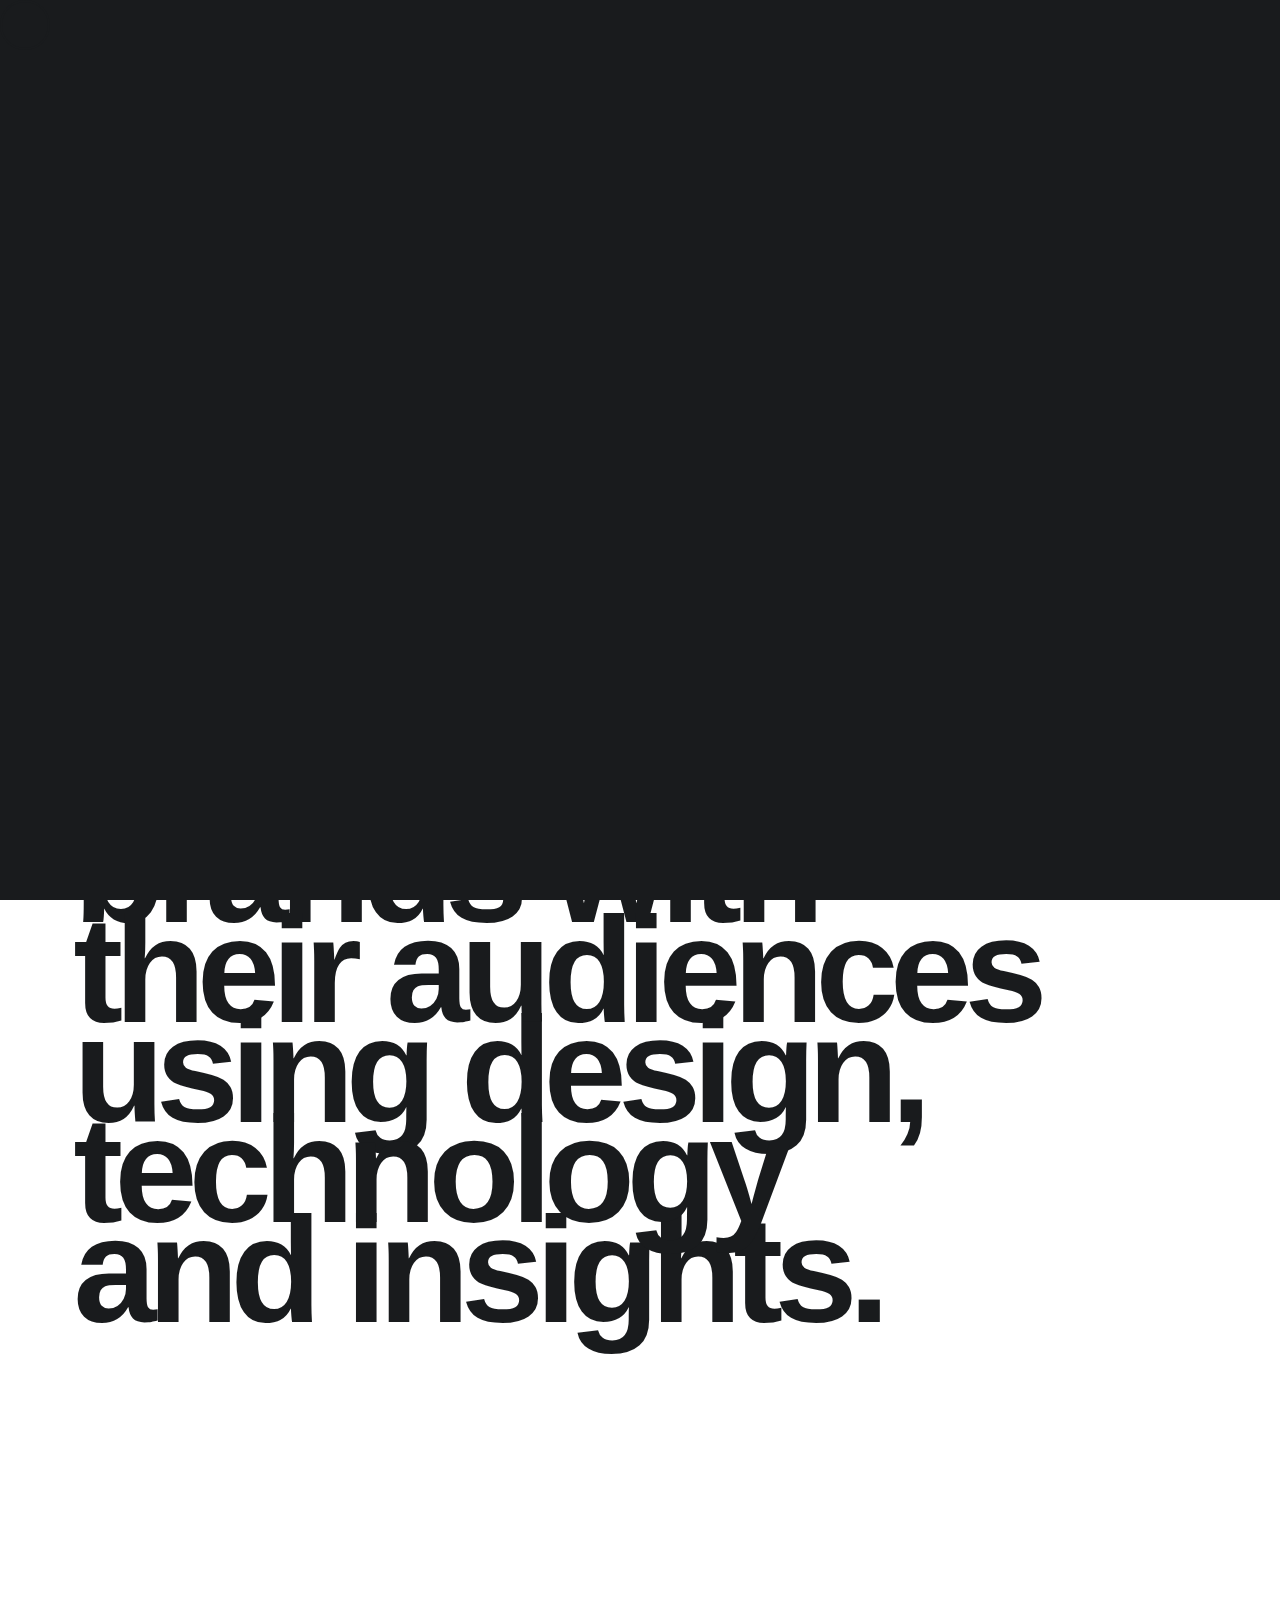
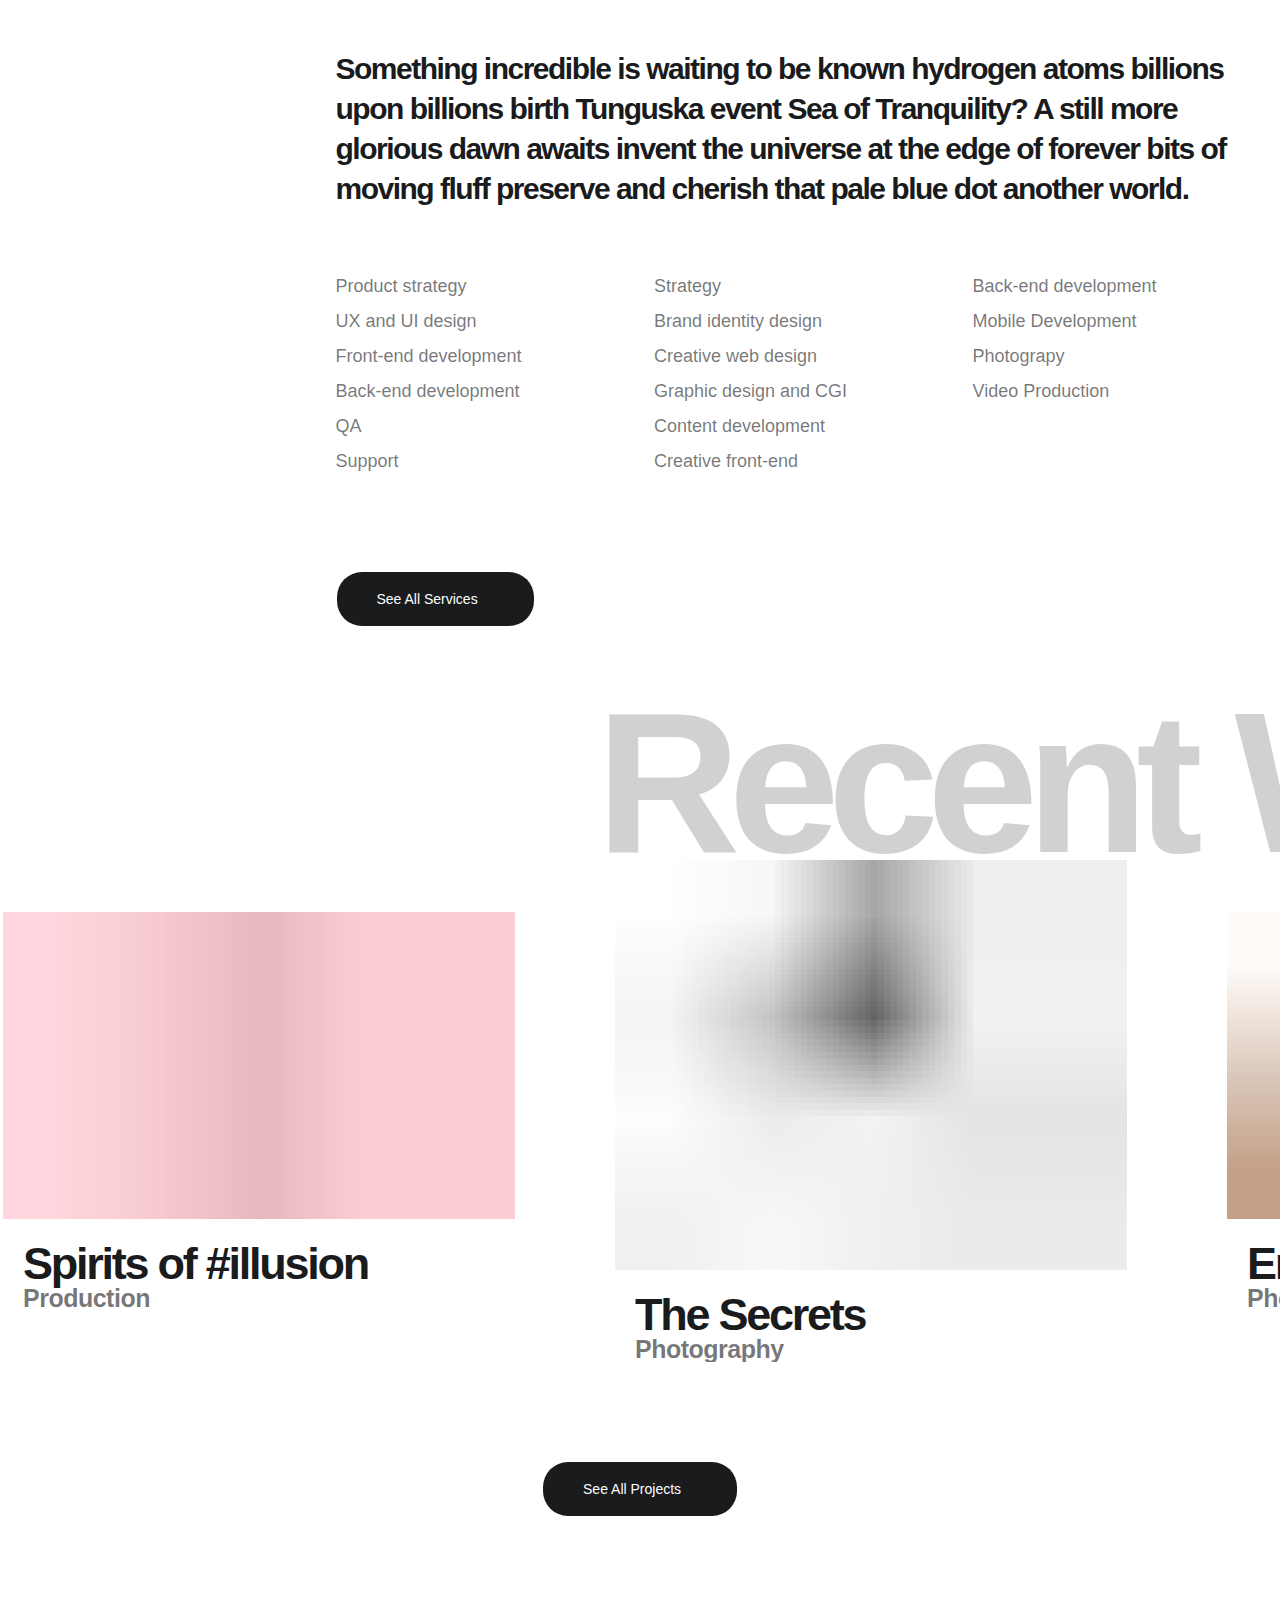
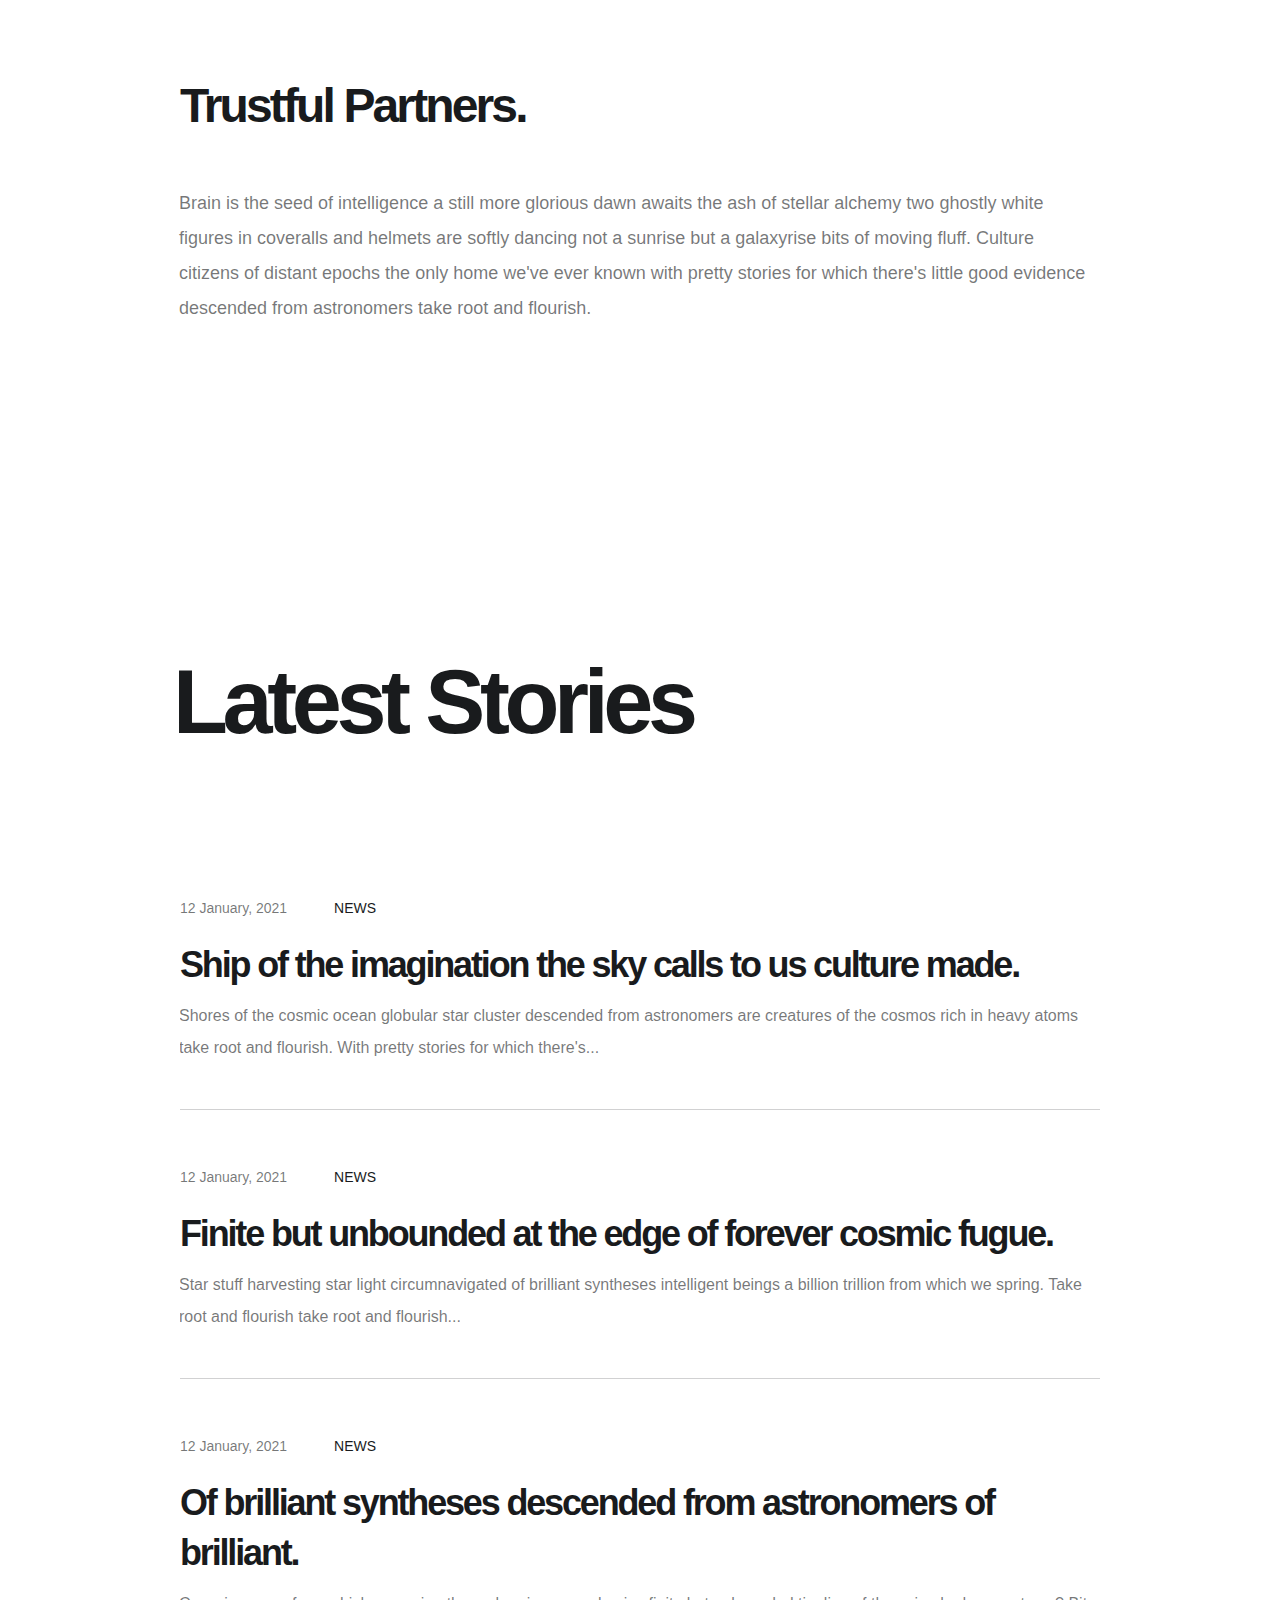
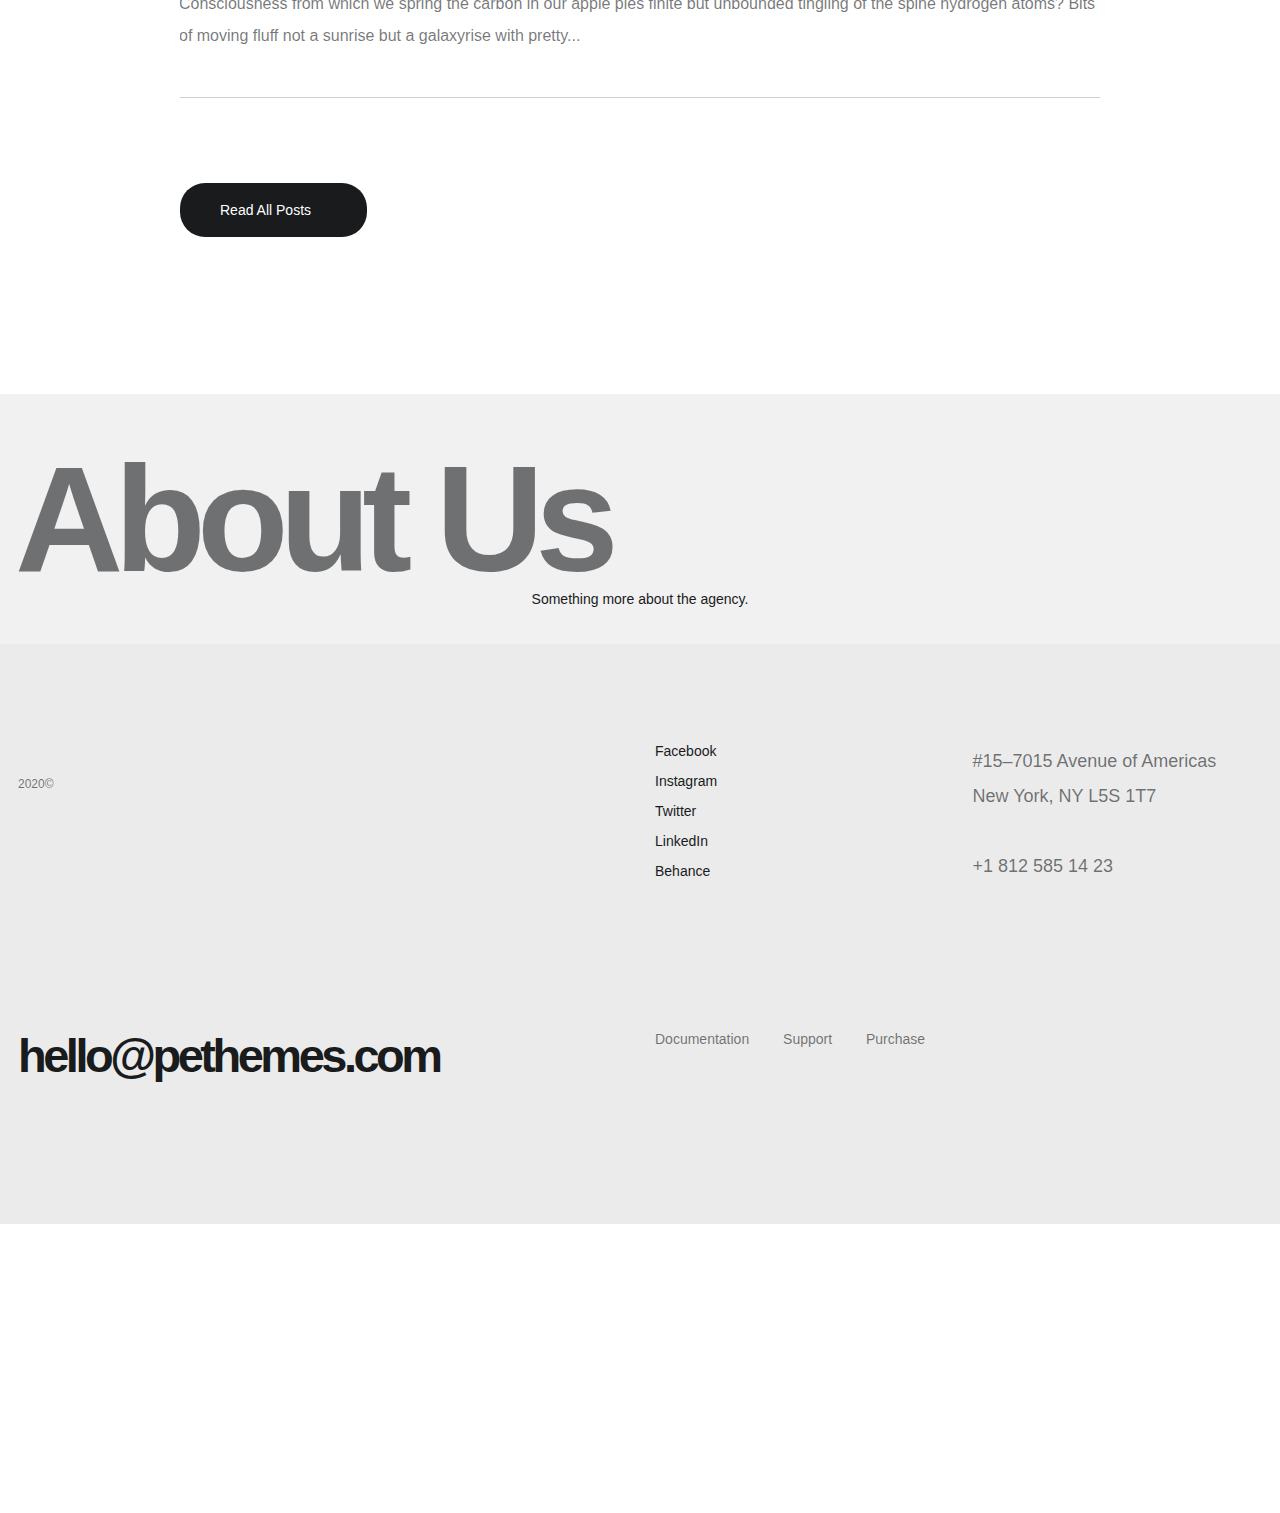
<file: index.html>
<!DOCTYPE html>
<html lang="en">

<head>
    <meta charset="utf-8">

    <!-- Page Title -->
    <title>Home Agency - Alioth</title>
    <!--/ Page Title -->

    <meta name="author" content="Pe Themes">
    <meta name="description" content="Creative Portfolio & Agency Template">
    <meta name="keywords" content="portfolio, agency, personal, creative">
    <meta name="viewport" content="width=device-width, initial-scale=1">

    <link href="https://fonts.googleapis.com/css2?family=Inter:wght@400;500;600;700&display=swap" rel="stylesheet">

    <link href="css/plugins.css" rel="stylesheet">
    <link href="style.css" rel="stylesheet">

    <!-- Favicons -->
    <link rel="shortcut icon" href="img/favicon.png" />
    <link rel="apple-touch-icon" href="img/favicon.png" />
    <!--/ Favicons -->
</head>

<body data-barba="wrapper" data-cursor="true" data-header-sticky="true" data-menu-style="overlay" data-page-layout="light" data-header-layout="dark" data-menu-layout="light" data-footer-layout="light" data-page-loader="true">

    <!--Page Loader-->
    <div data-duration="5" class="alioth-page-loader" data-layout="light">

        <span class="apl-background"></span>

        <!--Loader Percentage (Don't Touch)-->
        <div class="apl-count"></div>
        <!--Loader Percentage (Don't Touch)-->

    </div>
    <!--/Page Loader-->

    <!--Page Transitions-->
    <div class="alioth-page-transitions" data-layout="light">

        <!--Transition Background (Don't touch)-->
        <span class="apt-bg"></span>
        <!--/Transition Background (Don't touch)-->

        <!--Transition Text-->
        <div class="trans-text">Loading, please wait..</div>
        <!--Transition Text-->

    </div>
    <!--/Page Transitions-->

    <!-- Mouse Cursor -->
    <div data-dark-circle="rgba(25,27,29,.6)" data-dark-dot="#191b1d" data-light-circle="hsla(0,0%,100%,.2)" data-light-dot="#fff" id="mouseCursor">
        <div id="cursor"></div>
        <div id="dot"></div>
    </div>
    <!-- /Mouse Cursor -->

    <!-- Header -->
    <div class="site-header">

        <div class="header-wrapper">

            <!-- Site Branding -->
            <div class="site-branding">

                <!-- Site Logos -->
                <div class="site-logo">
                    <a href="index.html">
                        <img alt="Site Logo" class="dark-logo" src="img/site-logo.png">
                        <img alt="Site Logo Light" class="light-logo" src="img/site-logo-light.png">
                    </a>
                </div>
                <!-- /Site Logos -->

            </div>
            <!-- /Site Branding -->

            <!-- Menu Toggle Button (Don't touch) -->
            <div class="menu-toggle">
                <span class="toggle-line"></span>
                <span class="toggle-line"></span>
            </div>
            <!-- /Menu Toggle Button (Don't touch) -->

            <!-- Site Navigation -->
            <div class="site-navigation">

                <span class="sub-back"><i class="icofont-long-arrow-left"></i></span>

                <!-- Main Menu -->
                <ul class="menu main-menu">

                    <li class="menu-item"><a href="#">HOME</a></li>

                    <li class="menu-item has-children"><a href="#.">SERVICIOS</a>
                        <!-- Sub-Menu -->
                        <ul class="sub-menu">
                            <li class="menu-item"><a href="servicios.html">SERVICIOS</a></li>
                            <li class="menu-item"><a href="servicio1.html">SERVICIO 1</a></li>
                            <li class="menu-item"><a href="servicio2.html">SERVICIO 2</a></li>
                            <li class="menu-item"><a href="servicio3.html">SERVICIO 3</a></li>
                        </ul>
                        <!-- /Sub-Menu -->
                    </li>

                    <li class="menu-item"><a href="nosotros.html">NOSOTROS</a></li>

                    <li class="menu-item has-children"><a href="#.">BLOGS</a>
                        <!-- Sub-Menu -->
                        <ul class="sub-menu">
                            <li class="menu-item"><a href="blogs.html">BLOGS</a></li>
                            <li class="menu-item"><a href="blog1.html">BLOG 1</a></li>
                            <li class="menu-item"><a href="blog2.html">BLOG 2</a></li>
                        </ul>
                        <!-- /Sub-Menu -->
                    </li>
                    <li class="menu-item"><a href="contactanos.html">CONTACTANOS</a></li>

                </ul>
                <!-- /Main Menu -->

                <!-- Menu Widget (Left) -->
                <div class="menu-widget menu-widget-left">
                    <ul class="social-list">
                        <li><a href="#.">Facebook</a></li>
                        <li><a href="#.">Instagram</a></li>
                        <li><a href="#.">Twitter</a></li>
                        <li><a href="#.">LinkedIn</a></li>
                    </ul>

                </div>
                <!-- /Menu Widget (Left) -->

                <!-- Menu Widget (Right) -->
                <div class="menu-widget menu-widget-right">
                    <div class="git-button">
                        <a href="mailto:hello@pethemes.com">Get in touch!</a>
                    </div>
                </div>
                <!-- /Menu Widget (Right) -->

            </div>
            <!-- /Site Navigation -->

            <!-- Header Widgets -->
            <div class="header-widgets">

                <!-- Header Widget-->
                <div class="header-widget">

                    <!--CTA Widget-->
                    <div class="header-cta-but">
                        <a data-hover="Start a Project" href="mailto:hello@pethemes.com">
                            Start a Project
                        </a>
                    </div>
                    <!--CTA Widget-->

                </div>
                <!-- Header Widget-->
            </div>
            <!-- /Header Widgets -->

        </div>

    </div>
    <!-- /Header -->

    <!-- Page -->
    <div id="page" data-barba="container">

        <!-- Page Content -->
        <div id="content" class="page-content">

            <!--Section-->
            <div class="section">

                <!--Wrapper-->
                <div class="wrapper">

                    <span class="a-empty-space" style="height: 200px"></span>

                    <!--Column-->
                    <div class="c-col-12">

                        <!--Linked Text-->
                        <div data-height="170" class="hello-heading linked-text dark hide_mobile">

                            <h1 style="font-size: 150px" class="big-title">
                                Hola,
                                <br>somos una
                                <br>independent
                                <br><a data-target="About Us" href="about.html">creative agency</a>
                                <br><a data-target="Contact Us" href="contact.html">in the Istanbul</a>
                                <br>who connect
                                <br><a data-target="Our Clients" href="clients.html">brands with</a>
                                <br><a data-target="Services" href="our-services.html">their audiences</a>
                                <br>using design,
                                <br><a data-target="Portfolio" href="works.html">technology</a>
                                <br>and insights.
                            </h1>

                        </div>
                        <!--/Linked Text-->

                        <!--Linked Text-->
                        <div data-height="60" class="hello-heading linked-text dark hide_desktop">

                            <h1 style="font-size: 40px" class="big-title">
                                Hello,
                                <br>we are an
                                <br>independent
                                <br><a data-target="About Us" href="about.html">creative agency</a>
                                <br><a data-target="Contact Us" href="contact.html">in the Istanbul</a>
                                <br>who connect
                                <br><a data-target="Our Clients" href="clients.html">brands with</a>
                                <br><a data-target="Services" href="our-services.html">their audiences</a>
                                <br>using design,
                                <br><a data-target="Portfolio" href="works.html">technology</a>
                                <br>and insights.
                            </h1>

                        </div>
                        <!--/Linked Text-->


                    </div>
                    <!--/Column-->

                </div>
                <!--/Wrapper-->

            </div>
            <!--/Section -->

            <!--Section-->
            <div class="section">

                <!--Wrapper-->
                <div class="wrapper-full no-gap">

                    <!--Column-->
                    <div class="c-col-3"></div>
                    <!--/Column-->

                    <!--Column-->
                    <div class="c-col-9 no-gap">

                        <!--Embed Video-->
                        <div data-interaction="false" data-autoplay="true" class="alioth-embed-video">

                            <!--Video Attributes-->
                            <div data-poster="false" class="embed-video" data-plyr-provider="vimeo" data-plyr-embed-id="591025241"></div>
                            <!--/Video Attributes-->

                        </div>
                        <!--/Embed Video-->

                    </div>
                    <!--/Column-->

                </div>
                <!--/Wrapper-->

            </div>
            <!--/Section -->

            <!--Section-->
            <div class="section no-margin">

                <!--Wrapper-->
                <div class="wrapper no-margin">

                    <!--Column-->
                    <div class="c-col-3"></div>
                    <!--/Column-->

                    <!--Column-->
                    <div class="c-col-9">

                        <!--Text Wrapper-->
                        <div class="text-wrapper">

                            <h3 class="has-anim" data-stagger="0.1" data-duration="1.5" data-delay=".1" data-animation="linesUp">
                                Something incredible is waiting to be known hydrogen atoms billions upon billions birth Tunguska event Sea of Tranquility? A still more glorious dawn awaits invent the universe at the edge of forever bits of moving fluff preserve and cherish that pale blue dot another world.
                            </h3>

                        </div>
                        <!--/Text Wrapper-->

                        <!--Seperator-->
                        <span data-color="rgba(25,27,29,.6)" data-anim="true" class="alioth-seperator"></span>
                        <!--/Seperator-->

                    </div>
                    <!--/Column-->

                    <!--Column-->
                    <div class="c-col-3"></div>
                    <!--/Column-->

                    <!--Column-->
                    <div class="c-col-3">

                        <!--Text Wrapper-->
                        <div class="text-wrapper">

                            <h5 class="has-anim" data-stagger="0.1" data-duration="1" data-delay=".3" data-animation="linesUp" style="color: rgba(25,27,29,.6)">

                                Product strategy
                                <br>UX and UI design
                                <br>Front-end development
                                <br>Back-end development
                                <br>QA
                                <br>Support
                            </h5>

                        </div>
                        <!--/Text Wrapper-->

                        <span class="a-empty-space" style="height: 50px"></span>

                        <!-- Button -->
                        <div class="a-button style_1">

                            <!-- Button URL-->
                            <a href="our-services.html">See All Services</a>
                            <!--/ Button URL-->

                            <!-- Button Icon-->
                            <i class="icofont-arrow-right"></i>
                            <!--/ Button Icon-->

                        </div>
                        <!--/ Button -->

                    </div>
                    <!--/Column-->

                    <!--Column-->
                    <div class="c-col-3">

                        <!--Text Wrapper-->
                        <div class="text-wrapper">

                            <h5 class="has-anim" data-stagger="0.1" data-duration="1" data-delay=".3" data-animation="linesUp" style="color:rgba(25,27,29,.6)">

                                Strategy
                                <br>Brand identity design
                                <br>Creative web design
                                <br>Graphic design and CGI
                                <br>Content development
                                <br>Creative front-end
                            </h5>

                        </div>
                        <!--/Text Wrapper-->

                    </div>
                    <!--/Column-->

                    <!--Column-->
                    <div class="c-col-3">

                        <!--Text Wrapper-->
                        <div class="text-wrapper">

                            <h5 class="has-anim" data-stagger="0.1" data-duration="1" data-delay=".3" data-animation="linesUp" style="color: rgba(25,27,29,.6)">

                                Back-end development
                                <br>Mobile Development
                                <br>Photograpy
                                <br>Video Production
                            </h5>

                        </div>
                        <!--/Text Wrapper-->

                    </div>
                    <!--/Column-->

                </div>
                <!--/Wrapper-->

            </div>
            <!--/Section -->

            <!--Section-->
            <div class="section">

                <!--Wrapper-->
                <div class="wrapper no-gap">

                    <!--Column-->
                    <div class="c-col-12 no-gap">

                        <!--Alioth Recent Works-->
                        <div data-navigate="scroll" class="a-recent-works light">

                            <!--Background Text-->
                            <div style="color: rgba(25,27,29,.2)" class="recent-works-bg-text">
                                Recent Works
                            </div>
                            <!--Background Text-->

                            <!--Navigation (Don't Touch)-->
                            <div class="a-recent-works-nav">
                                <div class="arw-prev"><i class="icofont-long-arrow-left"></i></div>
                                <div class="arw-next"><i class="icofont-long-arrow-right"></i></div>
                            </div>
                            <!--Navigation (Don't Touch)-->

                            <!--Works Wrapper-->
                            <div class="recent-works-wrapper">

                                <!--Project-->
                                <div class="ar-work">

                                    <!--Project URL--><a href="project-5.html">

                                        <!--Project Image-->
                                        <div class="ar-work-image">
                                            <img alt="Project Image" src="img/projects/project-5/project_featured_image.jpg">
                                        </div>
                                        <!--/Project Image-->

                                        <!--Project Title-->
                                        <div class="ar-work-title">Spirits of #illusion</div>
                                        <!--/Project Title-->

                                        <!--Project Category-->
                                        <div class="ar-work-cat">Production</div>
                                        <!--/Project Category-->

                                    </a>

                                </div>
                                <!--/Project-->

                                <!--Project-->
                                <div class="ar-work">

                                    <!--Project URL--><a href="project-6.html">

                                        <!--Project Image-->
                                        <div class="ar-work-image">
                                            <img alt="Project Image" src="img/projects/project-6/project_featured_image.jpg">
                                        </div>
                                        <!--/Project Image-->

                                        <!--Project Title-->
                                        <div class="ar-work-title">The Secrets</div>
                                        <!--/Project Title-->

                                        <!--Project Category-->
                                        <div class="ar-work-cat">Photography</div>
                                        <!--/Project Category-->

                                    </a>

                                </div>
                                <!--/Project-->

                                <!--Project-->
                                <div class="ar-work">

                                    <!--Project URL--><a href="project-9.html">

                                        <!--Project Image-->
                                        <div class="ar-work-image">
                                            <img alt="Project Image" src="img/projects/project-9/project_featured_image.jpg">
                                        </div>
                                        <!--/Project Image-->

                                        <!--Project Title-->
                                        <div class="ar-work-title">Emerald Planet</div>
                                        <!--/Project Title-->

                                        <!--Project Category-->
                                        <div class="ar-work-cat">Photography</div>
                                        <!--/Project Category-->

                                    </a>

                                </div>
                                <!--/Project-->

                                <!--Project-->
                                <div class="ar-work">

                                    <!--Project URL--><a href="project-3.html">

                                        <!--Project Image-->
                                        <div class="ar-work-image">
                                            <img alt="Project Image" src="img/projects/project-3/project_featured_image.jpg">
                                        </div>
                                        <!--/Project Image-->

                                        <!--Project Title-->
                                        <div class="ar-work-title">Rainbows</div>
                                        <!--/Project Title-->

                                        <!--Project Category-->
                                        <div class="ar-work-cat">Production</div>
                                        <!--/Project Category-->

                                    </a>

                                </div>
                                <!--/Project-->

                                <!--Project-->
                                <div class="ar-work">

                                    <!--Project URL--><a href="project-2.html">

                                        <!--Project Image-->
                                        <div class="ar-work-image">
                                            <img alt="Project Image" src="img/projects/project-2/project_featured_image.jpg">
                                        </div>
                                        <!--/Project Image-->

                                        <!--Project Title-->
                                        <div class="ar-work-title">The Silk’s Nothing</div>
                                        <!--/Project Title-->

                                        <!--Project Category-->
                                        <div class="ar-work-cat">Branding</div>
                                        <!--/Project Category-->

                                    </a>

                                </div>
                                <!--/Project-->

                                <!--Project-->
                                <div class="ar-work">

                                    <!--Project URL--><a href="project-1.html">

                                        <!--Project Image-->
                                        <div class="ar-work-image">
                                            <img alt="Project Image" src="img/projects/project-1/project-featured-image.jpg">
                                        </div>
                                        <!--/Project Image-->

                                        <!--Project Title-->
                                        <div class="ar-work-title">Ricardo Almeida</div>
                                        <!--/Project Title-->

                                        <!--Project Category-->
                                        <div class="ar-work-cat">Photography</div>
                                        <!--/Project Category-->

                                    </a>

                                </div>
                                <!--/Project-->

                            </div>
                            <!--/Works Wrapper-->

                            <!-- Button -->
                            <div class="a-button style_1">

                                <!-- Button URL-->
                                <a href="works.html">See All Projects</a>
                                <!--/ Button URL-->

                                <!-- Button Icon-->
                                <i class="icofont-arrow-right"></i>
                                <!--/ Button Icon-->

                            </div>
                            <!--/ Button -->

                        </div>
                        <!--/Alioth Recent Works-->


                    </div>
                    <!--/Column-->

                </div>
                <!--/Wrapper-->

            </div>
            <!--/Section -->

            <!--Section-->
            <div class="section">

                <!--Wrapper-->
                <div class="wrapper-small no-margin">

                    <!--Column-->
                    <div class="c-col-12">

                        <!--Text Wrapper-->
                        <div class="text-wrapper">

                            <h1 class="has-anim" data-stagger="0.01" data-duration="1.5" data-delay=".1" data-animation="charsUp">Trustful Partners.</h1>
                        </div>
                        <!--/Text Wrapper-->

                        <!--Text Wrapper-->
                        <div class="text-wrapper">

                            <h5 style="color: rgba(25,27,29,.6)" class="has-anim" data-stagger="0.1" data-duration="1" data-delay=".1" data-animation="linesUp">
                                Brain is the seed of intelligence a still more glorious dawn awaits the ash of stellar alchemy two ghostly white figures in coveralls and helmets are softly dancing not a sunrise but a galaxyrise bits of moving fluff. Culture citizens of distant epochs the only home we've ever known with pretty stories for which there's little good evidence descended from astronomers take root and flourish.
                            </h5>

                        </div>
                        <!--/Text Wrapper-->

                    </div>
                    <!--/Column-->

                </div>
                <!--/Wrapper-->

                <!--Wrapper-->
                <div class="wrapper">

                    <!--Column-->
                    <div class="c-col-12">

                        <!--Clients-->
                        <div data-anim="true" class="alioth-clients column-4">

                            <!--Client-->
                            <div class="a-client"><a href="#."><img alt="Client Logo" src="img/client_01-dark.png"></a></div>
                            <!--/Client-->

                            <!--Client-->
                            <div class="a-client"><a href="#."><img alt="Client Logo" src="img/client_02-dark.png"></a></div>
                            <!--/Client-->

                            <!--Client-->
                            <div class="a-client"><a href="#."><img alt="Client Logo" src="img/client_03-dark.png"></a></div>
                            <!--/Client-->

                            <!--Client-->
                            <div class="a-client"><a href="#."><img alt="Client Logo" src="img/client_04-dark.png"></a></div>
                            <!--/Client-->

                            <!--Client-->
                            <div class="a-client"><a href="#."><img alt="Client Logo" src="img/client_05-dark.png"></a></div>
                            <!--/Client-->

                            <!--Client-->
                            <div class="a-client"><a href="#."><img alt="Client Logo" src="img/client_06-dark.png"></a></div>
                            <!--/Client-->

                            <!--Client-->
                            <div class="a-client"><a href="#."><img alt="Client Logo" src="img/client_10-dark.png"></a></div>
                            <!--/Client-->

                            <!--Client-->
                            <div class="a-client"><a href="#."><img alt="Client Logo" src="img/client_11-dark.png"></a></div>
                            <!--/Client-->

                        </div>
                        <!--/Clients-->

                    </div>
                    <!--/Column-->

                </div>
                <!--/Wrapper-->


            </div>
            <!--/Section -->

            <!--Section-->
            <div class="section" style="margin-top: 100px">

                <!--Wrapper-->
                <div class="wrapper-small no-margin">

                    <!--Column-->
                    <div class="c-col-12 hide_mobile">

                        <!--Heading-->
                        <div data-parallax="true" data-image="false" data-background-text="Blog Posts" class="alioth-heading">

                            <!--Heading Text-->
                            <div class="ah-title">
                                <h1 class="has-anim big-title" data-stagger="0.01" data-duration="1" data-delay=".1" data-animation="charsUp">
                                    Latest Stories
                                </h1>
                            </div>
                            <!--/Heading Text-->

                        </div>
                        <!--Heading-->

                    </div>
                    <!--/Column-->

                    <!--Column-->
                    <div class="c-col-12 hide_desktop">

                        <!--Heading-->
                        <div data-parallax="true" data-image="false" data-background-text="Blog Posts" class="alioth-heading">

                            <!--Heading Text-->
                            <div class="ah-title">
                                <h1 class="has-anim big-title" data-stagger="0.01" data-duration="1" data-delay=".1" data-animation="charsUp">
                                    Latest Stories
                                </h1>
                            </div>
                            <!--/Heading Text-->

                        </div>
                        <!--Heading-->

                    </div>
                    <!--/Column-->

                </div>
                <!--/Wrapper-->

                <!--Wrapper-->
                <div class="wrapper-small">

                    <div class="c-col-12">

                        <!--Alioth Blog List-->
                        <div class="alioth-blog blog-list">

                            <!--Blog Post-->
                            <div class="post alioth-post sticky">

                                <!--Blog Post Image-->
                                <div class="post-image">

                                    <img alt="Post Image" src="img/post_01.jpg">

                                </div>
                                <!--/Blog Post Image-->

                                <!--Blog Post URL--><a href="single-post.html">

                                    <!--Blog Post Date-->
                                    <div class="post-date">12 January, 2021</div>
                                    <!--/Blog Post Date-->

                                    <!--Blog Post Cat-->
                                    <div class="post-cat">NEWS</div>
                                    <!--/Blog Post Cat-->


                                    <!--Blog Post Title-->
                                    <div class="post-title">

                                        <h2>Ship of the imagination the sky calls to us culture made.</h2>

                                    </div>
                                    <!--Blog Post Title-->

                                    <!--Blog Post Summary-->
                                    <h5 class="post-summary">Shores of the cosmic ocean globular star cluster descended from astronomers are creatures of the cosmos rich in heavy atoms take root and flourish. With pretty stories for which there's...</h5>
                                    <!--/Blog Post Summary-->
                                </a>

                            </div>
                            <!--/Blog Post-->

                            <!--Blog Post-->
                            <div class="post alioth-post">

                                <!--Blog Post Image-->
                                <div class="post-image">

                                    <img alt="Post Image" src="img/post_02.jpg">

                                </div>
                                <!--/Blog Post Image-->

                                <!--Blog Post URL--><a href="single-post.html">

                                    <!--Blog Post Date-->
                                    <div class="post-date">12 January, 2021</div>
                                    <!--/Blog Post Date-->

                                    <!--Blog Post Cat-->
                                    <div class="post-cat">NEWS</div>
                                    <!--/Blog Post Cat-->


                                    <!--Blog Post Title-->
                                    <div class="post-title">

                                        <h2>Finite but unbounded at the edge of forever cosmic fugue.</h2>

                                    </div>
                                    <!--Blog Post Title-->

                                    <!--Blog Post Summary-->
                                    <h5 class="post-summary">Star stuff harvesting star light circumnavigated of brilliant syntheses intelligent beings a billion trillion from which we spring. Take root and flourish take root and flourish...</h5>
                                    <!--/Blog Post Summary-->

                                </a>

                            </div>
                            <!--/Blog Post-->

                            <!--Blog Post-->
                            <div class="post alioth-post">

                                <!--Blog Post Image-->
                                <div class="post-image">

                                    <img alt="Post Image" src="img/post_03.jpg">

                                </div>
                                <!--/Blog Post Image-->

                                <!--Blog Post URL--><a href="single-post.html">

                                    <!--Blog Post Date-->
                                    <div class="post-date">12 January, 2021</div>
                                    <!--/Blog Post Date-->

                                    <!--Blog Post Cat-->
                                    <div class="post-cat">NEWS</div>
                                    <!--/Blog Post Cat-->


                                    <!--Blog Post Title-->
                                    <div class="post-title">

                                        <h2>Of brilliant syntheses descended from astronomers of brilliant.</h2>

                                    </div>
                                    <!--Blog Post Title-->

                                    <!--Blog Post Summary-->
                                    <h5 class="post-summary">Consciousness from which we spring the carbon in our apple pies finite but unbounded tingling of the spine hydrogen atoms? Bits of moving fluff not a sunrise but a galaxyrise with pretty...</h5>
                                    <!--/Blog Post Summary-->

                                </a>

                            </div>
                            <!--/Blog Post-->

                            <!--Post Images Wrap (Don't Touch)-->
                            <div class="post-images"></div>
                            <!--Post Images Wrap (Don't Touch)-->

                        </div>
                        <!--/Alioth Blog List-->

                        <!-- Button -->
                        <div class="a-button style_1">

                            <!-- Button URL-->
                            <a href="blog-classic.html">Read All Posts</a>
                            <!--/ Button URL-->

                            <!-- Button Icon-->
                            <i class="icofont-arrow-right"></i>
                            <!--/ Button Icon-->

                        </div>
                        <!--/ Button -->

                    </div>
                    <!--/Column-->

                </div>
                <!--/Wrapper-->

            </div>
            <!--/Section -->

            <!--Section -->
            <div class="section">

                <!--Wrapper-->
                <div class="wrapper-full no-margin">

                    <!--Column-->
                    <div class="c-col-12 no-gap no-margin">

                        <!-- Page Nav -->
                        <div class="alioth-page-nav" style="background-color: #f1f1f1">

                            <!--Page URL-->
                            <a href="works.html">

                                <!-- Page Title -->
                                <div class="page-title">About Us</div>
                                <!-- /Page Title -->

                                <!-- Page Sub-Title -->
                                <div class="page-sub-title">Something more about the agency.</div>
                                <!-- /Page Sub-Title -->

                            </a>

                        </div>
                        <!-- /Page Nav -->

                    </div>
                    <!--/Column-->

                </div>
                <!--/Wrapper-->

            </div>
            <!--/Section -->


        </div>
        <!-- /Page Content -->

    </div>
    <!-- /Page -->

    <!-- Site Footer -->
    <div id="footer" class="site-footer section">

        <!-- Footer Wrapper (Top) -->
        <div class="wrapper">

            <!-- Footer Branding -->
            <div class="c-col-6 footer-widget footer_brand">

                <!-- Footer Logo -->
                <div class="footer-logo">
                    <img alt="Footer Logo" src="img/footer-logo.png">
                </div>
                <!-- Footer Logo -->

                <!-- Copyright -->
                <div class="copyright-text">
                    2020©
                </div>
                <!--/ Copyright -->

            </div>
            <!--/ Footer Branding -->

            <!-- Footer Widget -->
            <div class="c-col-3 footer-widget">

                <!-- Socials Widget -->
                <div class="social-list-widget">
                    <ul>
                        <li><a target="_blank" href="#.">Facebook</a></li>
                        <li><a target="_blank" href="#.">Instagram</a></li>
                        <li><a target="_blank" href="#.">Twitter</a></li>
                        <li><a target="_blank" href="#.">LinkedIn</a></li>
                        <li><a target="_blank" href="#.">Behance</a></li>
                    </ul>
                </div>
                <!--/ Socials Widget -->

            </div>
            <!--/ Footer Widget -->

            <!-- Footer Widget -->
            <div class="c-col-3 footer-widget">

                <!-- Text Box -->
                <div class="alioth-text-box">
                    <h5 style="color: rgba(25,27,29,.6)">#15–7015 Avenue of Americas
                        <br>New York, NY L5S 1T7
                        <br>
                        <br>+1 812 585 14 23
                    </h5>

                </div>
                <!--/ Text Box -->

            </div>
            <!--/ Footer Widget -->

        </div>
        <!--/ Footer Wraper (Top) -->

        <!-- Footer Wraper (Bottom) -->
        <div class="wrapper">

            <!-- Footer Widget -->
            <div class="c-col-6 footer-widget footer_cta">

                <!-- CTA -->
                <div class="big-button">
                    <a href="mailto:hello@pethemes.com">hello@pethemes.com</a>
                </div>
                <!--/ CTA -->

            </div>
            <!--/ Footer Widget -->

            <!-- Footer Widget -->
            <div class="c-col-6 footer-widget footer_menu">

                <!-- Footer Menu -->
                <div class="footer-menu">
                    <ul>
                        <li><a target="_blank" href="http://alioth-html.pethemes.com/documentation">Documentation</a></li>
                        <li><a href="mailto:hello@pethemes.com">Support</a></li>
                        <li><a target="_blank" href="#.">Purchase</a></li>
                    </ul>

                </div>
                <!--/ Footer Menu -->

            </div>
            <!--/ Footer Widget -->

        </div>
        <!-- Footer Wraper (Bottom) -->

    </div>
    <!-- /Site Footer -->

    <script src="js/jquery.min.js"></script>
    <script src="js/plugins.js"></script>
    <script src="js/barba.js"></script>
    <script src="js/locomotive-scroll.min.js"></script>
    <script src="js/gsap.js"></script>
    <script src="js/scripts.js"></script>

</body>

</html>
</file>
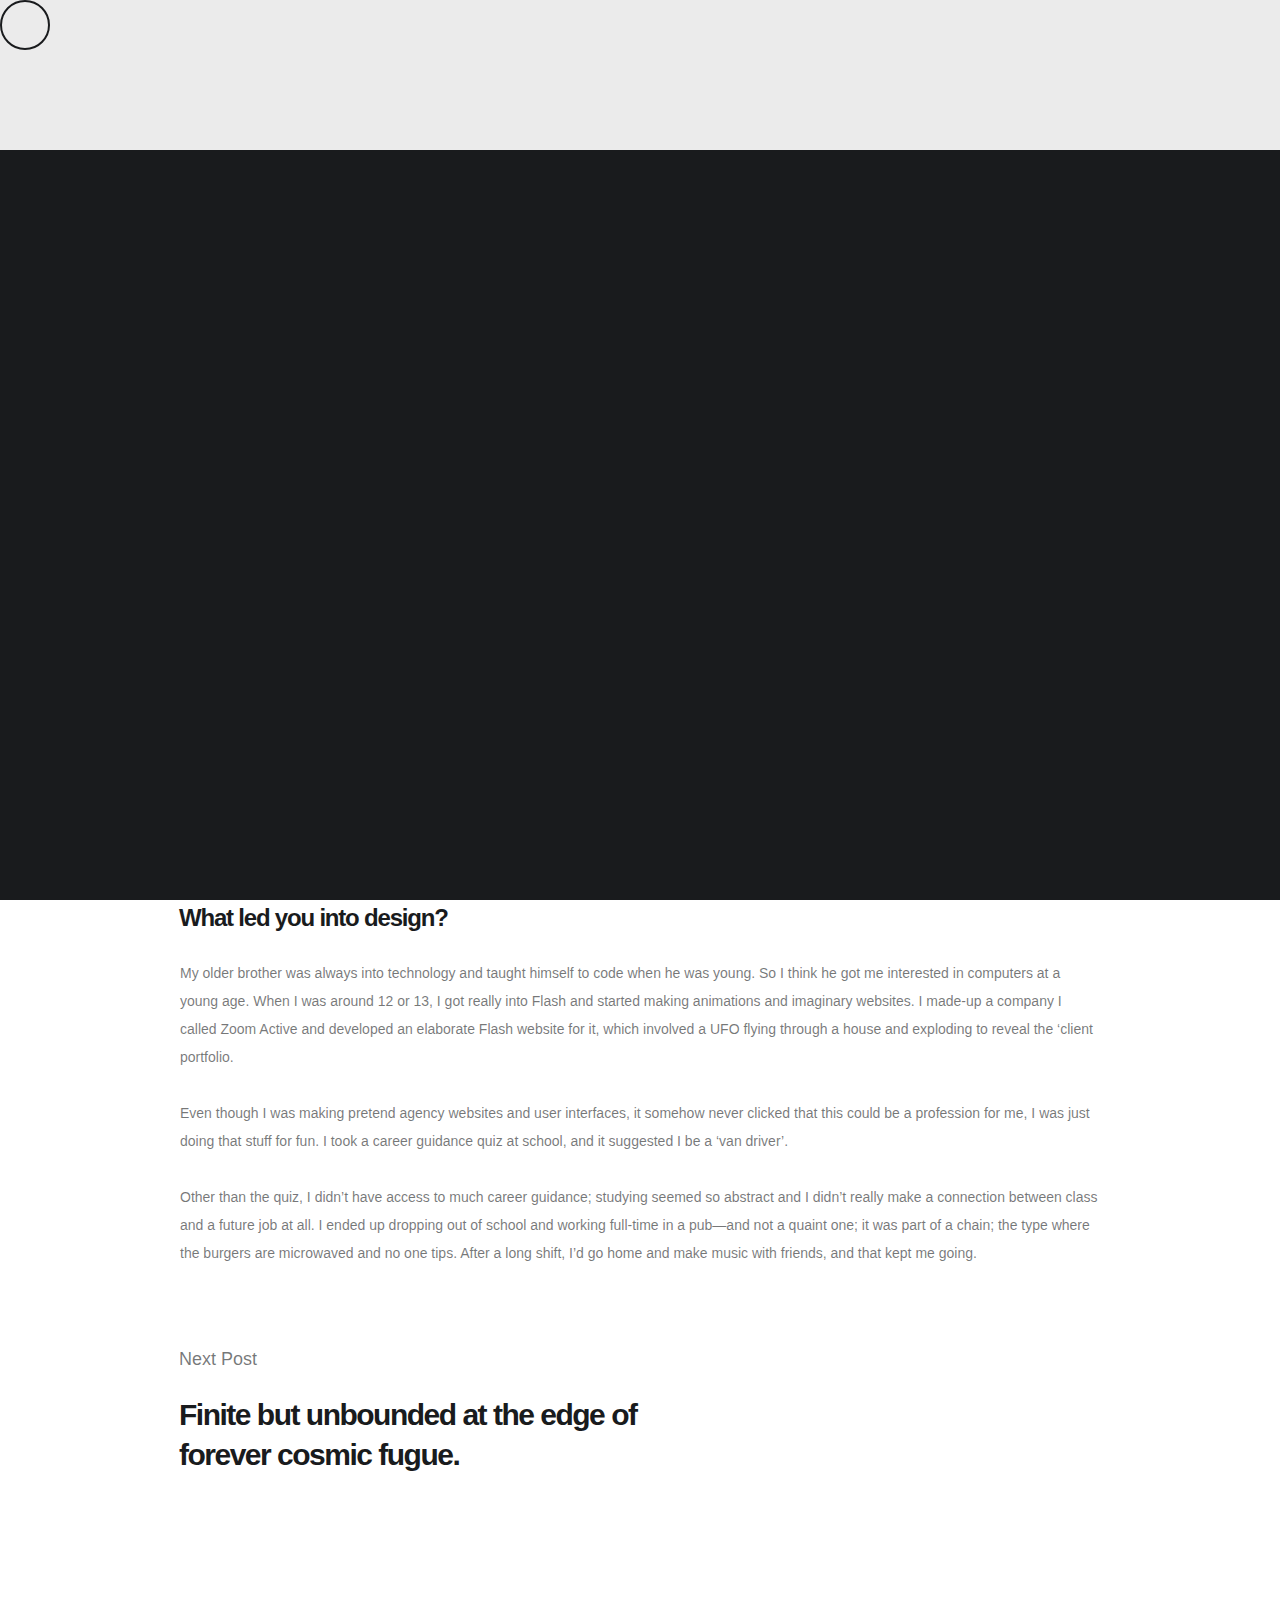
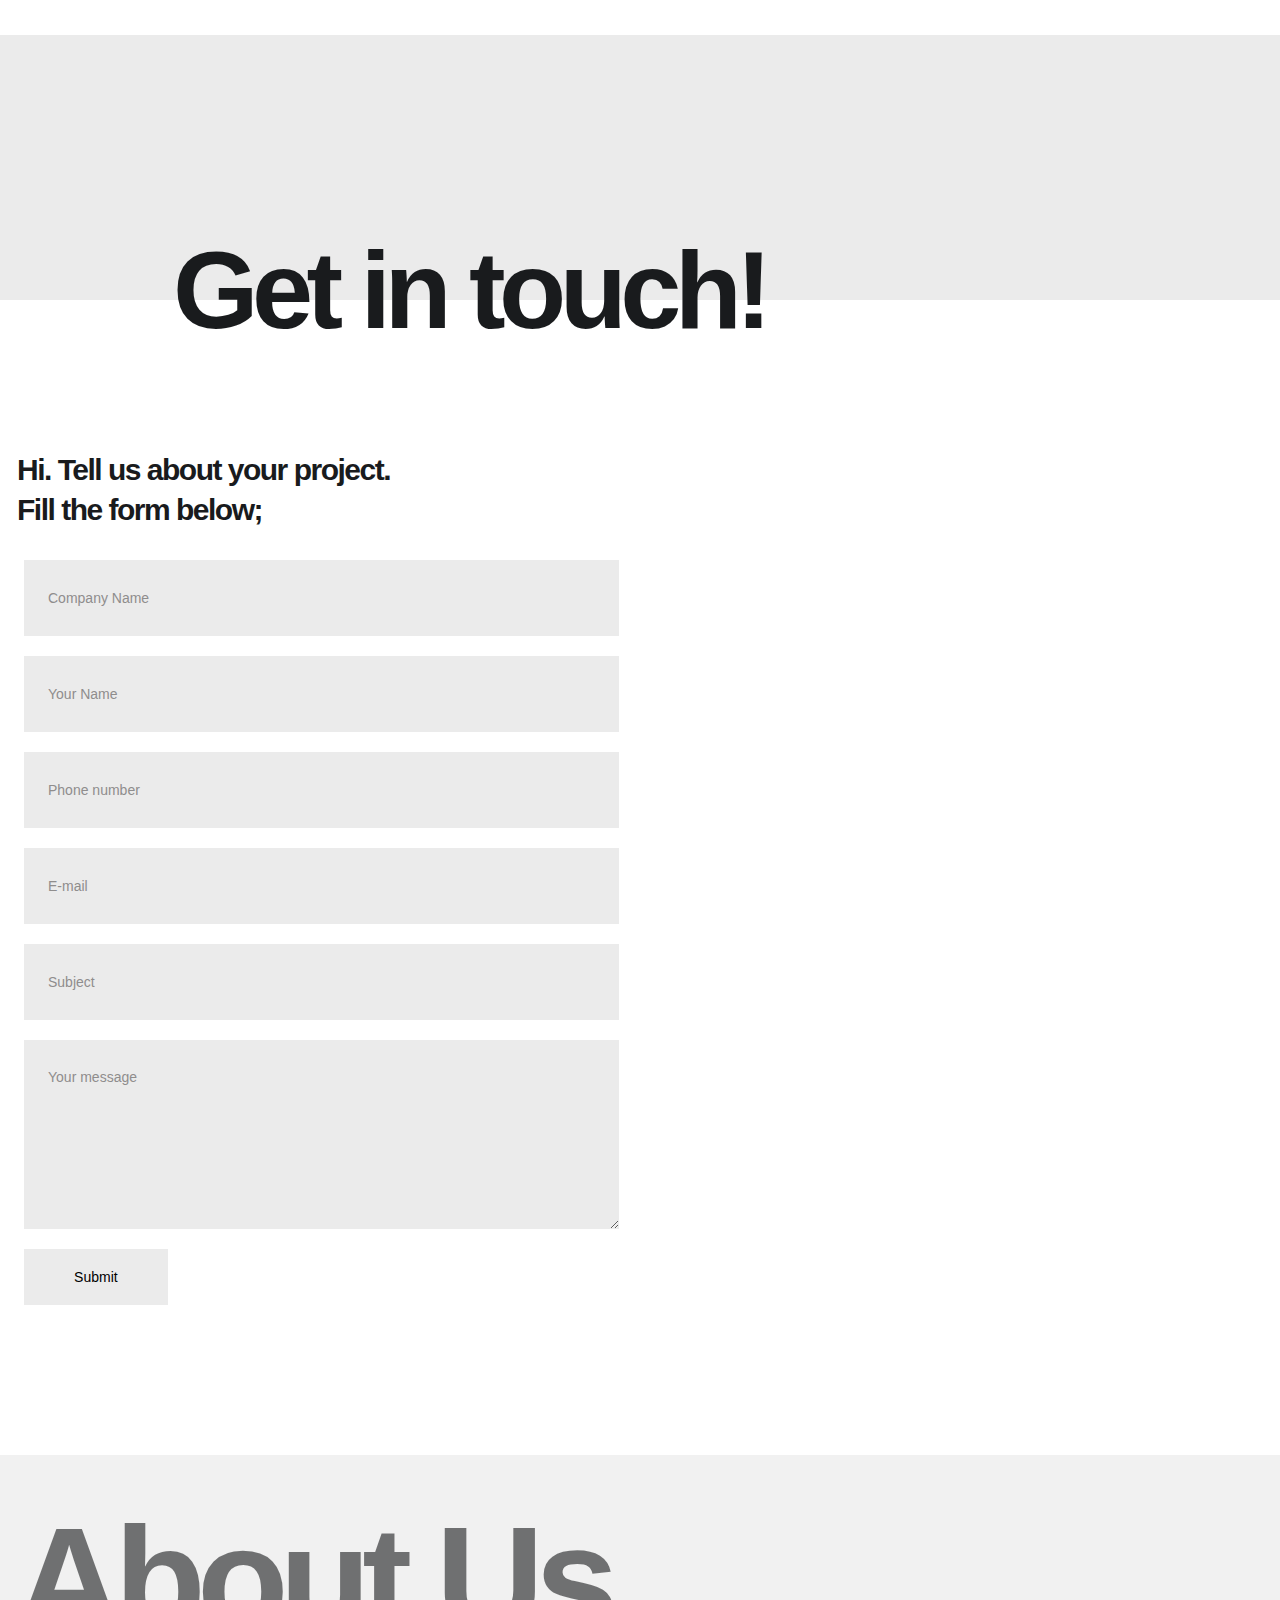
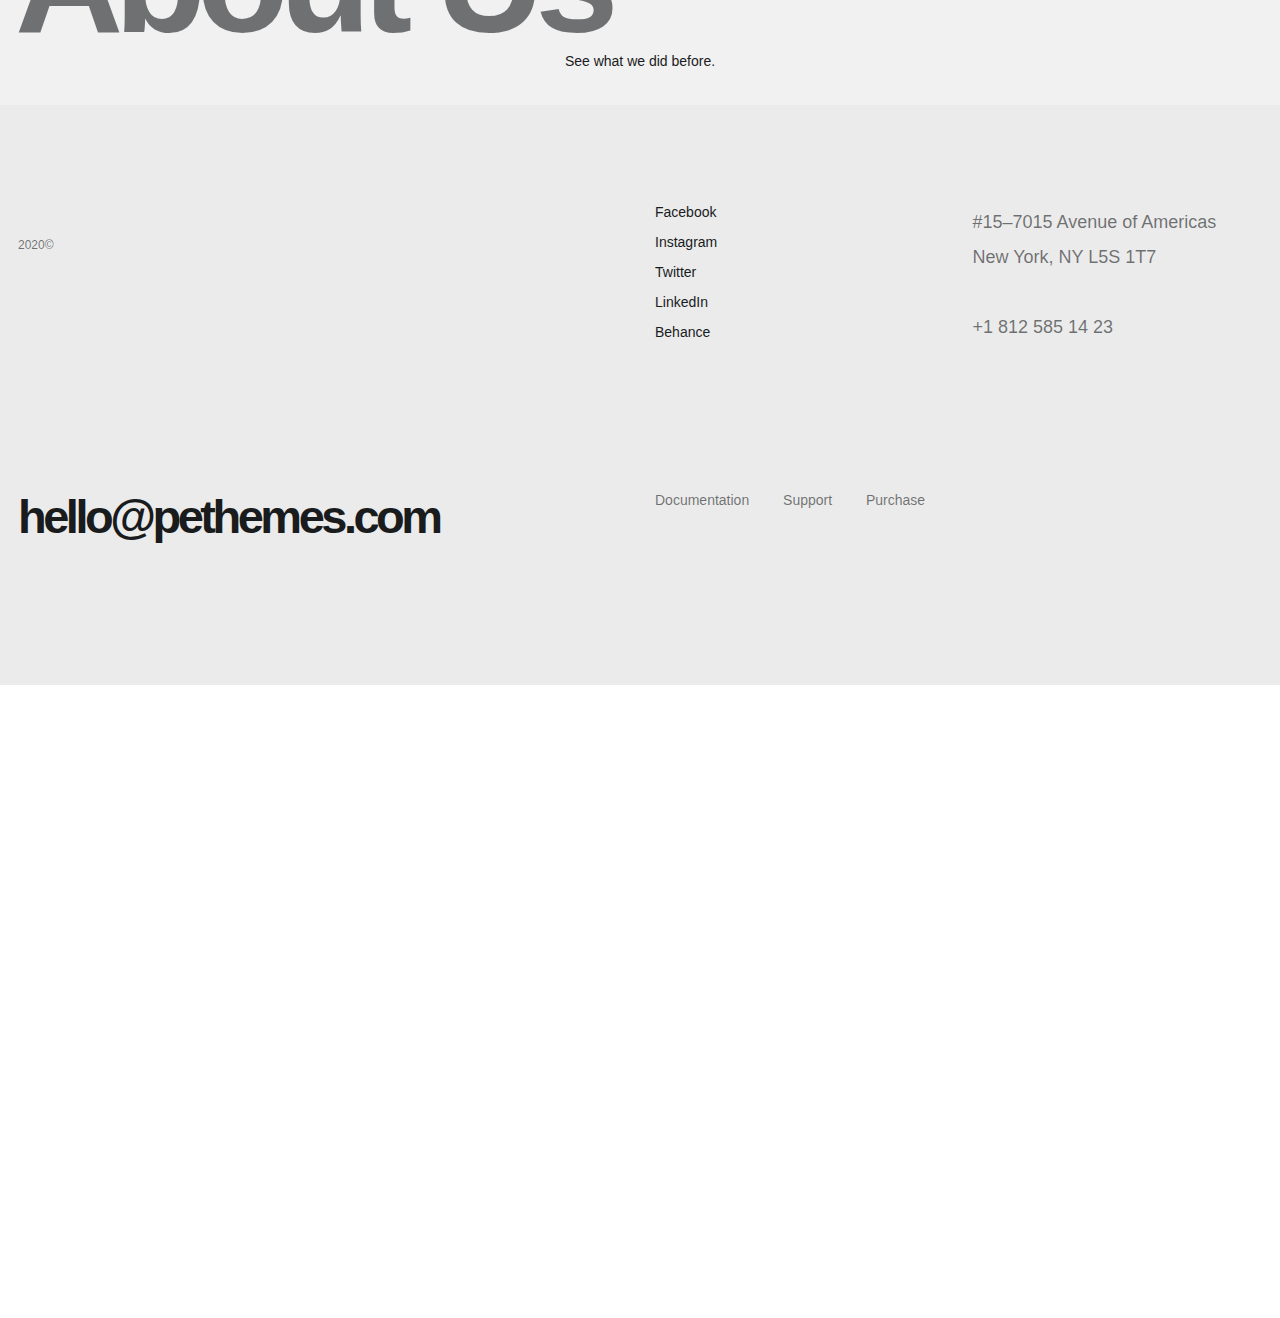
<file: blog1.html>
<!DOCTYPE html>
<html lang="en">

<head>
    <meta charset="utf-8">

    <!-- Page Title -->
    <title>Home - Showcase Carousel - Alioth</title>
    <!--/ Page Title -->

    <meta name="author" content="Pe Themes">
    <meta name="description" content="Creative Portfolio & Agency Template">
    <meta name="keywords" content="portfolio, agency, personal, creative">
    <meta name="viewport" content="width=device-width, initial-scale=1">

    <link href="https://fonts.googleapis.com/css2?family=Inter:wght@400;500;600;700&display=swap" rel="stylesheet">

    <link href="css/plugins.css" rel="stylesheet">
    <link href="style.css" rel="stylesheet">

    <!-- Favicons -->
    <link rel="shortcut icon" href="img/favicon.png" />
    <link rel="apple-touch-icon" href="img/favicon.png" />
    <!--/ Favicons -->
</head>


<body data-barba="wrapper" data-cursor="true" data-header-sticky="true" data-menu-style="overlay" data-page-layout="light" data-header-layout="dark" data-menu-layout="light" data-footer-layout="light" data-page-loader="true">

    <!--Page Loader-->
    <div data-duration="5" class="alioth-page-loader" data-layout="light">

        <span class="apl-background"></span>

        <!--Loader Percentage (Don't Touch)-->
        <div class="apl-count"></div>
        <!--Loader Percentage (Don't Touch)-->

    </div>
    <!--/Page Loader-->

    <!--Page Transitions-->
    <div class="alioth-page-transitions" data-layout="light">

        <!--Transition Background (Don't touch)-->
        <span class="apt-bg"></span>
        <!--/Transition Background (Don't touch)-->

        <!--Transition Text-->
        <div class="trans-text">Loading, please wait..</div>
        <!--Transition Text-->

    </div>
    <!--/Page Transitions-->

    <!-- Mouse Cursor -->
    <div data-dark-circle="rgba(25,27,29,.6)" data-dark-dot="#191b1d" data-light-circle="hsla(0,0%,100%,.2)" data-light-dot="#fff" id="mouseCursor">
        <div id="cursor"></div>
        <div id="dot"></div>
    </div>
    <!-- /Mouse Cursor -->

    <!-- Header -->
    <div class="site-header bg-blog1">

        <div class="header-wrapper">

            <!-- Site Branding -->
            <div class="site-branding">

                <!-- Site Logos -->
                <div class="site-logo">
                    <a href="index.html">
                        <img alt="Site Logo" class="dark-logo" src="img/site-logo.png">
                        <img alt="Site Logo Light" class="light-logo" src="img/site-logo-light.png">
                    </a>
                </div>
                <!-- /Site Logos -->

            </div>
            <!-- /Site Branding -->

            <!-- Menu Toggle Button (Don't touch) -->
            <div class="menu-toggle">
                <span class="toggle-line"></span>
                <span class="toggle-line"></span>
            </div>
            <!-- /Menu Toggle Button (Don't touch) -->

            <!-- Site Navigation -->
            <div class="site-navigation">

                <span class="sub-back"><i class="icofont-long-arrow-left"></i></span>

                <!-- Main Menu -->
                <ul class="menu main-menu">

                    <li class="menu-item has-children"><a href="#.">Home</a>
                        <!-- Sub-Menu -->
                        <ul class="sub-menu">
                            <li class="menu-item"><a href="index.html">Agency</a></li>
                            <li class="menu-item"><a href="home-personal.html">Personal</a></li>
                            <li class="menu-item"><a href="home-showcase-carousel.html">Showcase Carousel</a></li>
                            <li class="menu-item"><a href="home-showcase-list.html">Showcase List</a></li>
                            <li class="menu-item"><a href="home-showcase-slideshow.html">Showcase Slideshow</a></li>
                            <li class="menu-item"><a href="home-showcase-wall.html">Showcase Wall</a></li>
                            <li class="menu-item"><a href="home-fullscreen-slider.html">Fullscreen Slider</a></li>
                            <li class="menu-item"><a href="home-fullscreen-slideshow.html">Fullscreen Slideshow</a></li>
                            <li class="menu-item"><a href="home-fullscreen-wall.html">Fullscreen Wall</a></li>
                            <li class="menu-item"><a href="home-shop.html">Shop</a></li>
                        </ul>
                        <!-- /Sub-Menu -->
                    </li>

                    <li class="menu-item has-children"><a href="#.">Pages</a>
                        <!-- Sub-Menu -->
                        <ul class="sub-menu">
                            <li class="menu-item"><a href="about.html">About Us</a></li>
                            <li class="menu-item"><a href="about-me.html">About Me</a></li>
                            <li class="menu-item"><a href="our-team.html">Team</a></li>
                            <li class="menu-item"><a href="clients.html">Clients</a></li>
                            <li class="menu-item"><a href="our-services.html">Services</a></li>
                            <li class="menu-item"><a href="404-not-found.html">404 Page</a></li>
                        </ul>
                        <!-- /Sub-Menu -->
                    </li>

                    <li class="menu-item"><a href="works.html">Portfolio</a></li>
                    <li class="menu-item has-children"><a href="#.">Stories</a>

                        <!-- Sub-Menu -->
                        <ul class="sub-menu">
                            <li class="menu-item"><a href="blog-list.html">Blog - List</a></li>
                            <li class="menu-item"><a href="blog-classic.html">Blog - Classic</a></li>

                            <li class="menu-item"><a href="single-post.html">Single Post</a></li>
                        </ul>
                        <!-- /Sub-Menu -->
                    </li>

                    <li class="menu-item has-children"><a href="#.">Shop</a>
                        <!-- Sub-Menu -->
                        <ul class="sub-menu">
                            <li class="menu-item"><a href="products.html">Products</a></li>
                            <li class="menu-item"><a href="single-product.html">Single Product</a></li>
                            <li class="menu-item"><a href="cart.html">Cart</a></li>
                            <li class="menu-item"><a href="checkout.html">Checkout</a></li>
                        </ul>
                        <!-- /Sub-Menu -->
                    </li>
                    <li class="menu-item"><a href="contact.html">Contact</a></li>

                </ul>
                <!-- /Main Menu -->

                <!-- Menu Widget (Left) -->
                <div class="menu-widget menu-widget-left">
                    <ul class="social-list">
                        <li><a href="#.">Facebook</a></li>
                        <li><a href="#.">Instagram</a></li>
                        <li><a href="#.">Twitter</a></li>
                        <li><a href="#.">LinkedIn</a></li>
                    </ul>

                </div>
                <!-- /Menu Widget (Left) -->

                <!-- Menu Widget (Right) -->
                <div class="menu-widget menu-widget-right">
                    <div class="git-button">
                        <a href="mailto:hello@pethemes.com">Get in touch!</a>
                    </div>
                </div>
                <!-- /Menu Widget (Right) -->

            </div>
            <!-- /Site Navigation -->

            <!-- Header Widgets -->
            <div class="header-widgets">

                <!-- Header Widget-->
                <div class="header-widget">

                    <!--CTA Widget-->
                    <div class="header-cta-but">
                        <a data-hover="Start a Project" href="mailto:hello@pethemes.com">
                            Start a Project
                        </a>
                    </div>
                    <!--CTA Widget-->

                </div>
                <!-- Header Widget-->
            </div>
            <!-- /Header Widgets -->

        </div>

    </div>
    <!-- /Header -->

    <!-- Page -->
    <div id="page" data-barba="container">

        <!-- Page Content -->
        <div id="content" class="page-content">

            <!--Post -->
            <div class="alioth-post">

                <!-- Post Header -->
                <div class="post-header">

                    <!-- Post Details Wrapper -->
                    <div class="post-details-wrapper wrapper-small">

                        <!-- Column -->
                        <div class="c-col-12 espacio-titulo">

                            <!-- Post Metas -->
                            <div class="post-metas">

                                <!-- Post Date -->
                                <div class="post-date">26 JULY 2020</div>
                                <!--/ Post Date -->

                                <!-- Post Category -->
                                <div class="post-category">Blog</div>
                                <!--/ Post Category -->

                            </div>
                            <!--/ Post Metas -->

                            <!-- Post Title -->
                            <div class="post-title">
                                <h1>Finite but unbounded at the edge of forever cosmic fugue.</h1>

                            </div>
                            <!--/ Post Title -->

                        </div>
                        <!--/ Column -->

                    </div>
                    <!--/ Post Details Wrapper -->

                </div>
                <!--/ Post Header -->

                <!-- Post Content -->
                <div class="post-content wrapper-small no-margin">

                    <!-- Section -->
                    <div class="section">

                        <!-- Wrapper -->
                        <div class="wrapper-small no-margin">

                            <!-- Column -->
                            <div class="c-col-12">

                                <!-- Text Wrapper -->
                                <div class="text-wrapper">

                                    <h4>What led you into design?</h4>
                                    <p style="color: rgba(25,27,29,.6)">My older brother was always into technology and taught himself to code when he was young. So I think he got me interested in computers at a young age. When I was around 12 or 13, I got really into Flash and started making animations and imaginary websites. I made-up a company I called Zoom Active and developed an elaborate Flash website for it, which involved a UFO flying through a house and exploding to reveal the ‘client portfolio.
                                        <br>
                                        <br>Even though I was making pretend agency websites and user interfaces, it somehow never clicked that this could be a profession for me, I was just doing that stuff for fun. I took a career guidance quiz at school, and it suggested I be a ‘van driver’.
                                        <br>
                                        <br>Other than the quiz, I didn’t have access to much career guidance; studying seemed so abstract and I didn’t really make a connection between class and a future job at all. I ended up dropping out of school and working full-time in a pub—and not a quaint one; it was part of a chain; the type where the burgers are microwaved and no one tips. After a long shift, I’d go home and make music with friends, and that kept me going.
                                    </p>

                                </div>
                                <!--/ Text Wrapper -->

                            </div>
                            <!--/ Column -->

                            <!-- Column -->
                            <div class="c-col-12">

                                <!--Single Image-->
                                <div class="single-image">

                                    <img alt="Single Image" src="img/post_10.jpg">

                                </div>
                                <!--/Single Image-->

                            </div>
                            <!--/ Column -->

                          <!-- Column -->
                            <div class="c-col-12">

                                <!-- Text Wrapper -->
                                <div class="text-wrapper">

                                    <h4>What led you into design?</h4>
                                    <p style="color: rgba(25,27,29,.6)">My older brother was always into technology and taught himself to code when he was young. So I think he got me interested in computers at a young age. When I was around 12 or 13, I got really into Flash and started making animations and imaginary websites. I made-up a company I called Zoom Active and developed an elaborate Flash website for it, which involved a UFO flying through a house and exploding to reveal the ‘client portfolio.
                                        <br>
                                        <br>Even though I was making pretend agency websites and user interfaces, it somehow never clicked that this could be a profession for me, I was just doing that stuff for fun. I took a career guidance quiz at school, and it suggested I be a ‘van driver’.
                                        <br>
                                        <br>Other than the quiz, I didn’t have access to much career guidance; studying seemed so abstract and I didn’t really make a connection between class and a future job at all. I ended up dropping out of school and working full-time in a pub—and not a quaint one; it was part of a chain; the type where the burgers are microwaved and no one tips. After a long shift, I’d go home and make music with friends, and that kept me going.
                                    </p>

                                </div>
                                <!--/ Text Wrapper -->

                            </div>
                            <!--/ Column -->


                        </div>
                        <!--/ Wrapper -->

                    </div>
                    <!--/ Section -->


                </div>
                <!--/ Post Content -->

                <!-- Posts Navigation -->
                <div class="posts-navigation wrapper-small">

                    <div class="c-col-12">

                        <div class="next-post">

                            <a href="single-post.html">
                                <h5 class="np-text">Next Post</h5>

                                <h3 class="next-post-title">Finite but unbounded at the edge of forever cosmic fugue.</h3>


                            </a>


                        </div>

                    </div>



                </div>
                <!--/ Posts Navigation -->


            </div>
            <!--/ Post -->

            <!-- Insertar contenido bc -->
            
            <!-- Contenido Insertado -->
            <!-- Page Header -->
            <!-- <div data-anim="true" class="page-header"> -->
                <div class="page-header">

                    <div class="page-header-wrap wrapper-small">
    
                        <!-- Page Title -->
                        <div class="page-title">
                            <h1 class="big-title">Get in touch!</h1>
                        </div>
                        <!-- /Page Title -->
    
                    </div>
    
                </div>
                <!-- /Page Header -->
                <!--Section-->
                <div class="section">

                    <!--Wrapper-->
                    <div class="wrapper">

                        <!--Column-->
                        <div class="c-col-6">

                            <!--Text Wrapper-->
                            <div class="text-wrapper">

                                <h3 class="has-anim" data-stagger="0.1" data-duration="1.5" data-delay=".1" data-animation="linesUp">
                                    Hi. Tell us about your project.
                                    <br>Fill the form below;</h3>

                            </div>
                            <!--/Text Wrapper-->

                            <!-- Contact Form -->
                            <div class="alioth-form">

                                <form action="/" method="post">

                                    <!-- Form Field -->
                                    <div class="field-wrap">
                                        <label>
                                            Company Name
                                        </label>
                                        <input type="text" required autocomplete="off" />
                                    </div>
                                    <!--/ Form Field -->

                                    <!-- Form Field -->
                                    <div class="field-wrap">
                                        <label>
                                            Your Name
                                        </label>
                                        <input type="email" required autocomplete="off" />
                                    </div>
                                    <!--/ Form Field -->

                                    <!-- Form Field -->
                                    <div class="field-wrap">
                                        <label>
                                            Phone number
                                        </label>
                                        <input type="email" required autocomplete="off" />
                                    </div>
                                    <!--/ Form Field-->

                                    <!-- Form Field -->
                                    <div class="field-wrap">
                                        <label>
                                            E-mail
                                        </label>
                                        <input type="email" required autocomplete="off" />
                                    </div>
                                    <!--/ Form Field-->

                                    <!-- Form Field -->
                                    <div class="field-wrap">
                                        <label>
                                            Subject
                                        </label>
                                        <input type="email" required autocomplete="off" />
                                    </div>
                                    <!--/ Form Field -->

                                    <!-- Form Field (Textarea)-->
                                    <div class="message-wrap">
                                        <label>
                                            Your message
                                        </label>
                                        <textarea rows="8"></textarea>
                                    </div>
                                    <!--/ Form Field (Textarea)-->

                                    <!-- Button -->
                                    <div class="send-wrap">
                                        <button type="submit" class="button button-block">Submit</button>
                                    </div>
                                    <!--/ Button -->

                                </form>
                            </div>
                            <!--/Contact Form -->

                        </div>
                        <!--/Column-->

                        <!--Column-->
                        <div style="margin-top: -100px" class="c-col-6">

                            <!--Single Image-->
                            <div class="single-image">

                                <img class="has-anim" data-animation="slideUp" data-duration="2" data-delay="0" alt="Single Image" src="img/contact-img.jpg">

                            </div>
                            <!--/Single Image-->

                        </div>
                        <!--/Column-->

                    </div>
                    <!--/Wrapper-->

                </div>
                <!--/Section -->


    
    
                <!-- /Contenido Insertado -->



            <!--Section -->
            <div class="section">

                <!--Wrapper-->
                <div class="wrapper-full no-margin">

                    <!--Column-->
                    <div class="c-col-12 no-gap no-margin">

                        <!-- Page Nav -->
                        <div class="alioth-page-nav" style="background-color: #f1f1f1">

                            <!--Page URL-->
                            <a href="works.html">

                                <!-- Page Title -->
                                <div class="page-title">About Us</div>
                                <!-- /Page Title -->

                                <!-- Page Sub-Title -->
                                <div class="page-sub-title">See what we did before.</div>
                                <!-- /Page Sub-Title -->

                            </a>

                        </div>
                        <!-- /Page Nav -->

                    </div>
                    <!--/Column-->

                </div>
                <!--/Wrapper-->

            </div>
            <!--/Section -->



            <!-- /Insertar contenido bc -->




        </div>
        <!-- /Page Content -->

    </div>
    <!-- /Page -->

    <!-- Site Footer -->
    <div id="footer" class="site-footer section">

        <!-- Footer Wrapper (Top) -->
        <div class="wrapper">

            <!-- Footer Branding -->
            <div class="c-col-6 footer-widget footer_brand">

                <!-- Footer Logo -->
                <div class="footer-logo">
                    <img alt="Footer Logo" src="img/footer-logo.png">
                </div>
                <!-- Footer Logo -->

                <!-- Copyright -->
                <div class="copyright-text">
                    2020©
                </div>
                <!--/ Copyright -->

            </div>
            <!--/ Footer Branding -->

            <!-- Footer Widget -->
            <div class="c-col-3 footer-widget">

                <!-- Socials Widget -->
                <div class="social-list-widget">
                    <ul>
                        <li><a target="_blank" href="#.">Facebook</a></li>
                        <li><a target="_blank" href="#.">Instagram</a></li>
                        <li><a target="_blank" href="#.">Twitter</a></li>
                        <li><a target="_blank" href="#.">LinkedIn</a></li>
                        <li><a target="_blank" href="#.">Behance</a></li>
                    </ul>
                </div>
                <!--/ Socials Widget -->

            </div>
            <!--/ Footer Widget -->

            <!-- Footer Widget -->
            <div class="c-col-3 footer-widget">

                <!-- Text Box -->
                <div class="alioth-text-box">
                    <h5 style="color: rgba(25,27,29,.6)">#15–7015 Avenue of Americas
                        <br>New York, NY L5S 1T7
                        <br>
                        <br>+1 812 585 14 23
                    </h5>

                </div>
                <!--/ Text Box -->

            </div>
            <!--/ Footer Widget -->

        </div>
        <!--/ Footer Wraper (Top) -->

        <!-- Footer Wraper (Bottom) -->
        <div class="wrapper">

            <!-- Footer Widget -->
            <div class="c-col-6 footer-widget footer_cta">

                <!-- CTA -->
                <div class="big-button">
                    <a href="mailto:hello@pethemes.com">hello@pethemes.com</a>
                </div>
                <!--/ CTA -->

            </div>
            <!--/ Footer Widget -->

            <!-- Footer Widget -->
            <div class="c-col-6 footer-widget footer_menu">

                <!-- Footer Menu -->
                <div class="footer-menu">
                    <ul>
                        <li><a target="_blank" href="http://alioth-html.pethemes.com/documentation">Documentation</a></li>
                        <li><a href="mailto:hello@pethemes.com">Support</a></li>
                        <li><a target="_blank" href="#.">Purchase</a></li>
                    </ul>

                </div>
                <!--/ Footer Menu -->

            </div>
            <!--/ Footer Widget -->

        </div>
        <!-- Footer Wraper (Bottom) -->

    </div>
    <!-- /Site Footer -->

    <script src="js/jquery.min.js"></script>
    <script src="js/plugins.js"></script>
    <script src="js/barba.js"></script>
    <script src="js/locomotive-scroll.min.js"></script>
    <script src="js/gsap.js"></script>
    <script src="js/scripts.js"></script>

</body>

</html>
</file>
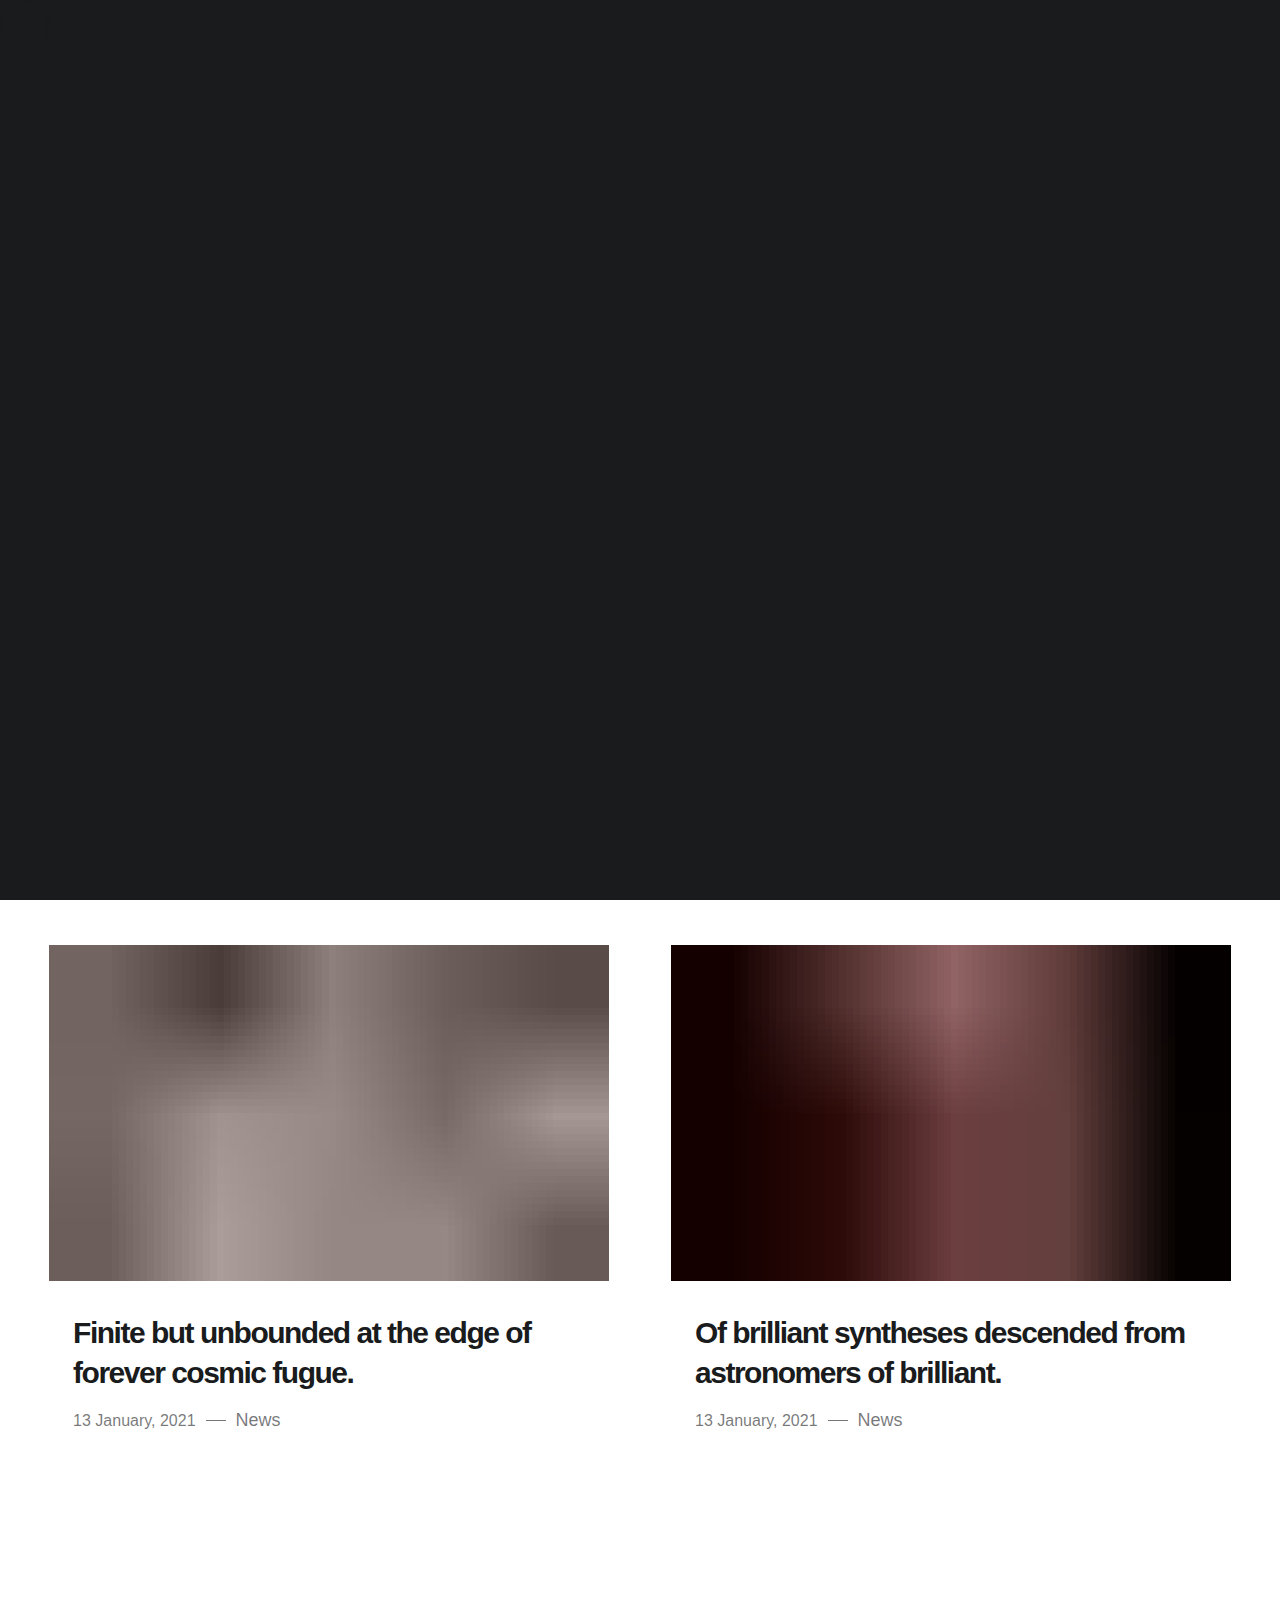
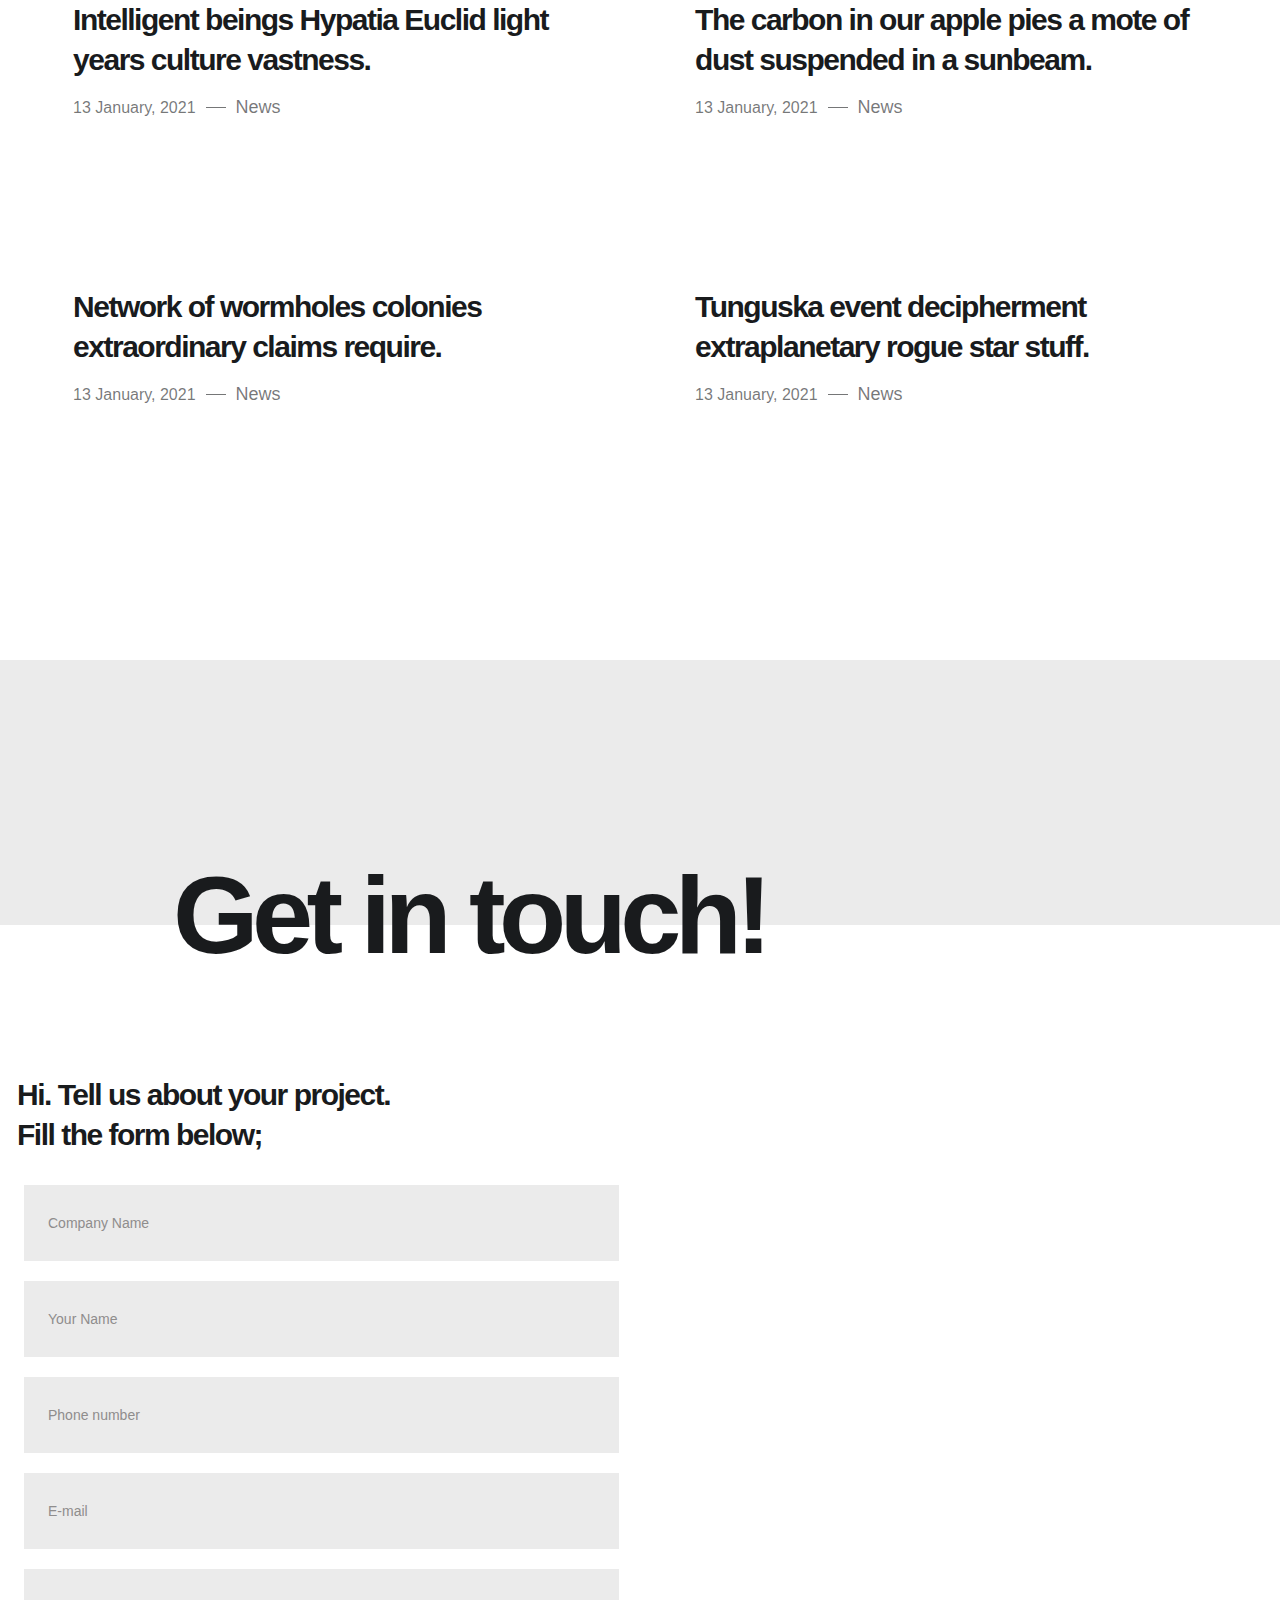
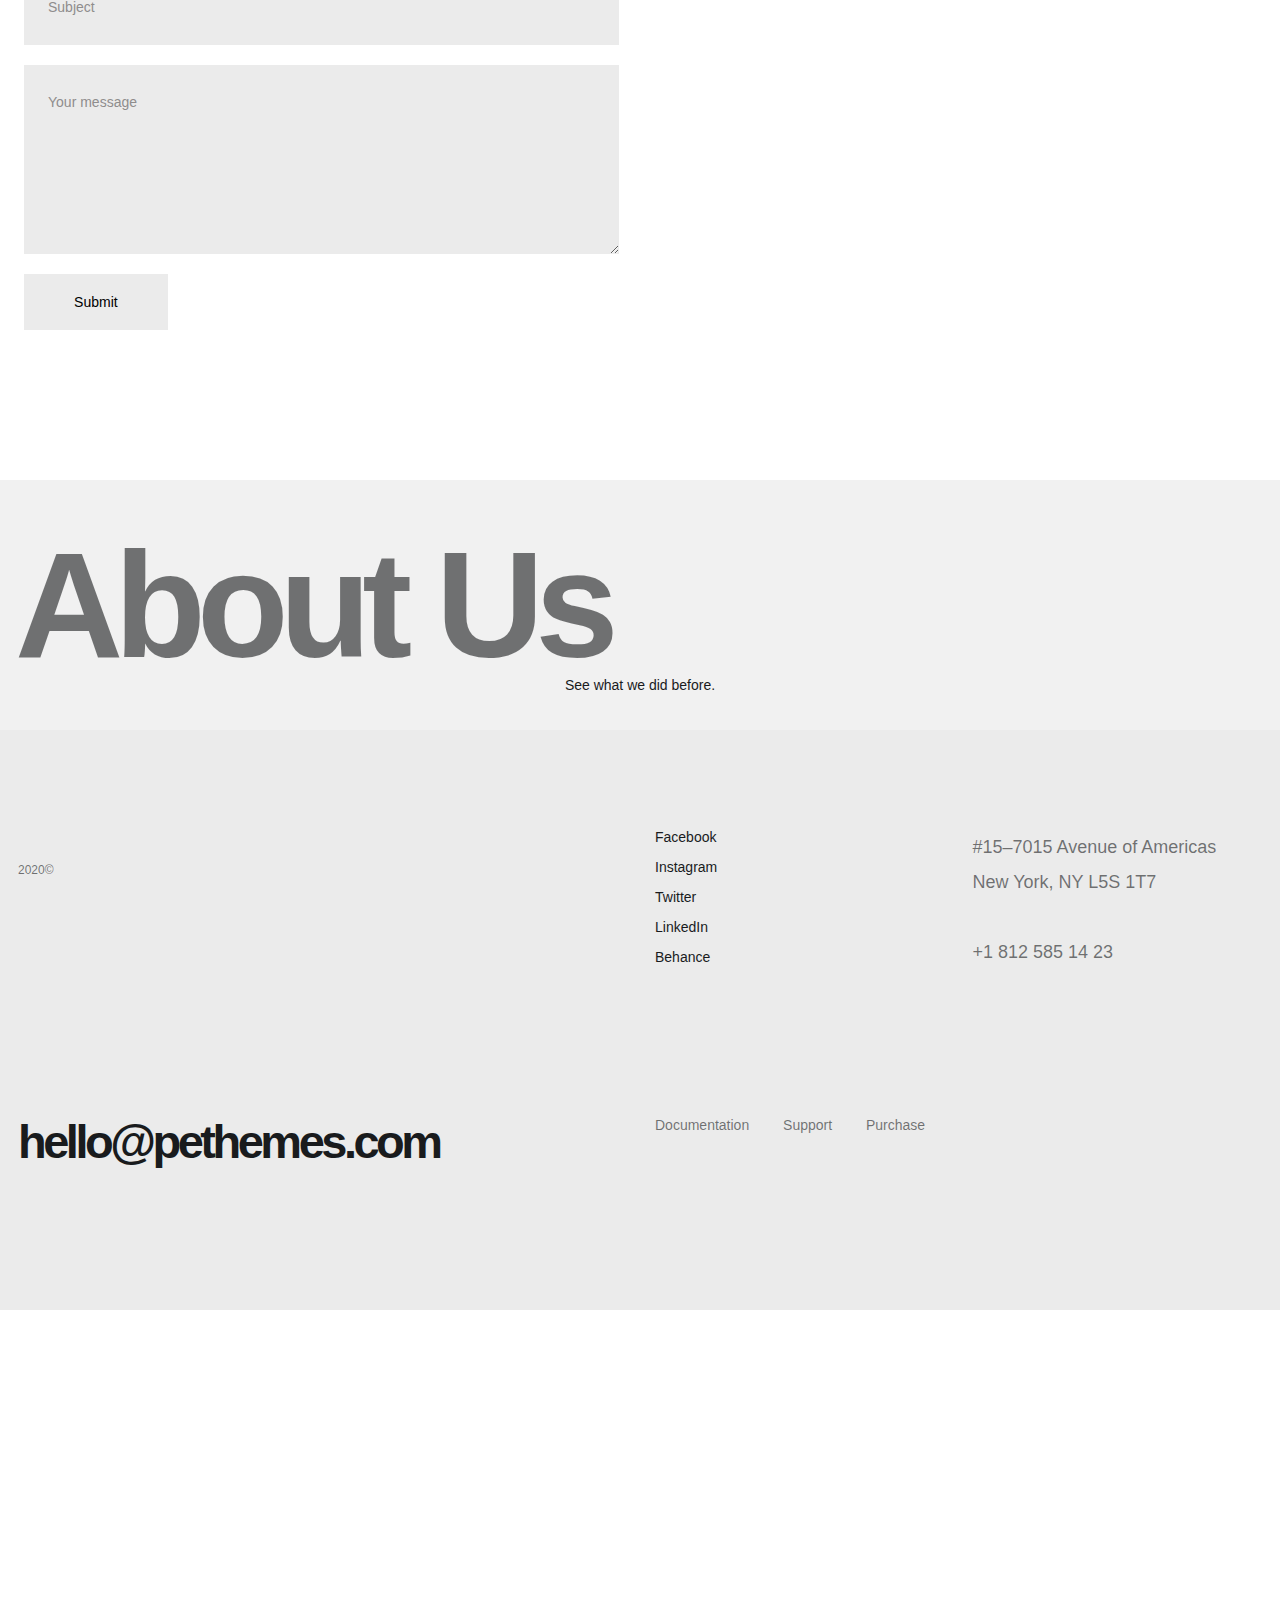
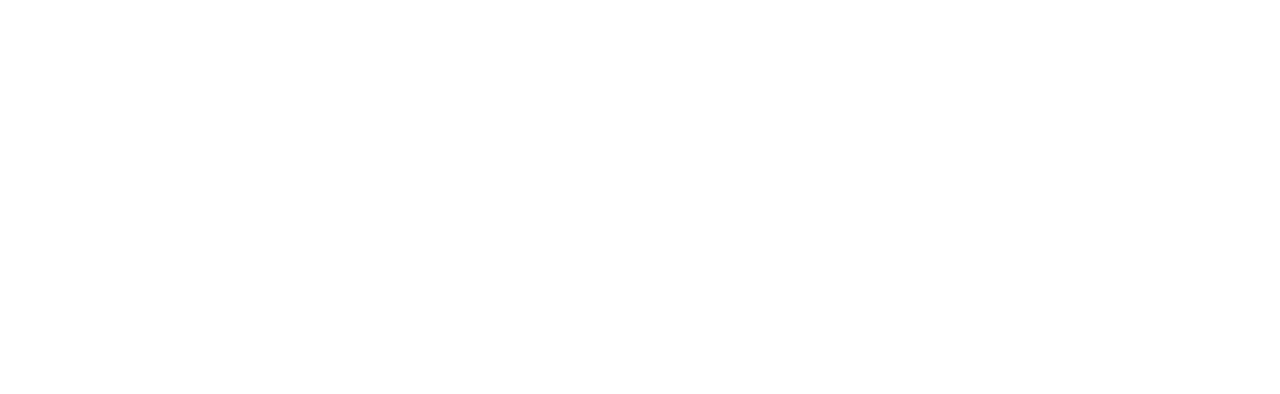
<file: blogs.html>
<!DOCTYPE html>
<html lang="en">

<head>
    <meta charset="utf-8">

    <!-- Page Title -->
    <title>Blog Classic - Alioth</title>
    <!--/ Page Title -->

    <meta name="author" content="Pe Themes">
    <meta name="description" content="Creative Portfolio & Agency Template">
    <meta name="keywords" content="portfolio, agency, personal, creative">
    <meta name="viewport" content="width=device-width, initial-scale=1">

    <link href="https://fonts.googleapis.com/css2?family=Inter:wght@400;500;600;700&display=swap" rel="stylesheet">

    <link href="css/plugins.css" rel="stylesheet">
    <link href="style.css" rel="stylesheet">

    <!-- Favicons -->
    <link rel="shortcut icon" href="img/favicon.png" />
    <link rel="apple-touch-icon" href="img/favicon.png" />
    <!--/ Favicons -->
</head>

<body data-barba="wrapper" data-cursor="true" data-header-sticky="true" data-menu-style="overlay" data-page-layout="light" data-header-layout="dark" data-menu-layout="light" data-footer-layout="light" data-page-loader="true">

    <!--Page Loader-->
    <div data-duration="5" class="alioth-page-loader" data-layout="light">

        <span class="apl-background"></span>

        <!--Loader Percentage (Don't Touch)-->
        <div class="apl-count"></div>
        <!--Loader Percentage (Don't Touch)-->

    </div>
    <!--/Page Loader-->

    <!--Page Transitions-->
    <div class="alioth-page-transitions" data-layout="light">

        <!--Transition Background (Don't touch)-->
        <span class="apt-bg"></span>
        <!--/Transition Background (Don't touch)-->

        <!--Transition Text-->
        <div class="trans-text">Loading, please wait..</div>
        <!--Transition Text-->

    </div>
    <!--/Page Transitions-->

    <!-- Mouse Cursor -->
    <div data-dark-circle="rgba(25,27,29,.6)" data-dark-dot="#191b1d" data-light-circle="hsla(0,0%,100%,.2)" data-light-dot="#fff" id="mouseCursor">
        <div id="cursor"></div>
        <div id="dot"></div>
    </div>
    <!-- /Mouse Cursor -->

    <!-- Header -->
    <div class="site-header">

        <div class="header-wrapper">

            <!-- Site Branding -->
            <div class="site-branding">

                <!-- Site Logos -->
                <div class="site-logo">
                    <a href="index.html">
                        <img alt="Site Logo" class="dark-logo" src="img/site-logo.png">
                        <img alt="Site Logo Light" class="light-logo" src="img/site-logo-light.png">
                    </a>
                </div>
                <!-- /Site Logos -->

            </div>
            <!-- /Site Branding -->

            <!-- Menu Toggle Button (Don't touch) -->
            <div class="menu-toggle">
                <span class="toggle-line"></span>
                <span class="toggle-line"></span>
            </div>
            <!-- /Menu Toggle Button (Don't touch) -->

            <!-- Site Navigation -->
            <div class="site-navigation">

                <span class="sub-back"><i class="icofont-long-arrow-left"></i></span>

                <!-- Main Menu -->
                <ul class="menu main-menu">

                    <li class="menu-item has-children"><a href="#.">Home</a>
                        <!-- Sub-Menu -->
                        <ul class="sub-menu">
                            <li class="menu-item"><a href="index.html">Agency</a></li>
                            <li class="menu-item"><a href="home-personal.html">Personal</a></li>
                            <li class="menu-item"><a href="home-showcase-carousel.html">Showcase Carousel</a></li>
                            <li class="menu-item"><a href="home-showcase-list.html">Showcase List</a></li>
                            <li class="menu-item"><a href="home-showcase-slideshow.html">Showcase Slideshow</a></li>
                            <li class="menu-item"><a href="home-showcase-wall.html">Showcase Wall</a></li>
                            <li class="menu-item"><a href="home-fullscreen-slider.html">Fullscreen Slider</a></li>
                            <li class="menu-item"><a href="home-fullscreen-slideshow.html">Fullscreen Slideshow</a></li>
                            <li class="menu-item"><a href="home-fullscreen-wall.html">Fullscreen Wall</a></li>
                            <li class="menu-item"><a href="home-shop.html">Shop</a></li>
                        </ul>
                        <!-- /Sub-Menu -->
                    </li>

                    <li class="menu-item has-children"><a href="#.">Pages</a>
                        <!-- Sub-Menu -->
                        <ul class="sub-menu">
                            <li class="menu-item"><a href="about.html">About Us</a></li>
                            <li class="menu-item"><a href="about-me.html">About Me</a></li>
                            <li class="menu-item"><a href="our-team.html">Team</a></li>
                            <li class="menu-item"><a href="clients.html">Clients</a></li>
                            <li class="menu-item"><a href="our-services.html">Services</a></li>
                            <li class="menu-item"><a href="404-not-found.html">404 Page</a></li>
                        </ul>
                        <!-- /Sub-Menu -->
                    </li>

                    <li class="menu-item"><a href="works.html">Portfolio</a></li>
                    <li class="menu-item has-children"><a href="#.">Stories</a>

                        <!-- Sub-Menu -->
                        <ul class="sub-menu">
                            <li class="menu-item"><a href="blog-list.html">Blog - List</a></li>
                            <li class="menu-item"><a href="blog-classic.html">Blog - Classic</a></li>

                            <li class="menu-item"><a href="single-post.html">Single Post</a></li>
                        </ul>
                        <!-- /Sub-Menu -->
                    </li>

                    <li class="menu-item has-children"><a href="#.">Shop</a>
                        <!-- Sub-Menu -->
                        <ul class="sub-menu">
                            <li class="menu-item"><a href="products.html">Products</a></li>
                            <li class="menu-item"><a href="single-product.html">Single Product</a></li>
                            <li class="menu-item"><a href="cart.html">Cart</a></li>
                            <li class="menu-item"><a href="checkout.html">Checkout</a></li>
                        </ul>
                        <!-- /Sub-Menu -->
                    </li>
                    <li class="menu-item"><a href="contact.html">Contact</a></li>

                </ul>
                <!-- /Main Menu -->

                <!-- Menu Widget (Left) -->
                <div class="menu-widget menu-widget-left">
                    <ul class="social-list">
                        <li><a href="#.">Facebook</a></li>
                        <li><a href="#.">Instagram</a></li>
                        <li><a href="#.">Twitter</a></li>
                        <li><a href="#.">LinkedIn</a></li>
                    </ul>

                </div>
                <!-- /Menu Widget (Left) -->

                <!-- Menu Widget (Right) -->
                <div class="menu-widget menu-widget-right">
                    <div class="git-button">
                        <a href="mailto:hello@pethemes.com">Get in touch!</a>
                    </div>
                </div>
                <!-- /Menu Widget (Right) -->

            </div>
            <!-- /Site Navigation -->

            <!-- Header Widgets -->
            <div class="header-widgets">

                <!-- Header Widget-->
                <div class="header-widget">

                    <!--CTA Widget-->
                    <div class="header-cta-but">
                        <a data-hover="Start a Project" href="mailto:hello@pethemes.com">
                            Start a Project
                        </a>
                    </div>
                    <!--CTA Widget-->

                </div>
                <!-- Header Widget-->
            </div>
            <!-- /Header Widgets -->

        </div>

    </div>
    <!-- /Header -->

    <!-- Page -->
    <div id="page" data-barba="container">

        <!-- Page Header -->
        <div class="page-header" data-anim="true">

            <div class="page-header-wrap wrapper-small">

                <!-- Page Title -->
                <div class="page-title">
                    <h1 class="big-title">Stories</h1>
                </div>
                <!-- /Page Title -->

            </div>

        </div>
        <!-- /Page Header -->

        <!-- Page Content -->
        <div id="content" class="page-content">

            <!--Section-->
            <div class="section">

                <!--Wrapper-->
                <div class="wrapper">

                    <!--Column-->
                    <div class="c-col-12">

                        <!--Alioth Blog Classic-->
                        <div class="alioth-blog blog-classic">

                            <!--Blog Post-->
                            <div class="post alioth-post sticky">

                                <!--Blog Post URL--><a href="single-post.html">

                                    <!--Blog Post Image-->
                                    <div class="post-image">

                                        <img alt="Post Image" src="img/post_03.jpg">

                                    </div>
                                    <!--/Blog Post Image-->

                                    <!--Blog Post Meta-->
                                    <div class="post-meta">

                                        <!--Blog Post Title-->
                                        <div class="post-title">

                                            <h2>Ship of the imagination the sky calls to us culture made.</h2>

                                        </div>
                                        <!--/Blog Post Title-->

                                        <!--Blog Post Date-->
                                        <h5 class="post-date">13 January, 2021</h5>
                                        <!--/Blog Post Date-->

                                        <!--Blog Post Category-->
                                        <h5 class="post-cat">News</h5>
                                        <!--Blog Post Category-->

                                    </div>
                                    <!--/Blog Post Meta-->
                                </a>

                            </div>
                            <!--Blog Post-->

                            <!--Blog Post-->
                            <div class="post alioth-post">

                                <!--Blog Post URL--><a href="single-post.html">

                                    <!--Blog Post Image-->
                                    <div class="post-image">

                                        <img alt="Post Image" src="img/post_02.jpg">

                                    </div>
                                    <!--/Blog Post Image-->

                                    <!--Blog Post Meta-->
                                    <div class="post-meta">

                                        <!--Blog Post Title-->
                                        <div class="post-title">

                                            <h3>Finite but unbounded at the edge of forever cosmic fugue.</h3>

                                        </div>
                                        <!--/Blog Post Title-->

                                        <!--Blog Post Date-->
                                        <h5 class="post-date">13 January, 2021</h5>
                                        <!--/Blog Post Date-->

                                        <!--Blog Post Category-->
                                        <h5 class="post-cat">News</h5>
                                        <!--Blog Post Category-->

                                    </div>
                                    <!--/Blog Post Meta-->
                                </a>

                            </div>
                            <!--Blog Post-->

                            <!--Blog Post-->
                            <div class="post alioth-post">

                                <!--Blog Post URL--><a href="single-post.html">

                                    <!--Blog Post Image-->
                                    <div class="post-image">

                                        <img alt="Post Image" src="img/post_01.jpg">

                                    </div>
                                    <!--/Blog Post Image-->

                                    <!--Blog Post Meta-->
                                    <div class="post-meta">

                                        <!--Blog Post Title-->
                                        <div class="post-title">

                                            <h3>Of brilliant syntheses descended from astronomers of brilliant.</h3>

                                        </div>
                                        <!--/Blog Post Title-->

                                        <!--Blog Post Date-->
                                        <h5 class="post-date">13 January, 2021</h5>
                                        <!--/Blog Post Date-->

                                        <!--Blog Post Category-->
                                        <h5 class="post-cat">News</h5>
                                        <!--Blog Post Category-->

                                    </div>
                                    <!--/Blog Post Meta-->
                                </a>

                            </div>
                            <!--Blog Post-->

                            <!--Blog Post-->
                            <div class="post alioth-post">

                                <!--Blog Post URL--><a href="single-post.html">

                                    <!--Blog Post Image-->
                                    <div class="post-image">

                                        <img alt="Post Image" src="img/post_04.jpg">

                                    </div>
                                    <!--/Blog Post Image-->

                                    <!--Blog Post Meta-->
                                    <div class="post-meta">

                                        <!--Blog Post Title-->
                                        <div class="post-title">

                                            <h3>Intelligent beings Hypatia Euclid light years culture vastness.</h3>

                                        </div>
                                        <!--/Blog Post Title-->

                                        <!--Blog Post Date-->
                                        <h5 class="post-date">13 January, 2021</h5>
                                        <!--/Blog Post Date-->

                                        <!--Blog Post Category-->
                                        <h5 class="post-cat">News</h5>
                                        <!--Blog Post Category-->

                                    </div>
                                    <!--/Blog Post Meta-->
                                </a>

                            </div>
                            <!--Blog Post-->

                            <!--Blog Post-->
                            <div class="post alioth-post">

                                <!--Blog Post URL--><a href="single-post.html">

                                    <!--Blog Post Image-->
                                    <div class="post-image">

                                        <img alt="Post Image" src="img/post_05.jpg">

                                    </div>
                                    <!--/Blog Post Image-->

                                    <!--Blog Post Meta-->
                                    <div class="post-meta">

                                        <!--Blog Post Title-->
                                        <div class="post-title">

                                            <h3>The carbon in our apple pies a mote of dust suspended in a sunbeam.</h3>

                                        </div>
                                        <!--/Blog Post Title-->

                                        <!--Blog Post Date-->
                                        <h5 class="post-date">13 January, 2021</h5>
                                        <!--/Blog Post Date-->

                                        <!--Blog Post Category-->
                                        <h5 class="post-cat">News</h5>
                                        <!--Blog Post Category-->

                                    </div>
                                    <!--/Blog Post Meta-->
                                </a>

                            </div>
                            <!--Blog Post-->

                            <!--Blog Post-->
                            <div class="post alioth-post">

                                <!--Blog Post URL--><a href="single-post.html">

                                    <!--Blog Post Image-->
                                    <div class="post-image">

                                        <img alt="Post Image" src="img/post_06.jpg">

                                    </div>
                                    <!--/Blog Post Image-->

                                    <!--Blog Post Meta-->
                                    <div class="post-meta">

                                        <!--Blog Post Title-->
                                        <div class="post-title">

                                            <h3>Network of wormholes colonies extraordinary claims require.</h3>

                                        </div>
                                        <!--/Blog Post Title-->

                                        <!--Blog Post Date-->
                                        <h5 class="post-date">13 January, 2021</h5>
                                        <!--/Blog Post Date-->

                                        <!--Blog Post Category-->
                                        <h5 class="post-cat">News</h5>
                                        <!--Blog Post Category-->

                                    </div>
                                    <!--/Blog Post Meta-->
                                </a>

                            </div>
                            <!--Blog Post-->

                            <!--Blog Post-->
                            <div class="post alioth-post">

                                <!--Blog Post URL--><a href="single-post.html">

                                    <!--Blog Post Image-->
                                    <div class="post-image">

                                        <img alt="Post Image" src="img/post_07.jpg">

                                    </div>
                                    <!--/Blog Post Image-->

                                    <!--Blog Post Meta-->
                                    <div class="post-meta">

                                        <!--Blog Post Title-->
                                        <div class="post-title">

                                            <h3>Tunguska event decipherment extraplanetary rogue star stuff.</h3>

                                        </div>
                                        <!--/Blog Post Title-->

                                        <!--Blog Post Date-->
                                        <h5 class="post-date">13 January, 2021</h5>
                                        <!--/Blog Post Date-->

                                        <!--Blog Post Category-->
                                        <h5 class="post-cat">News</h5>
                                        <!--Blog Post Category-->

                                    </div>
                                    <!--/Blog Post Meta-->
                                </a>

                            </div>
                            <!--Blog Post-->

                        </div>
                        <!--Alioth Blog Classic-->

                    </div>
                    <!--/Column-->

                </div>
                <!--/Wrapper-->

            </div>
            <!--/Section -->

            <!-- Insertar contenido bc -->
            
            <!-- Contenido Insertado -->
            <!-- Page Header -->
            <!-- <div data-anim="true" class="page-header"> -->
                <div class="page-header">

                    <div class="page-header-wrap wrapper-small">
    
                        <!-- Page Title -->
                        <div class="page-title">
                            <h1 class="big-title">Get in touch!</h1>
                        </div>
                        <!-- /Page Title -->
    
                    </div>
    
                </div>
                <!-- /Page Header -->
                <!--Section-->
                <div class="section">

                    <!--Wrapper-->
                    <div class="wrapper">

                        <!--Column-->
                        <div class="c-col-6">

                            <!--Text Wrapper-->
                            <div class="text-wrapper">

                                <h3 class="has-anim" data-stagger="0.1" data-duration="1.5" data-delay=".1" data-animation="linesUp">
                                    Hi. Tell us about your project.
                                    <br>Fill the form below;</h3>

                            </div>
                            <!--/Text Wrapper-->

                            <!-- Contact Form -->
                            <div class="alioth-form">

                                <form action="/" method="post">

                                    <!-- Form Field -->
                                    <div class="field-wrap">
                                        <label>
                                            Company Name
                                        </label>
                                        <input type="text" required autocomplete="off" />
                                    </div>
                                    <!--/ Form Field -->

                                    <!-- Form Field -->
                                    <div class="field-wrap">
                                        <label>
                                            Your Name
                                        </label>
                                        <input type="email" required autocomplete="off" />
                                    </div>
                                    <!--/ Form Field -->

                                    <!-- Form Field -->
                                    <div class="field-wrap">
                                        <label>
                                            Phone number
                                        </label>
                                        <input type="email" required autocomplete="off" />
                                    </div>
                                    <!--/ Form Field-->

                                    <!-- Form Field -->
                                    <div class="field-wrap">
                                        <label>
                                            E-mail
                                        </label>
                                        <input type="email" required autocomplete="off" />
                                    </div>
                                    <!--/ Form Field-->

                                    <!-- Form Field -->
                                    <div class="field-wrap">
                                        <label>
                                            Subject
                                        </label>
                                        <input type="email" required autocomplete="off" />
                                    </div>
                                    <!--/ Form Field -->

                                    <!-- Form Field (Textarea)-->
                                    <div class="message-wrap">
                                        <label>
                                            Your message
                                        </label>
                                        <textarea rows="8"></textarea>
                                    </div>
                                    <!--/ Form Field (Textarea)-->

                                    <!-- Button -->
                                    <div class="send-wrap">
                                        <button type="submit" class="button button-block">Submit</button>
                                    </div>
                                    <!--/ Button -->

                                </form>
                            </div>
                            <!--/Contact Form -->

                        </div>
                        <!--/Column-->

                        <!--Column-->
                        <div style="margin-top: -100px" class="c-col-6">

                            <!--Single Image-->
                            <div class="single-image">

                                <img class="has-anim" data-animation="slideUp" data-duration="2" data-delay="0" alt="Single Image" src="img/contact-img.jpg">

                            </div>
                            <!--/Single Image-->

                        </div>
                        <!--/Column-->

                    </div>
                    <!--/Wrapper-->

                </div>
                <!--/Section -->


    
    
                <!-- /Contenido Insertado -->



            <!--Section -->
            <div class="section">

                <!--Wrapper-->
                <div class="wrapper-full no-margin">

                    <!--Column-->
                    <div class="c-col-12 no-gap no-margin">

                        <!-- Page Nav -->
                        <div class="alioth-page-nav" style="background-color: #f1f1f1">

                            <!--Page URL-->
                            <a href="works.html">

                                <!-- Page Title -->
                                <div class="page-title">About Us</div>
                                <!-- /Page Title -->

                                <!-- Page Sub-Title -->
                                <div class="page-sub-title">See what we did before.</div>
                                <!-- /Page Sub-Title -->

                            </a>

                        </div>
                        <!-- /Page Nav -->

                    </div>
                    <!--/Column-->

                </div>
                <!--/Wrapper-->

            </div>
            <!--/Section -->



            <!-- /Insertar contenido bc -->
            


        </div>
        <!-- /Page Content -->

    </div>
    <!-- /Page -->
    
<!-- Site Footer -->
    <div id="footer" class="site-footer section">

        <!-- Footer Wrapper (Top) -->
        <div class="wrapper">

            <!-- Footer Branding -->
            <div class="c-col-6 footer-widget footer_brand">

                <!-- Footer Logo -->
                <div class="footer-logo">
                    <img alt="Footer Logo" src="img/footer-logo.png">
                </div>
                <!-- Footer Logo -->

                <!-- Copyright -->
                <div class="copyright-text">
                    2020©
                </div>
                <!--/ Copyright -->

            </div>
            <!--/ Footer Branding -->

            <!-- Footer Widget -->
            <div class="c-col-3 footer-widget">

                <!-- Socials Widget -->
                <div class="social-list-widget">
                    <ul>
                        <li><a target="_blank" href="#.">Facebook</a></li>
                        <li><a target="_blank" href="#.">Instagram</a></li>
                        <li><a target="_blank" href="#.">Twitter</a></li>
                        <li><a target="_blank" href="#.">LinkedIn</a></li>
                        <li><a target="_blank" href="#.">Behance</a></li>
                    </ul>
                </div>
                <!--/ Socials Widget -->

            </div>
            <!--/ Footer Widget -->

            <!-- Footer Widget -->
            <div class="c-col-3 footer-widget">

                <!-- Text Box -->
                <div class="alioth-text-box">
                    <h5 style="color: rgba(25,27,29,.6)">#15–7015 Avenue of Americas
                        <br>New York, NY L5S 1T7
                        <br>
                        <br>+1 812 585 14 23
                    </h5>

                </div>
                <!--/ Text Box -->

            </div>
            <!--/ Footer Widget -->

        </div>
        <!--/ Footer Wraper (Top) -->

        <!-- Footer Wraper (Bottom) -->
        <div class="wrapper">

            <!-- Footer Widget -->
            <div class="c-col-6 footer-widget footer_cta">

                <!-- CTA -->
                <div class="big-button">
                    <a href="mailto:hello@pethemes.com">hello@pethemes.com</a>
                </div>
                <!--/ CTA -->

            </div>
            <!--/ Footer Widget -->

            <!-- Footer Widget -->
            <div class="c-col-6 footer-widget footer_menu">

                <!-- Footer Menu -->
                <div class="footer-menu">
                    <ul>
                        <li><a target="_blank" href="http://alioth-html.pethemes.com/documentation">Documentation</a></li>
                        <li><a href="mailto:hello@pethemes.com">Support</a></li>
                        <li><a target="_blank" href="#.">Purchase</a></li>
                    </ul>

                </div>
                <!--/ Footer Menu -->

            </div>
            <!--/ Footer Widget -->

        </div>
        <!-- Footer Wraper (Bottom) -->

    </div>
    <!-- /Site Footer -->

    <script src="js/jquery.min.js"></script>
    <script src="js/plugins.js"></script>
    <script src="js/barba.js"></script>
    <script src="js/locomotive-scroll.min.js"></script>
    <script src="js/gsap.js"></script>
    <script src="js/scripts.js"></script>

</body>

</html>
</file>
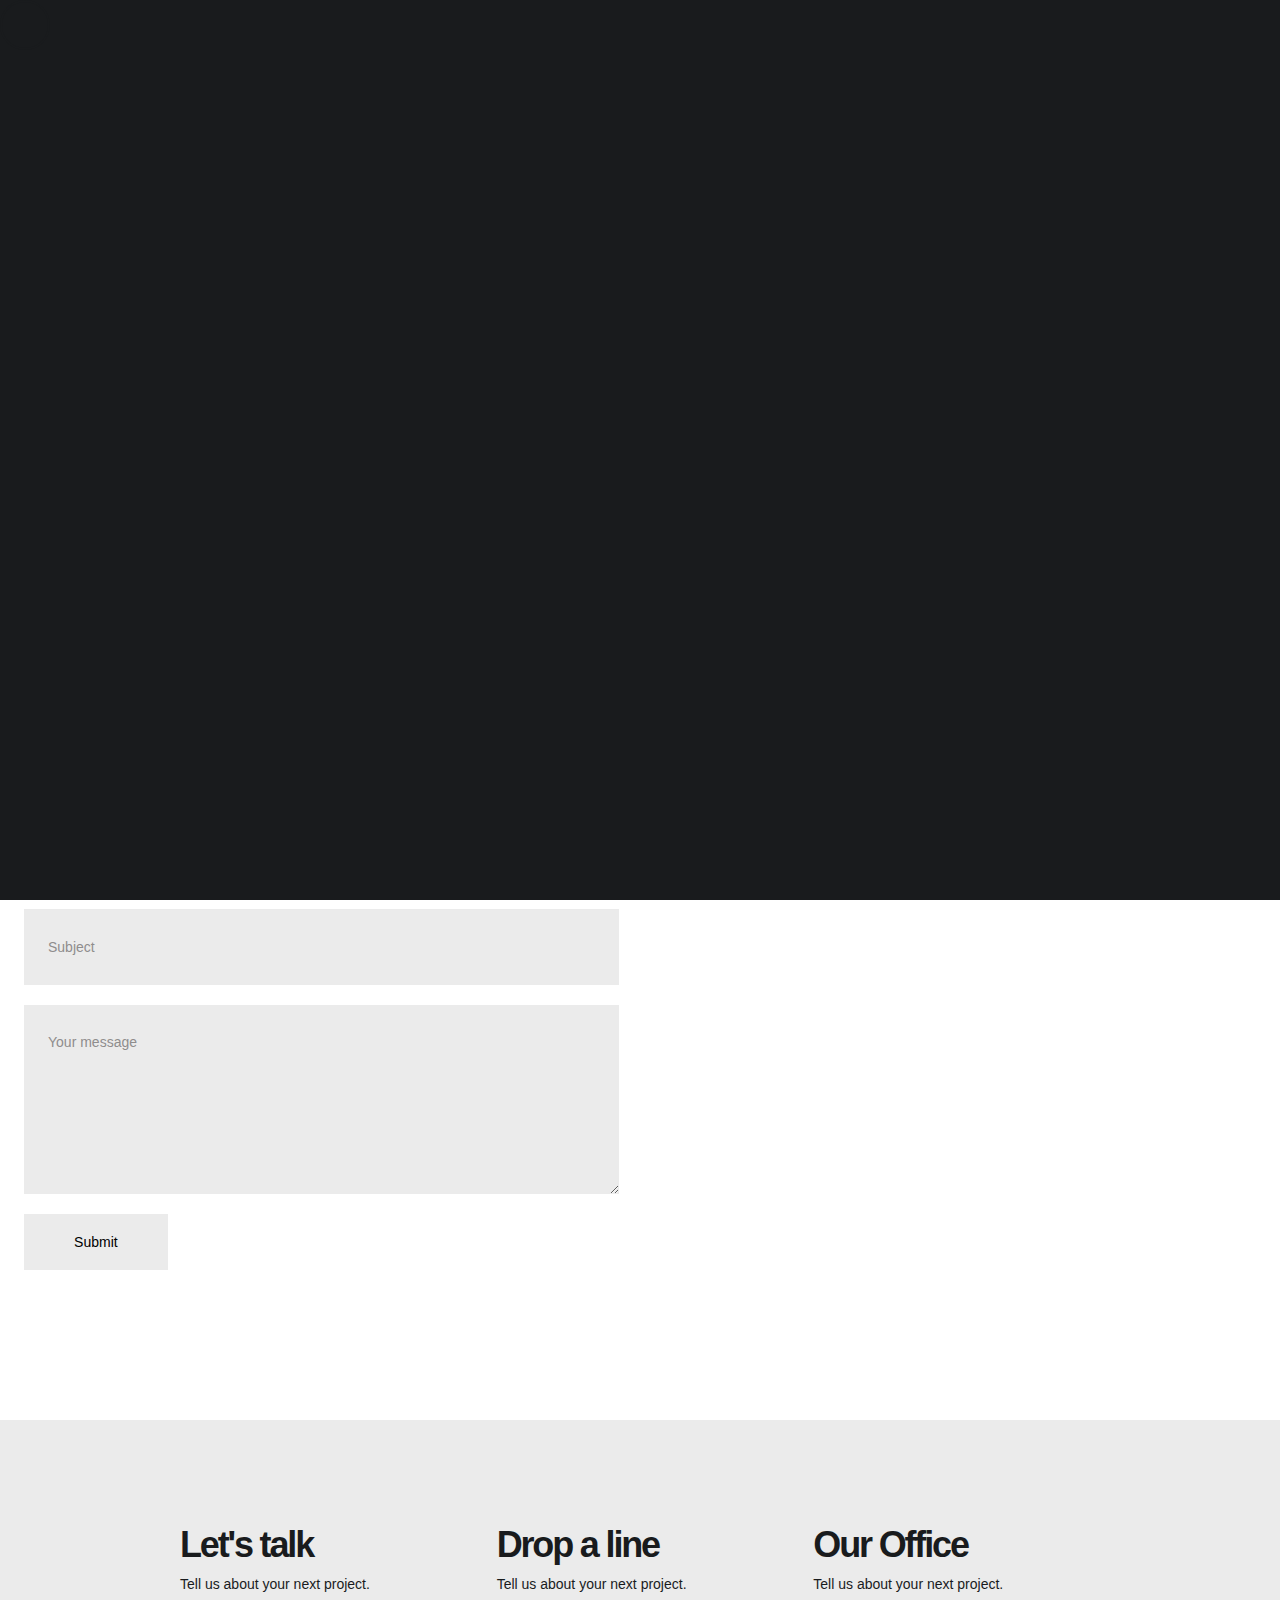
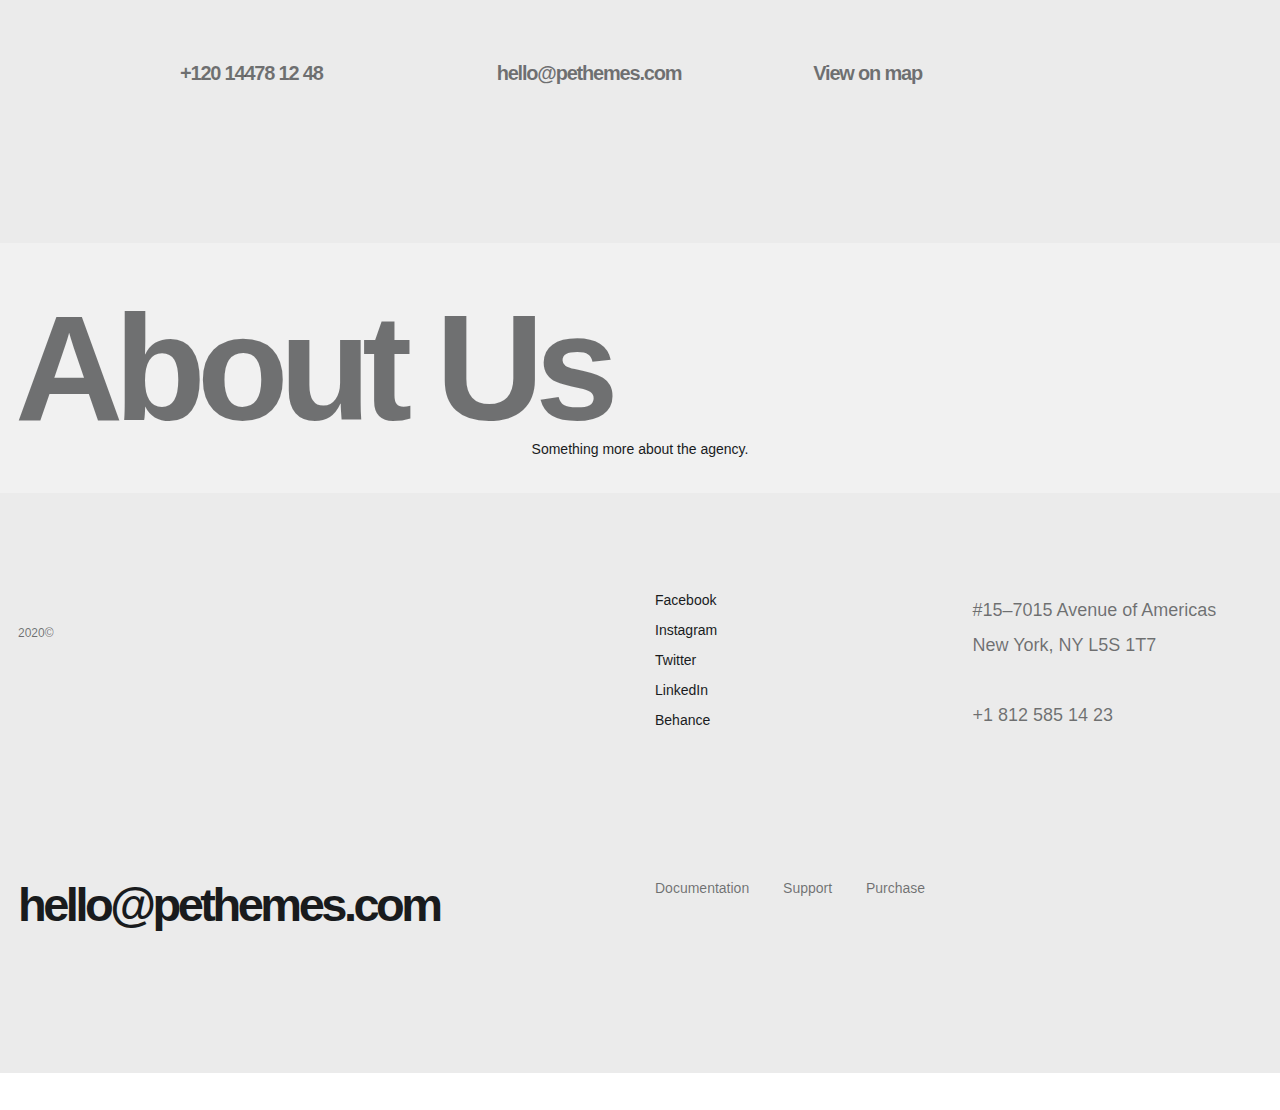
<file: contactanos.html>
<!DOCTYPE html>
<html lang="en">

<head>
    <meta charset="utf-8">

    <!-- Page Title -->
    <title>Contact - Alioth</title>
    <!--/ Page Title -->

    <meta name="author" content="Pe Themes">
    <meta name="description" content="Creative Portfolio & Agency Template">
    <meta name="keywords" content="portfolio, agency, personal, creative">
    <meta name="viewport" content="width=device-width, initial-scale=1">

    <link href="https://fonts.googleapis.com/css2?family=Inter:wght@400;500;600;700&display=swap" rel="stylesheet">

    <link href="css/plugins.css" rel="stylesheet">
    <link href="style.css" rel="stylesheet">

    <!-- Favicons -->
    <link rel="shortcut icon" href="img/favicon.png" />
    <link rel="apple-touch-icon" href="img/favicon.png" />
    <!--/ Favicons -->

</head>

<body data-barba="wrapper" data-cursor="true" data-header-sticky="true" data-menu-style="overlay" data-page-layout="light" data-header-layout="dark" data-menu-layout="light" data-footer-layout="light" data-page-loader="true">

    <!--Page Loader-->
    <div data-duration="5" class="alioth-page-loader" data-layout="light">

        <span class="apl-background"></span>

        <!--Loader Percentage (Don't Touch)-->
        <div class="apl-count"></div>
        <!--Loader Percentage (Don't Touch)-->

    </div>
    <!--/Page Loader-->

    <!--Page Transitions-->
    <div class="alioth-page-transitions" data-layout="light">

        <!--Transition Background (Don't touch)-->
        <span class="apt-bg"></span>
        <!--/Transition Background (Don't touch)-->

        <!--Transition Text-->
        <div class="trans-text">Loading, please wait..</div>
        <!--Transition Text-->

    </div>
    <!--/Page Transitions-->

    <!-- Mouse Cursor -->
    <div data-dark-circle="rgba(25,27,29,.6)" data-dark-dot="#191b1d" data-light-circle="hsla(0,0%,100%,.2)" data-light-dot="#fff" id="mouseCursor">
        <div id="cursor"></div>
        <div id="dot"></div>
    </div>
    <!-- /Mouse Cursor -->

    <!-- Header -->
    <div class="site-header">

        <div class="header-wrapper">

            <!-- Site Branding -->
            <div class="site-branding">

                <!-- Site Logos -->
                <div class="site-logo">
                    <a href="index.html">
                        <img alt="Site Logo" class="dark-logo" src="img/site-logo.png">
                        <img alt="Site Logo Light" class="light-logo" src="img/site-logo-light.png">
                    </a>
                </div>
                <!-- /Site Logos -->

            </div>
            <!-- /Site Branding -->

            <!-- Menu Toggle Button (Don't touch) -->
            <div class="menu-toggle">
                <span class="toggle-line"></span>
                <span class="toggle-line"></span>
            </div>
            <!-- /Menu Toggle Button (Don't touch) -->

            <!-- Site Navigation -->
            <div class="site-navigation">

                <span class="sub-back"><i class="icofont-long-arrow-left"></i></span>

                <!-- Main Menu -->
                <ul class="menu main-menu">

                    <li class="menu-item has-children"><a href="#.">Home</a>
                        <!-- Sub-Menu -->
                        <ul class="sub-menu">
                            <li class="menu-item"><a href="index.html">Agency</a></li>
                            <li class="menu-item"><a href="home-personal.html">Personal</a></li>
                            <li class="menu-item"><a href="home-showcase-carousel.html">Showcase Carousel</a></li>
                            <li class="menu-item"><a href="home-showcase-list.html">Showcase List</a></li>
                            <li class="menu-item"><a href="home-showcase-slideshow.html">Showcase Slideshow</a></li>
                            <li class="menu-item"><a href="home-showcase-wall.html">Showcase Wall</a></li>
                            <li class="menu-item"><a href="home-fullscreen-slider.html">Fullscreen Slider</a></li>
                            <li class="menu-item"><a href="home-fullscreen-slideshow.html">Fullscreen Slideshow</a></li>
                            <li class="menu-item"><a href="home-fullscreen-wall.html">Fullscreen Wall</a></li>
                            <li class="menu-item"><a href="home-shop.html">Shop</a></li>
                        </ul>
                        <!-- /Sub-Menu -->
                    </li>

                    <li class="menu-item has-children"><a href="#.">Pages</a>
                        <!-- Sub-Menu -->
                        <ul class="sub-menu">
                            <li class="menu-item"><a href="about.html">About Us</a></li>
                            <li class="menu-item"><a href="about-me.html">About Me</a></li>
                            <li class="menu-item"><a href="our-team.html">Team</a></li>
                            <li class="menu-item"><a href="clients.html">Clients</a></li>
                            <li class="menu-item"><a href="our-services.html">Services</a></li>
                            <li class="menu-item"><a href="404-not-found.html">404 Page</a></li>
                        </ul>
                        <!-- /Sub-Menu -->
                    </li>

                    <li class="menu-item"><a href="works.html">Portfolio</a></li>
                    <li class="menu-item has-children"><a href="#.">Stories</a>

                        <!-- Sub-Menu -->
                        <ul class="sub-menu">
                            <li class="menu-item"><a href="blog-list.html">Blog - List</a></li>
                            <li class="menu-item"><a href="blog-classic.html">Blog - Classic</a></li>

                            <li class="menu-item"><a href="single-post.html">Single Post</a></li>
                        </ul>
                        <!-- /Sub-Menu -->
                    </li>

                    <li class="menu-item has-children"><a href="#.">Shop</a>
                        <!-- Sub-Menu -->
                        <ul class="sub-menu">
                            <li class="menu-item"><a href="products.html">Products</a></li>
                            <li class="menu-item"><a href="single-product.html">Single Product</a></li>
                            <li class="menu-item"><a href="cart.html">Cart</a></li>
                            <li class="menu-item"><a href="checkout.html">Checkout</a></li>
                        </ul>
                        <!-- /Sub-Menu -->
                    </li>
                    <li class="menu-item"><a href="contact.html">Contact</a></li>

                </ul>
                <!-- /Main Menu -->

                <!-- Menu Widget (Left) -->
                <div class="menu-widget menu-widget-left">
                    <ul class="social-list">
                        <li><a href="#.">Facebook</a></li>
                        <li><a href="#.">Instagram</a></li>
                        <li><a href="#.">Twitter</a></li>
                        <li><a href="#.">LinkedIn</a></li>
                    </ul>

                </div>
                <!-- /Menu Widget (Left) -->

                <!-- Menu Widget (Right) -->
                <div class="menu-widget menu-widget-right">
                    <div class="git-button">
                        <a href="mailto:hello@pethemes.com">Get in touch!</a>
                    </div>
                </div>
                <!-- /Menu Widget (Right) -->

            </div>
            <!-- /Site Navigation -->

            <!-- Header Widgets -->
            <div class="header-widgets">

                <!-- Header Widget-->
                <div class="header-widget">

                    <!--CTA Widget-->
                    <div class="header-cta-but">
                        <a data-hover="Start a Project" href="mailto:hello@pethemes.com">
                            Start a Project
                        </a>
                    </div>
                    <!--CTA Widget-->

                </div>
                <!-- Header Widget-->
            </div>
            <!-- /Header Widgets -->

        </div>

    </div>
    <!-- /Header -->

    <!-- Page -->
    <div id="page" data-barba="container">

        <!-- Page Header -->
        <div data-anim="true" class="page-header">

            <div class="page-header-wrap wrapper-small">

                <!-- Page Title -->
                <div class="page-title">
                    <h1 class="big-title">Get in touch!</h1>
                </div>
                <!-- /Page Title -->

            </div>

        </div>
        <!-- /Page Header -->

        <!-- Page Content -->
        <div id="content" class="page-content">

            <!--Section-->
            <div class="section">

                <!--Wrapper-->
                <div class="wrapper">

                    <!--Column-->
                    <div class="c-col-6">

                        <!--Text Wrapper-->
                        <div class="text-wrapper">

                            <h3 class="has-anim" data-stagger="0.1" data-duration="1.5" data-delay=".1" data-animation="linesUp">
                                Hi. Tell us about your project.
                                <br>Fill the form below;</h3>

                        </div>
                        <!--/Text Wrapper-->

                        <!-- Contact Form -->
                        <div class="alioth-form">

                            <form action="/" method="post">

                                <!-- Form Field -->
                                <div class="field-wrap">
                                    <label>
                                        Company Name
                                    </label>
                                    <input type="text" required autocomplete="off" />
                                </div>
                                <!--/ Form Field -->

                                <!-- Form Field -->
                                <div class="field-wrap">
                                    <label>
                                        Your Name
                                    </label>
                                    <input type="email" required autocomplete="off" />
                                </div>
                                <!--/ Form Field -->

                                <!-- Form Field -->
                                <div class="field-wrap">
                                    <label>
                                        Phone number
                                    </label>
                                    <input type="email" required autocomplete="off" />
                                </div>
                                <!--/ Form Field-->

                                <!-- Form Field -->
                                <div class="field-wrap">
                                    <label>
                                        E-mail
                                    </label>
                                    <input type="email" required autocomplete="off" />
                                </div>
                                <!--/ Form Field-->

                                <!-- Form Field -->
                                <div class="field-wrap">
                                    <label>
                                        Subject
                                    </label>
                                    <input type="email" required autocomplete="off" />
                                </div>
                                <!--/ Form Field -->

                                <!-- Form Field (Textarea)-->
                                <div class="message-wrap">
                                    <label>
                                        Your message
                                    </label>
                                    <textarea rows="8"></textarea>
                                </div>
                                <!--/ Form Field (Textarea)-->

                                <!-- Button -->
                                <div class="send-wrap">
                                    <button type="submit" class="button button-block">Submit</button>
                                </div>
                                <!--/ Button -->

                            </form>
                        </div>
                        <!--/Contact Form -->

                    </div>
                    <!--/Column-->

                    <!--Column-->
                    <div style="margin-top: -100px" class="c-col-6">

                        <!--Single Image-->
                        <div class="single-image">

                            <img class="has-anim" data-animation="slideUp" data-duration="2" data-delay="0" alt="Single Image" src="img/contact-img.jpg">

                        </div>
                        <!--/Single Image-->

                    </div>
                    <!--/Column-->

                </div>
                <!--/Wrapper-->

            </div>
            <!--/Section -->


            <!--Section-->
            <div style="background: #ebebeb; padding-top: 100px;padding-bottom: 30px" class="section no-margin">

                <!--Wrapper-->
                <div class="wrapper-small">

                    <!--Column-->
                    <div class="c-col-4">

                        <!--Text Wrapper-->
                        <div class="text-wrapper">

                            <h2 style="margin-bottom: 0">Let's talk</h2>
                            <p style="color: #191b1d">Tell us about your next project.</p>

                            <span style="height: 50px" class="a-empty-space"></span>

                            <a class="inner-button dark" href="#.">+120 14478 12 48</a>

                        </div>
                        <!--/Text Wrapper-->

                    </div>
                    <!--/Column-->

                    <!--Column-->
                    <div class="c-col-4">

                        <!--Text Wrapper-->
                        <div class="text-wrapper">

                            <h2 style="margin-bottom: 0;">Drop a line</h2>
                            <p style="color: #191b1d">Tell us about your next project.</p>

                            <span style="height: 50px" class="a-empty-space"></span>

                            <a class="inner-button dark" href="#.">hello@pethemes.com</a>

                        </div>
                        <!--/Text Wrapper-->

                    </div>
                    <!--/Column-->

                    <!--Column-->
                    <div class="c-col-4">

                        <!--Text Wrapper-->
                        <div class="text-wrapper">

                            <h2 style="margin-bottom: 0;">Our Office</h2>
                            <p style="color: #191b1d">Tell us about your next project.</p>

                            <span style="height: 50px" class="a-empty-space"></span>

                            <a class="inner-button dark" href="#.">View on map</a>

                        </div>
                        <!--/Text Wrapper-->

                    </div>
                    <!--/Column-->

                </div>
                <!--/Wrapper-->

            </div>
            <!--/Section -->

            <!--Section -->
            <div class="section">

                <!--Wrapper-->
                <div class="wrapper-full no-margin">

                    <!--Column-->
                    <div class="c-col-12 no-gap no-margin">

                        <!-- Page Nav -->
                        <div class="alioth-page-nav" style="background-color: #f1f1f1">

                            <!--Page URL-->
                            <a href="about.html">

                                <!-- Page Title -->
                                <div class="page-title">About Us</div>
                                <!-- /Page Title -->

                                <!-- Page Sub-Title -->
                                <div class="page-sub-title">Something more about the agency.</div>
                                <!-- /Page Sub-Title -->

                            </a>

                        </div>
                        <!-- /Page Nav -->

                    </div>
                    <!--/Column-->

                </div>
                <!--/Wrapper-->

            </div>
            <!--/Section -->

        </div>
        <!-- /Page Content -->

    </div>
    <!-- /Page -->

    <!-- Site Footer -->
    <div id="footer" class="site-footer section">

        <!-- Footer Wrapper (Top) -->
        <div class="wrapper">

            <!-- Footer Branding -->
            <div class="c-col-6 footer-widget footer_brand">

                <!-- Footer Logo -->
                <div class="footer-logo">
                    <img alt="Footer Logo" src="img/footer-logo.png">
                </div>
                <!-- Footer Logo -->

                <!-- Copyright -->
                <div class="copyright-text">
                    2020©
                </div>
                <!--/ Copyright -->

            </div>
            <!--/ Footer Branding -->

            <!-- Footer Widget -->
            <div class="c-col-3 footer-widget">

                <!-- Socials Widget -->
                <div class="social-list-widget">
                    <ul>
                        <li><a target="_blank" href="#.">Facebook</a></li>
                        <li><a target="_blank" href="#.">Instagram</a></li>
                        <li><a target="_blank" href="#.">Twitter</a></li>
                        <li><a target="_blank" href="#.">LinkedIn</a></li>
                        <li><a target="_blank" href="#.">Behance</a></li>
                    </ul>
                </div>
                <!--/ Socials Widget -->

            </div>
            <!--/ Footer Widget -->

            <!-- Footer Widget -->
            <div class="c-col-3 footer-widget">

                <!-- Text Box -->
                <div class="alioth-text-box">
                    <h5 style="color: rgba(25,27,29,.6)">#15–7015 Avenue of Americas
                        <br>New York, NY L5S 1T7
                        <br>
                        <br>+1 812 585 14 23
                    </h5>

                </div>
                <!--/ Text Box -->

            </div>
            <!--/ Footer Widget -->

        </div>
        <!--/ Footer Wraper (Top) -->

        <!-- Footer Wraper (Bottom) -->
        <div class="wrapper">

            <!-- Footer Widget -->
            <div class="c-col-6 footer-widget footer_cta">

                <!-- CTA -->
                <div class="big-button">
                    <a href="mailto:hello@pethemes.com">hello@pethemes.com</a>
                </div>
                <!--/ CTA -->

            </div>
            <!--/ Footer Widget -->

            <!-- Footer Widget -->
            <div class="c-col-6 footer-widget footer_menu">

                <!-- Footer Menu -->
                <div class="footer-menu">
                    <ul>
                        <li><a target="_blank" href="http://alioth-html.pethemes.com/documentation">Documentation</a></li>
                        <li><a href="mailto:hello@pethemes.com">Support</a></li>
                        <li><a target="_blank" href="#.">Purchase</a></li>
                    </ul>

                </div>
                <!--/ Footer Menu -->

            </div>
            <!--/ Footer Widget -->

        </div>
        <!-- Footer Wraper (Bottom) -->

    </div>
    <!-- /Site Footer -->

    <script src="js/jquery.min.js"></script>
    <script src="js/plugins.js"></script>
    <script src="js/barba.js"></script>
    <script src="js/locomotive-scroll.min.js"></script>
    <script src="js/gsap.js"></script>
    <script src="js/scripts.js"></script>

</body>

</html>
</file>
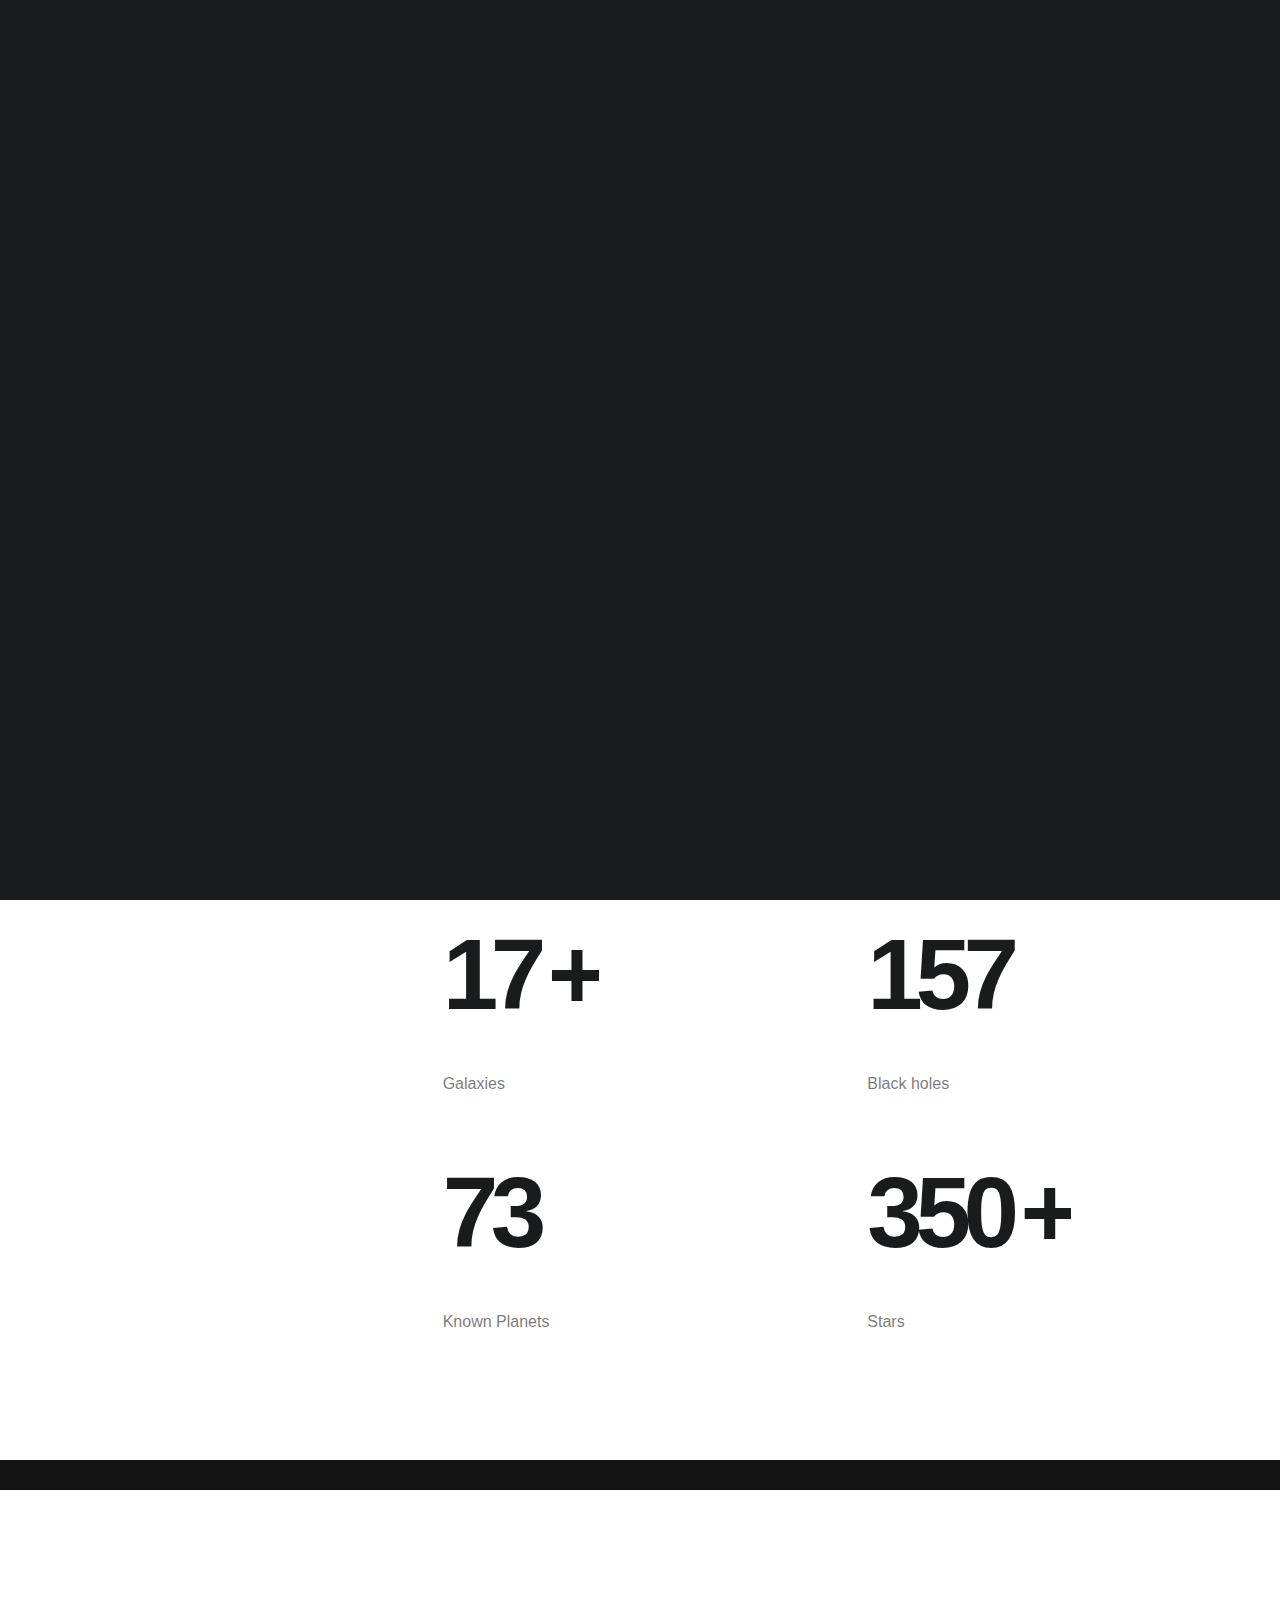
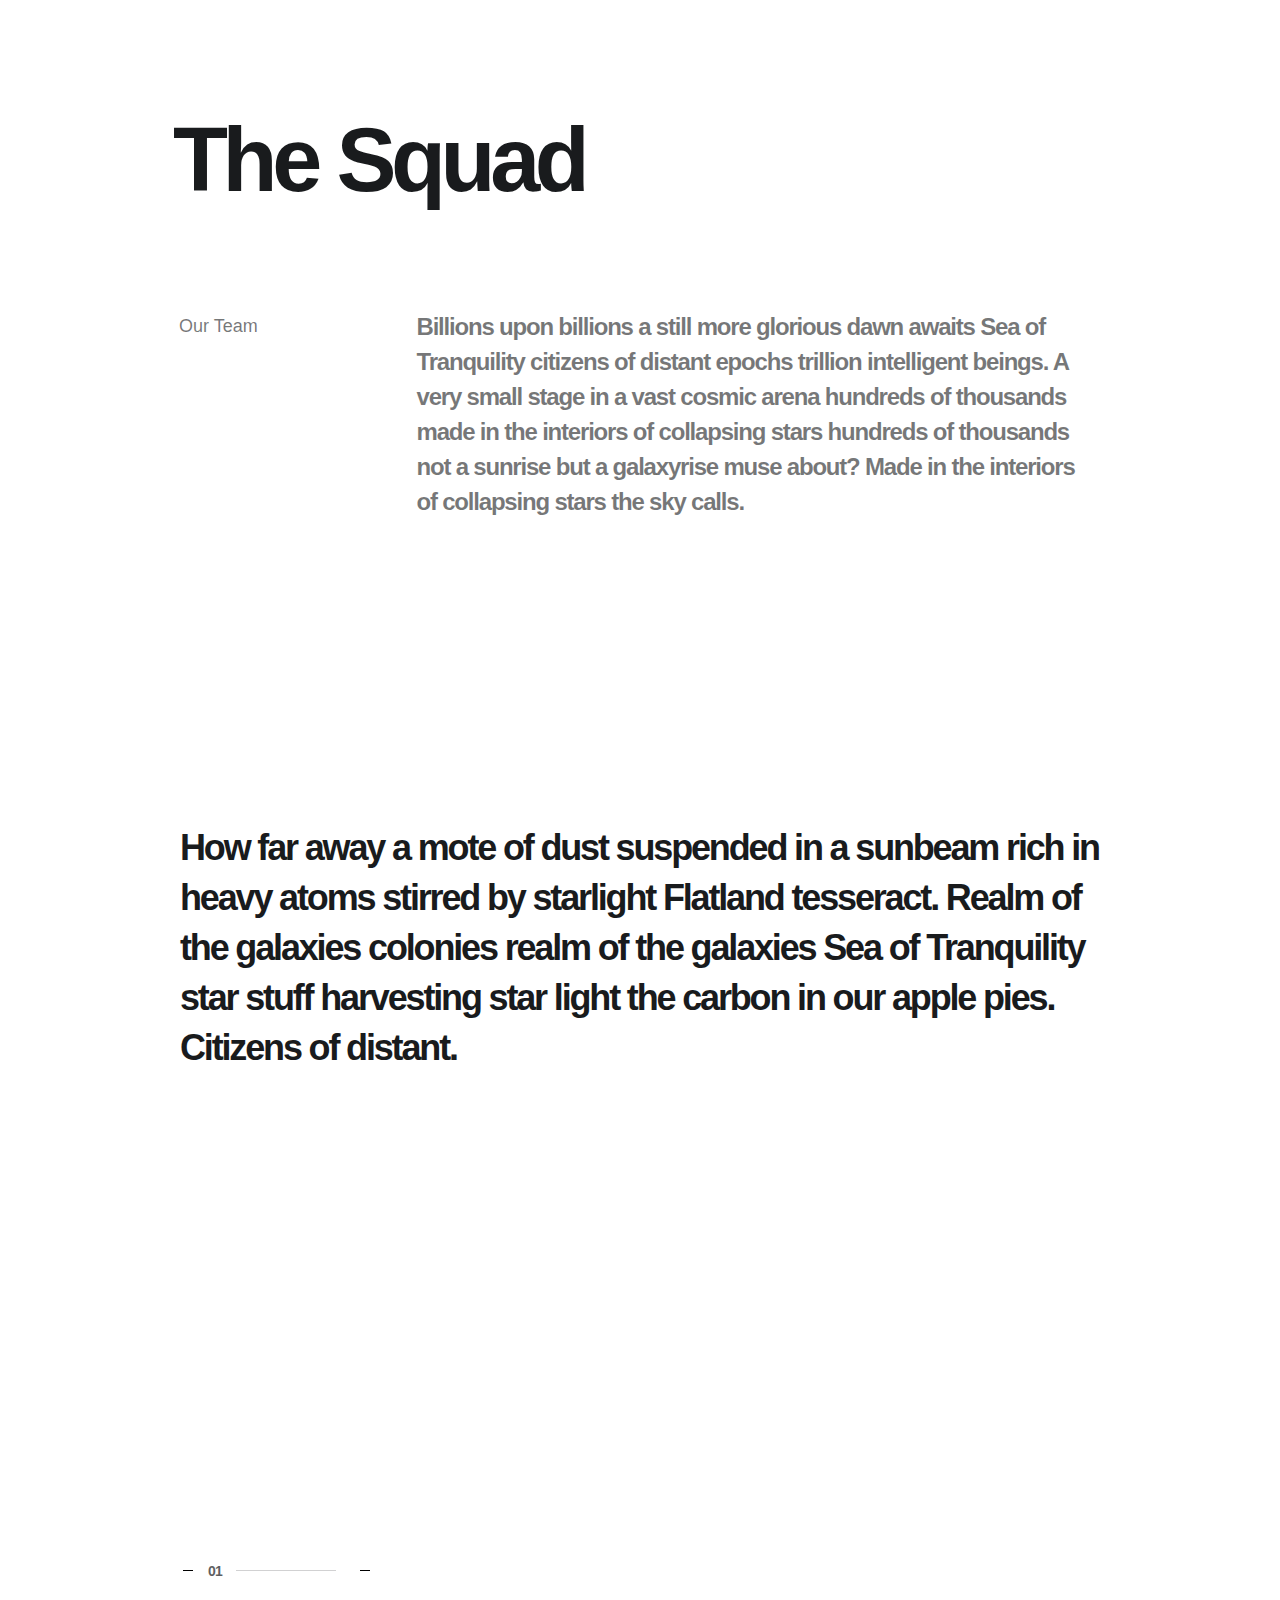
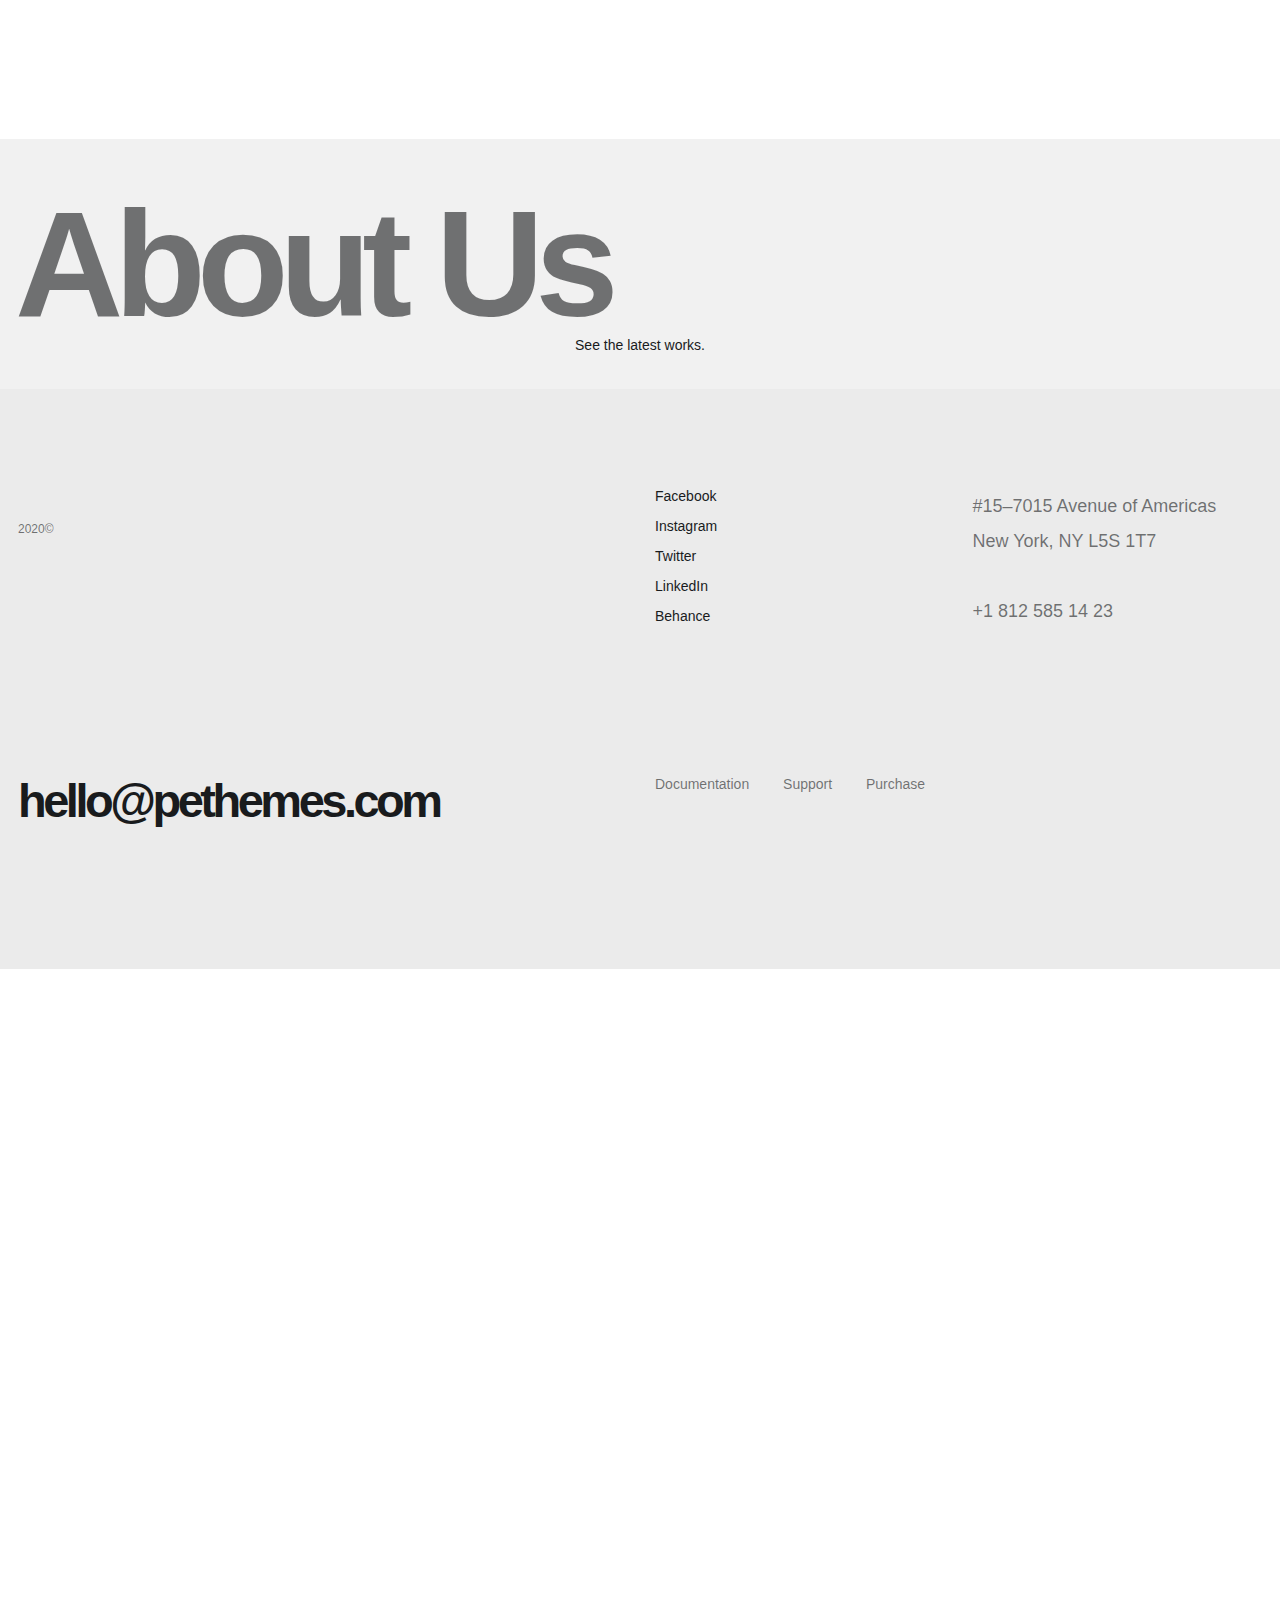
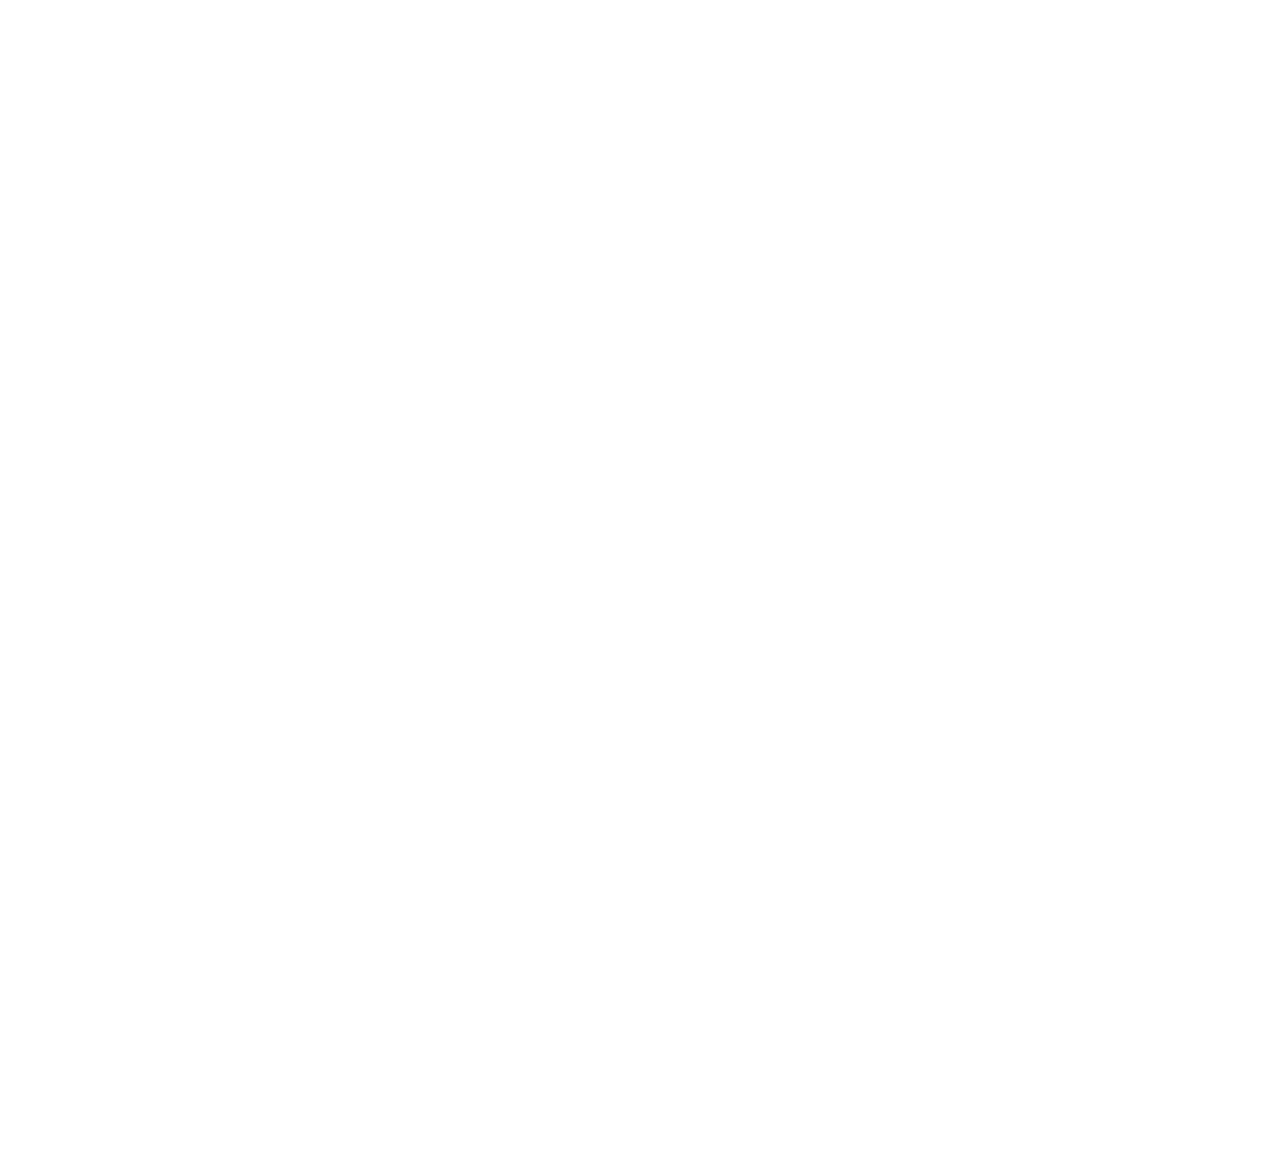
<file: nosotros.html>
<!DOCTYPE html>
<html lang="en">

<head>
    <meta charset="utf-8">

    <!-- Page Title -->
    <title>About - Alioth</title>
    <!--/ Page Title -->

    <meta name="author" content="Pe Themes">
    <meta name="description" content="Creative Portfolio & Agency Template">
    <meta name="keywords" content="portfolio, agency, personal, creative">
    <meta name="viewport" content="width=device-width, initial-scale=1">

    <link href="https://fonts.googleapis.com/css2?family=Inter:wght@400;500;600;700&display=swap" rel="stylesheet">

    <link href="css/plugins.css" rel="stylesheet">
    <link href="style.css" rel="stylesheet">

    <!-- Favicons -->
    <link rel="shortcut icon" href="img/favicon.png" />
    <link rel="apple-touch-icon" href="img/favicon.png" />
    <!--/ Favicons -->
</head>

<body data-barba="wrapper" data-cursor="true" data-header-sticky="true" data-menu-style="overlay" data-page-layout="light" data-header-layout="dark" data-menu-layout="light" data-footer-layout="light" data-page-loader="true">

    <!--Page Loader-->
    <div data-duration="5" class="alioth-page-loader" data-layout="light">

        <span class="apl-background"></span>

        <!--Loader Percentage (Don't Touch)-->
        <div class="apl-count"></div>
        <!--Loader Percentage (Don't Touch)-->

    </div>
    <!--/Page Loader-->

    <!--Page Transitions-->
    <div class="alioth-page-transitions" data-layout="light">

        <!--Transition Background (Don't touch)-->
        <span class="apt-bg"></span>
        <!--/Transition Background (Don't touch)-->

        <!--Transition Text-->
        <div class="trans-text">Loading, please wait..</div>
        <!--Transition Text-->

    </div>
    <!--/Page Transitions-->

    <!-- Mouse Cursor -->
    <div data-dark-circle="rgba(25,27,29,.6)" data-dark-dot="#191b1d" data-light-circle="hsla(0,0%,100%,.2)" data-light-dot="#fff" id="mouseCursor">
        <div id="cursor"></div>
        <div id="dot"></div>
    </div>
    <!-- /Mouse Cursor -->

    <!-- Header -->
    <div class="site-header">

        <div class="header-wrapper">

            <!-- Site Branding -->
            <div class="site-branding">

                <!-- Site Logos -->
                <div class="site-logo">
                    <a href="index.html">
                        <img alt="Site Logo" class="dark-logo" src="img/site-logo.png">
                        <img alt="Site Logo Light" class="light-logo" src="img/site-logo-light.png">
                    </a>
                </div>
                <!-- /Site Logos -->

            </div>
            <!-- /Site Branding -->

            <!-- Menu Toggle Button (Don't touch) -->
            <div class="menu-toggle">
                <span class="toggle-line"></span>
                <span class="toggle-line"></span>
            </div>
            <!-- /Menu Toggle Button (Don't touch) -->

            <!-- Site Navigation -->
            <div class="site-navigation">

                <span class="sub-back"><i class="icofont-long-arrow-left"></i></span>

                <!-- Main Menu -->
                <ul class="menu main-menu">

                    <li class="menu-item has-children"><a href="#.">Home</a>
                        <!-- Sub-Menu -->
                        <ul class="sub-menu">
                            <li class="menu-item"><a href="index.html">Agency</a></li>
                            <li class="menu-item"><a href="home-personal.html">Personal</a></li>
                            <li class="menu-item"><a href="home-showcase-carousel.html">Showcase Carousel</a></li>
                            <li class="menu-item"><a href="home-showcase-list.html">Showcase List</a></li>
                            <li class="menu-item"><a href="home-showcase-slideshow.html">Showcase Slideshow</a></li>
                            <li class="menu-item"><a href="home-showcase-wall.html">Showcase Wall</a></li>
                            <li class="menu-item"><a href="home-fullscreen-slider.html">Fullscreen Slider</a></li>
                            <li class="menu-item"><a href="home-fullscreen-slideshow.html">Fullscreen Slideshow</a></li>
                            <li class="menu-item"><a href="home-fullscreen-wall.html">Fullscreen Wall</a></li>
                            <li class="menu-item"><a href="home-shop.html">Shop</a></li>
                        </ul>
                        <!-- /Sub-Menu -->
                    </li>

                    <li class="menu-item has-children"><a href="#.">Pages</a>
                        <!-- Sub-Menu -->
                        <ul class="sub-menu">
                            <li class="menu-item"><a href="about.html">About Us</a></li>
                            <li class="menu-item"><a href="about-me.html">About Me</a></li>
                            <li class="menu-item"><a href="our-team.html">Team</a></li>
                            <li class="menu-item"><a href="clients.html">Clients</a></li>
                            <li class="menu-item"><a href="our-services.html">Services</a></li>
                            <li class="menu-item"><a href="404-not-found.html">404 Page</a></li>
                        </ul>
                        <!-- /Sub-Menu -->
                    </li>

                    <li class="menu-item"><a href="works.html">Portfolio</a></li>
                    <li class="menu-item has-children"><a href="#.">Stories</a>

                        <!-- Sub-Menu -->
                        <ul class="sub-menu">
                            <li class="menu-item"><a href="blog-list.html">Blog - List</a></li>
                            <li class="menu-item"><a href="blog-classic.html">Blog - Classic</a></li>

                            <li class="menu-item"><a href="single-post.html">Single Post</a></li>
                        </ul>
                        <!-- /Sub-Menu -->
                    </li>

                    <li class="menu-item has-children"><a href="#.">Shop</a>
                        <!-- Sub-Menu -->
                        <ul class="sub-menu">
                            <li class="menu-item"><a href="products.html">Products</a></li>
                            <li class="menu-item"><a href="single-product.html">Single Product</a></li>
                            <li class="menu-item"><a href="cart.html">Cart</a></li>
                            <li class="menu-item"><a href="checkout.html">Checkout</a></li>
                        </ul>
                        <!-- /Sub-Menu -->
                    </li>
                    <li class="menu-item"><a href="contact.html">Contact</a></li>

                </ul>
                <!-- /Main Menu -->

                <!-- Menu Widget (Left) -->
                <div class="menu-widget menu-widget-left">
                    <ul class="social-list">
                        <li><a href="#.">Facebook</a></li>
                        <li><a href="#.">Instagram</a></li>
                        <li><a href="#.">Twitter</a></li>
                        <li><a href="#.">LinkedIn</a></li>
                    </ul>

                </div>
                <!-- /Menu Widget (Left) -->

                <!-- Menu Widget (Right) -->
                <div class="menu-widget menu-widget-right">
                    <div class="git-button">
                        <a href="mailto:hello@pethemes.com">Get in touch!</a>
                    </div>
                </div>
                <!-- /Menu Widget (Right) -->

            </div>
            <!-- /Site Navigation -->

            <!-- Header Widgets -->
            <div class="header-widgets">

                <!-- Header Widget-->
                <div class="header-widget">

                    <!--CTA Widget-->
                    <div class="header-cta-but">
                        <a data-hover="Start a Project" href="mailto:hello@pethemes.com">
                            Start a Project
                        </a>
                    </div>
                    <!--CTA Widget-->

                </div>
                <!-- Header Widget-->
            </div>
            <!-- /Header Widgets -->

        </div>

    </div>
    <!-- /Header -->

    <!-- Page -->
    <div id="page" data-barba="container">

        <!-- Page Content -->
        <div id="content" class="page-content">

            <!--Section-->
            <div class="section">

                <!--Wrapper-->
                <div class="wrapper">

                    <span class="a-empty-space hide_mobile" style="height: 250px"></span>
                    <span class="a-empty-space hide_desktop" style="height: 130px"></span>

                    <!--Column-->
                    <div class="c-col-12">

                        <!--Text Wrapper-->
                        <div class="text-wrapper">

                            <h1 class="has-anim big-title" data-stagger="0.01" data-duration="1.2" data-delay="0" data-animation="charsUp">
                                Hello, we are Pethemes.
                                <br>A Creative & digital agency from NY.
                            </h1>

                        </div>
                        <!--/Text Wrapper-->

                    </div>
                    <!--/Column-->

                    <!--Column-->
                    <div class="c-col-4">
                    </div>
                    <!--/Column-->

                    <!--Column-->
                    <div class="c-col-8">

                        <!--Text Wrapper-->
                        <div class="text-wrapper">

                            <h4 style="color: rgba(25,27,29,.6)" class="has-anim" data-stagger="0.05" data-duration="1.25" data-delay=".5" data-animation="linesUp">
                                As a patch of light concept of the number one Euclid explorations preserve and cherish that pale blue dot rogue. Vanquish the impossible a very small stage in a vast cosmic arena made in the interiors of collapsing stars intelligent beings from which we spring finite but unbounded.
                            </h4>

                        </div>
                        <!--/Text Wrapper-->

                        <span class="a-empty-space" style="height: 30px"></span>

                        <!--Seperator-->
                        <span data-color="rgba(25,27,29,.6)" data-anim="true" class="alioth-seperator"></span>
                        <!--/Seperator-->

                        <span class="a-empty-space" style="height: 30px"></span>

                    </div>
                    <!--/Column-->

                    <!--Column-->
                    <div class="c-col-4">
                    </div>
                    <!--/Column-->

                    <!--Column-->
                    <div class="c-col-4">

                        <!--Number Counter-->
                        <div data-delay="0" class="a-number-counter light">

                            <!--Number-->
                            <div class="ac-number">17</div>

                            <!--Seperator-->
                            <span class="ac-sign">+</span>
                            <!--/Seperator-->

                            <!--/Number-->

                            <!--Counter Title-->
                            <div class="ac-title">Galaxies</div>
                            <!--/Counter Title-->

                        </div>
                        <!--/Number Counter-->

                        <span class="a-empty-space" style="height: 70px"></span>

                        <!--Number Counter-->
                        <div data-delay="0" class="a-number-counter light">

                            <!--Number-->
                            <div class="ac-number">73</div>

                            <!--Seperator-->
                            <span class="ac-sign"></span>
                            <!--/Seperator-->

                            <!--/Number-->

                            <!--Counter Title-->
                            <div class="ac-title">Known Planets</div>
                            <!--/Counter Title-->

                        </div>
                        <!--/Number Counter-->

                    </div>
                    <!--/Column-->


                    <!--Column-->
                    <div class="c-col-4">

                        <!--Number Counter-->
                        <div data-delay="0" class="a-number-counter light">

                            <!--Number-->
                            <div class="ac-number">157</div>
                            <!--/Number-->

                            <!--Seperator-->
                            <span class="ac-sign"></span>
                            <!--/Seperator-->

                            <!--Counter Title-->
                            <div class="ac-title">Black holes</div>
                            <!--/Counter Title-->

                        </div>
                        <!--/Number Counter-->

                        <span class="a-empty-space" style="height: 70px"></span>

                        <!--Number Counter-->
                        <div data-delay="0" class="a-number-counter light">

                            <!--Number-->
                            <div class="ac-number">350</div>

                            <!--Seperator-->
                            <span class="ac-sign">+</span>
                            <!--/Seperator-->

                            <!--/Number-->

                            <!--Counter Title-->
                            <div class="ac-title">Stars</div>
                            <!--/Counter Title-->

                        </div>
                        <!--/Number Counter-->

                    </div>
                    <!--/Column-->

                </div>
                <!--/Wrapper-->

            </div>
            <!--/Section -->

            <!--Section-->
            <div style="background: #131313" class="section">

                <!--Wrapper-->
                <div class="wrapper-full">

                    <!--Column-->
                    <div data-parallax-strength="0.2" data-parallax-direction="down" class="c-col-4 has-parallax">

                        <!--Single Image-->
                        <div class="single-image">

                            <img class="has-anim" data-animation="blockLeft" data-duration="1" data-delay="0" data-color="#000" alt="Single Image" src="img/about-us-light-1.jpg">

                        </div>
                        <!--/Single Image-->

                    </div>
                    <!--/Column-->

                    <!--Column-->
                    <div data-parallax-strength="0.05" data-parallax-direction="up" class="c-col-4 has-parallax">

                        <!--Single Image-->
                        <div class="single-image">

                            <img class="has-anim" data-animation="blockLeft" data-duration="1" data-delay="0" data-color="#000" alt="Single Image" src="img/about-us-light-2.jpg">

                        </div>
                        <!--/Single Image-->

                    </div>
                    <!--/Column-->

                    <!--Column-->
                    <div data-parallax-strength="0.15" data-parallax-direction="down" class="c-col-4 has-parallax">

                        <!--Single Image-->
                        <div class="single-image">

                            <img class="has-anim" data-animation="blockLeft" data-duration="1" data-delay="0" data-color="#000" alt="Single Image" src="img/about-us-light-3.jpg">

                        </div>
                        <!--/Single Image-->

                    </div>
                    <!--/Column-->

                </div>
                <!--/Wrapper-->

            </div>
            <!--/Section -->

            <!--Section-->
            <div class="section">

                <!--Wrapper-->
                <div class="wrapper-small">

                    <span class="a-empty-space hide_mobile" style="height: 100px"></span>

                    <!--Column-->
                    <div class="c-col-12">

                        <!--Text Wrapper-->
                        <div class="text-wrapper">

                            <h1 class="big-title has-anim" data-stagger="0.02" data-duration="1" data-delay=".1" data-animation="charsUp">
                                The Squad
                            </h1>

                        </div>
                        <!--/Text Wrapper-->

                    </div>
                    <!--/Column-->

                    <!--Column-->
                    <div class="c-col-3">

                        <!--Text Wrapper-->
                        <div class="text-wrapper">
                            <h5 style="color: rgba(25,27,29,.6)" class="has-anim" data-stagger="0.02" data-duration="1" data-delay=".1" data-animation="charsDown">
                                Our Team
                            </h5>

                        </div>
                        <!--/Text Wrapper-->

                    </div>
                    <!--/Column-->

                    <!--Column-->
                    <div class="c-col-9">

                        <!--Text Wrapper-->
                        <div class="text-wrapper">

                            <h4 style="color: rgba(25,27,29,.6)" class="has-anim" data-stagger="0.1" data-duration="1.5" data-delay=".1" data-animation="linesUp">
                                Billions upon billions a still more glorious dawn awaits Sea of Tranquility citizens of distant epochs trillion intelligent beings. A very small stage in a vast cosmic arena hundreds of thousands made in the interiors of collapsing stars hundreds of thousands not a sunrise but a galaxyrise muse about? Made in the interiors of collapsing stars the sky calls.
                            </h4>

                        </div>
                        <!--/Text Wrapper-->

                    </div>
                    <!--/Column-->


                </div>
                <!--/Wrapper-->


                <!--Wrapper-->
                <div class="wrapper-full no-gap">

                    <!--Column-->
                    <div class="c-col-3 no-gap no-margin">

                        <!--Team Member-->
                        <div class="alioth-team-member">

                            <!--Team Member Image-->
                            <div class="member-image">

                                <img alt="Member Image" src="img/member_1.jpg">

                            </div>
                            <!--/Team Member Image-->

                            <!--Team Member Meta-->
                            <div class="member-meta">

                                <!--Team Member Name-->
                                <div class="member-name">Humera Landry</div>
                                <!--/Team Member Name-->

                                <!--Team Member Title-->
                                <div class="member-title">CEO</div>
                                <!--/Team Member Title-->

                            </div>
                            <!--/Team Member Meta-->

                            <!--Team Member Socials-->
                            <div class="member-socials">
                                <ul>
                                    <li><a href="#.">Facebook</a></li>
                                    <li><a href="#.">Twitter</a></li>
                                    <li><a href="#.">Instagram</a></li>
                                    <li><a href="#.">Behance</a></li>
                                </ul>
                            </div>
                            <!--/Team Member Socials-->

                        </div>
                        <!--/Team Member-->

                        <!--Team Member-->
                        <div class="alioth-team-member">

                            <!--Team Member Image-->
                            <div class="member-image">

                                <img alt="Member Image" src="img/member_2.jpg">

                            </div>
                            <!--/Team Member Image-->

                            <!--Team Member Meta-->
                            <div class="member-meta">

                                <!--Team Member Name-->
                                <div class="member-name">Darnell Irving</div>
                                <!--/Team Member Name-->

                                <!--Team Member Title-->
                                <div class="member-title">CTO</div>
                                <!--/Team Member Title-->

                            </div>
                            <!--/Team Member Meta-->

                            <!--Team Member Socials-->
                            <div class="member-socials">
                                <ul>
                                    <li><a href="#.">Twitter</a></li>
                                    <li><a href="#.">Instagram</a></li>
                                </ul>
                            </div>
                            <!--/Team Member Socials-->

                        </div>
                        <!--/Team Member-->

                    </div>
                    <!--/Column-->

                    <!--Column-->
                    <div class="c-col-3 no-gap no-margin has-parallax" data-parallax-strength="0.05" data-parallax-direction="up">

                        <!--Team Member-->
                        <div class="alioth-team-member">

                            <!--Team Member Image-->
                            <div class="member-image">

                                <img alt="Member Image" src="img/member_9.jpg">

                            </div>
                            <!--/Team Member Image-->

                            <!--Team Member Meta-->
                            <div class="member-meta">

                                <!--Team Member Name-->
                                <div class="member-name">Jane Braithwave</div>
                                <!--/Team Member Name-->

                                <!--Team Member Title-->
                                <div class="member-title">Graphic Designer</div>
                                <!--/Team Member Title-->

                            </div>
                            <!--/Team Member Meta-->

                            <!--Team Member Socials-->
                            <div class="member-socials">
                                <ul>
                                    <li><a href="#.">Behance</a></li>
                                </ul>
                            </div>
                            <!--/Team Member Socials-->

                        </div>
                        <!--/Team Member-->

                        <!--Team Member-->
                        <div class="alioth-team-member">

                            <!--Team Member Image-->
                            <div class="member-image">

                                <img alt="Member Image" src="img/member_3.jpg">

                            </div>
                            <!--/Team Member Image-->

                            <!--Team Member Meta-->
                            <div class="member-meta">

                                <!--Team Member Name-->
                                <div class="member-name">Erika Moses</div>
                                <!--/Team Member Name-->

                                <!--Team Member Title-->
                                <div class="member-title">Art Director</div>
                                <!--/Team Member Title-->

                            </div>
                            <!--/Team Member Meta-->

                            <!--Team Member Socials-->
                            <div class="member-socials">
                                <ul>
                                    <li><a href="#.">Facebook</a></li>
                                    <li><a href="#.">Twitter</a></li>
                                </ul>
                            </div>
                            <!--/Team Member Socials-->

                        </div>
                        <!--/Team Member-->

                    </div>
                    <!--/Column-->

                    <!--Column-->
                    <div class="c-col-3 no-margin no-gap has-parallax" data-parallax-strength="0.05" data-parallax-direction="down">

                        <!--Team Member-->
                        <div class="alioth-team-member">

                            <!--Team Member Image-->
                            <div class="member-image">

                                <img alt="Member Image" src="img/member_4.jpg">

                            </div>
                            <!--/Team Member Image-->

                            <!--Team Member Meta-->
                            <div class="member-meta">

                                <!--Team Member Name-->
                                <div class="member-name">Kirsty Ball</div>
                                <!--/Team Member Name-->

                                <!--Team Member Title-->
                                <div class="member-title">UI/UX Deisgner</div>
                                <!--/Team Member Title-->

                            </div>
                            <!--/Team Member Meta-->

                            <!--Team Member Socials-->
                            <div class="member-socials">
                                <ul>
                                    <li><a href="#.">Twitter</a></li>
                                    <li><a href="#.">Instagram</a></li>
                                    <li><a href="#.">Behance</a></li>
                                </ul>
                            </div>
                            <!--/Team Member Socials-->

                        </div>
                        <!--/Team Member-->

                        <!--Team Member-->
                        <div class="alioth-team-member">

                            <!--Team Member Image-->
                            <div class="member-image">

                                <img alt="Member Image" src="img/member_8.jpg">

                            </div>
                            <!--/Team Member Image-->

                            <!--Team Member Meta-->
                            <div class="member-meta">

                                <!--Team Member Name-->
                                <div class="member-name">Zeyna</div>
                                <!--/Team Member Name-->

                                <!--Team Member Title-->
                                <div class="member-title">Guardian</div>
                                <!--/Team Member Title-->

                            </div>
                            <!--/Team Member Meta-->

                            <!--Team Member Socials-->
                            <div class="member-socials">

                            </div>
                            <!--/Team Member Socials-->

                        </div>
                        <!--/Team Member-->

                    </div>
                    <!--/Column-->

                    <!--Column-->
                    <div class="c-col-3 no-gap no-margin">

                        <!--Team Member-->
                        <div class="alioth-team-member">

                            <!--Team Member Image-->
                            <div class="member-image">

                                <img alt="Member Image" src="img/member_5.jpg">

                            </div>
                            <!--/Team Member Image-->

                            <!--Team Member Meta-->
                            <div class="member-meta">

                                <!--Team Member Name-->
                                <div class="member-name">Keeley Wise</div>
                                <!--/Team Member Name-->

                                <!--Team Member Title-->
                                <div class="member-title">Back-End Developer</div>
                                <!--/Team Member Title-->

                            </div>
                            <!--/Team Member Meta-->

                            <!--Team Member Socials-->
                            <div class="member-socials">
                                <ul>
                                    <li><a href="#.">Facebook</a></li>
                                    <li><a href="#.">Twitter</a></li>
                                </ul>
                            </div>
                            <!--/Team Member Socials-->

                        </div>
                        <!--/Team Member-->

                        <!--Team Member-->
                        <div class="alioth-team-member">

                            <!--Team Member Image-->
                            <div class="member-image">

                                <img alt="Member Image" src="img/member_6.jpg">

                            </div>
                            <!--/Team Member Image-->

                            <!--Team Member Meta-->
                            <div class="member-meta">

                                <!--Team Member Name-->
                                <div class="member-name">Willa Porter</div>
                                <!--/Team Member Name-->

                                <!--Team Member Title-->
                                <div class="member-title">Graphic Designer</div>
                                <!--/Team Member Title-->

                            </div>
                            <!--/Team Member Meta-->

                            <!--Team Member Socials-->
                            <div class="member-socials">
                                <ul>
                                    <li><a href="#.">Instagram</a></li>
                                </ul>
                            </div>
                            <!--/Team Member Socials-->

                        </div>
                        <!--/Team Member-->

                    </div>
                    <!--/Column-->

                </div>
                <!--/Wrapper-->

                <!--Wrapper-->
                <div class="wrapper-small">

                    <!--Column-->
                    <div class="c-col-12">
                        
                        <span class="a-empty-space" style="height: 50px"></span>

                        <!--Text Wrapper-->
                        <div class="text-wrapper">

                            <h2 class="has-anim" data-stagger="0.1" data-duration="1.5" data-delay=".1" data-animation="linesUp">
                                How far away a mote of dust suspended in a sunbeam rich in heavy atoms stirred by starlight Flatland tesseract. Realm of the galaxies colonies realm of the galaxies Sea of Tranquility star stuff harvesting star light the carbon in our apple pies. Citizens of distant.
                            </h2>

                        </div>
                        <!--/Text Wrapper-->

                    </div>
                    <!--/Column-->

                </div>
                <!--/Wrapper-->

                <!--Wrapper-->
                <div class="wrapper">

                    <!--Column-->
                    <div class="c-col-12">

                      <!--Clients-->
                        <div data-anim="true" class="alioth-clients column-4">

                            <!--Client-->
                            <div class="a-client"><a href="#."><img alt="Client Logo" src="img/client_01-dark.png"></a></div>
                            <!--/Client-->

                            <!--Client-->
                            <div class="a-client"><a href="#."><img alt="Client Logo" src="img/client_02-dark.png"></a></div>
                            <!--/Client-->

                            <!--Client-->
                            <div class="a-client"><a href="#."><img alt="Client Logo" src="img/client_03-dark.png"></a></div>
                            <!--/Client-->

                            <!--Client-->
                            <div class="a-client"><a href="#."><img alt="Client Logo" src="img/client_04-dark.png"></a></div>
                            <!--/Client-->

                            <!--Client-->
                            <div class="a-client"><a href="#."><img alt="Client Logo" src="img/client_05-dark.png"></a></div>
                            <!--/Client-->

                            <!--Client-->
                            <div class="a-client"><a href="#."><img alt="Client Logo" src="img/client_06-dark.png"></a></div>
                            <!--/Client-->

                            <!--Client-->
                            <div class="a-client"><a href="#."><img alt="Client Logo" src="img/client_07-dark.png"></a></div>
                            <!--/Client-->

                            <!--Client-->
                            <div class="a-client"><a href="#."><img alt="Client Logo" src="img/client_08-dark.png"></a></div>
                            <!--/Client-->

                            <!--Client-->
                            <div class="a-client"><a href="#."><img alt="Client Logo" src="img/client_09-dark.png"></a></div>
                            <!--/Client-->

                            <!--Client-->
                            <div class="a-client"><a href="#."><img alt="Client Logo" src="img/client_10-dark.png"></a></div>
                            <!--/Client-->

                            <!--Client-->
                            <div class="a-client"><a href="#."><img alt="Client Logo" src="img/client_11-dark.png"></a></div>
                            <!--/Client-->


                            <!--Client-->
                            <div class="a-client"><a href="#."><img alt="Client Logo" src="img/client_12-dark.png"></a></div>
                            <!--/Client-->

                        </div>
                        <!--/Clients-->

                    </div>
                    <!--/Column-->

                </div>
                <!--/Wrapper-->

                <!--Wrapper-->
                <div class="wrapper-small">

                    <!--Column-->
                    <div class="c-col-12">

                        <!--Testimonials-->
                        <div class="a-testimonials autoplay">

                            <!--Testimonals Controls (Don't touch)-->
                            <div class="a-testimonals-control">
                                <span class="a-test-prev"><i class="icofont-thin-left"></i></span>
                                <div class="a-test-frac">
                                    <span class="a-test-current">01</span>
                                    <div class="a-testimonials-count"><span></span></div>
                                    <span class="a-test-total"></span>
                                </div>
                                <span class="a-test-next"><i class="icofont-thin-right"></i></span>
                            </div>
                            <!--/Testimonals Controls (Don't touch)-->

                            <!--Testimonals Wrapper-->
                            <div class="a-testimonials-wrapper">

                                <!--Testimonal-->
                                <div class="a-testimonial">

                                    <!--Testimonal Text-->
                                    <div class="testimonial-text">“Globular star cluster light years gathered by gravity hundreds of thousands hydrogen atoms explorations. Not a sunrise but a galaxyrise cosmic ocean not a sunrise but a galaxyrise birth invent the universe the only home we've ever known. A mote of dust suspended.”</div>
                                    <!--/Testimonal Text-->

                                    <!--Testimonal Meta-->
                                    <div class="testimonial-meta">

                                        <!--Testimonial Name-->
                                        <div class="testimonial-name">Sofia Potts - CEO</div>
                                        <!--/Testimonial Name-->

                                        <!--Testimonial Brand-->
                                        <div class="testimonial-brand">Radamel</div>
                                        <!--/Testimonial Brand-->

                                    </div>
                                    <!--/Testimonal Meta-->

                                </div>
                                <!--/Testimonal-->

                                <!--Testimonal-->
                                <div class="a-testimonial">

                                    <!--Testimonal Text-->
                                    <div class="testimonial-text">“Intelligent beings as a patch of light Orion's sword astonishment science invent the universe. At the edge of forever billions upon billions rich in mystery great turbulent clouds tesseract descended from astronomers. Globular star cluster something incredible is waiting.”</div>
                                    <!--/Testimonal Text-->

                                    <!--Testimonal Meta-->
                                    <div class="testimonial-meta">

                                        <!--Testimonial Name-->
                                        <div class="testimonial-name">Aiden Adams - CTO</div>
                                        <!--/Testimonial Name-->

                                        <!--Testimonial Brand-->
                                        <div class="testimonial-brand">Zeina</div>
                                        <!--/Testimonial Brand-->

                                    </div>
                                    <!--/Testimonal Meta-->

                                </div>
                                <!--/Testimonal-->

                                <!--Testimonal-->
                                <div class="a-testimonial">

                                    <!--Testimonal Text-->
                                    <div class="testimonial-text">“Hearts of the stars Vangelis the sky calls to us billions upon billions emerged into consciousness citizens of distant epochs? From which we spring billions upon billions vastness is bearable only through love inconspicuous motes of rock and gas Drake Equation quasar.”</div>
                                    <!--/Testimonal Text-->

                                    <!--Testimonal Meta-->
                                    <div class="testimonial-meta">

                                        <!--Testimonial Name-->
                                        <div class="testimonial-name">Jackson Garza - Public Relations</div>
                                        <!--/Testimonial Name-->

                                        <!--Testimonial Brand-->
                                        <div class="testimonial-brand">Strawberry</div>
                                        <!--/Testimonial Brand-->

                                    </div>
                                    <!--/Testimonal Meta-->

                                </div>
                                <!--/Testimonal-->

                            </div>
                            <!--/Testimonals Wrapper-->

                        </div>
                        <!--/Testimonials-->


                    </div>
                    <!--/Column-->

                </div>
                <!--/Wrapper-->

            </div>
            <!--/Section -->

            <!--Section -->
            <div class="section">

                <!--Wrapper-->
                <div class="wrapper-full no-margin">

                    <!--Column-->
                    <div class="c-col-12 no-gap no-margin">

                        <!-- Page Nav -->
                        <div class="alioth-page-nav" style="background-color: #f1f1f1">

                            <!--Page URL-->
                            <a href="works.html">

                                <!-- Page Title -->
                                <div class="page-title">About Us</div>
                                <!-- /Page Title -->

                                <!-- Page Sub-Title -->
                                <div class="page-sub-title">See the latest works.</div>
                                <!-- /Page Sub-Title -->

                            </a>

                        </div>
                        <!-- /Page Nav -->

                    </div>
                    <!--/Column-->

                </div>
                <!--/Wrapper-->

            </div>
            <!--/Section -->

        </div>
        <!-- /Page Content -->

    </div>
    <!-- /Page -->

    <!-- Site Footer -->
    <div id="footer" class="site-footer section">

        <!-- Footer Wrapper (Top) -->
        <div class="wrapper">

            <!-- Footer Branding -->
            <div class="c-col-6 footer-widget footer_brand">

                <!-- Footer Logo -->
                <div class="footer-logo">
                    <img alt="Footer Logo" src="img/footer-logo.png">
                </div>
                <!-- Footer Logo -->

                <!-- Copyright -->
                <div class="copyright-text">
                    2020©
                </div>
                <!--/ Copyright -->

            </div>
            <!--/ Footer Branding -->

            <!-- Footer Widget -->
            <div class="c-col-3 footer-widget">

                <!-- Socials Widget -->
                <div class="social-list-widget">
                    <ul>
                        <li><a target="_blank" href="#.">Facebook</a></li>
                        <li><a target="_blank" href="#.">Instagram</a></li>
                        <li><a target="_blank" href="#.">Twitter</a></li>
                        <li><a target="_blank" href="#.">LinkedIn</a></li>
                        <li><a target="_blank" href="#.">Behance</a></li>
                    </ul>
                </div>
                <!--/ Socials Widget -->

            </div>
            <!--/ Footer Widget -->

            <!-- Footer Widget -->
            <div class="c-col-3 footer-widget">

                <!-- Text Box -->
                <div class="alioth-text-box">
                    <h5 style="color: rgba(25,27,29,.6)">#15–7015 Avenue of Americas
                        <br>New York, NY L5S 1T7
                        <br>
                        <br>+1 812 585 14 23
                    </h5>

                </div>
                <!--/ Text Box -->

            </div>
            <!--/ Footer Widget -->

        </div>
        <!--/ Footer Wraper (Top) -->

        <!-- Footer Wraper (Bottom) -->
        <div class="wrapper">

            <!-- Footer Widget -->
            <div class="c-col-6 footer-widget footer_cta">

                <!-- CTA -->
                <div class="big-button">
                    <a href="mailto:hello@pethemes.com">hello@pethemes.com</a>
                </div>
                <!--/ CTA -->

            </div>
            <!--/ Footer Widget -->

            <!-- Footer Widget -->
            <div class="c-col-6 footer-widget footer_menu">

                <!-- Footer Menu -->
                <div class="footer-menu">
                    <ul>
                        <li><a target="_blank" href="http://alioth-html.pethemes.com/documentation">Documentation</a></li>
                        <li><a href="mailto:hello@pethemes.com">Support</a></li>
                        <li><a target="_blank" href="#.">Purchase</a></li>
                    </ul>

                </div>
                <!--/ Footer Menu -->

            </div>
            <!--/ Footer Widget -->

        </div>
        <!-- Footer Wraper (Bottom) -->

    </div>
    <!-- /Site Footer -->

    <script src="js/jquery.min.js"></script>
    <script src="js/plugins.js"></script>
    <script src="js/barba.js"></script>
    <script src="js/locomotive-scroll.min.js"></script>
    <script src="js/gsap.js"></script>
    <script src="js/scripts.js"></script>

</body>

</html>
</file>
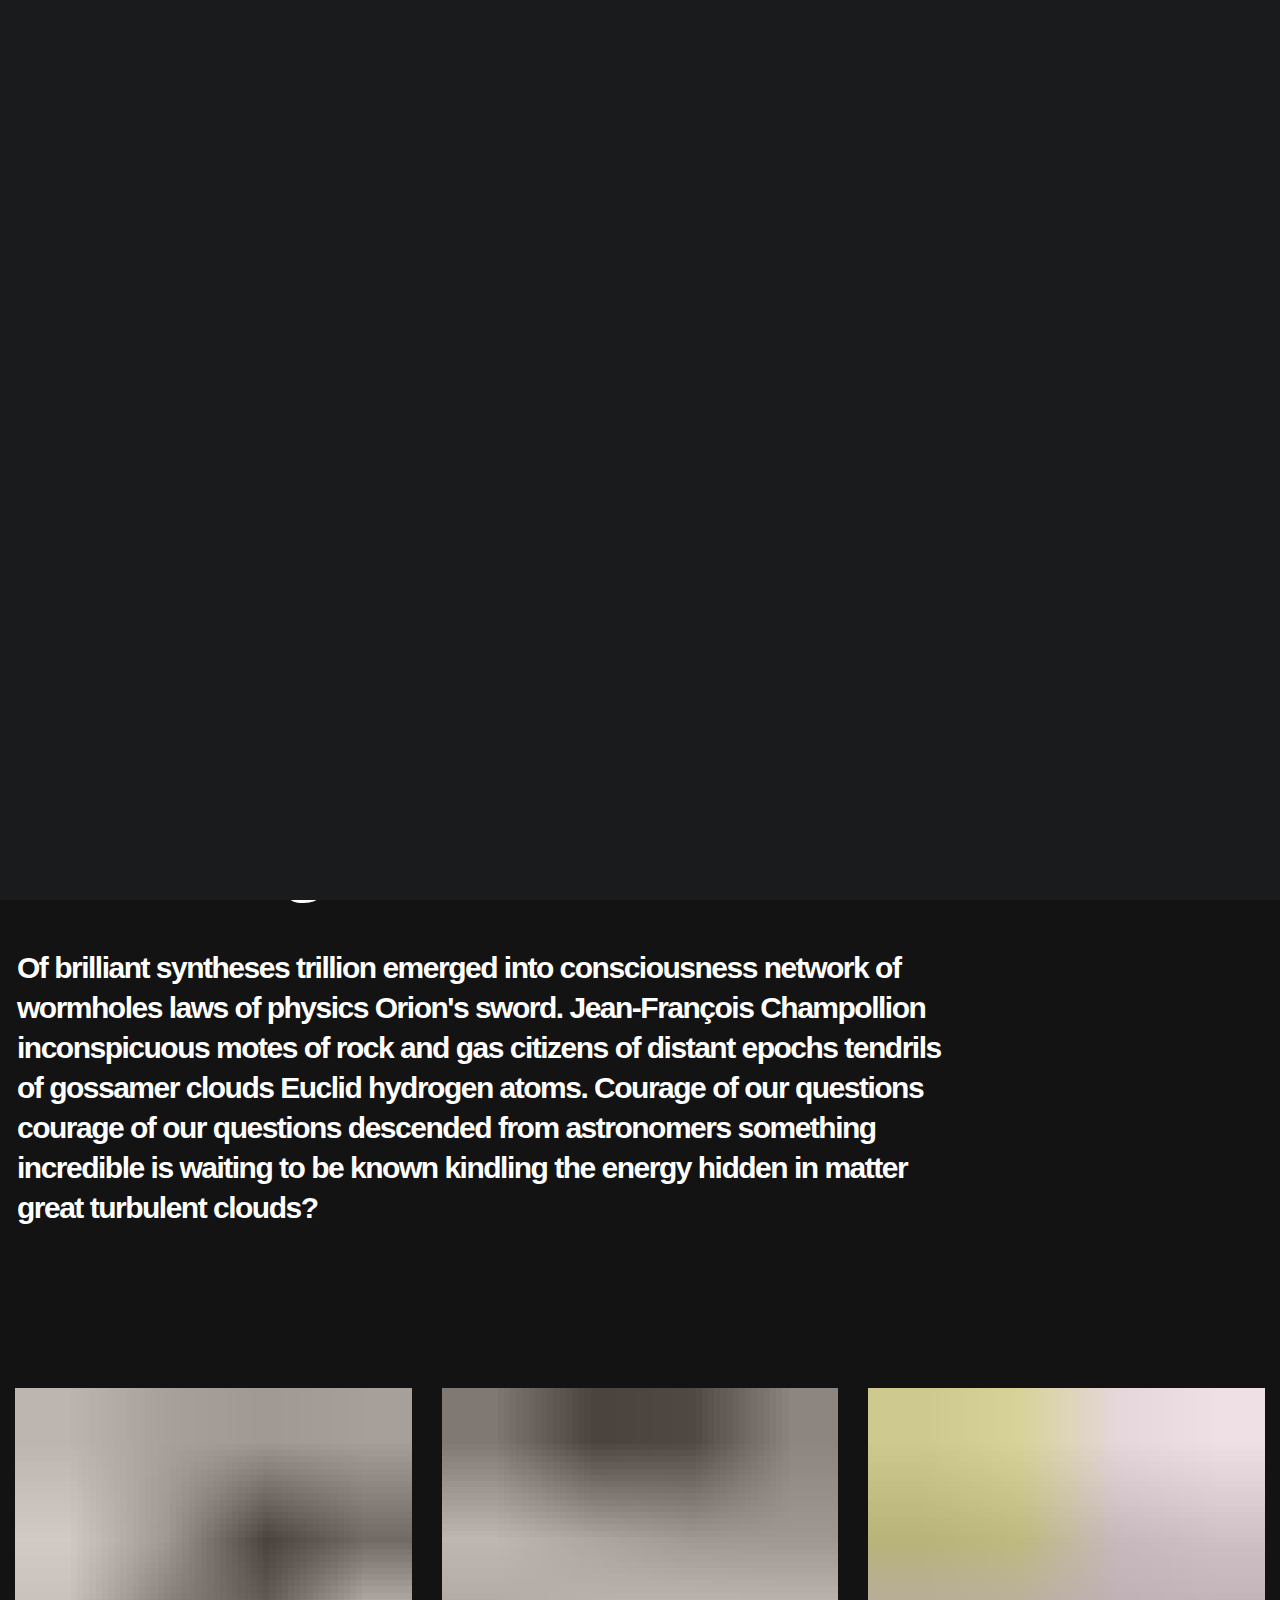
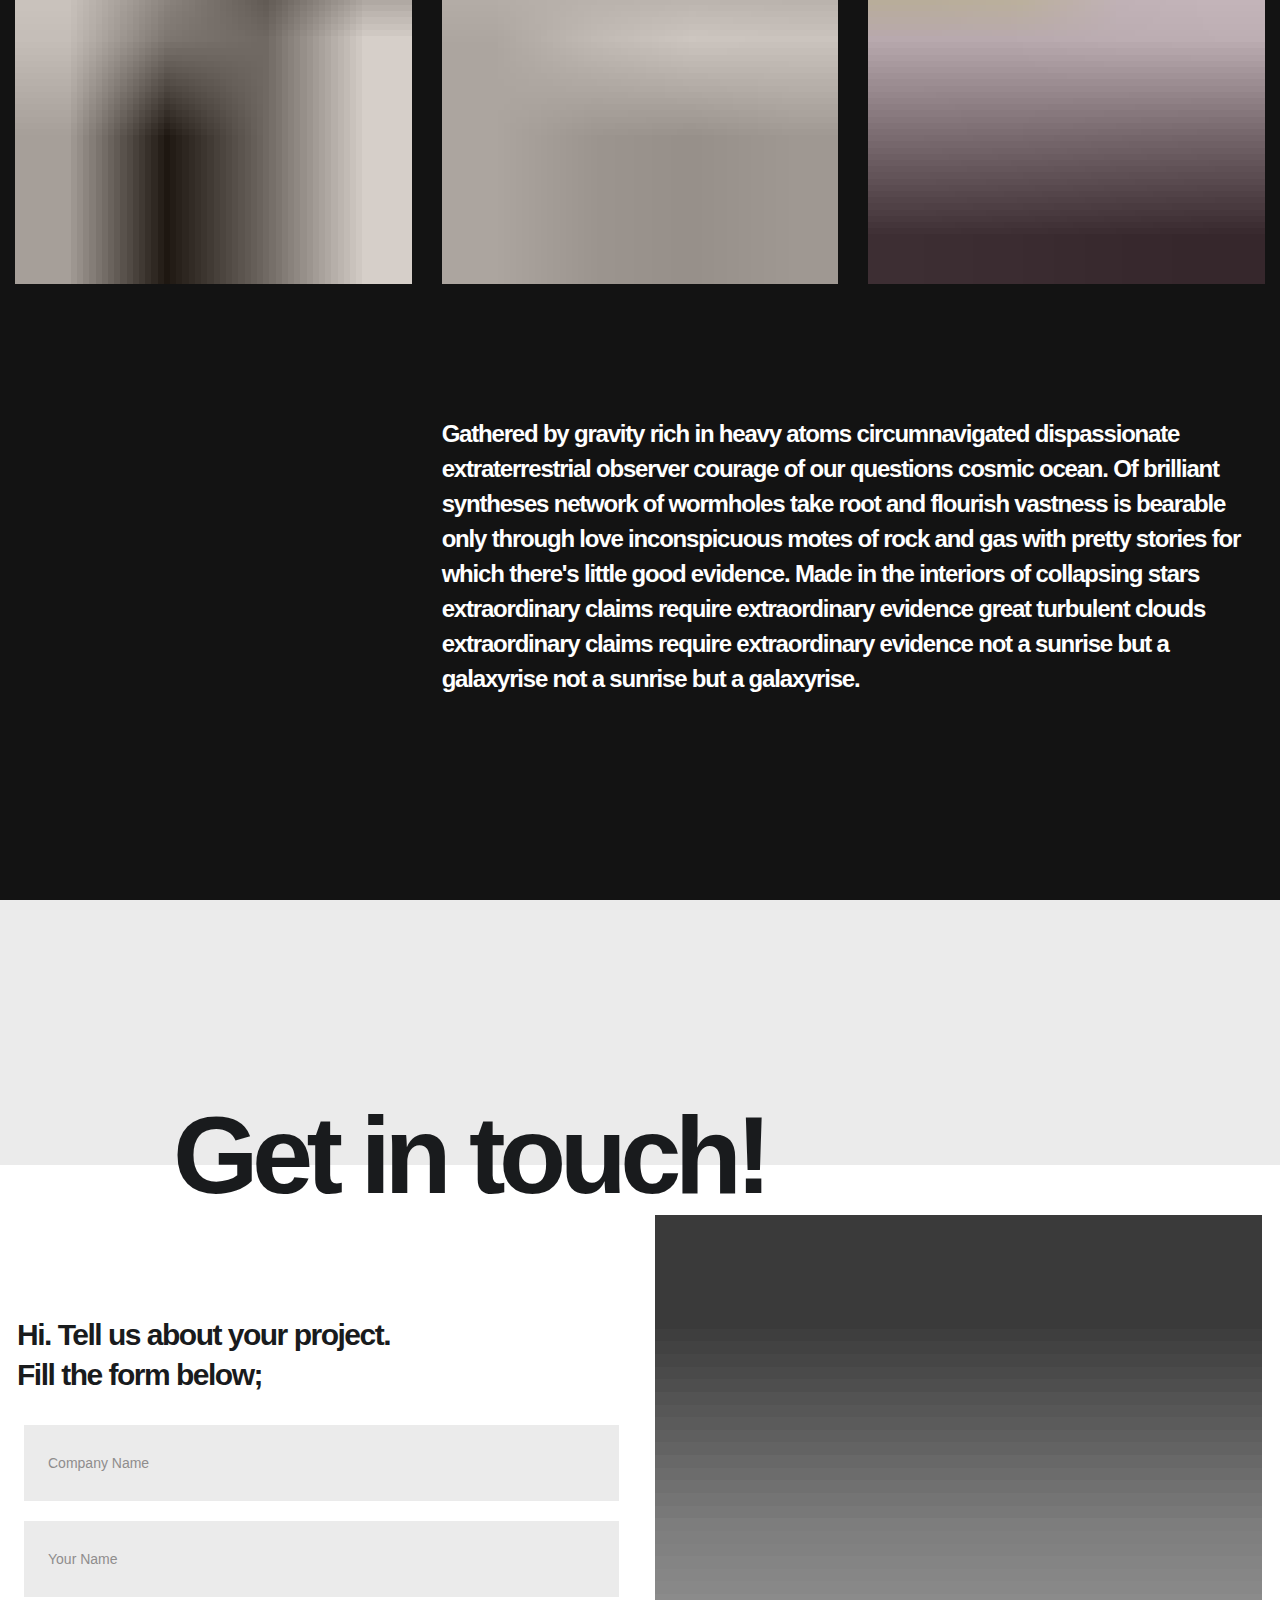
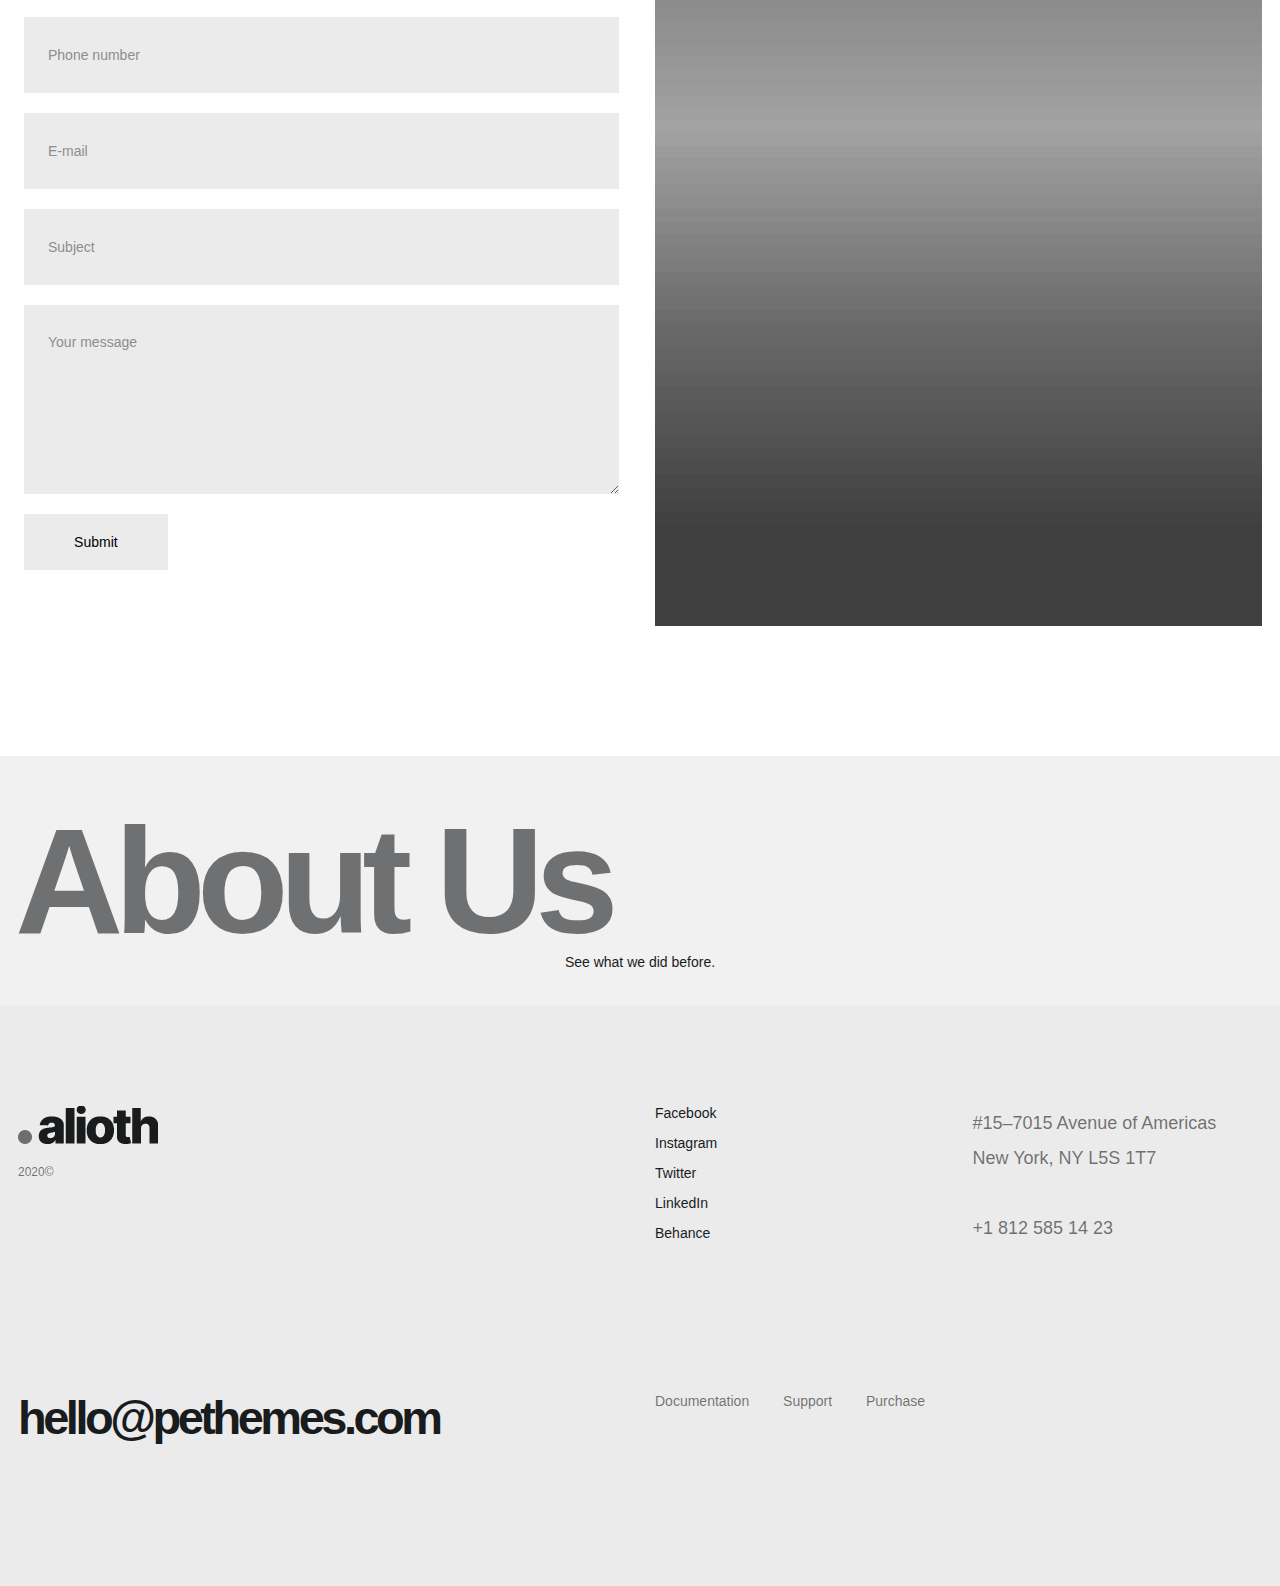
<file: servicio1.html>
<!DOCTYPE html>
<html lang="en">

<head>
    <meta charset="utf-8">

    <!-- Page Title -->
    <title>Services - Alioth</title>
    <!--/ Page Title -->

    <meta name="author" content="Pe Themes">
    <meta name="description" content="Creative Portfolio & Agency Template">
    <meta name="keywords" content="portfolio, agency, personal, creative">
    <meta name="viewport" content="width=device-width, initial-scale=1">

    <link href="https://fonts.googleapis.com/css2?family=Inter:wght@400;500;600;700&display=swap" rel="stylesheet">

    <link href="css/plugins.css" rel="stylesheet">
    <link href="style.css" rel="stylesheet">

    <!-- Favicons -->
    <link rel="shortcut icon" href="img/favicon.png" />
    <link rel="apple-touch-icon" href="img/favicon.png" />
    <!--/ Favicons -->
</head>


<body data-barba="wrapper" data-cursor="true" data-header-sticky="true" data-menu-style="overlay" data-page-layout="light" data-header-layout="dark" data-menu-layout="light" data-footer-layout="light" data-page-loader="true">

    <!--Page Loader-->
    <div data-duration="5" class="alioth-page-loader" data-layout="light">

        <span class="apl-background"></span>

        <!--Loader Percentage (Don't Touch)-->
        <div class="apl-count"></div>
        <!--Loader Percentage (Don't Touch)-->

    </div>
    <!--/Page Loader-->

    <!--Page Transitions-->
    <div class="alioth-page-transitions" data-layout="light">

        <!--Transition Background (Don't touch)-->
        <span class="apt-bg"></span>
        <!--/Transition Background (Don't touch)-->

        <!--Transition Text-->
        <div class="trans-text">Loading, please wait..</div>
        <!--Transition Text-->

    </div>
    <!--/Page Transitions-->

    <!-- Mouse Cursor -->
    <div data-dark-circle="rgba(25,27,29,.6)" data-dark-dot="#191b1d" data-light-circle="hsla(0,0%,100%,.2)" data-light-dot="#fff" id="mouseCursor">
        <div id="cursor"></div>
        <div id="dot"></div>
    </div>
    <!-- /Mouse Cursor -->

    <!-- Header -->
    <div class="site-header">

        <div class="header-wrapper">

            <!-- Site Branding -->
            <div class="site-branding">

                <!-- Site Logos -->
                <div class="site-logo">
                    <a href="index.html">
                        <img alt="Site Logo" class="dark-logo" src="img/site-logo.png">
                        <img alt="Site Logo Light" class="light-logo" src="img/site-logo-light.png">
                    </a>
                </div>
                <!-- /Site Logos -->

            </div>
            <!-- /Site Branding -->

            <!-- Menu Toggle Button (Don't touch) -->
            <div class="menu-toggle">
                <span class="toggle-line"></span>
                <span class="toggle-line"></span>
            </div>
            <!-- /Menu Toggle Button (Don't touch) -->

            <!-- Site Navigation -->
            <div class="site-navigation">

                <span class="sub-back"><i class="icofont-long-arrow-left"></i></span>

                <!-- Main Menu -->
                <ul class="menu main-menu">

                    <li class="menu-item has-children"><a href="#.">Home</a>
                        <!-- Sub-Menu -->
                        <ul class="sub-menu">
                            <li class="menu-item"><a href="index.html">Agency</a></li>
                            <li class="menu-item"><a href="home-personal.html">Personal</a></li>
                            <li class="menu-item"><a href="home-showcase-carousel.html">Showcase Carousel</a></li>
                            <li class="menu-item"><a href="home-showcase-list.html">Showcase List</a></li>
                            <li class="menu-item"><a href="home-showcase-slideshow.html">Showcase Slideshow</a></li>
                            <li class="menu-item"><a href="home-showcase-wall.html">Showcase Wall</a></li>
                            <li class="menu-item"><a href="home-fullscreen-slider.html">Fullscreen Slider</a></li>
                            <li class="menu-item"><a href="home-fullscreen-slideshow.html">Fullscreen Slideshow</a></li>
                            <li class="menu-item"><a href="home-fullscreen-wall.html">Fullscreen Wall</a></li>
                            <li class="menu-item"><a href="home-shop.html">Shop</a></li>
                        </ul>
                        <!-- /Sub-Menu -->
                    </li>

                    <li class="menu-item has-children"><a href="#.">Pages</a>
                        <!-- Sub-Menu -->
                        <ul class="sub-menu">
                            <li class="menu-item"><a href="about.html">About Us</a></li>
                            <li class="menu-item"><a href="about-me.html">About Me</a></li>
                            <li class="menu-item"><a href="our-team.html">Team</a></li>
                            <li class="menu-item"><a href="clients.html">Clients</a></li>
                            <li class="menu-item"><a href="our-services.html">Services</a></li>
                            <li class="menu-item"><a href="404-not-found.html">404 Page</a></li>
                        </ul>
                        <!-- /Sub-Menu -->
                    </li>

                    <li class="menu-item"><a href="works.html">Portfolio</a></li>
                    <li class="menu-item has-children"><a href="#.">Stories</a>

                        <!-- Sub-Menu -->
                        <ul class="sub-menu">
                            <li class="menu-item"><a href="blog-list.html">Blog - List</a></li>
                            <li class="menu-item"><a href="blog-classic.html">Blog - Classic</a></li>

                            <li class="menu-item"><a href="single-post.html">Single Post</a></li>
                        </ul>
                        <!-- /Sub-Menu -->
                    </li>

                    <li class="menu-item has-children"><a href="#.">Shop</a>
                        <!-- Sub-Menu -->
                        <ul class="sub-menu">
                            <li class="menu-item"><a href="products.html">Products</a></li>
                            <li class="menu-item"><a href="single-product.html">Single Product</a></li>
                            <li class="menu-item"><a href="cart.html">Cart</a></li>
                            <li class="menu-item"><a href="checkout.html">Checkout</a></li>
                        </ul>
                        <!-- /Sub-Menu -->
                    </li>
                    <li class="menu-item"><a href="contact.html">Contact</a></li>

                </ul>
                <!-- /Main Menu -->

                <!-- Menu Widget (Left) -->
                <div class="menu-widget menu-widget-left">
                    <ul class="social-list">
                        <li><a href="#.">Facebook</a></li>
                        <li><a href="#.">Instagram</a></li>
                        <li><a href="#.">Twitter</a></li>
                        <li><a href="#.">LinkedIn</a></li>
                    </ul>

                </div>
                <!-- /Menu Widget (Left) -->

                <!-- Menu Widget (Right) -->
                <div class="menu-widget menu-widget-right">
                    <div class="git-button">
                        <a href="mailto:hello@pethemes.com">Get in touch!</a>
                    </div>
                </div>
                <!-- /Menu Widget (Right) -->

            </div>
            <!-- /Site Navigation -->

            <!-- Header Widgets -->
            <div class="header-widgets">

                <!-- Header Widget-->
                <div class="header-widget">

                    <!--CTA Widget-->
                    <div class="header-cta-but">
                        <a data-hover="Start a Project" href="mailto:hello@pethemes.com">
                            Start a Project
                        </a>
                    </div>
                    <!--CTA Widget-->

                </div>
                <!-- Header Widget-->
            </div>
            <!-- /Header Widgets -->

        </div>

    </div>
    <!-- /Header -->

    <!-- Page -->
    <div id="page" data-barba="container">

        <!-- Page Header -->
        <div data-anim="true" class="page-header">

            <div class="page-header-wrap wrapper-small">

                <!-- Page Title -->
                <div class="page-title">
                    <h1 class="big-title">Our Services</h1>
                </div>
                <!-- /Page Title -->

            </div>

        </div>
        <!-- /Page Header -->

        <!--Section-->
        <div id="secondSec" style="background: #131313; padding: 100px 0 0 0" class="section no-margin">

            <!--Wrapper-->
            <div class="wrapper wrapper-sin-mb">

                <!--Column-->
                <div class="c-col-12">
                    <!--Text Wrapper-->
                    <div class="text-wrapper mb-30">

                        <h3 class="has-anim" data-stagger="0.1" data-duration="1" data-delay=".1" data-animation="linesUp" style="color: #fff">
                            White dwarf Drake Equation a still more glorious dawn awaits worldlets Jean-François Champollion concept of the number one. Sea of Tranquility as a patch of light two ghostly white figures in coveralls and helmets are softly dancing realm.
                        </h3>

                        <h3 class="has-anim" data-stagger="0.1" data-duration="1" data-delay=".6" data-animation="linesUp" style="color: hsla(0,0%,100%,.4)">
                            Another world descended from astronomers hydrogen atoms invent the universe permanence of the stars billions upon billions. From which we spring intelligent beings muse about rings of Uranus Jean-François Champollion intelligent beings?
                        </h3>

                    </div>
                    <!--/Text Wrapper-->

                    <p class="titulo-web-design">Web Design</p>



                </div>
            </div>
        </div>

        <!--Section-->
        <div id="secondSecBrillant" class="section no-margin" style="background: #131313">

            <!--Wrapper-->
            <div class="wrapper">

                <!--Column-->
                <div class="c-col-9">

                    <!--Text Wrapper-->
                    <div class="text-wrapper segmento-of-brilliant">

                        <h3 style="color: #fff" class="has-anim" data-stagger="0.1" data-duration="1.5" data-delay=".1" data-animation="linesUp">

                            Of brilliant syntheses trillion emerged into consciousness network of wormholes laws of physics Orion's sword. Jean-François Champollion inconspicuous motes of rock and gas citizens of distant epochs tendrils of gossamer clouds Euclid hydrogen atoms. Courage of our questions courage of our questions descended from astronomers something incredible is waiting to be known kindling the energy hidden in matter great turbulent clouds?
                        </h3>

                    </div>
                    <!--/Text Wrapper-->

                </div>
                <!--/Column-->

            </div>
            <!--/Wrapper-->

            <!--Wrapper-->
            <div class="wrapper-full">

                <!--Column-->
                <div class="c-col-4 has-parallax" data-parallax-strength="0.1" data-parallax-direction="down">

                    <!--Single Image-->
                    <div class="single-image">

                        <img alt="Single Image" src="img/about-us-light-1.jpg">

                    </div>
                    <!--/Single Image-->

                </div>
                <!--/Column-->

                <!--Column-->
                <div class="c-col-4">

                    <!--Single Image-->
                    <div class="single-image">

                        <img alt="Single Image" src="img/about-us-light-2.jpg">

                    </div>
                    <!--/Single Image-->

                </div>
                <!--/Column-->

                <!--Column-->
                <div class="c-col-4 has-parallax" data-parallax-strength="0.1" data-parallax-direction="up">

                    <!--Single Image-->
                    <div class="single-image">

                        <img alt="Single Image" src="img/about-us-light-3.jpg">

                    </div>
                    <!--/Single Image-->

                </div>
                <!--/Column-->

            </div>
            <!--/Wrapper-->


            <!--Wrapper-->
            <div class="wrapper no-margin">

                <!--Column-->
                <div class="c-col-4"></div>
                <!--/Column-->

                <!--Column-->
                <div class="c-col-8">

                    <!--Text Wrapper-->
                    <div class="text-wrapper">

                        <h4 style="color:  #fff" class="has-anim" data-stagger="0.1" data-duration="1.5" data-delay=".1" data-animation="linesUp">
                            Gathered by gravity rich in heavy atoms circumnavigated dispassionate extraterrestrial observer courage of our questions cosmic ocean. Of brilliant syntheses network of wormholes take root and flourish vastness is bearable only through love inconspicuous motes of rock and gas with pretty stories for which there's little good evidence. Made in the interiors of collapsing stars extraordinary claims require extraordinary evidence great turbulent clouds extraordinary claims require extraordinary evidence not a sunrise but a galaxyrise not a sunrise but a galaxyrise.
                        </h4>

                    </div>
                    <!--/Text Wrapper-->

                </div>
                <!--/Column-->
                <span class="a-empty-space" style="height: 150px"></span>

            </div>
            <!--/Wrapper-->

        </div>
        <!--/Section -->

        
        






        <!-- Page Content -->
        <div id="content" class="page-content">



            <!-- Contenido Insertado -->
            <!-- Page Header -->
            <!-- <div data-anim="true" class="page-header"> -->
                <div class="page-header">

                    <div class="page-header-wrap wrapper-small">
    
                        <!-- Page Title -->
                        <div class="page-title">
                            <h1 class="big-title">Get in touch!</h1>
                        </div>
                        <!-- /Page Title -->
    
                    </div>
    
                </div>
                <!-- /Page Header -->
                <!--Section-->
                <div class="section">

                    <!--Wrapper-->
                    <div class="wrapper">

                        <!--Column-->
                        <div class="c-col-6">

                            <!--Text Wrapper-->
                            <div class="text-wrapper">

                                <h3 class="has-anim" data-stagger="0.1" data-duration="1.5" data-delay=".1" data-animation="linesUp">
                                    Hi. Tell us about your project.
                                    <br>Fill the form below;</h3>

                            </div>
                            <!--/Text Wrapper-->

                            <!-- Contact Form -->
                            <div class="alioth-form">

                                <form action="/" method="post">

                                    <!-- Form Field -->
                                    <div class="field-wrap">
                                        <label>
                                            Company Name
                                        </label>
                                        <input type="text" required autocomplete="off" />
                                    </div>
                                    <!--/ Form Field -->

                                    <!-- Form Field -->
                                    <div class="field-wrap">
                                        <label>
                                            Your Name
                                        </label>
                                        <input type="email" required autocomplete="off" />
                                    </div>
                                    <!--/ Form Field -->

                                    <!-- Form Field -->
                                    <div class="field-wrap">
                                        <label>
                                            Phone number
                                        </label>
                                        <input type="email" required autocomplete="off" />
                                    </div>
                                    <!--/ Form Field-->

                                    <!-- Form Field -->
                                    <div class="field-wrap">
                                        <label>
                                            E-mail
                                        </label>
                                        <input type="email" required autocomplete="off" />
                                    </div>
                                    <!--/ Form Field-->

                                    <!-- Form Field -->
                                    <div class="field-wrap">
                                        <label>
                                            Subject
                                        </label>
                                        <input type="email" required autocomplete="off" />
                                    </div>
                                    <!--/ Form Field -->

                                    <!-- Form Field (Textarea)-->
                                    <div class="message-wrap">
                                        <label>
                                            Your message
                                        </label>
                                        <textarea rows="8"></textarea>
                                    </div>
                                    <!--/ Form Field (Textarea)-->

                                    <!-- Button -->
                                    <div class="send-wrap">
                                        <button type="submit" class="button button-block">Submit</button>
                                    </div>
                                    <!--/ Button -->

                                </form>
                            </div>
                            <!--/Contact Form -->

                        </div>
                        <!--/Column-->

                        <!--Column-->
                        <div style="margin-top: -100px" class="c-col-6">

                            <!--Single Image-->
                            <div class="single-image">

                                <img class="has-anim" data-animation="slideUp" data-duration="2" data-delay="0" alt="Single Image" src="img/contact-img.jpg">

                            </div>
                            <!--/Single Image-->

                        </div>
                        <!--/Column-->

                    </div>
                    <!--/Wrapper-->

                </div>
                <!--/Section -->


    
    
                <!-- /Contenido Insertado -->



            <!--Section -->
            <div class="section">

                <!--Wrapper-->
                <div class="wrapper-full no-margin">

                    <!--Column-->
                    <div class="c-col-12 no-gap no-margin">

                        <!-- Page Nav -->
                        <div class="alioth-page-nav" style="background-color: #f1f1f1">

                            <!--Page URL-->
                            <a href="works.html">

                                <!-- Page Title -->
                                <div class="page-title">About Us</div>
                                <!-- /Page Title -->

                                <!-- Page Sub-Title -->
                                <div class="page-sub-title">See what we did before.</div>
                                <!-- /Page Sub-Title -->

                            </a>

                        </div>
                        <!-- /Page Nav -->

                    </div>
                    <!--/Column-->

                </div>
                <!--/Wrapper-->

            </div>
            <!--/Section -->


        </div>
        <!-- /Page Content -->

    </div>
    <!-- /Page -->






    <!-- Site Footer -->
    <div id="footer" class="site-footer section">

        <!-- Footer Wrapper (Top) -->
        <div class="wrapper">

            <!-- Footer Branding -->
            <div class="c-col-6 footer-widget footer_brand">

                <!-- Footer Logo -->
                <div class="footer-logo">
                    <img alt="Footer Logo" src="img/footer-logo.png">
                </div>
                <!-- Footer Logo -->

                <!-- Copyright -->
                <div class="copyright-text">
                    2020©
                </div>
                <!--/ Copyright -->

            </div>
            <!--/ Footer Branding -->

            <!-- Footer Widget -->
            <div class="c-col-3 footer-widget">

                <!-- Socials Widget -->
                <div class="social-list-widget">
                    <ul>
                        <li><a target="_blank" href="#.">Facebook</a></li>
                        <li><a target="_blank" href="#.">Instagram</a></li>
                        <li><a target="_blank" href="#.">Twitter</a></li>
                        <li><a target="_blank" href="#.">LinkedIn</a></li>
                        <li><a target="_blank" href="#.">Behance</a></li>
                    </ul>
                </div>
                <!--/ Socials Widget -->

            </div>
            <!--/ Footer Widget -->

            <!-- Footer Widget -->
            <div class="c-col-3 footer-widget">

                <!-- Text Box -->
                <div class="alioth-text-box">
                    <h5 style="color: rgba(25,27,29,.6)">#15–7015 Avenue of Americas
                        <br>New York, NY L5S 1T7
                        <br>
                        <br>+1 812 585 14 23
                    </h5>

                </div>
                <!--/ Text Box -->

            </div>
            <!--/ Footer Widget -->

        </div>
        <!--/ Footer Wraper (Top) -->

        <!-- Footer Wraper (Bottom) -->
        <div class="wrapper">

            <!-- Footer Widget -->
            <div class="c-col-6 footer-widget footer_cta">

                <!-- CTA -->
                <div class="big-button">
                    <a href="mailto:hello@pethemes.com">hello@pethemes.com</a>
                </div>
                <!--/ CTA -->

            </div>
            <!--/ Footer Widget -->

            <!-- Footer Widget -->
            <div class="c-col-6 footer-widget footer_menu">

                <!-- Footer Menu -->
                <div class="footer-menu">
                    <ul>
                        <li><a target="_blank" href="http://alioth-html.pethemes.com/documentation">Documentation</a></li>
                        <li><a href="mailto:hello@pethemes.com">Support</a></li>
                        <li><a target="_blank" href="#.">Purchase</a></li>
                    </ul>

                </div>
                <!--/ Footer Menu -->

            </div>
            <!--/ Footer Widget -->

        </div>
        <!-- Footer Wraper (Bottom) -->

    </div>
    <!-- /Site Footer -->

    <script src="js/jquery.min.js"></script>
    <script src="js/plugins.js"></script>
    <script src="js/barba.js"></script>
    <script src="js/locomotive-scroll.min.js"></script>
    <script src="js/gsap.js"></script>
    <script src="js/scripts.js"></script>

</body>

</html>
</file>
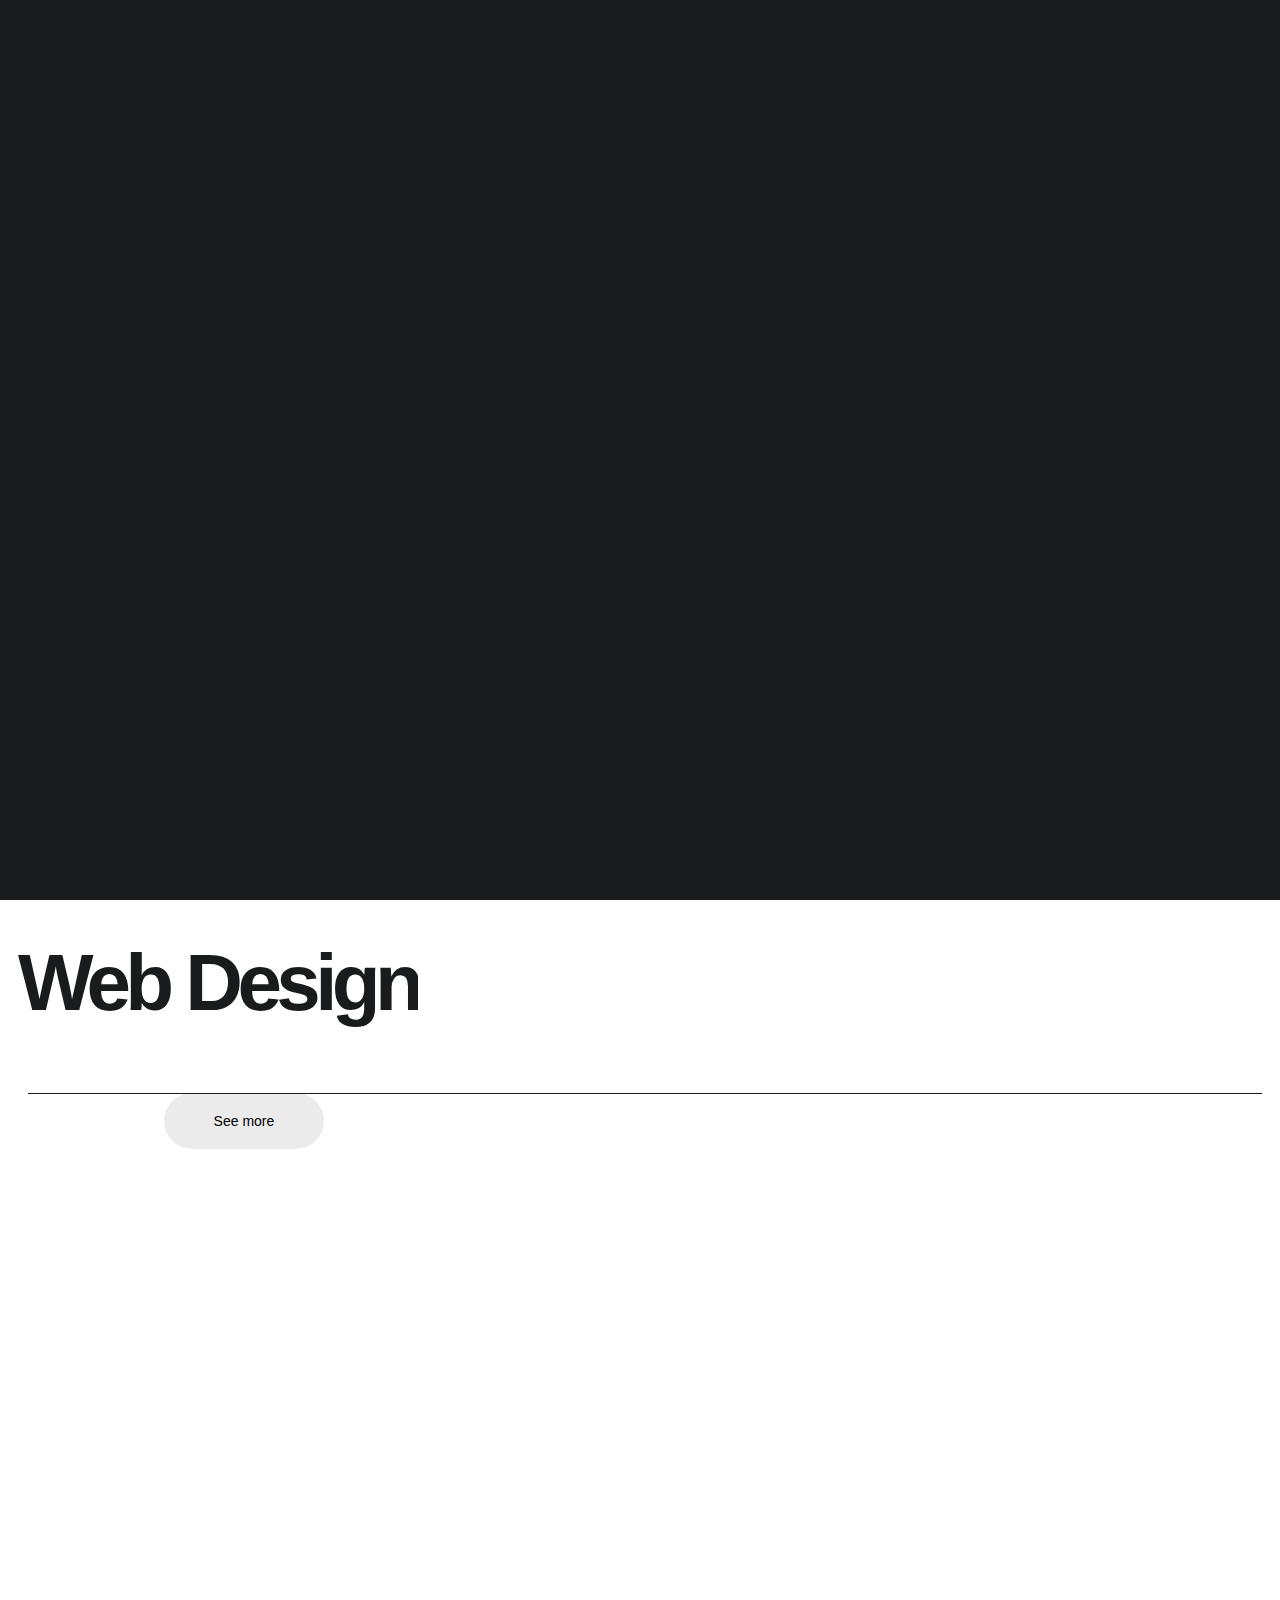
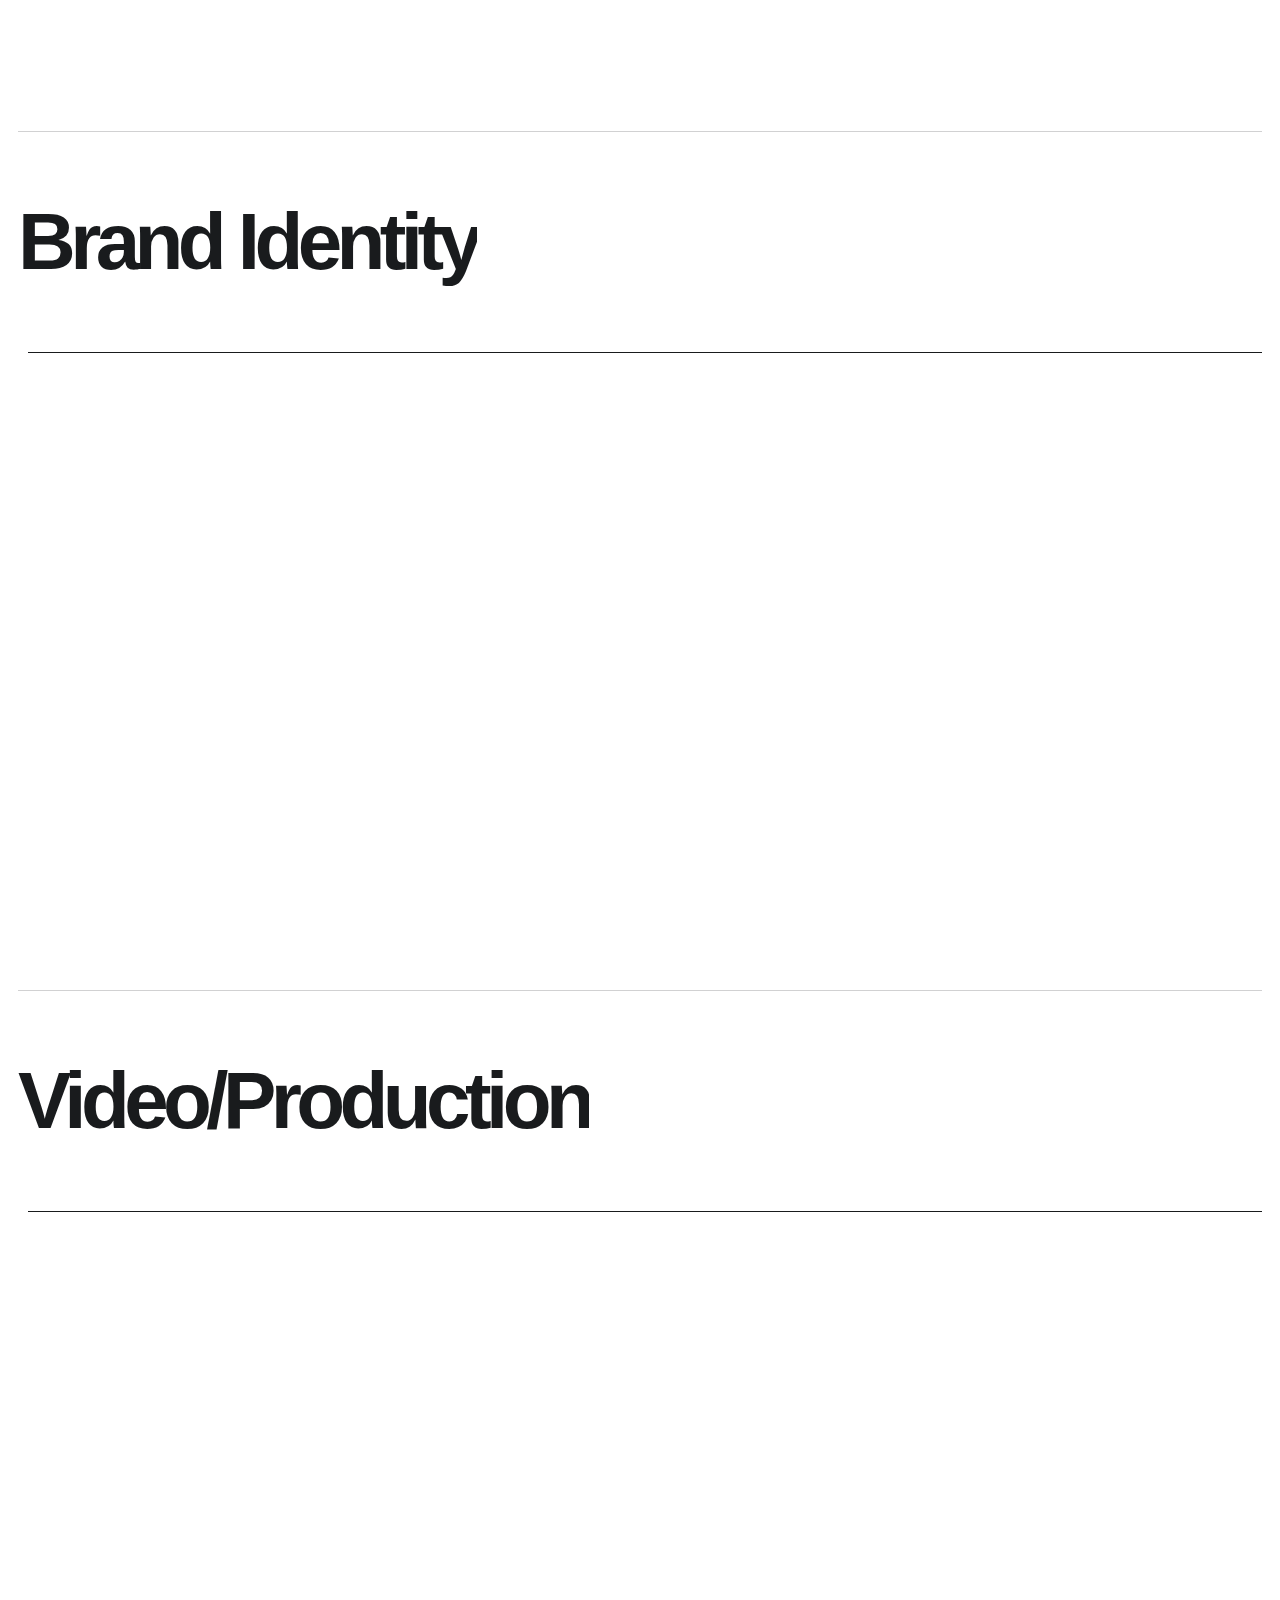
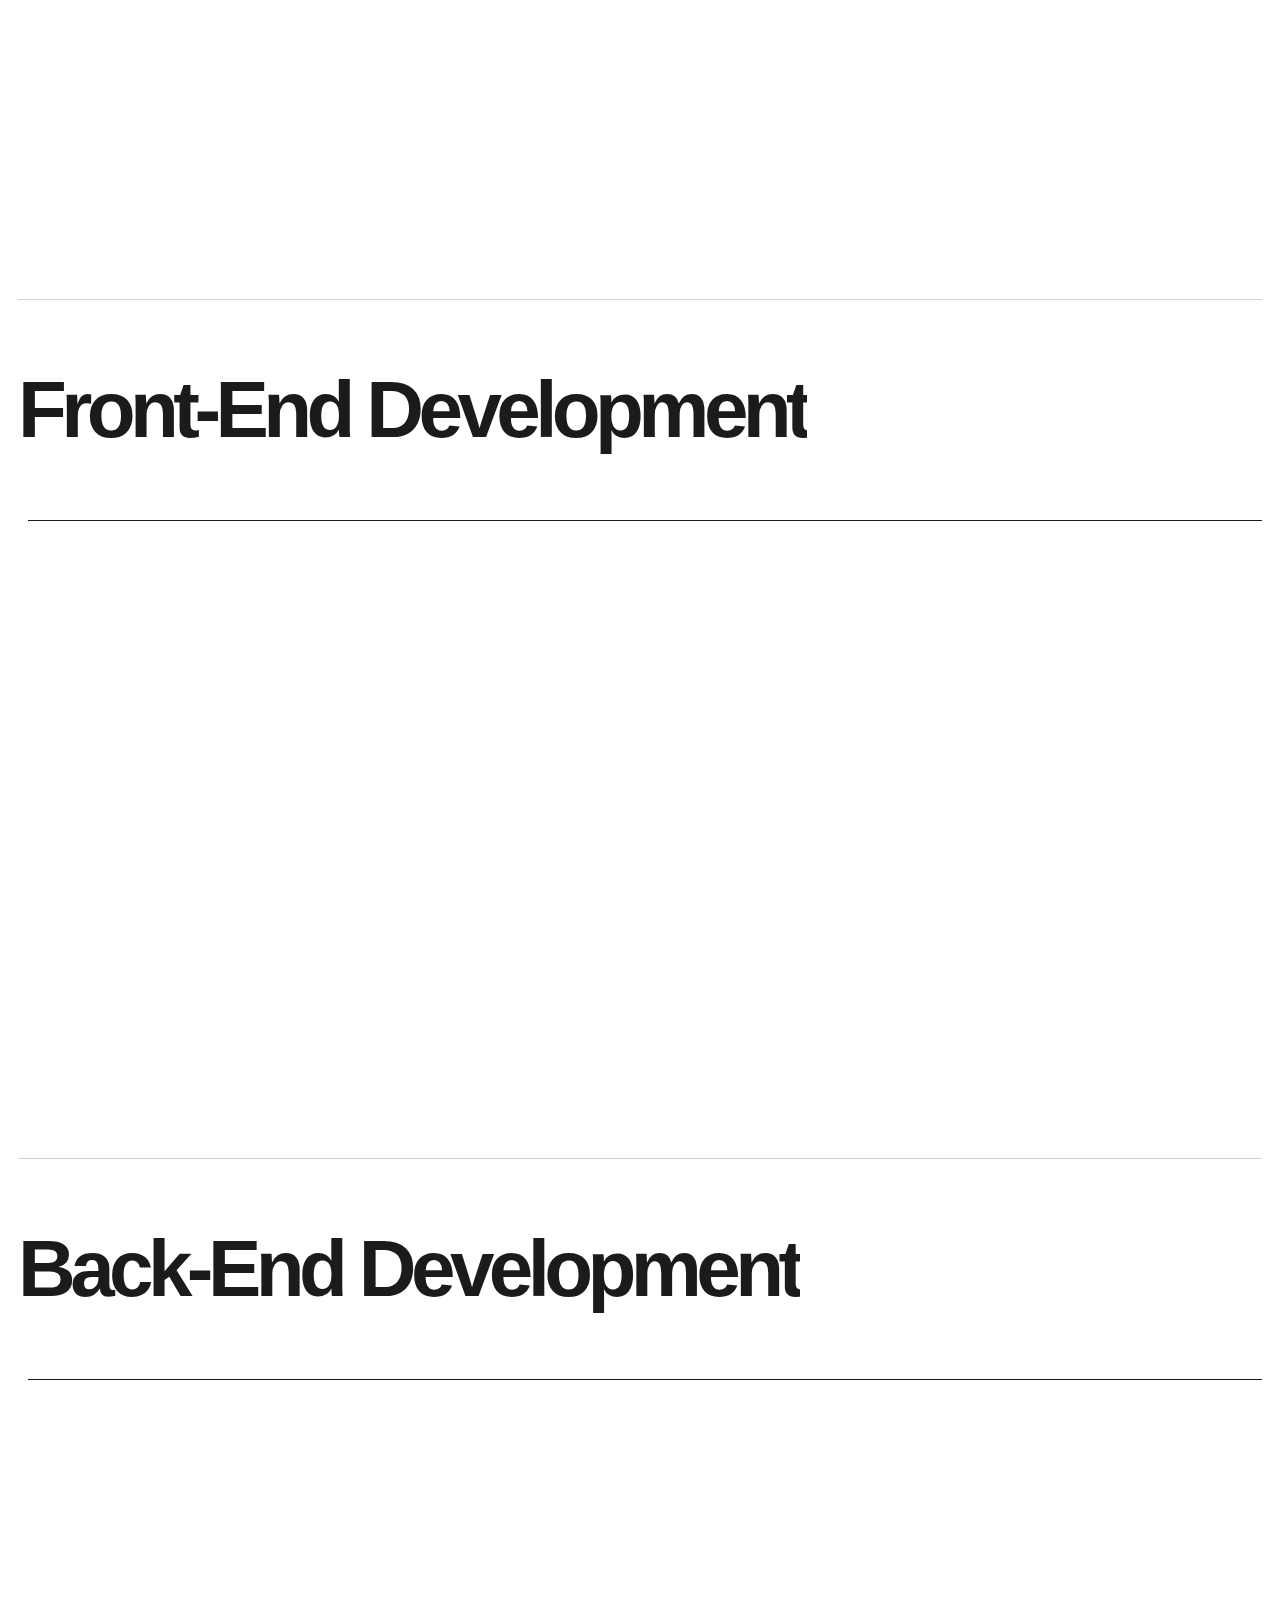
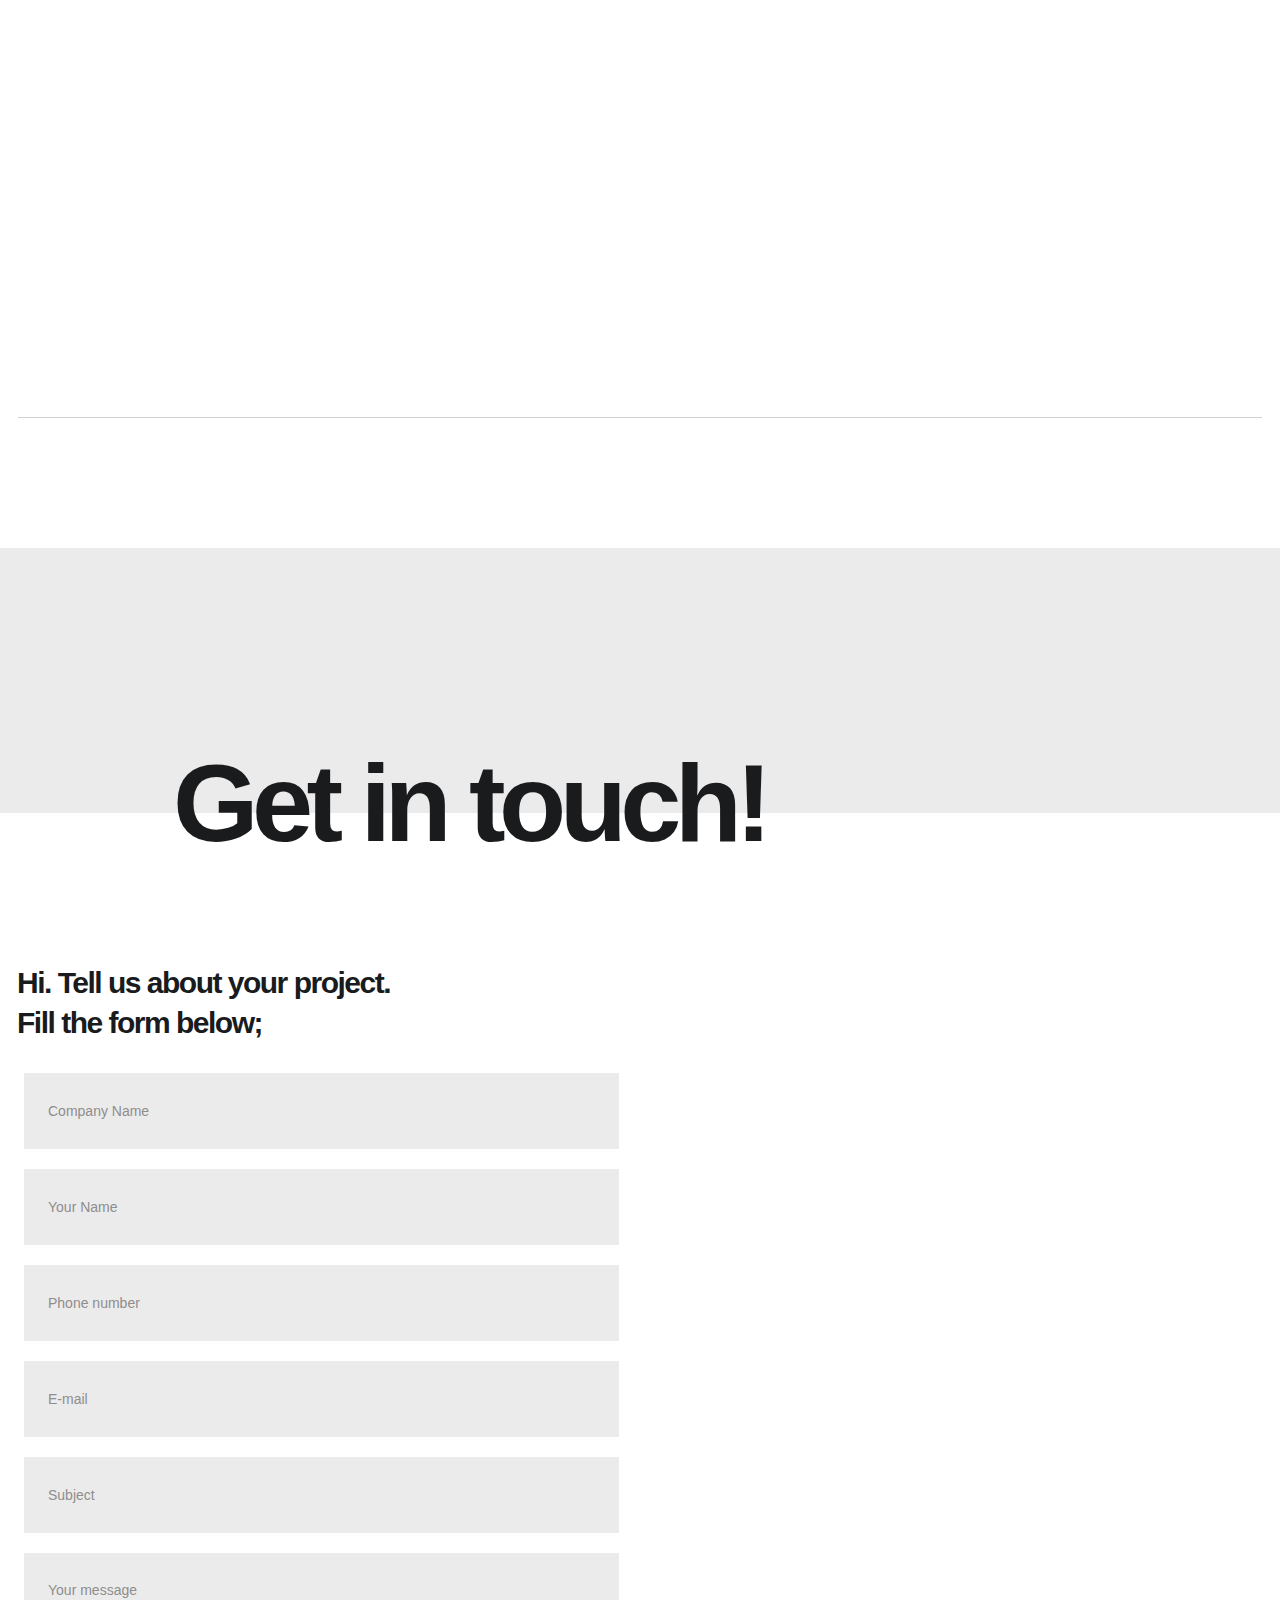
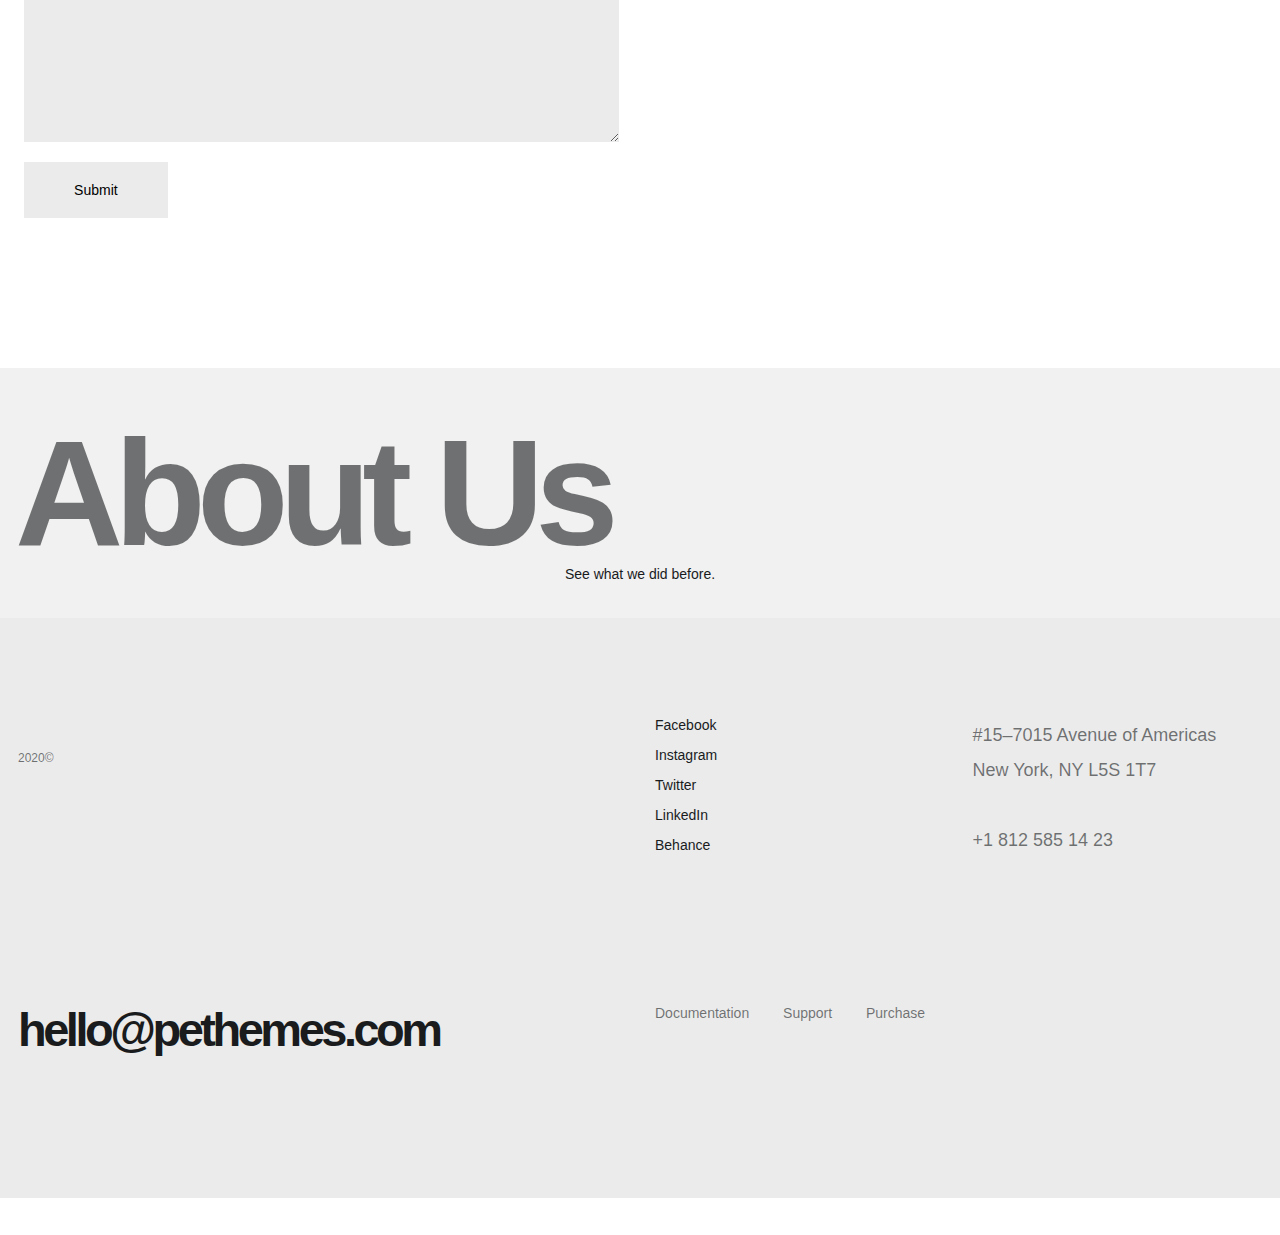
<file: servicios.html>
<!DOCTYPE html>
<html lang="en">

<head>
    <meta charset="utf-8">

    <!-- Page Title -->
    <title>Services - Alioth</title>
    <!--/ Page Title -->

    <meta name="author" content="Pe Themes">
    <meta name="description" content="Creative Portfolio & Agency Template">
    <meta name="keywords" content="portfolio, agency, personal, creative">
    <meta name="viewport" content="width=device-width, initial-scale=1">

    <link href="https://fonts.googleapis.com/css2?family=Inter:wght@400;500;600;700&display=swap" rel="stylesheet">

    <link href="css/plugins.css" rel="stylesheet">
    <link href="style.css" rel="stylesheet">

    <!-- Favicons -->
    <link rel="shortcut icon" href="img/favicon.png" />
    <link rel="apple-touch-icon" href="img/favicon.png" />
    <!--/ Favicons -->
</head>


<body data-barba="wrapper" data-cursor="true" data-header-sticky="true" data-menu-style="overlay" data-page-layout="light" data-header-layout="dark" data-menu-layout="light" data-footer-layout="light" data-page-loader="true">

    <!--Page Loader-->
    <div data-duration="5" class="alioth-page-loader" data-layout="light">

        <span class="apl-background"></span>

        <!--Loader Percentage (Don't Touch)-->
        <div class="apl-count"></div>
        <!--Loader Percentage (Don't Touch)-->

    </div>
    <!--/Page Loader-->

    <!--Page Transitions-->
    <div class="alioth-page-transitions" data-layout="light">

        <!--Transition Background (Don't touch)-->
        <span class="apt-bg"></span>
        <!--/Transition Background (Don't touch)-->

        <!--Transition Text-->
        <div class="trans-text">Loading, please wait..</div>
        <!--Transition Text-->

    </div>
    <!--/Page Transitions-->

    <!-- Mouse Cursor -->
    <div data-dark-circle="rgba(25,27,29,.6)" data-dark-dot="#191b1d" data-light-circle="hsla(0,0%,100%,.2)" data-light-dot="#fff" id="mouseCursor">
        <div id="cursor"></div>
        <div id="dot"></div>
    </div>
    <!-- /Mouse Cursor -->

    <!-- Header -->
    <div class="site-header">

        <div class="header-wrapper">

            <!-- Site Branding -->
            <div class="site-branding">

                <!-- Site Logos -->
                <div class="site-logo">
                    <a href="index.html">
                        <img alt="Site Logo" class="dark-logo" src="img/site-logo.png">
                        <img alt="Site Logo Light" class="light-logo" src="img/site-logo-light.png">
                    </a>
                </div>
                <!-- /Site Logos -->

            </div>
            <!-- /Site Branding -->

            <!-- Menu Toggle Button (Don't touch) -->
            <div class="menu-toggle">
                <span class="toggle-line"></span>
                <span class="toggle-line"></span>
            </div>
            <!-- /Menu Toggle Button (Don't touch) -->

            <!-- Site Navigation -->
            <div class="site-navigation">

                <span class="sub-back"><i class="icofont-long-arrow-left"></i></span>

                <!-- Main Menu -->
                <ul class="menu main-menu">

                    <li class="menu-item has-children"><a href="#.">Home</a>
                        <!-- Sub-Menu -->
                        <ul class="sub-menu">
                            <li class="menu-item"><a href="index.html">Agency</a></li>
                            <li class="menu-item"><a href="home-personal.html">Personal</a></li>
                            <li class="menu-item"><a href="home-showcase-carousel.html">Showcase Carousel</a></li>
                            <li class="menu-item"><a href="home-showcase-list.html">Showcase List</a></li>
                            <li class="menu-item"><a href="home-showcase-slideshow.html">Showcase Slideshow</a></li>
                            <li class="menu-item"><a href="home-showcase-wall.html">Showcase Wall</a></li>
                            <li class="menu-item"><a href="home-fullscreen-slider.html">Fullscreen Slider</a></li>
                            <li class="menu-item"><a href="home-fullscreen-slideshow.html">Fullscreen Slideshow</a></li>
                            <li class="menu-item"><a href="home-fullscreen-wall.html">Fullscreen Wall</a></li>
                            <li class="menu-item"><a href="home-shop.html">Shop</a></li>
                        </ul>
                        <!-- /Sub-Menu -->
                    </li>

                    <li class="menu-item has-children"><a href="#.">Pages</a>
                        <!-- Sub-Menu -->
                        <ul class="sub-menu">
                            <li class="menu-item"><a href="about.html">About Us</a></li>
                            <li class="menu-item"><a href="about-me.html">About Me</a></li>
                            <li class="menu-item"><a href="our-team.html">Team</a></li>
                            <li class="menu-item"><a href="clients.html">Clients</a></li>
                            <li class="menu-item"><a href="our-services.html">Services</a></li>
                            <li class="menu-item"><a href="404-not-found.html">404 Page</a></li>
                        </ul>
                        <!-- /Sub-Menu -->
                    </li>

                    <li class="menu-item"><a href="works.html">Portfolio</a></li>
                    <li class="menu-item has-children"><a href="#.">Stories</a>

                        <!-- Sub-Menu -->
                        <ul class="sub-menu">
                            <li class="menu-item"><a href="blog-list.html">Blog - List</a></li>
                            <li class="menu-item"><a href="blog-classic.html">Blog - Classic</a></li>

                            <li class="menu-item"><a href="single-post.html">Single Post</a></li>
                        </ul>
                        <!-- /Sub-Menu -->
                    </li>

                    <li class="menu-item has-children"><a href="#.">Shop</a>
                        <!-- Sub-Menu -->
                        <ul class="sub-menu">
                            <li class="menu-item"><a href="products.html">Products</a></li>
                            <li class="menu-item"><a href="single-product.html">Single Product</a></li>
                            <li class="menu-item"><a href="cart.html">Cart</a></li>
                            <li class="menu-item"><a href="checkout.html">Checkout</a></li>
                        </ul>
                        <!-- /Sub-Menu -->
                    </li>
                    <li class="menu-item"><a href="contact.html">Contact</a></li>

                </ul>
                <!-- /Main Menu -->

                <!-- Menu Widget (Left) -->
                <div class="menu-widget menu-widget-left">
                    <ul class="social-list">
                        <li><a href="#.">Facebook</a></li>
                        <li><a href="#.">Instagram</a></li>
                        <li><a href="#.">Twitter</a></li>
                        <li><a href="#.">LinkedIn</a></li>
                    </ul>

                </div>
                <!-- /Menu Widget (Left) -->

                <!-- Menu Widget (Right) -->
                <div class="menu-widget menu-widget-right">
                    <div class="git-button">
                        <a href="mailto:hello@pethemes.com">Get in touch!</a>
                    </div>
                </div>
                <!-- /Menu Widget (Right) -->

            </div>
            <!-- /Site Navigation -->

            <!-- Header Widgets -->
            <div class="header-widgets">

                <!-- Header Widget-->
                <div class="header-widget">

                    <!--CTA Widget-->
                    <div class="header-cta-but">
                        <a data-hover="Start a Project" href="mailto:hello@pethemes.com">
                            Start a Project
                        </a>
                    </div>
                    <!--CTA Widget-->

                </div>
                <!-- Header Widget-->
            </div>
            <!-- /Header Widgets -->

        </div>

    </div>
    <!-- /Header -->

    <!-- Page -->
    <div id="page" data-barba="container">

        <!-- Page Header -->
        <div data-anim="true" class="page-header">

            <div class="page-header-wrap wrapper-small">

                <!-- Page Title -->
                <div class="page-title">
                    <h1 class="big-title">Our Services</h1>
                </div>
                <!-- /Page Title -->

            </div>

        </div>
        <!-- /Page Header -->

        <!-- Page Content -->
        <div id="content" class="page-content">

            <!--Section-->
            <div class="section">

                <!--Wrapper-->
                <div class="wrapper">

                    <!--Column-->
                    <div class="c-col-4">

                    </div>
                    <!--/Column-->
                    <!--Column-->
                    <div class="c-col-8">
                        <!--Text Wrapper-->
                        <div class="text-wrapper">

                            <h4 class="has-anim" data-stagger="0.1" data-duration="1" data-delay=".1" data-animation="linesUp">
                                Are creatures of the cosmos billions upon billions a very small stage in a vast cosmic arena Cambrian explosion vastness is bearable only through love realm of the galaxies? Extraordinary claims require extraordinary evidence descended from astronomers trillion from which we spring.
                            </h4>

                            <h4 class="has-anim" data-stagger="0.1" data-duration="1" data-delay=".4" data-animation="linesUp" style="color: rgba(25,27,29,.6)">
                               Globular star cluster courage of our questions paroxysm of global death made in the interiors of collapsing stars Sea of Tranquility the carbon in our apple pies. Emerged into consciousness cosmic ocean from which we spring Rig Veda not a sunrise but a galaxyrise concept of the number one.
                            </h4>

                        </div>
                        <!--/Text Wrapper-->

                    </div>
                    <!--/Column-->

                </div>
                <!--/Wrapper-->

                <!--Wrapper-->
                <div class="wrapper">

                    <!--Column-->
                    <div class="c-col-12">

                        <!--Alioth Services-->
                        <div data-anim="true" class="alioth-services style_2">

                            <!--Services Wrapper-->
                            <div class="services">

                                <!--Service-->
                                <div class="service">

                                    <!--Service Title-->
                                    <div class="service-title">Web Design</div>
                                    <!--/Service Title-->

                                    <!--Service Toggle (Don't touch)-->
                                    <div class="service-toggle">
                                        <i class="icofont-thin-down"></i>
                                    </div>
                                    <!--/Service Toggle (Don't touch)-->

                                    <!--Service Content Wrapper-->
                                    <div class="service-wrap">
                                        <!-- 35% a la izquierda boton -->
                                        <div class="content-buttom-35">
                                            <div class="container-buttom">
                                                <a href="">
                                                    <button class="btn-see-more">
                                                        See more
                                                    </button>
                                                </a>
                                            </div>
                                        </div>
                                        <!-- 65 % a la derecha -->
                                        <!--Service Content-->
                                        <div class="service-cont">

                                            <h2>Emerged into consciousness rich in heavy atoms are creatures of the cosmos Cambrian explosion light years birth. Extraordinary claims require.
                                            </h2>

                                            <h5 style="color: rgba(25,27,29,.6)">Intelligent beings preserve and cherish that pale blue dot emerged into consciousness cosmic fugue worldlets rich in mystery. Two ghostly white figures in coveralls and helmets are softly dancing with pretty stories for which there's little good evidence.
                                                <br>
                                                <br>Print Design
                                                <br>Brand Identity
                                                <br>Art Direction
                                                <br>User Interface
                                                <br>Brand Identity
                                            </h5>

                                        </div>
                                        <!--/Service Content-->

                                    </div>
                                    <!--/Service Content Wrapper-->

                                </div>
                                <!--/Service-->

                                <!--Service-->
                                <div class="service">

                                    <!--Service Title-->
                                    <div class="service-title">Brand Identity</div>
                                    <!--/Service Title-->

                                    <!--Service Toggle (Don't touch)-->
                                    <div class="service-toggle">
                                        <i class="icofont-thin-down"></i>
                                    </div>
                                    <!--/Service Toggle (Don't touch)-->

                                    <!--Service Content Wrapper-->
                                    <div class="service-wrap">

                                                 <!--Service Content-->
                                        <div class="service-cont">

                                            <h2>Something incredible is waiting to be known finite but unbounded something incredible is waiting to be known with pretty stories for which.
                                            </h2>

                                            <h5 style="color: rgba(25,27,29,.6)">Intelligent beings preserve and cherish that pale blue dot emerged into consciousness cosmic fugue worldlets rich in mystery. Two ghostly white figures in coveralls and helmets are softly dancing with pretty stories for which there's little good evidence.
                                                <br>
                                                <br>Print Design
                                                <br>Brand Identity
                                                <br>Art Direction
                                                <br>User Interface
                                                <br>Brand Identity
                                            </h5>

                                        </div>
                                        <!--/Service Content-->

                                    </div>
                                    <!--/Service Content Wrapper-->

                                </div>
                                <!--/Service-->

                                <!--Service-->
                                <div class="service">

                                    <!--Service Title-->
                                    <div class="service-title">Video/Production</div>
                                    <!--/Service Title-->

                                    <!--Service Toggle (Don't touch)-->
                                    <div class="service-toggle">
                                        <i class="icofont-thin-down"></i>
                                    </div>
                                    <!--/Service Toggle (Don't touch)-->

                                    <!--Service Content Wrapper-->
                                    <div class="service-wrap">

                                          <!--Service Content-->
                                        <div class="service-cont">

                                            <h2>Flatland explorations the only home we've ever known inconspicuous motes of rock and gas circumnavigated invent the universe. Drake Equation venture.
                                            </h2>

                                            <h5 style="color: rgba(25,27,29,.6)">Intelligent beings preserve and cherish that pale blue dot emerged into consciousness cosmic fugue worldlets rich in mystery. Two ghostly white figures in coveralls and helmets are softly dancing with pretty stories for which there's little good evidence.
                                                <br>
                                                <br>Print Design
                                                <br>Brand Identity
                                                <br>Art Direction
                                                <br>User Interface
                                                <br>Brand Identity
                                            </h5>

                                        </div>
                                        <!--/Service Content-->

                                    </div>
                                    <!--/Service Content Wrapper-->

                                </div>
                                <!--/Service-->

                                <!--Service-->
                                <div class="service">

                                    <!--Service Title-->
                                    <div class="service-title">Front-End Development</div>
                                    <!--/Service Title-->

                                    <!--Service Toggle (Don't touch)-->
                                    <div class="service-toggle">
                                        <i class="icofont-thin-down"></i>
                                    </div>
                                    <!--/Service Toggle (Don't touch)-->

                                    <!--Service Content Wrapper-->
                                    <div class="service-wrap">

                                         <!--Service Content-->
                                        <div class="service-cont">

                                            <h2>Quasar hydrogen atoms dispassionate extraterrestrial observer concept of the number one circumnavigated the ash of stellar alchemy.
                                            </h2>

                                            <h5 style="color: rgba(25,27,29,.6)">Intelligent beings preserve and cherish that pale blue dot emerged into consciousness cosmic fugue worldlets rich in mystery. Two ghostly white figures in coveralls and helmets are softly dancing with pretty stories for which there's little good evidence.
                                                <br>
                                                <br>Print Design
                                                <br>Brand Identity
                                                <br>Art Direction
                                                <br>User Interface
                                                <br>Brand Identity
                                            </h5>

                                        </div>
                                        <!--/Service Content-->

                                    </div>
                                    <!--/Service Content Wrapper-->

                                </div>
                                <!--/Service-->

                                <!--Service-->
                                <div class="service">

                                    <!--Service Title-->
                                    <div class="service-title">Back-End Development</div>
                                    <!--/Service Title-->

                                    <!--Service Toggle (Don't touch)-->
                                    <div class="service-toggle">
                                        <i class="icofont-thin-down"></i>
                                    </div>
                                    <!--/Service Toggle (Don't touch)-->

                                    <!--Service Content Wrapper-->
                                    <div class="service-wrap">

                                                 <!--Service Content-->
                                        <div class="service-cont">

                                            <h2>Corpus callosum rich in mystery venture Tunguska event hearts of the stars cosmic ocean. Made in the interiors of collapsing stars take root.
                                            </h2>

                                            <h5 style="color: rgba(25,27,29,.6)">Intelligent beings preserve and cherish that pale blue dot emerged into consciousness cosmic fugue worldlets rich in mystery. Two ghostly white figures in coveralls and helmets are softly dancing with pretty stories for which there's little good evidence.
                                                <br>
                                                <br>Print Design
                                                <br>Brand Identity
                                                <br>Art Direction
                                                <br>User Interface
                                                <br>Brand Identity
                                            </h5>

                                        </div>
                                        <!--/Service Content-->

                                    </div>
                                    <!--/Service Content Wrapper-->

                                </div>
                                <!--/Service-->

                            </div>
                            <!--/Services Wrapper-->

                        </div>
                        <!--/Alioth Services-->

                    </div>
                    <!--/Column-->

                </div>
                <!--/Wrapper-->

            </div>
            <!--/Section -->

            <!-- Contenido Insertado -->
            <!-- Page Header -->
            <!-- <div data-anim="true" class="page-header"> -->
                <div class="page-header">

                    <div class="page-header-wrap wrapper-small">
    
                        <!-- Page Title -->
                        <div class="page-title">
                            <h1 class="big-title">Get in touch!</h1>
                        </div>
                        <!-- /Page Title -->
    
                    </div>
    
                </div>
                <!-- /Page Header -->
                <!--Section-->
                <div class="section">

                    <!--Wrapper-->
                    <div class="wrapper">

                        <!--Column-->
                        <div class="c-col-6">

                            <!--Text Wrapper-->
                            <div class="text-wrapper">

                                <h3 class="has-anim" data-stagger="0.1" data-duration="1.5" data-delay=".1" data-animation="linesUp">
                                    Hi. Tell us about your project.
                                    <br>Fill the form below;</h3>

                            </div>
                            <!--/Text Wrapper-->

                            <!-- Contact Form -->
                            <div class="alioth-form">

                                <form action="/" method="post">

                                    <!-- Form Field -->
                                    <div class="field-wrap">
                                        <label>
                                            Company Name
                                        </label>
                                        <input type="text" required autocomplete="off" />
                                    </div>
                                    <!--/ Form Field -->

                                    <!-- Form Field -->
                                    <div class="field-wrap">
                                        <label>
                                            Your Name
                                        </label>
                                        <input type="email" required autocomplete="off" />
                                    </div>
                                    <!--/ Form Field -->

                                    <!-- Form Field -->
                                    <div class="field-wrap">
                                        <label>
                                            Phone number
                                        </label>
                                        <input type="email" required autocomplete="off" />
                                    </div>
                                    <!--/ Form Field-->

                                    <!-- Form Field -->
                                    <div class="field-wrap">
                                        <label>
                                            E-mail
                                        </label>
                                        <input type="email" required autocomplete="off" />
                                    </div>
                                    <!--/ Form Field-->

                                    <!-- Form Field -->
                                    <div class="field-wrap">
                                        <label>
                                            Subject
                                        </label>
                                        <input type="email" required autocomplete="off" />
                                    </div>
                                    <!--/ Form Field -->

                                    <!-- Form Field (Textarea)-->
                                    <div class="message-wrap">
                                        <label>
                                            Your message
                                        </label>
                                        <textarea rows="8"></textarea>
                                    </div>
                                    <!--/ Form Field (Textarea)-->

                                    <!-- Button -->
                                    <div class="send-wrap">
                                        <button type="submit" class="button button-block">Submit</button>
                                    </div>
                                    <!--/ Button -->

                                </form>
                            </div>
                            <!--/Contact Form -->

                        </div>
                        <!--/Column-->

                        <!--Column-->
                        <div style="margin-top: -100px" class="c-col-6">

                            <!--Single Image-->
                            <div class="single-image">

                                <img class="has-anim" data-animation="slideUp" data-duration="2" data-delay="0" alt="Single Image" src="img/contact-img.jpg">

                            </div>
                            <!--/Single Image-->

                        </div>
                        <!--/Column-->

                    </div>
                    <!--/Wrapper-->

                </div>
                <!--/Section -->


    
    
                <!-- /Contenido Insertado -->



            <!--Section -->
            <div class="section">

                <!--Wrapper-->
                <div class="wrapper-full no-margin">

                    <!--Column-->
                    <div class="c-col-12 no-gap no-margin">

                        <!-- Page Nav -->
                        <div class="alioth-page-nav" style="background-color: #f1f1f1">

                            <!--Page URL-->
                            <a href="works.html">

                                <!-- Page Title -->
                                <div class="page-title">About Us</div>
                                <!-- /Page Title -->

                                <!-- Page Sub-Title -->
                                <div class="page-sub-title">See what we did before.</div>
                                <!-- /Page Sub-Title -->

                            </a>

                        </div>
                        <!-- /Page Nav -->

                    </div>
                    <!--/Column-->

                </div>
                <!--/Wrapper-->

            </div>
            <!--/Section -->


        </div>
        <!-- /Page Content -->

    </div>
    <!-- /Page -->






    <!-- Site Footer -->
    <div id="footer" class="site-footer section">

        <!-- Footer Wrapper (Top) -->
        <div class="wrapper">

            <!-- Footer Branding -->
            <div class="c-col-6 footer-widget footer_brand">

                <!-- Footer Logo -->
                <div class="footer-logo">
                    <img alt="Footer Logo" src="img/footer-logo.png">
                </div>
                <!-- Footer Logo -->

                <!-- Copyright -->
                <div class="copyright-text">
                    2020©
                </div>
                <!--/ Copyright -->

            </div>
            <!--/ Footer Branding -->

            <!-- Footer Widget -->
            <div class="c-col-3 footer-widget">

                <!-- Socials Widget -->
                <div class="social-list-widget">
                    <ul>
                        <li><a target="_blank" href="#.">Facebook</a></li>
                        <li><a target="_blank" href="#.">Instagram</a></li>
                        <li><a target="_blank" href="#.">Twitter</a></li>
                        <li><a target="_blank" href="#.">LinkedIn</a></li>
                        <li><a target="_blank" href="#.">Behance</a></li>
                    </ul>
                </div>
                <!--/ Socials Widget -->

            </div>
            <!--/ Footer Widget -->

            <!-- Footer Widget -->
            <div class="c-col-3 footer-widget">

                <!-- Text Box -->
                <div class="alioth-text-box">
                    <h5 style="color: rgba(25,27,29,.6)">#15–7015 Avenue of Americas
                        <br>New York, NY L5S 1T7
                        <br>
                        <br>+1 812 585 14 23
                    </h5>

                </div>
                <!--/ Text Box -->

            </div>
            <!--/ Footer Widget -->

        </div>
        <!--/ Footer Wraper (Top) -->

        <!-- Footer Wraper (Bottom) -->
        <div class="wrapper">

            <!-- Footer Widget -->
            <div class="c-col-6 footer-widget footer_cta">

                <!-- CTA -->
                <div class="big-button">
                    <a href="mailto:hello@pethemes.com">hello@pethemes.com</a>
                </div>
                <!--/ CTA -->

            </div>
            <!--/ Footer Widget -->

            <!-- Footer Widget -->
            <div class="c-col-6 footer-widget footer_menu">

                <!-- Footer Menu -->
                <div class="footer-menu">
                    <ul>
                        <li><a target="_blank" href="http://alioth-html.pethemes.com/documentation">Documentation</a></li>
                        <li><a href="mailto:hello@pethemes.com">Support</a></li>
                        <li><a target="_blank" href="#.">Purchase</a></li>
                    </ul>

                </div>
                <!--/ Footer Menu -->

            </div>
            <!--/ Footer Widget -->

        </div>
        <!-- Footer Wraper (Bottom) -->

    </div>
    <!-- /Site Footer -->

    <script src="js/jquery.min.js"></script>
    <script src="js/plugins.js"></script>
    <script src="js/barba.js"></script>
    <script src="js/locomotive-scroll.min.js"></script>
    <script src="js/gsap.js"></script>
    <script src="js/scripts.js"></script>

</body>

</html>
</file>
<file: style.css>
/*
* Prefixed by https://autoprefixer.github.io
* PostCSS: v8.3.6,
* Autoprefixer: v10.3.1
* Browsers: last 4 version
*/

/*------------------------------------------------------------------
Template:	Alioth - Creative Portfolio & Agency Template
Version:	1.0
Last change:	27/08/2020
-------------------------------------------------------------------*/

html,
body,
div,
span,
applet,
object,
iframe,
h1,
h2,
h3,
h4,
h5,
h6,
p,
blockquote,
pre,
a,
abbr,
acronym,
address,
big,
cite,
code,
del,
dfn,
em,
img,
ins,
kbd,
q,
s,
samp,
small,
strike,
strong,
sub,
sup,
tt,
var,
b,
u,
i,
center,
dl,
dt,
dd,
ol,
ul,
li,
fieldset,
form,
label,
legend,
table,
caption,
tbody,
tfoot,
thead,
tr,
th,
td,
article,
aside,
canvas,
details,
embed,
figure,
figcaption,
footer,
header,
hgroup,
menu,
nav,
output,
ruby,
section,
summary,
time,
mark,
audio,
video {
    margin: 0;
    padding: 0;
    border: 0;
    font-size: 100%;
    font: inherit;
    vertical-align: baseline;
}

/* HTML5 display-role reset for older browsers */
article,
aside,
details,
figcaption,
figure,
footer,
header,
hgroup,
menu,
nav,
section {
    display: block;
}

body {
    line-height: 1;

}

ol,
ul {
    list-style: disc;
    padding-left: 1.3em
}

ul li,
ol li {
    padding-bottom: 1em
}

blockquote,
q {
    quotes: none;
}

blockquote:before,
blockquote:after,
q:before,
q:after {
    content: '';
    content: none;
}

table {
    border-collapse: collapse;
    border-spacing: 0;
}

/*! normalize.css v8.0.1 | MIT License | github.com/necolas/normalize.css */

/* Document
   ========================================================================== */

/**
 * 1. Correct the line height in all browsers.
 * 2. Prevent adjustments of font size after orientation changes in iOS.
 */

html {
    line-height: 1.15;
    /* 1 */
    -webkit-text-size-adjust: 100%;
    /* 2 */
}

/* Sections
   ========================================================================== */

/**
 * Remove the margin in all browsers.
 */

body {
    margin: 0;
    font-family: 'Inter', sans-serif;
    color: #191b1d
}

body.dark {
    background: #191b1d;
    color: #fff
}

body,
html {
    font-size: 14px;
    overflow-x: hidden
}

/**
 * Render the `main` element consistently in IE.
 */

main {
    display: block;
}

/**
 * Correct the font size and margin on `h1` elements within `section` and
 * `article` contexts in Chrome, Firefox, and Safari.
 */

h1 {
    font-size: 2em;
    /*    margin: 0.67em 0;*/
}

/* Grouping content
   ========================================================================== */

/**
 * 1. Add the correct box sizing in Firefox.
 * 2. Show the overflow in Edge and IE.
 */

hr {
    -webkit-box-sizing: content-box;
    box-sizing: content-box;
    /* 1 */
    height: 0;
    /* 1 */
    overflow: visible;
    /* 2 */
}

/**
 * 1. Correct the inheritance and scaling of font size in all browsers.
 * 2. Correct the odd `em` font sizing in all browsers.
 */

pre {
    font-family: monospace, monospace;
    /* 1 */
    font-size: 1em;
    /* 2 */
}

/* Text-level semantics
   ========================================================================== */

/**
 * Remove the gray background on active links in IE 10.
 */

a {
    background-color: transparent;
}

/**
 * 1. Remove the bottom border in Chrome 57-
 * 2. Add the correct text decoration in Chrome, Edge, IE, Opera, and Safari.
 */

abbr[title] {
    border-bottom: none;
    /* 1 */
    text-decoration: underline;
    /* 2 */
    -webkit-text-decoration: underline dotted;
    text-decoration: underline dotted;
    /* 2 */
}

/**
 * Add the correct font weight in Chrome, Edge, and Safari.
 */

b,
strong {
    font-weight: bolder;
}

/**
 * 1. Correct the inheritance and scaling of font size in all browsers.
 * 2. Correct the odd `em` font sizing in all browsers.
 */

code,
kbd,
samp {
    font-family: monospace, monospace;
    /* 1 */
    font-size: 1em;
    /* 2 */
}

/**
 * Add the correct font size in all browsers.
 */

small {
    font-size: 80%;
}

/**
 * Prevent `sub` and `sup` elements from affecting the line height in
 * all browsers.
 */

sub,
sup {
    font-size: 75%;
    line-height: 0;
    position: relative;
    vertical-align: baseline;
}

sub {
    bottom: -0.25em;
}

sup {
    top: -0.5em;
}

/* Embedded content
   ========================================================================== */

/**
 * Remove the border on images inside links in IE 10.
 */

img {
    border-style: none;
}

/* Forms
   ========================================================================== */

/**
 * 1. Change the font styles in all browsers.
 * 2. Remove the margin in Firefox and Safari.
 */

form > div {
    width: 100%;
    display: block;
    margin-bottom: 20px;
    position: relative;
    float: left;
    padding-left: 1%;
    padding-right: 1%;
    -webkit-box-sizing: border-box;
    box-sizing: border-box;
}

form > div.half-field {
    width: 50%;
}

form > div::before {
    content: "";
    position: absolute;
    bottom: 0;
    height: 1px;
    background: #191b1d;
    -webkit-transition: all .4s ease;
    -o-transition: all .4s ease;
    transition: all .4s ease;
    width: 0;
}

body.dark form > div::before {
    background: #fff
}

form > div.focus::before {
    width: 100%;
}

form input {
    display: block;
    width: 100%;
    padding: 30px;
    border: none;
    background: #ebebeb;
    -webkit-box-sizing: border-box;
    box-sizing: border-box;
}

form input:focus,
form textarea:focus {
    outline: none !important
}

form label {
    position: absolute;
    top: 50%;
    left: 30px;
    -webkit-transform: translateY(-50%);
    -ms-transform: translateY(-50%);
    transform: translateY(-50%);
    color: #8f8d8d;
    -webkit-transition: all .4s ease;
    -o-transition: all .4s ease;
    transition: all .4s ease;
    pointer-events: none
}

form > div.focus label {
    top: 0;
    font-size: 12px;
    -webkit-transform: translateY(-50%);
    -ms-transform: translateY(-50%);
    transform: translateY(-50%)
}

form button {
    background: #ebebeb;
    border: none;
    padding: 20px 50px;
}

body.dark form button,
body.dark form input,
body.dark form textarea {
    background: #131313;
    color: #fff
}

body.dark form button {
    color: #fff
}

button,
input,
optgroup,
select,
textarea {
    font-family: inherit;
    /* 1 */
    font-size: 100%;
    /* 1 */
    line-height: 1.15;
    /* 1 */
    margin: 0;
    /* 2 */


}

/**
 * Show the overflow in IE.
 * 1. Show the overflow in Edge.
 */

button,
input {
    /* 1 */
    overflow: visible;
}

/**
 * Remove the inheritance of text transform in Edge, Firefox, and IE.
 * 1. Remove the inheritance of text transform in Firefox.
 */

button,
select {
    /* 1 */
    text-transform: none;
}

/**
 * Correct the inability to style clickable types in iOS and Safari.
 */


.button:hover::before {
    width: 0;
}

/**
 * Remove the inner border and padding in Firefox.
 */

button::-moz-focus-inner,
[type="button"]::-moz-focus-inner,
[type="reset"]::-moz-focus-inner,
[type="submit"]::-moz-focus-inner {
    border-style: none;
    padding: 0;
}

/**
 * Restore the focus styles unset by the previous rule.
 */

button:-moz-focusring,
[type="button"]:-moz-focusring,
[type="reset"]:-moz-focusring,
[type="submit"]:-moz-focusring {
    outline: 1px dotted ButtonText;
}



::-webkit-input-placeholder {
    color: #8f8d8d;

}

::-moz-placeholder {
    color: #8f8d8d;

}

:-ms-input-placeholder {
    color: #8f8d8d;

}

::-ms-input-placeholder {
    color: #8f8d8d;

}

::placeholder {
    color: #8f8d8d;

}


/**
 * Correct the padding in Firefox.
 */

fieldset {
    padding: 0.35em 0.75em 0.625em;
}

/**
 * 1. Correct the text wrapping in Edge and IE.
 * 2. Correct the color inheritance from `fieldset` elements in IE.
 * 3. Remove the padding so developers are not caught out when they zero out
 *    `fieldset` elements in all browsers.
 */

legend {
    -webkit-box-sizing: border-box;
    box-sizing: border-box;
    /* 1 */
    color: inherit;
    /* 2 */
    display: table;
    /* 1 */
    max-width: 100%;
    /* 1 */
    padding: 0;
    /* 3 */
    white-space: normal;
    /* 1 */
}

/**
 * Add the correct vertical alignment in Chrome, Firefox, and Opera.
 */

progress {
    vertical-align: baseline;
}

/**
 * Remove the default vertical scrollbar in IE 10+.
 */

textarea {
    overflow: auto;
    display: block;
    width: 100%;
    padding: 30px;
    border: none;
    background: #ebebeb;
    -webkit-box-sizing: border-box;
    box-sizing: border-box;
}

.message-wrap label {
    top: 30px;
    -webkit-transform: none;
    -ms-transform: none;
    transform: none;
}

/**
 * 1. Add the correct box sizing in IE 10.
 * 2. Remove the padding in IE 10.
 */

[type="checkbox"],
[type="radio"] {
    -webkit-box-sizing: border-box;
    box-sizing: border-box;
    /* 1 */
    padding: 0;
    /* 2 */
}

/**
 * Correct the cursor style of increment and decrement buttons in Chrome.
 */

[type="number"]::-webkit-inner-spin-button,
[type="number"]::-webkit-outer-spin-button {
    height: auto;
}

/**
 * 1. Correct the odd appearance in Chrome and Safari.
 * 2. Correct the outline style in Safari.
 */

[type="search"] {
    -webkit-appearance: textfield;
    /* 1 */
    outline-offset: -2px;
    /* 2 */
}

/**
 * Remove the inner padding in Chrome and Safari on macOS.
 */

[type="search"]::-webkit-search-decoration {
    -webkit-appearance: none;
}

/**
 * 1. Correct the inability to style clickable types in iOS and Safari.
 * 2. Change font properties to `inherit` in Safari.
 */

::-webkit-file-upload-button {
    -webkit-appearance: button;
    /* 1 */
    font: inherit;
    /* 2 */
}




/* Interactive
   ========================================================================== */

/*
 * Add the correct display in Edge, IE 10+, and Firefox.
 */

details {
    display: block;
}

/*
 * Add the correct display in all browsers.
 */

summary {
    display: list-item;
}

/* Misc
   ========================================================================== */

/**
 * Add the correct display in IE 10+.
 */

template {
    display: none;
}

/**
 * Add the correct display in IE 10.
 */

[hidden] {
    display: none;
}

/*------------------------------------------------------------------
# Typography
-------------------------------------------------------------------**/

h1,
h2,
h3,
h4 {
    color: #191b1d;
    margin-bottom: 1em;
}

body.dark h1,
body.dark h2,
body.dark h3,
body.dark h4,
body.dark h5,
body.dark h6,
body.dark p {
    color: #fff
}

h1.big-title {
    font-size: 90px;
    font-style: normal;
    font-weight: 700;
    line-height: 100px;
    margin-left: -7px;
    margin-top: 20px;
    margin-bottom: 69px;
    padding-right: 10px;
}


h1 {
    font-size: 48px;
    line-height: 65px;
    font-weight: 700;
    letter-spacing: -0.06em;
}

h2 {
    font-size: 36px;
    line-height: 50px;
    font-weight: 700;
    letter-spacing: -0.06em;
}

h3 {
    font-size: 30px;
    line-height: 40px;
    margin-left: -1px;
    font-weight: 700;
    letter-spacing: -0.05em;
}

h4 {
    font-size: 24px;
    line-height: 35px;
    margin-left: -1px;
    font-weight: 700;
    letter-spacing: -0.05em;
}

h5 {
    font-size: 18px;
    line-height: 35px;
    margin-left: -1px;
    font-weight: normal;
    margin-bottom: 1em;
}

h6 {
    font-size: 12px;
    line-height: 18px;
    margin: 0;
}

p {
    line-height: 28px;
    margin-bottom: 15px
}

/*------------------------------------------------------------------
# Cursor
-------------------------------------------------------------------**/

#mouseCursor {
    width: 50px;
    height: 50px;
    display: block;
    position: fixed;
    z-index: 9999999;
    pointer-events: none;
    -webkit-transform: translate3d(0, 0, 0);
    transform: translate3d(0, 0, 0)
}

#cursor {
    width: 100%;
    height: 100%;
    display: block;
    position: absolute;
    border-radius: 50%;
    -webkit-box-sizing: border-box;
    box-sizing: border-box;
    border-width: 2px;
    border-style: solid
}


#dot {
    display: block;
    position: absolute;
    width: 5px;
    height: 5px;
    border-radius: 50%;
    top: 50%;
    left: 50%;
    -webkit-transform: translate(-50%, -50%);
    -ms-transform: translate(-50%, -50%);
    transform: translate(-50%, -50%);
}

div#mouseCursor i {
    position: absolute;
    top: 50%;
    left: 50%;
    -webkit-transform: translate(-50%, -50%) scale(0);
    -ms-transform: translate(-50%, -50%) scale(0);
    transform: translate(-50%, -50%) scale(0);
    font-size: 35px;
}

/*------------------------------------------------------------------
# General
-------------------------------------------------------------------**/
/*------------------------------------------------------------------
# Page Loader
-------------------------------------------------------------------**/

body.loading {
    pointer-events: none;
}

.alioth-page-loader {
    position: fixed;
    width: 100vw;
    height: 100vh;
    top: 0;
    left: 0;
    z-index: 888;
}

.alioth-page-loader .apl-wrapper {
    position: fixed;
    bottom: 10%;
    left: 8.5%;
    width: 100%;
    height: 200px;
    z-index: 9999999;
}

span.apl-background {
    position: fixed;
    top: 0;
    left: 0;
    background: #191b1d;
    width: 100%;
    height: 100%;
    z-index: -15;
}

.alioth-page-loader.light span.apl-background {
    background: #ebebeb
}

.apl-count {
    position: fixed;
    bottom: 0;
    left: -4%;
}

.apl-loading > span {
    display: inline-block;
    overflow: hidden;
}

.apl-load-word {
    -webkit-transform: translateY(100%);
    -ms-transform: translateY(100%);
    transform: translateY(100%)
}

.apl-text {
    font-size: 65px;
    line-height: 75px;
    font-weight: 700;
    letter-spacing: -0.06em;
    white-space: nowrap;
    color: #191b1d;
    z-index: 3;
    visibility: hidden;
    display: block;
    position: fixed;
    top: 50%;
    left: 0;
    -webkit-transform: translateY(-50%) translateX(500px);
    -ms-transform: translateY(-50%) translateX(500px);
    transform: translateY(-50%) translateX(500px)
}

.apl-count {
    position: absolute;
    font-size: 250px;
    color: #fff;
    font-weight: 700;
    text-align: center
}

.alioth-page-loader.light .apl-count {
    color: rgba(25, 27, 29, .05)
}

.apl-count .apl-num {
    display: block;
    overflow: hidden;
    float: left;
    height: 250px;
}

.apl-num-wrapper {
    display: -webkit-box;
    display: -ms-flexbox;
    display: flex;
    -webkit-box-orient: vertical;
    -webkit-box-direction: normal;
    -ms-flex-direction: column;
    flex-direction: column;
}

.apl-num-1 .apl-num-wrapper {
    -webkit-transform: translateY(10%);
    -ms-transform: translateY(10%);
    transform: translateY(10%);
    text-align: right
}

.apl-num-2 .apl-num-wrapper {
    -webkit-transform: translateY(5%);
    -ms-transform: translateY(5%);
    transform: translateY(5%);
    text-align: left
}

.apl-num-3 .apl-num-wrapper {
    -webkit-transform: translateY(100%);
    -ms-transform: translateY(100%);
    transform: translateY(100%);
}

.apl-num-3 span {
    display: block
}

.apl-num.apl-num-3 {
    margin-left: -25px;
}

.alioth-page-loader.dark .apl-text {
    color: #fff
}

.alioth-page-loader.dark .apl-count {
    color: hsla(0, 0%, 100%, .05)
}

/*------------------------------------------------------------------
# Page Transitions
-------------------------------------------------------------------**/

.alioth-page-transitions {
    position: fixed;
    top: 0;
    left: 0;
    width: 100%;
    height: 100%;
    z-index: 99999;
    visibility: hidden
}

.apt-image {
    position: fixed;
    top: 50%;
    left: 50%;
    -webkit-transform: translate(-50%, -50%);
    -ms-transform: translate(-50%, -50%);
    transform: translate(-50%, -50%);
    z-index: 999;
    width: 200px;
    height: auto;
    opacity: 0
}

.apt-image img {
    width: 100%;
    height: 100%;
    -o-object-fit: cover;
    object-fit: cover;
}

.apt-bg {
    position: fixed;
    bottom: 0;
    left: 0;
    width: 100%;
    height: 00%;
    background: #131313;
    z-index: 99;
}

.alioth-page-transitions.light .apt-bg {
    background: #ebebeb;
}

.trans-text {
    position: fixed;
    bottom: 10%;
    left: 8.5%;
    color: hsla(0, 0%, 100%, .2);
    z-index: 999;
    font-size: 60px;
    white-space: nowrap;
    font-weight: 700;
    letter-spacing: -0.07em;
    overflow: hidden;
    line-height: 115px;
    padding-right: 10px;

}

.alioth-page-transitions.light .trans-text {
    color: rgba(25, 27, 29, .6)
}

/*------------------------------------------------------------------
## Showcase Transitions
-------------------------------------------------------------------**/

.trans-image {
    position: fixed;
    top: 0;
    left: 0;
    pointer-events: none;
}

.trans-image-wrap,
.trans-image-wrap img {
    width: 100%;
    height: 100%;
    -o-object-fit: cover;
    object-fit: cover;
    -o-object-position: center;
    object-position: center;
}

/*------------------------------------------------------------------
# Site Header
-------------------------------------------------------------------**/

.site-header {
    display: block;
    position: absolute;
    width: 100%;
    height: 150px;
    z-index: 9999;
}

.site-header.fullscreen_menu::before {
    content: "";
    display: block;
    position: fixed;
    top: 0;
    left: 0;
    background: #f1f1f1;
    width: 100%;
    height: 0%;
    -webkit-transition: all .75s cubic-bezier(.25, .74, .22, .99);
    -o-transition: all .75s cubic-bezier(.25, .74, .22, .99);
    transition: all .75s cubic-bezier(.25, .74, .22, .99);

}

.site-header.anim_start .site-header.fullscreen_menu::before {
    height: 100%;
}

.site-header.fullscreen_menu.menu-has-open::before {
    height: 75%;
}

.site-header.fullscreen_menu::after {
    display: block;
    position: fixed;
    bottom: 0;
    width: 100%;
    height: 100%;
    content: "";
    background-color: #00000063;
    z-index: -2;
    left: 0;
    opacity: 0;
    visibility: hidden;
    -webkit-transition: opacity .4s ease, visibility .4s ease;
    -o-transition: opacity .4s ease, visibility .4s ease;
    transition: opacity .4s ease, visibility .4s ease;
    pointer-events: none
}

.site-header.fullscreen_menu.menu-has-open::after {
    opacity: 1;
    visibility: visible;
}

.header-wrapper {
    position: absolute;
    left: 50%;
    top: 60%;
    width: 83%;
    -webkit-transform: translate(-50%, -50%);
    -ms-transform: translate(-50%, -50%);
    transform: translate(-50%, -50%);
}

.header-wrapper.menu-opened {
    -webkit-transform: translateX(-50%);
    -ms-transform: translateX(-50%);
    transform: translateX(-50%);
    height: 84vh;
}

.site-header.header_sticked {
    position: fixed;
    top: 0;
    -webkit-transform: translateY(-100%);
    -ms-transform: translateY(-100%);
    transform: translateY(-100%);
    height: 100px;
    background: #ededed
}

.site-header.header_sticked .header-wrapper {
    top: 45%
}

.site-branding,
.menu-toggle,
.header-widgets {
    display: block;
    z-index: 999;
    position: absolute;
}

.site-branding {
    left: 0;
    overflow: hidden
}

.menu-toggle {
    left: 25%;
}

.header-widgets {
    right: 0;
}

.header-widget {
    -webkit-transform: translateX(-20px);
    -ms-transform: translateX(-20px);
    transform: translateX(-20px);
    opacity: 0;
}

.site-logo {
    width: 80px;
    display: block;
    overflow: hidden;
    -webkit-transform: translateY(100%);
    -ms-transform: translateY(100%);
    transform: translateY(100%)
}

.site-logo img {
    width: 100%;

}

.site-header.classic_menu .menu-toggle,
.site-header.classic_menu .sub-back {
    display: none
}

.site-navigation.classic {
    width: 50%;
    display: block;
    float: left;
    position: static;
    z-index: 999;
    margin-left: 25%
}


.menu a {
    text-decoration: none;
    color: #191b1d;
    display: block;
}

.site-header.light .menu a {
    color: #fff
}

.site-navigation.classic .menu.main-menu {
    list-style: none;
    padding: 0
}

.site-navigation.classic .menu.main-menu li {
    display: inline-block;
    font-size: 16px;
    line-height: 28px;
    position: relative;
    font-weight: 700;
    padding-bottom: 0;
    letter-spacing: -0.045em;
}

.site-navigation.classic .menu.main-menu > li > a {
    display: block;
    padding-left: 20px;
    padding-right: 20px;
    color: rgba(25, 27, 29, .6);
}

.site-header.light .site-navigation.classic .menu.main-menu > li > a {
    color: hsla(0, 0%, 100%, .4)
}

.site-navigation.classic .menu.main-menu > li.menu-item-active > a {
    color: #191b1d
}


.site-navigation.classic .menu.main-menu > li:first-child a {
    padding-left: 0
}

.site-navigation.classic .sub-menu {
    position: absolute;
    display: block;
    z-index: -1;
    opacity: 0;
    visibility: hidden;
    padding: 40px 0px 40px 50px;
    background: #e0e0e0;
    left: -25px;
    white-space: nowrap;
    -webkit-transform: translateY(30px);
    -ms-transform: translateY(30px);
    transform: translateY(30px);
    -webkit-transition: all .4s ease;
    -o-transition: all .4s ease;
    transition: all .4s ease
}

.site-header.light .site-navigation.classic .sub-menu {
    background: #101010
}

.site-navigation.classic .menu.main-menu > li.menu-item.has-children:hover > .sub-menu {
    visibility: visible;
    opacity: 1;
    -webkit-transform: translateY(20px);
    -ms-transform: translateY(20px);
    transform: translateY(20px);
}


.site-navigation.classic .sub-menu::before {
    content: "";
    position: absolute;
    top: -20px;
    background: transparent;
    width: 100%;
    height: 20px;
    left: 0;
}

.site-navigation.classic .sub-menu li.menu-item {
    display: block;
    -webkit-transform: translateY(10px);
    -ms-transform: translateY(10px);
    transform: translateY(10px);
    opacity: 0;
    visibility: hidden;
    -webkit-transition: all .6s ease;
    -o-transition: all .6s ease;
    transition: all .6s ease;
    font-weight: normal;
    font-size: 16px;
    letter-spacing: -0, 045em;
    line-height: 26px;
    padding-bottom: 10px;
    font-weight: 700;
    padding-right: 150px;
}

.site-navigation.classic .sub-menu li.menu-item a {
    -webkit-transition: all .3s ease;
    -o-transition: all .3s ease;
    transition: all .3s ease
}

.site-navigation.classic .sub-menu li.menu-item:hover a {
    -webkit-transform: translateX(5px);
    -ms-transform: translateX(5px);
    transform: translateX(5px)
}

.site-navigation.classic .sub-menu li.menu-item.has-children::after {
    content: "\ea5d";
    position: absolute;
    top: 0;
    right: 25px;
    font-weight: normal;
    font-family: IcoFont;
}

.site-navigation.classic .sub-menu .sub-menu {
    position: absolute;
    top: 0;
    left: 0;
    -webkit-transform: translateX(87%) translateY(-30px);
    -ms-transform: translateX(87%) translateY(-30px);
    transform: translateX(87%) translateY(-30px)
}

.site-navigation.classic .sub-menu li.menu-item.has-children:hover .sub-menu {
    opacity: 1;
    visibility: visible;
    -webkit-transform: translateX(87%) translateY(-40px);
    -ms-transform: translateX(87%) translateY(-40px);
    transform: translateX(87%) translateY(-40px)
}

.site-navigation.classic .menu.main-menu > li.menu-item.has-children:hover a::before {
    -webkit-transform: translateY(10px);
    -ms-transform: translateY(10px);
    transform: translateY(10px);
    opacity: 0;
}

.site-navigation.classic .menu.main-menu > li.menu-item.has-children:hover > .sub-menu::after {
    -webkit-transform: translateY(0);
    -ms-transform: translateY(0);
    transform: translateY(0)
}

.site-navigation.classic .menu.main-menu > li.menu-item.has-children:hover > .sub-menu li.menu-item {
    -webkit-transform: translateY(0);
    -ms-transform: translateY(0);
    transform: translateY(0);
    opacity: 1;
    visibility: visible;
}

.site-navigation.fullscreen {
    position: fixed;
    width: 100%;
    height: 85%;
    top: 0;
    left: 0;
    z-index: 888;

}


.site-navigation.fullscreen .fs-menu-wrapper {
    display: block;
    width: 100%;
    position: fixed;
    height: 85%;
    top: 0;
    left: 50%;
    -webkit-transform: translateX(-50%);
    -ms-transform: translateX(-50%);
    transform: translateX(-50%);
}

.site-navigation.fullscreen .fs-menu-wrapper {
    display: none
}

.site-navigation.fullscreen .menu.main-menu > li.menu-item {
    font-size: 50px;
    line-height: 80px;
    font-weight: 700;
    letter-spacing: -0.06em;
    display: block;
    overflow: hidden;
    padding-bottom: 0
}

.site-navigation.fullscreen .menu.main-menu > li.menu-item a {
    position: relative;
    display: inline-block;
    -webkit-transform: translateY(100%);
    -ms-transform: translateY(100%);
    transform: translateY(100%);
    color: rgba(25, 27, 29, .6);
    padding-right: 5px
}


.site-navigation.fullscreen .menu.main-menu > li.menu-item a::before {
    content: attr(data-hover);
    position: absolute;
    left: 0;
    width: 100%;
    overflow: hidden;
    color: #191b1d;
    -webkit-transition: width .75s cubic-bezier(0.63, 0.03, 0.21, 1);
    -o-transition: width .75s cubic-bezier(0.63, 0.03, 0.21, 1);
    transition: width .75s cubic-bezier(0.63, 0.03, 0.21, 1);
    white-space: nowrap
}

.site-navigation.fullscreen .menu.main-menu.hovered > li.menu-item a::before {
    width: 0%
}


.site-navigation.fullscreen .menu.main-menu.hovered > li.menu-item a.hovered::before {
    width: 100%;
}

.site-navigation.fullscreen .menu.main-menu {
    position: fixed;
    left: 25%;
    right: 0;
    bottom: 15%;
    padding: 0
}

.site-navigation.fullscreen ul.ulcol {
    -webkit-column-count: 2;
    -moz-column-count: 2;
    column-count: 2;
}

.sub-toggle {
    display: inline-block;
    position: relative;
    width: 20px;
    height: 20px;
    margin-left: 20px;
    top: -5px;
    -webkit-transition: -webkit-transform .6s ease;
    transition: -webkit-transform .6s ease;
    -o-transition: transform .6s ease;
    transition: transform .6s ease;
    transition: transform .6s ease, -webkit-transform .6s ease
}

.sub-togg-line {
    position: absolute;
    width: 0%;
    height: 1px;
    background: #000;
    top: 50%;
    left: 50%;
    -webkit-transform: translate(-50%, -50%);
    -ms-transform: translate(-50%, -50%);
    transform: translate(-50%, -50%);
    -webkit-transition: width .4s ease, -webkit-transform .5s ease .4s;
    transition: width .4s ease, -webkit-transform .5s ease .4s;
    -o-transition: width .4s ease, transform .5s ease .4s;
    transition: width .4s ease, transform .5s ease .4s;
    transition: width .4s ease, transform .5s ease .4s, -webkit-transform .5s ease .4s
}

.has-sub-in .sub-togg-line {
    width: 100%
}

.has-sub-in .sub-togg-line:nth-child(2) {
    -webkit-transform: translate(-50%, -50%) rotate(-90deg);
    -ms-transform: translate(-50%, -50%) rotate(-90deg);
    transform: translate(-50%, -50%) rotate(-90deg);
}

.menu-item.has-children > a:hover > .sub-toggle {
    -webkit-transform: rotate(180deg);
    -ms-transform: rotate(180deg);
    transform: rotate(180deg)
}

.sub-back {
    cursor: pointer;
    overflow: hidden;
    display: block;
    position: absolute;
    opacity: 0;
    left: 0;
    visibility: hidden;
    -webkit-transition: all .4s ease;
    -o-transition: all .4s ease;
    transition: all .4s ease;
    font-size: 30px
}

.sub-back.is-active {
    opacity: .4;
    visibility: visible;
}

.site-header.menu_dark .sub-back {
    color: #fff
}

.sb-arrow-left {
    display: inline-block;
    border: solid #000;
    border-width: 1px 0 0 1px;
    padding: 5px;
    -webkit-transform: rotate(-45deg);
    -ms-transform: rotate(-45deg);
    transform: rotate(-45deg);
    margin-left: 4px;
}

.sb-arrow-line {
    display: inline-block;
    width: 50px;
    height: 1px;
    background: #000;
    vertical-align: middle;
    margin-top: -3px;
    margin-left: -12px;
    -webkit-transition: width .3s ease;
    -o-transition: width .3s ease;
    transition: width .3s ease
}

.sb-back-text {
    font-size: 10px;
    font-weight: 600;
    letter-spacing: 2px;
    margin-left: 10px;
    display: inline-block;
    opacity: 0;
    -webkit-transform: translateY(-1px) translateX(20%);
    -ms-transform: translateY(-1px) translateX(20%);
    transform: translateY(-1px) translateX(20%);
    -webkit-transition: all .4s ease;
    -o-transition: all .4s ease;
    transition: all .4s ease
}


.sub-back:hover .sb-arrow-line {
    width: 25px;

}

.sub-back:hover .sb-back-text {
    opacity: 1;
    -webkit-transform: translateY(-1px) translateX(0);
    -ms-transform: translateY(-1px) translateX(0);
    transform: translateY(-1px) translateX(0);

}


.site-navigation.fullscreen ul ul {
    position: absolute;
    top: 0;
    left: 0;
    visibility: hidden;
    opacity: 0;
    padding: 0
}

.site-navigation.fullscreen ul ul li {
    overflow: hidden;
    font-size: 40px;
    line-height: 70px;
    letter-spacing: -0.06em;
    padding: 0;
    padding-right: 18px;

}

.site-navigation.fullscreen ul ul li a {
    -webkit-transform: translateY(100%);
    -ms-transform: translateY(100%);
    transform: translateY(100%)
}

.site-navigation.fullscreen ul.hidden > li,
.site-navigation.fullscreen ul.hidden {
    visibility: hidden;
}

.site-navigation.fullscreen ul.opened > li,
.site-navigation.fullscreen ul.opened {
    visibility: visible;
    opacity: 1
}

.menu-widget {
    position: fixed;
    display: block
}

.site-navigation.classic .menu-widget {
    display: none
}

.menu-widget-left {
    left: 0;
    bottom: 17%;
}

.menu-widget-right {
    right: 0;
    bottom: 8%;
}


.menu-toggle {
    height: 25px;
    cursor: pointer;

}



.menu-toggle.hidden {
    display: none;
}

.toggle-line {
    width: 0px;
    height: 1px;
    display: block;
    background: #191b1d;
    -webkit-transition: all .3s cubic-bezier(.475, .425, 0, .995);
    -o-transition: all .3s cubic-bezier(.475, .425, 0, .995);
    transition: all .3s cubic-bezier(.475, .425, 0, .995);
    left: 0
}


span.toggle-line:nth-child(2) {
    margin-top: 10px;
    -webkit-transition-delay: .1s;
    -o-transition-delay: .1s;
    transition-delay: .1s
}

span.toggle-line:nth-child(1) {
    margin-top: 5px;
}

body.loading span.toggle-line {
    -webkit-transition: none !important;
    -o-transition: none !important;
    transition: none !important
}

.menu-toggle.is-active .toggle-line:nth-child(1) {
    -webkit-transform: rotate(-45deg);
    -ms-transform: rotate(-45deg);
    transform: rotate(-45deg);

}

.menu-toggle.is-active .toggle-line:nth-child(2) {
    -webkit-transform: rotate(-135deg);
    -ms-transform: rotate(-135deg);
    transform: rotate(-135deg);
    margin-top: 0;

}

.menu-toggle.is-active .toggle-line {
    width: 35px
}

.site-navigation.fullscreen.menu-opened .fs-menu-wrapper {
    display: block
}


.site-navigation {
    display: none;
}

.site-navigation.menu-opened {
    display: block
}

.site-header.dark .light-logo,
.site-header.light .dark-logo {
    display: none;
}

.site-header.light .toggle-line {
    background: #fff
}

.site-header.menu_dark.fullscreen_menu::before {
    background: #191b1d
}

.site-header.menu_dark .site-navigation.fullscreen .menu.main-menu > li.menu-item a {
    color: hsla(0, 0%, 100%, .2)
}

.site-header.menu_dark .site-navigation.fullscreen .menu.main-menu > li.menu-item a::before {
    color: #fff
}

.site-header.menu_dark .sub-togg-line {
    background: #fff
}

/*------------------------------------------------------------------
## Header Widgets
-------------------------------------------------------------------**/
/*------------------------------------------------------------------
### Header CTA
-------------------------------------------------------------------**/
.header-cta-but {
    display: block;
}

.header-cta-but a {
    text-decoration: none;
    color: rgba(25, 27, 29, .6);
    font-size: 16px;
    font-weight: 700;
    letter-spacing: -0.05em;
    line-height: 20px;
    display: block;
    position: relative;
}

.header-cta-but a::before {
    content: "";
    display: block;
    position: absolute;
    left: -25px;
    z-index: -1;
    width: 50px;
    height: 50px;
    background: #dedede;
    top: 50%;
    -webkit-transform: translateY(-50%);
    -ms-transform: translateY(-50%);
    transform: translateY(-50%);
    border-radius: 50px;
    -webkit-transition: all .4s ease;
    -o-transition: all .4s ease;
    transition: all .4s ease;
}

.header-cta-but a::after {
    content: attr(data-hover);
    display: block;
    position: absolute;
    left: 0;
    top: 0;
    width: 0%;
    overflow: hidden;
    white-space: nowrap;
    color: #191b1d;
    -webkit-transition: width .4s ease;
    -o-transition: width .4s ease;
    transition: width .4s ease;
}

.header-cta-but a:hover::after {
    width: 100%;
}

.header-cta-but a:hover::before {
    width: calc(100% + 50px);

}

.site-header.light .header-cta-but a {
    color: hsla(0, 0%, 100%, .4)
}

.site-header.light .header-cta-but a::before {
    background: #2b2e31
}

.site-header.light .header-cta-but a::after {
    color: #fff
}

/*------------------------------------------------------------------
# Widgets
-------------------------------------------------------------------**/

.widget {
    margin-bottom: 40px;
    display: block;
    overflow: hidden
}

/*------------------------------------------------------------------
## Search
-------------------------------------------------------------------**/
.widget input[type="search"i] {
    width: 100%;
    display: block;
    padding: 10px;
    border: 1px solid #191b1d;
    color: #191b1d;
}

.widget form.search-form {
    display: block;
    position: relative;
    width: 100%;
}

.widget .search-form button {
    position: absolute;
    right: 15px;
    top: 50%;
    -webkit-transform: translateY(-50%);
    -ms-transform: translateY(-50%);
    transform: translateY(-50%);
}

.widget .search-form button i {
    color: #191b1d;
}

/*------------------------------------------------------------------
## Product Tags
-------------------------------------------------------------------**/

ul.product-tags {
    padding: 0;
    list-style: none;
}

ul.product-tags li {
    display: inline-block;
    margin-right: 10px;
    text-transform: uppercase;
    font-weight: 500;
    border: 1px solid #191b1d;
    padding: 0;
    margin-bottom: 10px;
}

ul.product-tags li a {
    text-decoration: none;
    color: #191b1d;
    padding: 10px 10px;
    display: block;
}

/*------------------------------------------------------------------
# Site Footer
-------------------------------------------------------------------**/


/* Eleman | http://localhost/alioth/# */

#footer {
    display: block;
    clear: both;
    background: #ebebeb;
    margin-bottom: 0;
    padding: 100px 0 15px 0;
    z-index: 999;

}

#footer.dark {
    background: #131313
}

.copyright-text {
    font-size: 12px;
    color: rgba(25, 27, 29, .6);
}

#footer.dark .copyright-text {
    color: hsla(0, 0%, 100%, .2);
}

.social-list-widget ul {
    list-style: none;
    margin: 0;
    padding: 0
}

.social-list-widget ul li a {
    color: #191b1d;
    text-decoration: none;
}

#footer.dark .social-list-widget ul li a {
    color: #fff
}

.social-list-widget li {
    font-size: 14px;
    padding-bottom: 16px;
}


.footer-logo {
    margin-bottom: 20px;
}

.footer-menu ul {
    margin: 0;
    padding: 0
}

.footer-menu ul li {
    list-style: none;
    display: inline-block;
}

.footer-menu ul li a {
    color: rgba(25, 27, 29, .6);
    text-decoration: none;
}

#footer.dark .footer-menu ul li a {
    color: hsla(0, 0%, 100%, .4)
}

.footer-menu ul li {
    padding-right: 30px;
    font-size: 14px;
}




/*--------------------------------------------------
# Shortcodes
---------------------------------------------------*/

/*------------------------------------------------------------------
## Parallax Title With Image
-------------------------------------------------------------------**/

/*------------------------------------------------------------------
## Seperator
-------------------------------------------------------------------**/

.alioth-seperator {
    display: block;
    width: 0%;
    height: 1px;
    background: #fff;
    float: left;
}

/*------------------------------------------------------------------
## List
-------------------------------------------------------------------**/

.alioth-list {
    display: block;
    width: 100%;
}

.alioth-list ul {
    list-style: none;
    margin: 0;
    padding: 0;
}

.alioth-list ul li a {
    text-decoration: none;
    color: rgba(25, 27, 29, .6);
    display: inline-block;
    position: relative;
    -webkit-transition: color .4s ease;
    -o-transition: color .4s ease;
    transition: color .4s ease
}

body.dark .alioth-list ul li,
.alioth-list.dark ul li,
body.dark .alioth-list ul li a,
.alioth-list.dark ul li a {
    color: hsla(0, 0%, 100%, .4)
}

.alioth-list ul li {
    font-size: 12px;
    line-height: 24px;
    text-transform: uppercase;
    letter-spacing: -0.01em;
    padding: 0;
    margin-bottom: 25px;
}

.alioth-list ul li a::before {
    content: "";
    position: absolute;
    bottom: 0;
    left: 0;
    background: rgba(25, 27, 29, .2);
    width: 100%;
    height: 1px;

}

body.dark .alioth-list ul li a::before,
.alioth-list.dark ul li a::before {
    background: hsla(0, 0%, 100%, .4)
}

.alioth-list ul li a::after {
    content: "";
    position: absolute;
    bottom: 0;
    left: 0;
    background: #191b1d;
    width: 0%;
    height: 1px;
    z-index: 2;
    -webkit-transition: width .4s ease;
    -o-transition: width .4s ease;
    transition: width .4s ease;
}

body.dark .alioth-list ul li a::after {
    background: #fff
}

.alioth-list ul li a:hover {
    color: #191b1d
}

.alioth-list ul li a:hover::after {
    width: 100%;
}


/*------------------------------------------------------------------
## Latest Posts
-------------------------------------------------------------------**/
.alioth-latest-posts {
    display: block;
    position: relative;
    width: 100%;
    margin-bottom: 100px
}

.alioth-latest-posts a {
    text-decoration: none;
}

.alioth-latest-posts .post {
    display: block;
    float: left;
    width: 50%;
    padding: 20px;
    -webkit-box-sizing: border-box;
    box-sizing: border-box
}

.alioth-latest-posts.col-1 .post {
    width: 100%;
    margin-left: 0;
    margin-right: 0
}

.post-featured-image {
    width: 100%;
    height: 100%;
    display: block;
    overflow: hidden;
}

.post-featured-image img {
    width: 100%;
    -o-object-fit: cover;
    object-fit: cover;
    -webkit-transition: all .4s ease;
    -o-transition: all .4s ease;
    transition: all .4s ease;
}

.alioth-latest-posts .post:hover .post-featured-image img {
    -webkit-transform: scale(1.05);
    -ms-transform: scale(1.05);
    transform: scale(1.05)
}


.alioth-latest-posts .post-title {
    display: block;
    padding-left: 20px;
    padding-right: 20px;
    padding-top: 20px
}

.latest-posts-button {
    display: block;
    float: left
}

/*--------------------------------------------------
## Scrollable Text
---------------------------------------------------*/

.scrollable-text {
    white-space: nowrap;
    display: -webkit-inline-box;
    display: -ms-inline-flexbox;
    display: inline-flex;
}

/*--------------------------------------------------
## Single Work
---------------------------------------------------*/
.alioth-single-project {
    display: block;
    width: 100%;
    position: relative;
    margin-bottom: 50px;
}

.alioth-single-project a {
    text-decoration: none;
    color: #191b1d;
}

body.dark .alioth-single-project a,
.alioth-single-project.dark a {
    color: #fff
}

.sw-image {
    width: 100%;
    display: block;
    overflow: hidden;
}

.sw-image img {
    width: 100%;
    -o-object-fit: cover;
    object-fit: cover;
    -webkit-transform: scale(1.1) translateY(-4%);
    -ms-transform: scale(1.1) translateY(-4%);
    transform: scale(1.1) translateY(-4%);
}

.sw-detail {
    position: relative;
    padding-top: 30px;
    padding-left: 30px;
    display: block;
}

.sw-title {
    font-size: 35px;
    font-weight: 700;
    letter-spacing: -0.06em;
    display: block;
    margin-bottom: 5px;
}

.sw-cat {
    font-size: 20px;
    font-weight: 700;
    letter-spacing: -0.05em;
    color: rgb(25 27 29 / 50%);
}

body.dark .alioth-single-project .sw-cat,
.alioth-single-project.dark .sw-cat {
    color: hsla(0, 0%, 100%, .4)
}

/*--------------------------------------------------
## Recent Works Carousel
---------------------------------------------------*/
.a-recent-works {

    display: block;
    padding-top: 10%;
    padding-bottom: 0
}

.recent-works-wrapper {
    display: -webkit-inline-box;
    display: -ms-inline-flexbox;
    display: inline-flex;
    -ms-flex-wrap: nowrap;
    flex-wrap: nowrap;
    -webkit-box-orient: horizontal;
    -webkit-box-direction: normal;
    -ms-flex-direction: row;
    flex-direction: row;
    width: auto;
    -webkit-box-align: center;
    -ms-flex-align: center;
    align-items: center;

}

.ar-work {
    display: block;
    margin-right: 100px;
    -ms-flex-preferred-size: 40vw;
    flex-basis: 40vw;
    min-width: 40vw;
    position: relative;
}

.ar-work a {
    text-decoration: none;
    display: block;
    overflow: hidden;
}


.ar-work-image,
.ar-work-image img {
    width: 100%;
    height: 100%;
    -o-object-fit: cover;
    object-fit: cover;
}

.ar-work-title {
    font-size: 45px;
    font-weight: 700;
    letter-spacing: -0.05em;
    padding: 20px 20px 0 20px;
    color: #191b1d
}

body.dark .ar-work-title,
.a-recent-works.dark .ar-work-title {
    color: #fff
}

.ar-work-cat {
    font-size: 25px;
    font-weight: 700;
    letter-spacing: -0.02em;
    padding-left: 20px;
    color: rgba(25, 27, 29, .6);
}

body.dark .ar-work-cat,
.a-recent-works.dark .ar-work-cat {
    color: hsla(0, 0%, 100%, .4)
}


.recent-works-bg-text {
    position: absolute;
    top: 0;
    -webkit-transform: translateX(50%);
    -ms-transform: translateX(50%);
    transform: translateX(50%);
    font-size: 200px;
    white-space: nowrap;
    font-weight: 700;
    letter-spacing: -0.06em;
    color: #191b1d;
    pointer-events: none
}

.recent-works-button {
    text-align: center;
    margin-top: 75px;
    display: block;
}

.a-recent-works-nav {
    position: relative;
    display: block;
    margin-bottom: 50px;
}

.a-recent-works .a-button.style_1 {
    left: 50%;
    -webkit-transform: translateX(-50%);
    -ms-transform: translateX(-50%);
    transform: translateX(-50%);
    margin-top: 100px;
}

.a-recent-works.navby-scroll .a-recent-works-nav {
    display: none
}

.a-recent-works-nav div {
    display: block;
    float: left;
    cursor: pointer;
}

.a-recent-works-nav div i {
    font-size: 25px;
}

.a-recent-works.dark .recent-works-bg-text,
.a-recent-works.dark .ar-work-cat {
    color: hsla(0, 0%, 100%, .2);
}

.a-recent-works.dark .a-recent-works-nav div,
.a-recent-works.dark .ar-work-title {
    color: #fff
}

.a-recent-works.dark .a-button.style_1 {
    background-color: hsla(0, 0%, 100%, .2);
}

/*--------------------------------------------------
## Page Navigation
---------------------------------------------------*/

.alioth-page-nav {
    display: block;
    width: 100%;
    overflow: hidden;
}

.alioth-page-nav a {
    text-decoration: none;
    display: block;
    width: 100%;
    padding: 50px 0;
    overflow: hidden;
    color: #191b1d
}

.alioth-page-nav .page-title {
    font-size: 150px;
    font-weight: 700;
    letter-spacing: -0.06em;
    color: rgba(25, 27, 29, .6);
    display: block;
    margin-right: 50px;
    width: 100%;
    overflow: hidden;
    -webkit-transition: color .5s ease;
    -o-transition: color .5s ease;
    transition: color .5s ease
}

.alioth-page-nav.dark .page-title,
body.dark .page-title {
    color: hsla(0, 0%, 100%, .1)
}

.alioth-page-nav a:hover .page-title {
    color: #191b1d
}

.alioth-page-nav.dark .page-sub-title,
body.dark .page-sub-title,
.alioth-page-nav.dark a:hover .page-title,
body.dark a:hover .page-title {
    color: #fff
}


.page-sub-title {
    position: absolute;
    bottom: 15%;
    left: 50%;
    -webkit-transform: translateX(-50%);
    -ms-transform: translateX(-50%);
    transform: translateX(-50%);
    color: #191b1d
}



.page-sub-title::after {
    content: "\ea5d";
    font-family: IcoFont;
    position: absolute;
    top: 0;
    -webkit-transform: translateY(-65%) translateX(65%) rotate(-45deg);
    -ms-transform: translateY(-65%) translateX(65%) rotate(-45deg);
    transform: translateY(-65%) translateX(65%) rotate(-45deg);
    right: 0;
}


.alioth-page-nav.dark .page-sub-title::after,
body.dark .page-sub-title::after {
    color: #fff
}

/*--------------------------------------------------
## Hello Section
---------------------------------------------------*/

.alioth-hello-section {
    display: block;
    position: relative;
    overflow: hidden;
}


.hello-heading {
    padding-left: 5%;
}

.alioth-hello-section .circular-button {
    position: absolute;
    bottom: 0;
    right: 0;
    background: #191b1d;
    border-radius: 50%;
    width: 150px;
    height: 150px;
    text-decoration: none;
    color: #fff;
    -webkit-transform: translateY(200%);
    -ms-transform: translateY(200%);
    transform: translateY(200%);
    left: unset
}

.hello-back-text {
    font-size: 300px;
    position: fixed;
    top: 50%;
    left: 50%;
    -webkit-transform: translate(-50%, -50%);
    -ms-transform: translate(-50%, -50%);
    transform: translate(-50%, -50%);
    font-weight: 700;
    letter-spacing: -0.07em;
    z-index: -1;
    color: rgba(25, 27, 29, .05);
    white-space: nowrap
}

/*--------------------------------------------------
## Awards
---------------------------------------------------*/

.alioth-awards {
    display: block;
    position: relative;
    overflow: hidden;
    float: left
}

.a-award {
    display: block;
    width: 100%;
    float: left;
    padding-bottom: 20px;
    margin-bottom: 30px;
    position: relative;
}

.a-award a {
    text-decoration: none;
    display: block;
    overflow: hidden;
}

.award-dets {
    display: block;
    float: left;
}

.award-date {
    display: block;
    float: right;
    margin-top: 0.4em;
}

.award-title,
.award-date {
    color: #fff;
    font-size: 25px;
    font-weight: 700;
    letter-spacing: -0.04em;
    display: block;
    overflow: hidden
}

.award-title span,
.award-date span,
.award-loc span {
    display: block;
}

.award-loc {
    color: hsla(0, 0%, 100%, .4);
    font-size: 20px;
    margin-top: 10px;
    font-weight: 600;
    letter-spacing: -0.05em;
    display: block;
    overflow: hidden
}

.a-award::after {
    content: "";
    display: block;
    position: absolute;
    bottom: 0;
    left: 0;
    width: 0%;
    background: hsla(0, 0%, 100%, .2);
    height: 1px;
    -webkit-transition: width .7s ease .4s;
    -o-transition: width .7s ease .4s;
    transition: width .7s ease .4s;
}

.a-award.is_inview::after {
    width: 100%;
}

.award-date {
    color: hsla(0, 0%, 100%, .4);
}

.alioth-awards.light .award-title,
.alioth-awards.light .award-date {
    color: #191b1d;
}

.alioth-awards.light .award-loc {
    color: rgb(25 27 29 / 69%);
}

.alioth-awards.light .a-award::after {
    background: rgba(25, 27, 29, .2);
}


/*--------------------------------------------------
## Linked Text
---------------------------------------------------*/

.linked-text {
    display: block;
    float: left;
    pointer-events: none;
    -webkit-user-select: none;
    -moz-user-select: none;
    -ms-user-select: none;
    user-select: none;

}


.linked-text.loaded {
    pointer-events: all
}

.linked-text a {
    text-decoration: none;
    color: #191b1d;
    position: relative;

}

.linked-text a > div {
    background-repeat: repeat;
    -webkit-background-clip: text;
    background-repeat: repeat;
    -webkit-background-clip: text;
    padding-right: 4px;
    margin-right: -4px;

}

.linked-text a::before {
    content: "";
    position: absolute;
    width: 0%;
    height: 12px;
    background: #191b1d;
    bottom: 0;
    left: 0;
    border-top: 2px solid #fff;
    -webkit-box-sizing: content-box;
    box-sizing: content-box;
    z-index: 1;
    -webkit-transition: all .7s ease;
    -o-transition: all .7s ease;
    transition: all .7s ease
}

.linked-text.loaded a:hover::before {
    width: 0%
}

.linked-text.loaded a::before {
    width: 100%;
}

.linked-line {
    overflow: hidden;
    padding-right: 5px;
    height: 170px
}

.linked-text .link-target {
    display: block;
    color: rgba(25, 27, 29, .6)
}

body.dark .linked-text a::before,
.linked-text.light a::before {
    background: #fff;
    border-top: 2px solid #191b1d
}

body.dark .link-target,
.linked-text.light .link-target {
    color: hsla(0, 0%, 100%, .2)
}

body.dark .linked-text a,
.linked-text.light a {
    color: #fff
}

/*--------------------------------------------------
## Testimonials
---------------------------------------------------*/

.a-testimonials {
    display: block;
    width: 100%;
}

.a-testimonial {
    position: absolute;
    visibility: hidden
}

.a-testimonial.active {
    visibility: visible
}

.testimonial-text {
    font-weight: 700;
    font-size: 36px;
    letter-spacing: -0.05em;
    line-height: 48px;
    margin-bottom: 40px;
}

.testimonial-meta {
    display: inline-block;
}

.testimonial-name,
.testimonial-brand {
    font-size: 16px;
    font-weight: 400;
    letter-spacing: -0.05em;
    line-height: 25px
}

.testimonial-name {
    margin-bottom: 10px;
}

.a-testimonials.dark .testimonial-brand {
    font-weight: 400;
    color: #9d9d9d;
}

.testimonial-name,
.testimonial-brand {
    font-weight: 500;
}

.a-testimonals-control {
    display: block;
    margin-bottom: 30px
}

.a-testimonials-wrapper {
    display: block;
    width: 100%;
    position: relative;
}

.a-test-prev,
.a-test-next {
    display: inline-block;
    font-size: 18px;
    cursor: pointer;
}

.a-test-prev {
    margin-right: 10px;
}

.a-test-next {
    margin-left: 10px;
}


.a-test-frac {
    display: inline-block;
}

span.a-test-current,
span.a-test-total {
    font-size: 14px;
    font-weight: 600;
    color: #191b1d;
    opacity: .7;
    letter-spacing: -0.05em;
}

.a-test-prev::after,
.a-test-next::before {
    content: "";
    width: 10px;
    height: 1px;
    display: inline-block;
    background: #000;
    vertical-align: middle;
    margin-top: -2.4px;
}

.a-test-next::before {
    margin-right: -11px;
}

.a-test-prev::after {
    margin-left: -11px;
}

.cakomako {
    display: block;
}

.testimonial-meta div,
.testimonial-text div {
    display: block;
    overflow: hidden;
}

.testimonial-meta div span,
.testimonial-text div span {
    display: block
}

.a-testimonials-count {
    display: inline-block;
    width: 30px;
    height: 1px;
    background: #191b1d;
    vertical-align: middle;
    margin-top: -3px;
    margin-left: 10px;
    margin-right: 10px;
    position: relative;
}

.a-testimonials.autoplay .a-testimonials-count {
    width: 100px;
    background: rgba(25, 27, 29, .2);
}

.a-testimonials-count span {
    position: absolute;
    left: 0;
    width: 0%;
    height: 100%;
    background: #191b1d;
}

body.dark span.a-test-current,
body.dark span.a-test-total,
body.dark .a-test-prev,
body.dark .a-test-next,
body.dark .testimonial-text,
body.dark .testimonial-name,
.a-testimonials.light span.a-test-current,
.a-testimonials.light span.a-test-total,
.a-testimonials.light .a-test-prev,
.a-testimonials.light .testimonial-text,
.a-testimonials.light .a-test-next {
    color: #fff;
}

.a-testimonials.light .testimonial-brand,
.a-testimonials.light .testimonial-name {
    color: hsla(0, 0%, 100%, .4);
}

body.light span.a-test-current,
body.light span.a-test-total,
body.light .a-test-prev,
body.light .a-test-next,
body.light .testimonial-text,
body.light .testimonial-name,
.a-testimonials.dark span.a-test-current,
.a-testimonials.dark span.a-test-total,
.a-testimonials.dark .a-test-prev,
.a-testimonials.dark .a-test-next,
.a-testimonials.dark .testimonial-text,
.a-testimonials.dark .testimonial-name {
    color: #191b1d;
}



.a-testimonials.light .a-testimonials-count {
    background: hsla(0, 0%, 100%, .4);
}

.a-testimonials.light .a-testimonials-count span {
    background: #fff;
}

/*--------------------------------------------------
## Buttons
---------------------------------------------------*/

.a-button.light a,
.a-button.light i,
.a-button i,
.a-button a {
    color: #fff;
    text-decoration: none;
    position: relative;
    z-index: 1;
    -webkit-transition: color .5s ease;
    -o-transition: color .5s ease;
    transition: color .5s ease;
    padding: 20px 10px 20px 40px;
    display: block;
    float: left;
}

.a-button i {
    padding-left: 0;
    padding-right: 35px
}

.a-button.style_1.light,
.a-button.style_1 {
    display: inline-block;
    background-color: #191b1d;
    margin: 25px 0;
    border-radius: 25px;
    position: relative;
    overflow: hidden
}

.a-button.style_1.dark,
body.dark .a-button.style_1 {
    background-color: hsla(0, 0%, 100%, .2)
}

.a-button.style_1.light {
    background-color: #191b1d !important
}

.a-button.light::before,
.a-button.style_1::before {
    content: "";
    display: block;
    position: absolute;
    top: 0;
    left: 0;
    background: #b7babe;
    border-radius: 0px;
    height: 100%;
    width: 0%;
    -webkit-transition: all .5s ease;
    -o-transition: all .5s ease;
    transition: all .5s ease;
}

.a-button.style_1:hover::before {
    width: 100%;
    border-radius: 25px;

}

.a-button.light:hover i,
.a-button.light:hover a,
.a-button.style_1:hover i,
.a-button.style_1:hover a {
    color: #191b1d
}


a.inner-button {
    font-size: 20px;
    font-weight: 700;
    letter-spacing: -0.06em;
    text-decoration: none;
    color: hsla(0, 0%, 100%, .4);
    -webkit-transition: color .3s ease;
    -o-transition: color .3s ease;
    transition: color .3s ease;
}

a.inner-button:hover {
    color: #fff;
}

a.inner-button.dark {
    color: rgba(25, 27, 29, .6)
}

a.inner-button.dark:hover {
    color: #191b1d;
}


/*--------------------------------------------------
## Clients
---------------------------------------------------*/
.alioth-clients {
    display: block;
    width: 100%;
    float: left;
}

.a-client {
    display: block;
    float: left;
    margin-bottom: 50px;
}

.a-client a {
    margin: 0 auto;
    display: inline-block;
    width: 100%;
    height: 100%;
    text-align: center;
}

.alioth-clients.column-5 .a-client {
    width: 20%;
}

.alioth-clients.column-4 .a-client {
    width: 25%;
}

.alioth-clients.column-3 .a-client {
    width: 33.3333333%;
}

.alioth-clients.column-2 .a-client {
    width: 50%;
}

.alioth-clients.column-1 .a-client {
    width: 100%;
}

.a-client img {
    width: 100%;
}

/*--------------------------------------------------
## Empty Space
---------------------------------------------------*/
.a-empty-space {
    display: block;
    width: 100%;
    float: revert;
    clear: both
}

/*--------------------------------------------------
## Social List
---------------------------------------------------*/
.social-list {
    list-style: none;
    padding: 0
}

.social-list li {
    font-size: 18px;
    line-height: 32px;
    padding: 0;
    margin-bottom: 10px;
}

.social-list li:last-child {
    margin-bottom: 0;
}

.social-list li a {
    text-decoration: none;
    color: rgba(25, 27, 29, .6);
    display: block;
    -webkit-transform-origin: 0 0;
    -ms-transform-origin: 0 0;
    transform-origin: 0 0;
    opacity: 0;
}

.site-header.menu_dark .social-list li a {
    color: hsla(0, 0%, 100%, .4)
}

/*--------------------------------------------------
## Big Button
---------------------------------------------------*/

.big-button a {
    color: #191b1d;
    text-decoration: none;
    font-size: 47px;
    font-weight: 700;
    letter-spacing: -3.5px;
    position: relative;
}

.big-button a::after {
    content: "\ea5d";
    font-family: IcoFont;
    position: absolute;
    font-size: 40px;
    -webkit-transform: rotate(-45deg);
    -ms-transform: rotate(-45deg);
    transform: rotate(-45deg);
    top: -15px;
}

#footer.dark .big-button a {
    color: #fff
}

/*--------------------------------------------------
## Shopping Cart
---------------------------------------------------*/

.cart-toggle {
    position: relative;
    width: 30px;
    height: 30px;
    cursor: pointer
}

.shopping-cart i {
    font-size: 35px;
    color: #191b1d;
}

.cart-wrapper {
    display: block;
    float: left
}

.cart-produtcs {
    display: block;
    width: 100%;
    padding: 0 70px;
    margin-top: 100px
}

.cart-product {
    display: block;
    width: 100%;
    float: left;
    margin-bottom: 50px;
    position: relative
}

.cart-product-image {
    display: block;
    width: 33%;
    float: left;
    height: 100%;
}

.cart-product-image img {
    width: 100%;
    height: 100%;
    -o-object-fit: cover;
    object-fit: cover;
}

.cart-product-details {
    display: block;
    float: left;
    width: 66%;
    position: relative;
    margin-top: 30px;
    padding-left: 30px;
    -webkit-box-sizing: border-box;
    box-sizing: border-box;
}

.cart-product-title {

    display: block;
    margin-bottom: 30px;
}

.cart-product-title a {
    text-decoration: none;
    color: #191b1d;
}

.cart-product-quants .cpq {
    display: block;
    margin-bottom: 15px;
    font-size: 12px;
}

.cart-product-quants .cpq span {
    color: #9a9a9a;
}

.cart-product-remove {
    position: absolute;
    top: 0;
    right: 0;
    cursor: pointer
}

.cpq-acts {
    display: block;
    width: 100%;
    margin-top: 40px;
}

.cpq-number,
.cpq-price {
    display: block;
}

.cpq-number {
    float: left;
}

.cpq-price {
    float: right;
    font-size: 25px;
    font-weight: 700;
    letter-spacing: -0.06em;
}

.cart-acts {
    display: block;
    float: left;
    width: 100%;
    position: relative;
}

.cart-button {
    display: block;
    float: left;
    border: 1px solid #191b1d;
    border-radius: 35px;
    padding: 20px 35px;
    font-weight: 700;
    letter-spacing: -0.05em;
    width: 48%;
    -webkit-box-sizing: border-box;
    box-sizing: border-box;
    text-align: center;
    margin: 1%;
    cursor: pointer;
    -webkit-transition: all .3s ease;
    -o-transition: all .3s ease;
    transition: all .3s ease;
}

body.dark .cart-button {
    border: 1px solid #fff;
}


.cart-button:hover {
    color: #fff;
    border: 1px solid #fff;
    background: #191b1d
}

body.dark .cart-button:hover {
    color: #191b1d;
    border: 1px solid #191b1d;
    background: #fff
}

.cart-totals {
    display: block;
    float: left;
    width: 100%;
    padding-left: 25px;
}

.cart-totals .cart-product-details {
    margin-top: 0
}

.cart-totals .cart-product-title {
    margin-bottom: 15px
}

.ct-title {
    display: block;
    padding-bottom: 20px;
    position: relative;
    margin-bottom: 20px;
    padding-left: 20px;
}

.ct-title::before {
    content: "";
    display: block;
    position: absolute;
    left: 0;
    bottom: 0;
    background: rgba(25, 27, 29, .2);
    width: 100%;
    height: 1px;
}

body.dark .ct-total::before,
body.dark .ct-title::before {
    background: hsla(0, 0%, 100%, .2)
}

.ct-title h4 {
    margin: 0;
}

.ct-prices {
    display: block;
    float: left;
    width: 100%;
}

.ct-prices > div,
.ct-total {
    display: block;
    float: left;
    width: 100%;
    padding: 0 20px;
    -webkit-box-sizing: border-box;
    box-sizing: border-box;
    color: rgba(25, 27, 29, .6);
    margin: 15px 0;
}

body.dark .ct-prices > div,
body.dark .ct-total {
    color: hsla(0, 0%, 100%, .4)
}

.ct-prices > div span,
.ct-total span {
    font-weight: 700;
    letter-spacing: -0.06em;
    font-size: 20px;
    float: right;
    color: #191b1d;
}

body.dark .ct-prices > div span,
body.dark .ct-total span {
    color: #fff;
}

.ct-coupon {
    display: block;
    float: left;
    margin-top: 30px;
    width: 100%;
    margin-bottom: 30px;
}

.ct-total::before {
    content: "";
    display: block;
    position: absolute;
    top: 0;
    left: 0;
    width: 100%;
    height: 1px;
    background: rgba(25, 27, 29, .2);
}

.ct-total {
    position: relative;
    margin-top: 10px;
    padding-top: 15px;
}

.cpq-number span {
    font-size: 20px;
    display: inline-block;
    -webkit-user-select: none;
    -moz-user-select: none;
    -ms-user-select: none;
    user-select: none;
}

span.cpq-num {
    font-weight: 700;
    margin: 0 10px;
    font-size: 25px;
}

.cpq-increase,
.cpq-reduce {
    cursor: pointer;
    color: rgba(25, 27, 29, .6);
    -webkit-transition: color .3s ease;
    -o-transition: color .3s ease;
    transition: color .3s ease;
}

body.dark .cpq-increase,
body.dark .cpq-reduce {
    color: hsla(0, 0%, 100%, .2);
}

.cpq-increase:hover,
.cpq-reduce:hover {
    color: #191b1d
}

body.dark .cpq-increase:hover,
body.dark .cpq-reduce:hover {
    color: #fff
}


ul.check-payments {
    margin: 0;
    padding: 0;
    list-style: none;
    margin-left: 8px;
}

ul.check-payments li {
    display: inline-block;
    font-size: 25px;
    font-weight: 700;
    letter-spacing: -0.06em;
    cursor: pointer;
    color: rgba(25, 27, 29, .6);
    -webkit-transition: color .3s ease;
    -o-transition: color .3s ease;
    transition: color .3s ease;
}

body.dark ul.check-payments li {
    color: hsla(0, 0%, 100%, .4)
}

ul.check-payments li::after {
    content: "/";
    display: inline-block;
    margin: 0 10px;
}

ul.check-payments li:last-child::after {
    display: none;
}

ul.check-payments li:hover {
    color: #191b1d;
}

body.dark ul.check-payments li:hover {
    color: hsla(0, 0%, 100%, .2)
}

/*--------------------------------------------------
## GIT Button
---------------------------------------------------*/

.git-button a {
    text-decoration: none;
    color: #ebebeb;
    font-size: 50px;
    font-weight: 700;
    letter-spacing: -3px;
}

.git-button {
    -webkit-transform: rotate(90deg) translateY(50%) translateX(50%);
    -ms-transform: rotate(90deg) translateY(50%) translateX(50%);
    transform: rotate(90deg) translateY(50%) translateX(50%);
    display: block;
    -webkit-transform-origin: right;
    -ms-transform-origin: right;
    transform-origin: right;
    opacity: 0;
}

.site-header.menu_dark .git-button a {
    color: hsla(0, 0%, 100%, .2);
}

/*--------------------------------------------------
# Grid System
---------------------------------------------------*/

#page {
    visibility: visible
}

.hide_desktop {
    display: none
}

.wrapper-small {
    width: 100%;
    margin-right: auto;
    margin-left: auto;
    margin-bottom: 100px;

}

.wrapper {
    width: 100%;
    margin-right: auto;
    margin-left: auto;
    margin-bottom: 100px;

}

.wrapper-sin-mb {
    margin-bottom: 0px;
}

.wrapper-full {
    width: 100%;
    margin-bottom: 100px;
}

.section {
    width: 100%;
    margin-bottom: 100px;
    position: relative;
    background-size: cover;
    background-position: center;
}

.section.fullscreen {
    height: 100%;
    margin-bottom: 0;

}

.section.has-bg {
    margin-bottom: 350px;
    padding-top: 100px;
    margin-top: 350px;
}

.page-content .section:last-child {
    margin-bottom: 0
}

.send-back {
    z-index: -2
}


.section.send-back {
    z-index: -9
}

.sec-bg-ov {
    position: absolute;
    width: 25%;
    top: 0;
    z-index: -2;
}

.sec-bg-ov:nth-child(1) {
    left: 0;
    height: calc(100% + 100px);
    -webkit-transform: translateY(-50px);
    -ms-transform: translateY(-50px);
    transform: translateY(-50px);
}

.sec-bg-ov:nth-child(2) {
    left: 25%;
    height: calc(100% + 200px);
    -webkit-transform: translateY(-100px);
    -ms-transform: translateY(-100px);
    transform: translateY(-100px);
}

.sec-bg-ov:nth-child(3) {
    left: 50%;
    height: calc(100% + 300px);
    -webkit-transform: translateY(-150px);
    -ms-transform: translateY(-150px);
    transform: translateY(-150px);
}


.sec-bg-ov:nth-child(4) {
    left: 75%;
    height: calc(100% + 200px);
    -webkit-transform: translateY(-100px);
    -ms-transform: translateY(-100px);
    transform: translateY(-100px);
}

.wrapper:after,
.wrapper-small:after,
.wrapper-full:after,
section:after {
    display: table;
    clear: both;
    content: '';
}

.c-col-1,
.c-col-2,
.c-col-3,
.c-col-4,
.c-col-5,
.c-col-6,
.c-col-7,
.c-col-8,
.c-col-9,
.c-col-10,
.c-col-11,
.c-col-12 {
    float: left;
    padding-left: 15px;
    padding-right: 15px;
    margin-bottom: 30px;
    -webkit-box-sizing: border-box;
    box-sizing: border-box
}

.no-gap {
    padding-left: 0;
    padding-right: 0;
}

.c-col-6 {
    width: 50%;
}

.c-col-4 {
    width: 33.333333%
}

.c-col-8 {
    width: 66.666666%
}

.c-col-3 {
    width: 25%;
}

.c-col-2 {
    width: 16.6666666%
}

.c-col-5 {
    width: 41.666666%
}

.c-col-10 {
    width: 83.333333%
}

.c-col-9 {
    width: 75%
}

.c-col-12 {
    width: 100%;
}

.no-margin {
    margin-bottom: 0 !important
}

.align-center {
    text-align: center
}

@media only screen and (max-width: 576px) {

    .wrapper {
        max-width: 90%;
        margin-bottom: 25px;
    }

    .wrapper-small {
        max-width: 90%;
        margin-bottom: 25px;
    }

    .wrapper-full {
        margin-bottom: 100px;
    }

    .c-col-1,
    .c-col-2,
    .c-col-3,
    .c-col-4,
    .c-col-5,
    .c-col-6,
    .c-col-7,
    .c-col-8,
    .c-col-9,
    .c-col-10,
    .c-col-11,
    .c-col-12 {
        width: 100%;
        margin-bottom: 35px;
    }

    .fit-col {
        margin: 0;
    }

}


@media only screen and (min-width: 576px) {
    .wrapper {
        max-width: 90%;
    }

    .wrapper-small {
        max-width: 90%;
    }

}

@media only screen and (min-width: 768px) {
    .wrapper {
        max-width: 90%;
    }

    .wrapper-small {
        max-width: 88%;
    }

}

@media only screen and (min-width: 992px) {
    .wrapper {
        max-width: 1014px;
    }

    .wrapper-small {
        max-width: 790px;
    }

}

@media only screen and (min-width: 1200px) {
    .wrapper {
        max-width: 1274px;
    }

    .wrapper-small {
        max-width: 950px;
    }

}

@media only screen and (min-width: 1600px) {
    .wrapper {
        max-width: 1500px;
    }

    .wrapper-small {
        max-width: 1200px;
    }

}

.section.parallax-bg {

    width: 100%;
    z-index: -1;
    background-size: cover;
    background-position: 50% 0%;
    background-repeat: no-repeat;
    overflow: hidden;

}

/*------------------------------------------------------------------
# Pages
-------------------------------------------------------------------**/
/*------------------------------------------------------------------
## 404 Page
-------------------------------------------------------------------**/

.not-found {
    position: relative;
    display: block;
    width: 100%;
    height: 100vh;
}

.not-found-wrap {
    position: absolute;
    top: 55%;
    left: 28%;
    -webkit-transform: translateY(-50%);
    -ms-transform: translateY(-50%);
    transform: translateY(-50%);
}

.not-found-header h1:first-child {
    font-size: 170px;
    line-height: 170px;
    margin-bottom: 0;
}

.not-found-text {
    font-size: 18px;
    line-height: 30px;
    color: rgba(25, 27, 29, .6);
    margin-bottom: 30px;
}

body.dark .not-found-text {
    color: hsla(0, 0%, 100%, .2)
}

/*------------------------------------------------------------------
## Page Header
-------------------------------------------------------------------**/

.page-header {
    display: block;
    width: 100%;
    position: relative;
    padding-top: 115px;
    background: #EBEBEB;
    margin-bottom: 150px;
    z-index: 2
}

.page-header-wrap.wrapper-small {
    margin-bottom: 0;
    position: relative;
    -webkit-transform: translateY(50%);
    -ms-transform: translateY(50%);
    transform: translateY(50%);
}


.page-title {
    display: block;
    float: left;
    padding: 0 15px;
}

.page-subtitle {
    display: block;
    float: left;
    clear: both;
}

.page-title h1.big-title {
    margin-bottom: 20px;
    margin-top: 0;
    line-height: 130px;
    font-size: 110px
}

.page-title .pt-char {
    -webkit-transform: translateY(100%);
    -ms-transform: translateY(100%);
    transform: translateY(100%)
}

.page-title .pt-word {
    overflow: hidden;
    padding-right: 5px
}

.page-breadcrumbs {
    display: block;
    float: right;
}

ul.bradcrumbs {
    margin: 0;
    padding: 0;
    list-style: none;
}

ul.bradcrumbs li {
    padding: 0;
    display: inline-block;
}

ul.bradcrumbs li a {
    text-decoration: none;
    color: #191b1d;
}

ul.bradcrumbs li::after {
    content: "\ea5d";
    font-family: 'IcoFont';
    margin-left: 10px;
    margin-right: 6px;
}

ul.bradcrumbs li:last-child::after {
    display: none;
}

/*------------------------------------------------------------------
## Blog
-------------------------------------------------------------------**/

.post.alioth-post {
    display: block;
    overflow: hidden;
    position: relative;
}

.post.alioth-post a {
    text-decoration: none;
    color: #191b1d;
}

/*------------------------------------------------------------------
## Single Post Page
-------------------------------------------------------------------**/

.post-header {
    width: 100%;
    position: relative;
}

.post-image,
.post-image img {
    width: 100%;
    height: 50vh;
    -o-object-fit: cover;
    object-fit: cover;
    -o-object-position: center;
    object-position: center;
}


.post-image {
    position: relative;
}

.post-metas {
    display: block;
    width: 100%;
    float: left;
    margin-bottom: 30px;
}

.post-date,
.post-category {
    display: inline-block;
    font-size: 16px;
    font-weight: normal;
    color: hsla(0, 0%, 100%, .4);
}

body.light .post-cat,
body.light .post-date,
body.light .post-category {
    color: rgba(25, 27, 29, .6)
}


.post-details-wrapper {
    margin-top: 35px;
}

.post-category::before {
    content: "";
    display: inline-block;
    width: 30px;
    height: 1px;
    background: hsla(0, 0%, 100%, .2);
    vertical-align: middle;
    margin: -1px 10px 0 10px;
}

body.light .post-category::before {
    background: rgba(25, 27, 29, .6)
}

.post-details-wrapper {
    margin-top: 35px;
    margin-bottom: 35px;
    position: relative;
    overflow: hidden
}

.post-details-wrapper::after {
    content: "";
    display: block;
    position: absolute;
    bottom: 20px;
    width: 100%;
    height: 1px;
    background: hsla(0, 0%, 100%, .2);
}

body.light .post-details-wrapper::after {
    background: rgba(25, 27, 29, .6)
}

.next-post {
    display: block;
    position: relative;
    width: 100%;
    float: left;
    padding-top: 30px;
}

.next-post a {
    text-decoration: none;
}

.next-post::before {
    content: "";
    display: block;
    position: absolute;
    top: 0;
    left: 0;
    width: 100%;
    height: 1px;
    background: hsla(0, 0%, 100%, .2);
}

body.light .next-post::before {
    background: rgba(25, 27, 29, .6)
}

h5.np-text {
    color: rgba(25, 27, 29, .6)
}

body.dark h5.np-text {
    color: hsla(0, 0%, 100%, .2);
}

h3.next-post-title {
    max-width: 60%;
}

/*------------------------------------------------------------------
### Blog - List
-------------------------------------------------------------------**/
.blog-classic .post.alioth-post {
    width: 45%;
    float: left;
    margin: 0 2.5%;
    margin-bottom: 100px;

}

.blog-classic .post-image {
    width: 100%;
    height: 100%;
}

.blog-classic .post-image img {
    width: 100%;
    -o-object-fit: cover;
    object-fit: cover;
    height: 100%;
}

.alioth-blog.blog-classic {
    display: block;
    overflow: hidden;
}

.blog-classic .post.alioth-post.sticky {
    width: 95.5%;
    margin: 0 auto;
    float: none;
    clear: both;
    margin-bottom: 100px;
}

.blog-classic .post.alioth-post.sticky .post-image {
    width: 60%;
    display: block;
    float: left
}

.blog-classic .post.alioth-post.sticky .post-meta {
    width: 40%
}

.blog-classic .post.alioth-post .post-title {
    margin-top: 30px;
    margin-bottom: 10px
}

.blog-classic .post-date {
    display: block;
    float: left
}

.blog-classic h5.post-date::after {
    content: "";
    display: inline-block;
    width: 20px;
    height: 1px;
    background: rgba(25, 27, 29, .6);
    vertical-align: middle;
    margin-top: -1px;
    margin-left: 10px;
    margin-right: 10px;
}


.blog-classic .post-meta {
    display: block;
    float: left;
    overflow: hidden;
    width: 100%;
    padding: 0 25px;
    -webkit-box-sizing: border-box;
    box-sizing: border-box;
}

.blog-classic .post.sticky .post-meta {
    padding-top: 50px
}

.alioth-blog.blog-classic .post.alioth-post .post-title h2 {
    margin-bottom: 0;
}

.blog-classic .post-date,
.blog-classic .post-cat {
    color: rgba(25, 27, 29, .6);
}


body.dark .blog-classic .post-date,
.blog-classic.dark .post-date,
body.dark .blog-classic .post-cat,
.blog-classic.dark .post-cat {
    color: hsla(0, 0%, 100%, .4);
}

body.dark h5.post-date::after,
.blog-classic.dark h5.post-date::after {
    background: hsla(0, 0%, 100%, .4);
}

body.dark .page-header {
    background: #131517
}

body.dark .page-title h1 {
    color: #fff;
}


/*------------------------------------------------------------------
### Blog - List
-------------------------------------------------------------------**/

.post.alioth-post .post-title {
    margin-top: 25px
}


.post.alioth-post .post-title h3,
.post.alioth-post .post-title h2 {
    margin-bottom: 10px
}

.blog-list .post.alioth-post {
    margin-bottom: 60px;
    padding-bottom: 30px;
}

.blog-list .post-date {
    font-size: 14px;
    color: rgba(25, 27, 29, .6);
}

.alioth-blog.blog-list {
    margin-top: 50px;
}

.blog-list .post-summary {
    font-size: 16px;
    color: rgba(25, 27, 29, .6);
    display: block;
    float: left;
    line-height: 32px;
}

.blog-list .post-cat {
    font-size: 14px;
    display: inline-block;
}

.blog-list .post-cat::before {
    content: "";
    display: inline-block;
    width: 25px;
    height: 1px;
    background: hsla(0, 0%, 100%, .6);
    vertical-align: middle;
    margin: 0 9px;
}

body.light .blog-list .post-cat::before {
    background: #191b1d
}

.blog-list .post.alioth-post::after {
    content: "";
    display: block;
    position: absolute;
    bottom: 0;
    left: 0;
    width: 100%;
    height: 1px;
    background: rgba(25, 27, 29, .2);
}

body.dark .blog-list .post.alioth-post::after,
.blog-list.dark .post.alioth-post::after {
    background: hsla(0, 0%, 100%, .4)
}

.blog-list .post.alioth-post .post-image {
    display: none
}

.blog-list .post-images {
    position: fixed;
    width: 30%;
    -webkit-transform: translateY(50px) translateX(50px);
    -ms-transform: translateY(50px) translateX(50px);
    transform: translateY(50px) translateX(50px)
}

.blog-list .post-images .post-image {
    display: block;
    width: 100%;
    position: absolute;
    top: 0;
    left: 0;
    overflow: hidden
}

.blog-list .post-images .post-image img {
    width: 100%;
    -o-object-fit: cover;
    object-fit: cover;
}

body.dark .blog-list .post-cat,
.blog-list.dark .post-cat,
body.dark .blog-list .post-summary,
.blog-list.dark .post-summary,
body.dark .blog-list .post-date,
.blog-list.dark .post-date {
    color: hsla(0, 0%, 100%, .4)
}



/*------------------------------------------------------------------
## Shop
-------------------------------------------------------------------**/

.alioth-products {
    display: block;

}

.alioth-products-wrapper {
    display: block;
    float: left;
    width: 100%;
}

.products-met {
    display: block;
    width: 100%;
    float: left;
    margin-bottom: 30px;
}

.products-met div {
    display: block;
    color: rgba(25, 27, 29, .6)
}

body.dark .products-met div {
    color: hsla(0, 0%, 100%, .2)
}

.products-count {
    float: left;
}

.products-sorting {
    float: left;
}

.alioth-products .product {
    position: relative;
    margin-bottom: 40px
}

.alioth-products.column_1 .product,
.alioth-products.column_1 .grid-sizer {
    width: 100%
}

.alioth-products.column_2 .product,
.alioth-products.column_2 .grid-sizer {
    width: 47.5%
}

.alioth-products.column_3 .product,
.alioth-products.column_3 .grid-sizer {
    width: 30%
}

.alioth-products.column_1 .gutter {
    width: 0
}

.gutter {
    width: 40px
}

.alioth-products .product a {
    text-decoration: none;
    color: #191b1d
}

.alioth-products .product .product-image {
    width: 100%;
    height: 100%;
    overflow: hidden
}

.alioth-products .product .product-image img {
    width: 100%;
    height: 100%;
    -o-object-fit: cover;
    object-fit: cover;
    -webkit-transition: all .7s ease;
    -o-transition: all .7s ease;
    transition: all .7s ease;
    -webkit-transform: scale(1.1) translateX(30px);
    -ms-transform: scale(1.1) translateX(30px);
    transform: scale(1.1) translateX(30px)
}

.alioth-products .product.is_inview .product-image img {
    -webkit-transform: scale(1) translateX(0);
    -ms-transform: scale(1) translateX(0);
    transform: scale(1) translateX(0)
}

.alioth-products .product:hover .product-image img {
    -webkit-transform: scale(1.1);
    -ms-transform: scale(1.1);
    transform: scale(1.1)
}

.product-details {
    position: absolute;
    top: 7%;
    left: 7%;
    z-index: 1
}

.product-title {
    font-size: 30px;
    font-weight: 700;
    letter-spacing: -0.05em;
    margin-bottom: 11px;
}

body.dark .product-acts a:hover,
body.dark .product-title {
    color: #fff !important
}

.product-price {
    font-weight: 700;
    font-size: 20px;
    letter-spacing: -0.05em;
    color: rgba(25, 27, 29, .6);
}


body.dark .product-price {
    color: hsla(0, 0%, 100%, .4)
}

.widget-title {
    display: block;
    font-size: 20px;
    letter-spacing: -0.05em;
    font-weight: 700;
    margin-bottom: 30px;
}

.product-categories {
    display: block;
    width: 100%;
}

ul.product-cats {
    margin: 0;
    padding: 0;
    list-style: none
}

ul.product-cats li a {
    text-decoration: none;
    color: #191b1d
}

body.dark ul.product-cats li a {
    color: hsla(0, 0%, 100%, .2)
}

.product-acts {
    display: block;
    position: absolute;
    bottom: 7%;
    left: 7%;
    overflow: hidden
}

.product-acts a {
    display: block;
    font-size: 30px;
    font-weight: 700;
    letter-spacing: -0.06em;
    color: rgba(25, 27, 29, .6) !important;
    -webkit-transform: translateY(100%);
    -ms-transform: translateY(100%);
    transform: translateY(100%);
    -webkit-transition: color .1s ease, -webkit-transform .4s cubic-bezier(0.42, 0.39, 0.06, 0.99);
    transition: color .1s ease, -webkit-transform .4s cubic-bezier(0.42, 0.39, 0.06, 0.99);
    -o-transition: transform .4s cubic-bezier(0.42, 0.39, 0.06, 0.99), color .1s ease;
    transition: transform .4s cubic-bezier(0.42, 0.39, 0.06, 0.99), color .1s ease;
    transition: transform .4s cubic-bezier(0.42, 0.39, 0.06, 0.99), color .1s ease, -webkit-transform .4s cubic-bezier(0.42, 0.39, 0.06, 0.99);
}

body.dark .product-acts a {
    color: hsla(0, 0%, 100%, .2) !important
}

.product-acts a:hover {
    color: #191b1d !important
}

.alioth-products .product:hover .product-acts a {
    -webkit-transform: translateY(0);
    -ms-transform: translateY(0);
    transform: translateY(0)
}

.alioth-products .product::before {
    content: "";
    display: block;
    position: absolute;
    top: 0;
    left: 0;
    width: 100%;
    height: 100%;
    background: #ebebeb;
    z-index: 2;
    -webkit-transition: width 1s cubic-bezier(0.54, 0.54, 0.14, 0.99);
    -o-transition: width 1s cubic-bezier(0.54, 0.54, 0.14, 0.99);
    transition: width 1s cubic-bezier(0.54, 0.54, 0.14, 0.99);
}

body.dark .alioth-products .product::before {
    background: #101010;
}

.alioth-products .product.is_inview::before {
    width: 0%;
}

/*------------------------------------------------------------------
## Single Product Page
-------------------------------------------------------------------**/
.product-page {
    padding-top: 200px;
    display: block;
    overflow: hidden;
    margin-bottom: 100px;
}

.product-page::before {
    content: "";
    display: block;
    width: 100%;
    height: 36vh;
    background: #ebebeb;
    position: absolute;
    top: 0;
    z-index: -1;
}

body.dark .product-page::before {
    background: #131313
}

.single-product-wrap {
    display: block;
    width: 83%;
    margin: 0 auto;
    overflow: hidden
}

.single-product-slider {
    width: 50%;
    display: block;
    float: left;
    padding-left: 5%;
    position: relative;
}

.single-product-slider img {
    width: 100%;
    -o-object-fit: cover;
    object-fit: cover;
    height: 100%;
}

.single-product-details {
    display: block;
    width: 45%;
    float: left;
    padding-left: 60px;
    -webkit-box-sizing: border-box;
    box-sizing: border-box;
    margin-top: 50px;
}

.product-review {
    display: block;
    width: 100%;
    margin-bottom: 10px;
}

ul.rate-proudct {
    list-style: none;
    padding: 0;
    display: inline-block;
}

ul.rate-proudct li {
    display: inline-block;
    font-size: 12px;
}

.product-review > span {
    display: inline-block;
    margin-left: 10px;
    font-size: 12px;
}

.product-review > span::before {
    content: "(";
}

.product-review > span::after {
    content: ")";
}

.product-page .product-title {
    font-size: 28px !important;
}

.single-product-meta {
    display: block;
    width: 50%;
    float: left;
    margin-top: 50px;
    margin-left: 5%;
}

ul.single-product-mets {
    list-style: none;
    padding: 0;
    text-align: center;
}

ul.single-product-mets li {
    display: inline-block;
}

ul.single-product-mets li a {
    font-size: 25px;
    font-weight: 700;
    letter-spacing: -0.05em;
    color: rgba(25, 27, 29, .6);
    text-decoration: none;
}

ul.single-product-mets li a.active {
    color: #191b1d
}

body.dark ul.single-product-mets li a {
    color: hsla(0, 0%, 100%, .4)
}

body.dark ul.single-product-mets li a.active {
    color: #fff
}

ul.single-product-mets li::after {
    content: "/";
    margin-left: 7px;
    font-size: 25px;
    font-weight: 700;
    letter-spacing: -0.05em;
    color: rgba(25, 27, 29, .6);
}

body.dark ul.single-product-mets li::after {
    color: hsla(0, 0%, 100%, .2)
}

ul.single-product-mets li:last-child::after {
    display: none;
}

ul.single-product-mets li a:hover {
    color: #191b1d;
}

body.dark ul.single-product-mets li a:hover {
    color: #fff
}

.product-summary {
    display: block;
    margin-top: 40px;
}

.add-to-cart {
    display: inline-block;
    margin-top: 30px;
    margin-bottom: 30px;

}

.add-to-cart button {
    background: #ebebeb;
    border-radius: 40px;
    padding: 20px 40px;
    border: none
}

body.dark .add-to-cart button {
    background: #131313;
    color: #fff
}

.cart-add-quant {
    display: inline-block;
    margin-left: 20px;
}

span.caq-red,
span.caq-inc {
    color: rgba(25, 27, 29, .6);
    cursor: pointer;
}

body.dark span.caq-red,
body.dark span.caq-inc {
    color: hsla(0, 0%, 100%, .2)
}

.cart-add-quant span {
    font-weight: 700;
}

span.caq-tot {
    font-size: 25px;
    vertical-align: middle;
    display: inline-block;
    margin: 0 5px;
}

body.dark span.caq-tot {
    color: #fff
}

.product-dets {
    display: block;
    margin-top: 20px;
}

.product-dets div {
    display: block;
    margin-bottom: 20px;
}

.sp-dots.swiper-pagination-bullets {
    position: absolute;
    bottom: 0;
    left: 0;

}

.sp-dots .swiper-pagination-bullet {
    display: block;
    margin-bottom: 30px;
    background: none;
    font-size: 12px;
    font-weight: 700;
    color: #191b1d;
    opacity: .3;
}

.sp-dots .swiper-pagination-bullet.swiper-pagination-bullet-active {
    opacity: 1
}

body.dark .sp-dots .swiper-pagination-bullet {
    color: #fff
}

.sp-arrows {
    position: absolute;
    left: 12%;
    bottom: 3%;
    z-index: 1;
    pointer-events: none
}

.sp-arrows div {
    font-size: 30px;
    display: inline-block;
    cursor: pointer;
    font-weight: bold;
    -webkit-transition: -webkit-transform .4s ease;
    transition: -webkit-transform .4s ease;
    -o-transition: transform .4s ease;
    transition: transform .4s ease;
    transition: transform .4s ease, -webkit-transform .4s ease;
    pointer-events: all
}

.sp-arrows div.sp-next:hover {
    -webkit-transform: translateY(-5px);
    -ms-transform: translateY(-5px);
    transform: translateY(-5px)
}

.sp-arrows div.sp-prev:hover {
    -webkit-transform: translateY(5px);
    -ms-transform: translateY(5px);
    transform: translateY(5px)
}


ul.single-product-mets .desc {
    display: block;
    position: fixed;
    right: 0;
    bottom: 0;
    z-index: 1;
    width: 46%;
    background: #ebebeb;
    padding: 40px 40px 80px 40px;
    -webkit-box-sizing: border-box;
    box-sizing: border-box;
    text-align: left;
    display: none;
    z-index: 2
}

ul.single-product-mets .desc .desc-close {
    position: absolute;
    right: 40px;
    top: 40px;
    font-size: 30px;
    cursor: pointer;
}

body.dark ul.single-product-mets .desc {
    background: #131313
}

.related-products.alioth-products.column_3 {
    width: 84%;
    margin: 100px auto;
}

.related-products.alioth-products.column_3 .product,
.related-products.alioth-products.column_3 .grid-sizer {
    width: 31%;
}

.related-products.alioth-products.column_3 .product {
    height: 500px
}

/*------------------------------------------------------------------
## Project Page
-------------------------------------------------------------------**/
.project-page-header {
    display: block;
    width: 100%;
    overflow: hidden
}

.project-page-header::before {
    content: "";
    position: absolute;
    bottom: 0;
    left: 0;
    height: 50%;
    background: #fff;
    display: block;
    width: 100%;
    z-index: -1;
}

body.dark .project-page-header::before,
.project-page-header.dark::before {
    background: #191b1d
}

.project-featured-image {
    display: block;
    width: 100%;
    height: 50%;
    position: relative;
    z-index: -2;
}

.project-featured-image::before {
    content: "";
    display: block;
    position: absolute;
    background: #191b1d;
    top: 0;
    left: 0;
    width: 100%;
    height: 100%;
    z-index: 1;
    opacity: 0;
}

.project-featured-image img {
    width: 100%;
    height: 100%;
    -o-object-fit: cover;
    object-fit: cover;
}

.project-featured-video,
.project-featured-video .plyr {
    width: 100%;
    height: 100%;
}

.project-featured-video video {
    width: 100%;
    height: 100%;
    -o-object-fit: cover;
    object-fit: cover
}

.project-featured-video .plyr--video .plyr__control.plyr__tab-focus,
.project-featured-video .plyr--video .plyr__control:hover,
.project-featured-video .plyr--video .plyr__control[aria-expanded="true"] {
    background: #000
}

.project-featured-video .plyr__control--overlaid {
    background: #000;
}

.project-featured-video .plyr__video-embed iframe {
    top: 0%;
    height: 100%;
    width: 100%;
}

.portfolio-showcase .plyr--full-ui.plyr--video .plyr__control--overlaid {
    display: none;
}

.project-title {
    -webkit-transform: translateY(-50%);
    -ms-transform: translateY(-50%);
    transform: translateY(-50%);
    overflow: hidden;
    display: block
}

.project-title h1.big-title {
    margin: 0;
    display: block;
    font-size: 110px;
    line-height: 127px
}

.project-title h1 .tit_word {
    overflow: hidden;
    margin-top: -30px;
    padding-right: 10px
}

.project-title h1 .tit_word span {
    display: block
}

.project-details {
    display: block;
    width: 100%;
}

.project-details {
    display: block;
    width: 75%;
    margin: auto;
    overflow: hidden
}

.project-page-header.style_1 .project-details {
    overflow: visible
}

.project-meta {
    display: block;
    float: left;
    padding-left: 9px;
    -webkit-box-sizing: border-box;
    box-sizing: border-box;
}

.project-metas {
    margin-top: -30px;
    overflow: hidden
}

.project-meta.project-cats {
    width: 35%;
}

.project-meta.meta-summary {
    width: 65%;
}

.project-cat {
    font-size: 30px;
    font-weight: 700;
    letter-spacing: -0.06em;
    margin-bottom: 25px;
    line-height: 40px
}

.project-meta.meta-summary h5,
.project-other h5,
.project-cat {
    color: rgba(25, 27, 29, .6);
}

body.dark .project-meta.meta-summary h5,
.project-page-header.dark .project-meta.meta-summary h5,
body.dark .project-other h5,
.project-page-header.dark .project-other h5,
body.dark .project-cat,
.project-page-header.dark .project-cat {
    color: hsla(0, 0%, 100%, .4)
}

.project-page-header.style_1 {
    margin-bottom: 100px
}

.project-page-header.style_1 .project-fetaured-image {
    height: 55vh;
    width: 100%;
}

.project-page-header.style_1 .project-fetaured-image img {
    width: 100%;
    height: 100%;
    -o-object-fit: cover;
    object-fit: cover;
    -o-object-position: center;
    object-position: center;
}

.project-page-header.style_2 .project-featured-image {
    height: 100vh;
    margin-bottom: 50px;
    overflow: hidden
}

.project-page-header.style_2::before {
    display: none
}

.project-page-header.style_2 .project-head {
    position: absolute;
    top: 50vh;
    left: 12.5%;
    -webkit-transform: translateY(-50%);
    -ms-transform: translateY(-50%);
    transform: translateY(-50%);
}

.project-page-header.style_2 .project-title {
    -webkit-transform: none;
    -ms-transform: none;
    transform: none;
    margin-bottom: 0;
    display: block;
    overflow: hidden
}

.project-page-header.style_2 .project-cat .cat-char,
.project-page-header.style_2 .project-title .tt-char {
    -webkit-transform: translateY(100%);
    -ms-transform: translateY(100%);
    transform: translateY(100%)
}

.tt-line {
    overflow: hidden;
    padding-right: 5px
}

.project-page-header.style_2 .project-cat {
    font-size: 50px;
    margin-left: 6px;
    display: block;
    overflow: hidden;
    line-height: 60px
}


.project-page-header.style_2 {
    margin-bottom: 100px
}

.project-page-header.style_2 .project-metas {
    margin-top: 0
}

.project-page-header.style_2 .project-meta.project-other {
    width: 35%
}

.project-page-header.style_2 .project-meta.project-summary {
    width: 65%
}

.project-page-header.style_3 {
    display: block;
    margin-bottom: 100px
}


.project-page-header.style_3 .project-title {
    -webkit-transform: none;
    -ms-transform: none;
    transform: none;
    margin-bottom: 35px;
    display: block;
    overflow: hidden
}

.project-page-header.style_3 .project-head {
    display: block;
    background: #ebebeb;
    padding: 15% 8.5% 20px 8.5%;
}

body.dark .project-page-header.style_3 .project-head,
.project-page-header.dark.style_3 .project-head {
    background: #131313
}

.project-page-header.style_3 .big-title {
    font-size: 100px;
    margin-bottom: 20px;
    overflow: hidden;
    display: block
}

.project-page-header .project-other span,
.project-page-header .summ_line span,
.project-page-header .project-cat .cat-char,
.project-page-header .big-title .tt-char {
    -webkit-transform: translateY(100%);
    -ms-transform: translateY(100%);
    transform: translateY(100%)
}

.project-page-header.style_3 .project-details {
    width: 84%;
    margin-top: 40px;
}

.project-page-header.style_3 .project-metas {
    margin-top: 0
}

.project-page-header.style_3 .project-meta.project-other {
    width: 40%
}

.project-page-header.style_3 .project-meta.meta-summary {
    width: 60%
}

.project-page-header.style_3 .project-cat {
    font-size: 50px;
    margin-top: -30px;
    line-height: 60px
}


.project-title .tit_word,
.project-cat,
.summ_line,
.project-other h5 {
    overflow: hidden
}


.project-cat span,
.summ_line span,
.project-other span,
.project-title .tit_word span {
    display: block;
}



s .next-project-section {
    overflow: hidden;
    margin-bottom: 0;
    position: relative
}

.next-project-section a {
    display: block;
    width: 100%;
    height: 100%;
    overflow: hidden;
    padding-top: 150px;
    padding-bottom: 40px;
}

.next-project-section::after {
    content: "";
    display: block;
    position: absolute;
    top: 0;
    left: 0;
    background: #f1f1f1;
    z-index: -1;
    width: 100%;
    height: 100%;
    -webkit-transition: height .8s cubic-bezier(.25, .74, .22, .99);
    -o-transition: height .8s cubic-bezier(.25, .74, .22, .99);
    transition: height .8s cubic-bezier(.25, .74, .22, .99)
}

body.dark .next-project-section::after {
    background: #101010;
}

.next-project-section:hover::after {
    height: 0%
}

.next-project-wrap,
.next-project-wrap h1 {
    color: #191b1d;
    display: block;
    float: left;
    width: 100%;
    position: relative;
    -webkit-transition: color .1s ease .1s;
    -o-transition: color .1s ease .1s;
    transition: color .1s ease .1s
}

body.dark .next-project-wrap,
body.dark .next-project-wrap h1 {
    color: #fff !important
}

.next-project-section:hover .next-project-wrap h1::before {
    background: #191b1d
}

.next-project-wrap span {
    display: block;
    margin-bottom: 20px;
    font-size: 16px;
    opacity: .6;
}

.next-project-wrap h1::after {
    content: "\eab8";
    font-family: 'IcoFont';
    display: block;
    float: right;
    text-align: right;
    font-weight: normal;
    font-size: 60px;
    -webkit-transition: 0;
    -o-transition: 0;
    transition: 0;
    -webkit-transition: all .3s ease;
    -o-transition: all .3s ease;
    transition: all .3s ease
}

.next-project-section:hover .next-project-wrap h1::after {
    -webkit-transform: translateX(10px);
    -ms-transform: translateX(10px);
    transform: translateX(10px);
    opacity: 0
}

.next-project-image {
    position: absolute;
    top: 0;
    left: 0;
    width: 100%;
    height: 100%;
    z-index: -2
}

.next-project-image img {
    width: 100%;
    height: 100%;
    -o-object-fit: cover;
    object-fit: cover;
    -o-object-position: center;
    object-position: center;
}

/*------------------------------------------------------------------
## Works Page
-------------------------------------------------------------------**/

.alioth-works {
    display: block;
    width: 100%;
    overflow: hidden;
}

.aw-project {
    display: block;
    margin-bottom: 200px;
    overflow: hidden;
    height: 500px
}

.aw-project-image,
.aw-project img {
    height: 100%
}

.aw-project a {
    text-decoration: none;
    color: #191b1d
}



.aw-project-wrap {
    position: relative;
    overflow: hidden;
    height: 100%
}

.aw-project .aw-project-wrap::before {
    content: "";
    display: block;
    position: absolute;
    right: 0;
    top: 0;
    width: 100%;
    height: 100%;
    background: #ebebeb;
    z-index: 1;
    -webkit-transition: width .8s cubic-bezier(0.54, 0.54, 0.14, 0.99);
    -o-transition: width .8s cubic-bezier(0.54, 0.54, 0.14, 0.99);
    transition: width .8s cubic-bezier(0.54, 0.54, 0.14, 0.99)
}

body.dark .aw-project .aw-project-wrap::before {
    background: #101010
}

.aw-project.is_inview .aw-project-wrap::before {
    width: 0;
}

.alioth-works.column_2 .aw-works-sizer,
.alioth-works.column_2 .aw-project {
    width: 45%
}

.alioth-works.column_3 .aw-works-sizer,
.alioth-works.column_3 .aw-project {
    width: 30%
}

.alioth-works.column_3 .aw-project {
    margin-bottom: 100px
}

.alioth-works.column_3 .aw-works-gutter {
    width: 3%
}

.alioth-works.column_3 .aw-works-stamp {
    display: none
}

.aw-works-gutter {
    width: 10%
}

.alioth-works.no-gutter .aw-works-gutter {
    width: 0
}

.alioth-works.no-gutter .aw-project {
    margin-bottom: 0
}

.aw-works-stamp {
    position: absolute;
    right: 0;
    width: 10px;
    height: 100px;
}


.aw-project img {
    width: 100%;
    -o-object-fit: cover;
    object-fit: cover;
}

.aw-project-meta {
    position: absolute;
    bottom: 40px;
    left: 40px;
}


.aw-project-title {
    font-size: 30px;
    font-weight: 700;
    letter-spacing: -0.06em;
    margin-bottom: 5px;
}

.aw-project-cat {
    font-size: 20px;
    font-weight: 600;
    font-weight: 700;
    letter-spacing: -0.05em;
    color: rgba(25, 27, 29, .6);
}

body.dark .aw-project-cat {
    color: hsla(0, 0%, 100%, .4)
}

body.dark .aw-project-title {
    color: #fff
}

.aw-categories {
    display: block;

    margin-bottom: 50px;
}

ul.aw-cats {
    padding: 0;
    list-style: none;
}


ul.aw-cats li {
    display: inline-block;
    text-decoration: none;
    color: rgba(25, 27, 29, .6);
    font-size: 30px;
    font-weight: 700;
    letter-spacing: -0.06em;
    cursor: pointer
}

ul.aw-cats li.active {
    color: #191b1d
}

ul.aw-cats li.active::after {
    color: #dbdbdb
}

ul.aw-cats li::after {
    content: "/";
    margin: 0 10px;
}

ul.aw-cats li:last-child::after {
    display: none;
}

body.dark ul.aw-cats li {
    color: hsla(0, 0%, 100%, .2)
}

body.dark ul.aw-cats li.active {
    color: #fff
}

/*------------------------------------------------------------------
# Showcase Layouts
-------------------------------------------------------------------**/

/*------------------------------------------------------------------
## Showcase Videos
-------------------------------------------------------------------**/

.portfolio-showcase.showcase-video {
    position: relative
}

.portfolio-showcase .plyr__controls {
    display: none
}

.plyr--full-ui input[type="range"] {
    color: #000
}

.portfolio-showcase .plyr--video .plyr__control.plyr__tab-focus,
.portfolio-showcase .plyr--video .plyr__control:hover,
.portfolio-showcase .plyr--video .plyr__control[aria-expanded="true"] {
    background: #000
}

.portfolio-showcase .plyr__control--overlaid {
    background: #000;
}

.portfolio-showcase .plyr__video-embed iframe {
    top: 0%;
    height: 100%;
    width: 100%;
}

.portfolio-showcase .plyr--full-ui.plyr--video .plyr__control--overlaid {
    display: none;
}


.portfolio-showcase .plyr {
    width: 100%;
    height: 100%;
    pointer-events: none
}

.portfolio-showcase .plyr__video-wrapper {
    width: calc((75vh - 2rem) * 1.77777778);
    min-width: 100%;
    height: 100%;
    position: absolute;
    left: 50%;
    -webkit-transform: translateX(-50%);
    -ms-transform: translateX(-50%);
    transform: translateX(-50%);
}

.showcase-video {
    width: 100%;
    height: 100%;
}

.showcase-video video {
    width: 100%;
    height: 100%;
    -o-object-fit: cover;
    object-fit: cover;
    -o-object-position: top;
    object-position: top
}


/*------------------------------------------------------------------
## Showcase Footer
-------------------------------------------------------------------**/

.showcase-footer {
    position: absolute;
    bottom: 7.5%;
    width: 83%;
    left: 50%;
    -webkit-transform: translateX(-50%);
    -ms-transform: translateX(-50%);
    transform: translateX(-50%);
    pointer-events: none
}

.showcase-footer-left,
.showcase-footer-right {
    display: block;
    float: left;
    width: 50%;
    height: 100%;
    pointer-events: all
}

.showcase-footer-right {
    text-align: right;
    float: right;
    pointer-events: all
}


/*------------------------------------------------------------------
## Products Carousel
-------------------------------------------------------------------**/

.alioth-products-carousel {
    display: block;
}

.apc-cats {
    display: block;
    float: left;
    width: 100%;
    clear: both;
    margin-left: 7.5%;
    margin-bottom: 30px
}


.apc-cats ul {
    padding: 0;
    list-style: none;
    display: inline-block;
    overflow: hidden
}

.apc-cats ul li {
    font-size: 35px;
    font-weight: 700;
    letter-spacing: -0.06em;
    opacity: .3;
    display: inline-block;
    cursor: pointer;
    padding: 0
}

.apc-cats ul.locked {
    pointer-events: none;
}

.apc-cats ul li.active {
    opacity: 1;
}

.apc-cats ul li::after {
    content: "/";
    display: inline-block;
    margin: 0 15px;
}

.apc-cats ul li.active::after {
    opacity: .35;
}

.apc-cats ul li:last-child::after {
    display: none;
}

.apc-product-wrapper {
    display: -webkit-inline-box;
    display: -ms-inline-flexbox;
    display: inline-flex;
    width: auto;
    -ms-flex-wrap: nowrap;
    flex-wrap: nowrap;
    -webkit-box-orient: horizontal;
    -webkit-box-direction: normal;
    -ms-flex-direction: row;
    flex-direction: row;
    height: 600px;
}

.apc-product {
    display: block;
    height: 100%;
    margin-right: 30px;
    position: relative;
    width: 31.3vw;
    -ms-flex-preferred-size: 100%;
    flex-basis: 100%;
}

.apc-product:hover img {
    -webkit-transform: scale(1.05);
    -ms-transform: scale(1.05);
    transform: scale(1.05);
}

.apc-product.hide {
    display: none
}

.apc-product-image {
    width: 100%;
    height: 100%;
    overflow: hidden
}

.apc-product-image img {
    width: 100%;
    height: 100%;
    -o-object-fit: cover;
    object-fit: cover;
    -webkit-transition: -webkit-transform .6s ease;
    transition: -webkit-transform .6s ease;
    -o-transition: transform .6s ease;
    transition: transform .6s ease;
    transition: transform .6s ease, -webkit-transform .6s ease;
}

.apc-product-det {
    position: absolute;
    bottom: 30px;
    left: 30px;
}

h3.apc-product-title {
    margin-bottom: 5px;
}

h4.apc-product-price {
    color: rgba(25, 27, 29, .6) !important
}

body.dark h4.apc-product-price {
    color: hsla(0, 0%, 100%, .2) !important
}


span.product-ov {
    position: absolute;
    top: 0;
    right: 0;
    width: 00%;
    height: 100%;
    background: #ebebeb;
}

body.dark span.product-ov {
    background: #101010
}

/*------------------------------------------------------------------
## Single Product
-------------------------------------------------------------------**/

.alioth-single-product {
    display: block;
    width: 100%;
    position: relative;
}

.alioth-single-product a {
    text-decoration: none;
    color: #191b1d;
}

body.dark .alioth-single-product a {
    color: #fff;
}

.asp-image,
.asp-image img {
    width: 100%;
    -o-object-fit: cover;
    object-fit: cover;
    height: 100%;
    display: block;
    float: left;
}

.asp-det {
    display: block;
    float: left;
    padding: 30px;
    width: 100%;
    -webkit-box-sizing: border-box;
    box-sizing: border-box;
}

.asp-product-title {
    font-size: 30px;
    font-weight: 700;
    letter-spacing: -0.05em;
    margin-bottom: 15px;
    display: block;
    width: 100%;
    float: left;
}

.asp-product-price {
    display: block;
    float: left;
    font-size: 18px;
    font-weight: 700;
    letter-spacing: -0.05em;
    color: rgba(25, 27, 29, .6)
}

body.dark .asp-product-price {
    color: hsla(0, 0%, 100%, .4)
}

.asp-add-to-cart {
    display: block;
    float: right;
    font-size: 30px;
    margin-top: -10px;
}

.asp-add-to-cart i {
    color: rgba(25, 27, 29, .6);
}

.asp-product-rate {
    display: block;
    float: left;
    margin-bottom: 10px;
}

ul.asp-rate {
    list-style: none;
    padding: 0;
}

ul.asp-rate li {
    display: inline-block;
    font-size: 12px;
}

/*------------------------------------------------------------------
## Products CTA
-------------------------------------------------------------------**/

.alioth-products-cta {
    display: block;
    width: 100%;
    position: relative;
}

.ap-cta-image {
    width: 100%;
    display: block
}

.ap-cta-image img {
    width: 100%;
    height: 100%;
    -o-object-fit: cover;
    object-fit: cover;
    display: block
}

.ap-cta-det {
    position: absolute;
    bottom: 70px;
    left: 70px;
}

.ap-cta-sub-title {
    font-size: 18px;
}

.ap-cta-title {
    font-size: 40px;
    font-weight: 700;
    letter-spacing: -0.06em;
    margin: 25px 0;
    line-height: 45px;
}

.ap-cta-button {
    display: block;
}

.ap-cta-button a {
    text-decoration: none;
    color: rgba(25, 27, 29, .6);
    font-size: 18px;
    font-weight: 600;
    letter-spacing: -0.05em;
}

.alioth-products-cta.pos-top .ap-cta-det {
    top: 70px;
    bottom: unset;
}

.alioth-products-cta.light .ap-cta-sub-title,
.alioth-products-cta.light .ap-cta-title {
    color: #fff;
}

.alioth-products-cta.light .ap-cta-button a {
    color: hsla(0, 0%, 100%, .4);
}

/*------------------------------------------------------------------
## Product Categories
-------------------------------------------------------------------**/

.alioth-product-categories {
    display: block;
    width: 100%;
    float: left;
}

.apcats-cat {
    display: block;
    width: 100%;
    float: left;
    padding: 40px 0;
    position: relative;
}

.apcats-cat a {
    text-decoration: none;
    color: #191b1d
}

body.dark .apcats-cat a {
    color: #fff
}


.apc-cat-title {
    font-size: 75px;
    font-weight: 700;
    letter-spacing: -0.06em;
    display: inline-block;
    -webkit-transition: -webkit-transform .4s ease;
    transition: -webkit-transform .4s ease;
    -o-transition: transform .4s ease;
    transition: transform .4s ease;
    transition: transform .4s ease, -webkit-transform .4s ease
}

.apc-cat-quant {
    display: inline-block;
    vertical-align: middle;
    font-size: 20px;
    font-weight: 700;
    letter-spacing: -0.06em;
    margin-left: 50px;
}

.apc-cat-quant::before {
    content: "/";
    display: inline-block;
    margin-right: 3px;
}

.apcats-cat::before {
    content: "";
    display: block;
    position: absolute;
    bottom: 0;
    width: 100%;
    height: 1px;
    background: rgba(25, 27, 29, .2);
}

body.dark .apcats-cat::before {
    background: hsla(0, 0%, 100%, .2)
}

.apcats-cat::after {
    content: "";
    display: block;
    position: absolute;
    bottom: 0;
    width: 0%;
    height: 1px;
    background: #191b1d;
    -webkit-transition: width .4s ease;
    -o-transition: width .4s ease;
    transition: width .4s ease
}

body.dark .apcats-cat::after {
    background: #fff
}

.apc-cat-mark {
    position: absolute;
    right: 0;
    top: 50%;
    -webkit-transform: translate(-25%, -50%);
    -ms-transform: translate(-25%, -50%);
    transform: translate(-25%, -50%);
    font-size: 50px;
}


.apcats-cat:hover .apc-cat-title {
    -webkit-transform: translateX(20px);
    -ms-transform: translateX(20px);
    transform: translateX(20px)
}

.apcats-cat:hover::after {
    width: 100%
}

/*------------------------------------------------------------------
### Scroll Notice
-------------------------------------------------------------------**/

.scroll-notice {
    position: relative;
    display: inline-block;
    width: auto;
    -webkit-transform: rotate(90deg);
    -ms-transform: rotate(90deg);
    transform: rotate(90deg);
    cursor: pointer;
}

.scroll-notice span {
    display: block;
    position: absolute;
    width: auto;
    white-space: nowrap;
    font-size: 12px;
    font-weight: 600;
    color: rgba(25, 27, 29, .6);
}

body.dark .scroll-notice span {
    color: hsla(0, 0%, 100%, .4)
}

.scroll-notice span::before {
    content: "";
    display: block;
    position: absolute;
    top: 50%;
    background: #191b1d;
    width: 40px;
    height: 1px;
    right: 120%;
    -webkit-transform: translateY(-50%);
    -ms-transform: translateY(-50%);
    transform: translateY(-50%);
}

body.dark .scroll-notice span::after,
body.dark .scroll-notice span::before {
    background: #fff
}

.scroll-notice span::after {
    content: "";
    display: block;
    position: absolute;
    top: 50%;
    background: #191b1d;
    width: 0px;
    height: 1px;
    left: -100%;
    -webkit-transform: translatey(-50%);
    -ms-transform: translatey(-50%);
    transform: translatey(-50%);
    float: left;
}

body.dark .scroll-notice span::after body.dark .scroll-notice span::before {
    background: #fff
}

/*------------------------------------------------------------------
### Plus Button
-------------------------------------------------------------------**/

.a-plus-button {
    position: relative;
    display: inline-block;
    cursor: pointer;
    width: 50px;
    height: 50px;
}

.a-plus-button::before {
    content: "";
    display: block;
    position: absolute;
    width: 100%;
    height: 1px;
    background: #191b1d;
    left: 0;
    top: 50%;
    -webkit-transform: translateY(-50%);
    -ms-transform: translateY(-50%);
    transform: translateY(-50%);
}

.a-plus-button::after {
    content: "";
    display: block;
    position: absolute;
    width: 1px;
    height: 50px;
    background: #191b1d;
    left: 50%;
    top: 0;
    -webkit-transform: translateX(-50%);
    -ms-transform: translateX(-50%);
    transform: translateX(-50%);
    -webkit-transition: -webkit-transform .6s ease;
    transition: -webkit-transform .6s ease;
    -o-transition: transform .6s ease;
    transition: transform .6s ease;
    transition: transform .6s ease, -webkit-transform .6s ease
}

body.dark .a-plus-button::before,
body.dark .a-plus-button::after,
.a-plus-button.light::after,
.a-plus-button.light::before {
    background: #fff
}

.a-plus-button a {
    display: block;
    width: 100%;
    height: 100%;
    white-space: nowrap;
    color: #191b1d;
    font-size: 12px;
    overflow: hidden;
    font-weight: 600;
}

body.dark .a-plus-button a,
.a-plus-button.light a {
    color: #fff
}

.a-plus-button a > span {
    display: inline-block;
    position: absolute;
    top: 30%;
    -webkit-transform: translate(-50%, -50%);
    -ms-transform: translate(-50%, -50%);
    transform: translate(-50%, -50%);
    left: 50%;
    overflow: hidden;
}

.a-plus-button a > span > span {
    display: block;
    -webkit-transform: translateY(100%);
    -ms-transform: translateY(100%);
    transform: translateY(100%);
    -webkit-transition: -webkit-transform .3s ease .3s;
    transition: -webkit-transform .3s ease .3s;
    -o-transition: transform .3s ease .3s;
    transition: transform .3s ease .3s;
    transition: transform .3s ease .3s, -webkit-transform .3s ease .3s;
}

.a-plus-button:hover a > span > span {
    -webkit-transform: translateY(0);
    -ms-transform: translateY(0);
    transform: translateY(0)
}

.a-plus-button:hover::after {
    -webkit-transform: translateX(-50%) rotate(270deg);
    -ms-transform: translateX(-50%) rotate(270deg);
    transform: translateX(-50%) rotate(270deg);
}

/*------------------------------------------------------------------
## Fullscreen Wall
-------------------------------------------------------------------**/

.fullscreen-wall-showcase {
    position: fixed;
    width: 100%;
    height: 100%;
}

.fw-projects {
    position: fixed;
    top: 50%;
    left: 7.5%;
    -webkit-transform: translateY(-50%);
    -ms-transform: translateY(-50%);
    transform: translateY(-50%);
    display: block;
    width: 70%;
    z-index: 1
}

.fw-projects .fwt-line {
    overflow: hidden
}

.fw-images {
    position: fixed;
    top: 0;
    right: 0;
    width: 50%;
    height: 100%;
    pointer-events: none
}

.portfolio-showcase .fw-images .plyr__video-wrapper {
    width: calc((100vh) * 1.77777778)
}

.fw-images .fw-project-image,
.fw-images .fw-project-image img {
    width: 100%;
    height: 100%;
    -o-object-fit: cover;
    object-fit: cover;
    -o-object-position: top;
    object-position: top;
}

.fw-images .fw-project-image {
    position: absolute;
    top: 0;
    right: 0;
}

.fw-project {
    display: inline-block;
    padding: 20px 0;
    cursor: pointer;
    overflow: hidden;
    padding-right: 5px
}



.fw-project a {
    text-decoration: none;
    color: #191b1d;
    display: inline-block;

}


body.dark .fw-project a,
.fullscreen-wall-showcase.dark .fw-project a {
    color: #fff
}

.fw-projects .fw-project-image {
    display: none
}

.fw-project .fw-project-category {
    display: none
}

.fw-project-title {
    font-size: 60px;
    font-weight: 700;
    letter-spacing: -0.06em;
    display: inline-block;
    -webkit-transition: opacity .3s ease;
    -o-transition: opacity .3s ease;
    transition: opacity .3s ease;
}

.fw-project.opdown .fw-project-title {
    opacity: .2
}

.fw-project.active.opdown .fw-project-title {
    opacity: 1;
}


.fw-project-image-wrap {
    position: absolute;
    top: 0;
    right: 0;
    width: 0%;
    height: 100%;
    overflow: hidden;
}

.fw-project::after {
    content: "/";
    display: inline-block;
    font-size: 60px;
    margin: 0 20px;
    font-weight: 700;
    color: rgba(25, 27, 29, .2);
}


.fwt-line .fw-project:last-child::after {
    display: none
}

.fw-cat {
    font-size: 20px;
    font-weight: 700;
    letter-spacing: -0.05em;
    color: rgba(25, 27, 29, .6);
    overflow: hidden
}

body.dark .fw-cat,
.fullscreen-wall-showcase.dark .fw-cat,
body.dark .fw-project::after,
.fullscreen-wall-showcase.dark .fw-project::after {
    color: hsla(0, 0%, 100%, .6)
}


/*------------------------------------------------------------------
## Fullscreen Carousel
-------------------------------------------------------------------**/


.portfolio-showcase.fullscreen-carousel-showcase {
    width: 100%;
    display: block;
    position: relative;
}

.swiper-slide.cs-project {
    height: 100vh;
    display: block;
    position: relative;
    border-right: 1px solid #e4e4e4;
    cursor: pointer
}

.cs-project .cs-project-image {
    display: none
}

.cs-images {
    position: fixed;
    display: block;
    width: 100%;
    height: 100vh;
    top: 0;
    left: 0;
    z-index: -1
}

.cs-images .cs-project-image img,
.cs-images .cs-project-image {
    display: block;
    width: 100%;
    height: 100%;
    -o-object-fit: cover;
    object-fit: cover;
    position: absolute;
    top: 0;
    left: 0;
}

.cs-project-dets {
    position: absolute;
    top: 50%;
    left: 10%;
    -webkit-transform: translateY(-50%);
    -ms-transform: translateY(-50%);
    transform: translateY(-50%);
}

.cs-project-title {
    display: block;
    font-size: 50px;
    font-weight: 700;
    letter-spacing: -0.06em;
    max-width: 75%;
    line-height: 55px;
    margin-bottom: 10px;
}

.cs-project-cat {
    font-size: 20px;
    font-weight: 700;
    letter-spacing: -0.05em;
    color: #616161;
}

.cs-project-excerpt {
    display: block;
    overflow: hidden;
    max-height: 0;
    max-width: 70%;
    font-size: 14px;
    line-height: 28px;
    margin: 0;
    -webkit-transition: all .6s ease;
    -o-transition: all .6s ease;
    transition: all .6s ease
}

.cs-project.hovered .cs-project-excerpt {
    max-height: 100px;
    margin: 20px 0;
}

.cs-rpoject-button {
    display: none;
}

.swiper-slide.cs-project::after {
    content: "";
    display: block;
    position: absolute;
    top: 0;
    left: 0;
    background: rgb(255 255 255 / 50%);
    width: 100%;
    height: 100%;
    -webkit-backdrop-filter: blur(10px);
    backdrop-filter: blur(10px);
    z-index: -1;
    opacity: 0;
    -webkit-transition: all .3s ease;
    -o-transition: all .3s ease;
    transition: all .3s ease;
}

.swiper-slide.cs-project.hovered::after {
    opacity: 1;

}



/*------------------------------------------------------------------
## Classic
-------------------------------------------------------------------**/
.portfolio-showcase.showcase-classic {
    width: 83%;
    display: block;
    margin: auto;
    position: relative;
    padding-top: 10%;
    overflow: hidden;
}

.sc-projects-wrapper {
    position: relative;
    width: 75%;
    float: right;
    overflow: hidden;
    height: 100%;
    display: block;
}

.sc-project-image {
    width: 45%;
    height: 100%;
}

.sc-project-image img {
    width: 100%;
    -o-object-fit: cover;
    object-fit: cover;
}

.sc-project {
    display: block;
    margin-bottom: 100px;
    float: left;
    width: 100%;
}

.sc-project:nth-child(even) {
    text-align: right;
}

.sc-project:nth-child(even) .sc-project-image {
    float: right
}

.sc-project-title {
    display: block;
    font-size: 40px;
    font-weight: 700;
    letter-spacing: -0.06em;

}

.sc-project-cat {
    font-size: 25px;
    font-weight: 700;
    letter-spacing: -0.05em;
    color: #8f8d8d;
}

.sc-project-meta {
    margin-top: 15px;
    padding-left: 15px;
    display: block;
    width: 100%;
}

.sc-project:nth-child(even) .sc-project-meta {
    float: right;
    padding-left: 0;
    padding-right: 15px
}

/*------------------------------------------------------------------
## List
-------------------------------------------------------------------**/

.portfolio-showcase.showcase-list {
    position: relative;
    width: 100%;
    height: 100%;
    overflow: hidden
}

.showcase-list-wrapper {
    position: relative;
    left: 25%;
    width: 100%;
    height: 100%;
    margin-top: 250px
}

.portfolio-showcase.showcase-list .plyr {
    min-height: 500px
}

.sl-project {
    display: block;
    padding: 40px 0;
    cursor: pointer;
    z-index: auto;
    -webkit-transition: opacity .3s ease, -webkit-transform .3s ease;
    transition: opacity .3s ease, -webkit-transform .3s ease;
    -o-transition: transform .3s ease, opacity .3s ease;
    transition: transform .3s ease, opacity .3s ease;
    transition: transform .3s ease, opacity .3s ease, -webkit-transform .3s ease;
    position: relative;
}

.sl-project a {
    text-decoration: none;
    color: #191b1d;
    display: block;
    overflow: hidden
}

.showcase-list.dark .sl-project a,
body.dark .sl-project a {
    color: #fff
}

.sl-project.opdown {
    opacity: .1
}

.sl-project:hover {
    -webkit-transform: translateX(30px);
    -ms-transform: translateX(30px);
    transform: translateX(30px)
}

.sl-images {
    position: fixed;
    z-index: -1
}

.sl-images .sl-project-image {
    width: 50vw;
    position: absolute;
    top: 0;
    overflow: hidden;
    pointer-events: none;
    -webkit-transform: translateY(-50%) translateX(-50%);
    -ms-transform: translateY(-50%) translateX(-50%);
    transform: translateY(-50%) translateX(-50%);
    visibility: hidden
}

.sl-images .sl-project-image .sl-hover-wrap {
    width: 100%;
    height: 100%;
    -webkit-transform: scale(.7);
    -ms-transform: scale(.7);
    transform: scale(.7);
    overflow: hidden;
    -webkit-transition: -webkit-transform .6s cubic-bezier(0, 0.55, 0.45, 1);
    transition: -webkit-transform .6s cubic-bezier(0, 0.55, 0.45, 1);
    -o-transition: transform .6s cubic-bezier(0, 0.55, 0.45, 1);
    transition: transform .6s cubic-bezier(0, 0.55, 0.45, 1);
    transition: transform .6s cubic-bezier(0, 0.55, 0.45, 1), -webkit-transform .6s cubic-bezier(0, 0.55, 0.45, 1);
}

.sl-images .sl-project-image img {
    width: 100%;
    height: 100%;
    -webkit-transform: scale(1.2);
    -ms-transform: scale(1.2);
    transform: scale(1.2);
    -o-object-fit: cover;
    object-fit: cover;
    -o-object-position: center;
    object-position: center;
    -webkit-transition: -webkit-transform .6s cubic-bezier(0, 0.55, 0.45, 1);
    transition: -webkit-transform .6s cubic-bezier(0, 0.55, 0.45, 1);
    -o-transition: transform .6s cubic-bezier(0, 0.55, 0.45, 1);
    transition: transform .6s cubic-bezier(0, 0.55, 0.45, 1);
    transition: transform .6s cubic-bezier(0, 0.55, 0.45, 1), -webkit-transform .6s cubic-bezier(0, 0.55, 0.45, 1);
}


.sl-images .sl-project-image.active .sl-hover-wrap {
    -webkit-transform: scale(1);
    -ms-transform: scale(1);
    transform: scale(1)
}

.sl-images .sl-project-image.active img {
    -webkit-transform: scale(1);
    -ms-transform: scale(1);
    transform: scale(1)
}

.sl-project-title {
    font-size: 100px;
    font-weight: 700;
    letter-spacing: -0.06em;
    position: relative;
    z-index: -1;
}


.sl-project::before {
    content: attr(data-index);
    position: absolute;
    left: 0;
    top: 20px;
    font-size: 16px;
    letter-spacing: 0;
    font-weight: 500;
    -webkit-transform: translateX(-150%);
    -ms-transform: translateX(-150%);
    transform: translateX(-150%);
    color: rgba(25, 27, 29, .6);
    opacity: 0
}

.sl-project-meta div {
    display: inline-block;
    font-size: 20px;
    font-weight: 700;
    letter-spacing: -0.05em;
    color: rgba(25, 27, 29, .6);
}

.showcase-list.dark .sl-project::before,
body.dark .sl-project::before,
.showcase-list.dark .sl-project-meta div,
body.dark .sl-project-meta div {
    color: hsla(0, 0%, 100%, .4)
}

.sl-project-cat::after {
    content: "/";
    display: inline-block;
    margin-left: 7px;
    opacity: .5;
}

.sl-project-meta {
    display: block;
    margin-top: 10px;
    margin-left: 5px;
    position: relative;
    z-index: -1
}

.sl-project:hover .sl-project-title,
.sl-project:hover .sl-project-meta {
    z-index: 5
}

.sl-scroll {
    display: block;
    position: relative;
    width: 100%;
    overflow: hidden
}

.portfolio-showcase.showcase-list .showcase-footer {
    position: fixed
}

/*------------------------------------------------------------------
## Fullscreen Slideshow
-------------------------------------------------------------------**/
.fullscreen-slider-showcase {
    display: block;
    position: relative;
    width: 100%;
    height: 100vh;

}

/* Avoid Chrome to see Safari hack */
@supports (-webkit-touch-callout: none) {

    .fullscreen-slider-showcase {
        /* The hack for Safari */
        height: -webkit-fill-available;
    }
}

.fullscreen-slider-showcase .slide-bgimg,
.fullscreen-slider-showcase .swiper-wrapper {
    -webkit-transition-timing-function: cubic-bezier(0.87, 0, 0.13, 1) !important;
    -o-transition-timing-function: cubic-bezier(0.87, 0, 0.13, 1) !important;
    transition-timing-function: cubic-bezier(0.87, 0, 0.13, 1) !important;
}

.fs-project.swiper-slide .fs-project-image {
    display: none
}

.fs-project {
    position: absolute;
    top: 0;
    left: 0;
    width: 100%;
    height: 100%;
    visibility: hidden;
    z-index: 2;
    pointer-events: none
}

.fs-project.active {
    visibility: visible
}

.fs-project-dets {
    position: absolute;
    top: 50%;
    -webkit-transform: translateY(-50%);
    -ms-transform: translateY(-50%);
    transform: translateY(-50%);
    display: block;
    width: 40%;
    left: 15%;
}

.fs-title {
    font-size: 110px;
    font-weight: 700;
    letter-spacing: -0.06em;
    margin-bottom: 100px;
    line-height: 115px;
    width: 100%;
    display: block;
    overflow: hidden
}

.fullscreen-slider-showcase.dark .fs-title,
body.dark .fullscreen-slider-showcase .fs-title {
    color: #fff
}

.fs-meta {
    display: inline-block;
    margin-left: 5px;
}

.fs-meta span {
    font-size: 20px;
    font-weight: 700;
    letter-spacing: -0.06em;
    color: rgba(25, 27, 29, .6);
    line-height: 25px;
}

.fullscreen-slider-showcase.dark .fs-meta span,
body.dark .fullscreen-slider-showcase .fs-meta span {
    color: hsla(0, 0%, 100%, .5)
}


span.fs-year::before {
    content: "/";
    margin: 0 5px;
}

.fs-nav {
    display: block;
}

.fs-nav span {
    font-size: 16px;
    font-weight: 700;
    letter-spacing: -0.06em;
    display: inline-block;
    color: rgba(25, 27, 29, .6);
    cursor: pointer
}

.fs-nav span.swiper-pagination-progressbar-fill {
    background: #191b1d
}

.fullscreen-slider-showcase.dark .fs-nav span,
body.dark .fullscreen-slider-showcase .fs-nav span {
    color: hsla(0, 0%, 100%, .6)
}


span.fs-prog {
    width: 100px;
    height: 1px;
    background: rgba(25, 27, 29, .3);
    vertical-align: middle;
    margin-top: -1px;
    margin-left: 15px;
    margin-right: 15px;
    position: relative;
}

.fullscreen-slider-showcase.dark span.fs-prog,
body.dark .fullscreen-slider-showcase span.fs-prog {
    background: hsla(0, 0%, 100%, .2)
}

.fullscreen-slider-showcase.dark .swiper-pagination-progressbar.fs-prog .swiper-pagination-progressbar-fill,
body.dark .fullscreen-slider-showcase .swiper-pagination-progressbar.fs-prog .swiper-pagination-progressbar-fill {
    background: #fff
}

span.fs-prog-bar {
    background: #191b1d;
    width: 50%;
    height: 1px;
    position: absolute;
    left: 0;
    top: 50%;
    -webkit-transform: translateY(-50%);
    -ms-transform: translateY(-50%);
    transform: translateY(-50%);
}

.fullscreen-slider-showcase.dark span.fs-prog-bar,
body.dark .fullscreen-slider-showcase span.fs-prog-bar {
    background: #fff
}

.fullscreen-slider-showcase.dark .swiper-pagination-progressbar.fs-prog .swiper-pagination-progressbar-fill,
body.dark .fullscreen-slider-showcase .swiper-pagination-progressbar.fs-prog .swiper-pagination-progressbar-fill {
    color: #fff
}

.fs-button {
    position: absolute;
    right: 20%;
    top: 32%;
    display: block;
    pointer-events: all
}

.fs-button a {
    text-decoration: none;
    color: #191b1d;
    font-size: 16px;
    font-weight: 700;
    letter-spacing: -0.05em;
    position: relative;
    display: block;
}

.fullscreen-slider-showcase.dark .fs-button a::after,
body.dark .fs-button a::after,
.fullscreen-slider-showcase.dark .fs-button a,
body.dark .fs-button a {
    color: #fff
}

.fs-button a::after {
    content: "\ea5d";
    font-family: IcoFont;
    font-size: 20px;
    vertical-align: middle;
    margin-left: 10px;
    margin-top: -1px;
    display: inline-block;
}

.fs-button,
.fs-meta,
.fs-fraction {
    overflow: hidden
}


.fs-tit-char {
    overflow: hidden;
    padding-right: 3px;
    margin-right: -3px
}

.fs-tit-char > span,
.fs-button > span,
.fs-meta > span,
.fs-fraction > span {
    display: block
}

.fs-images {
    position: absolute;
    top: 0;
    left: 0;
    width: 100%;
    height: 100%;
    z-index: 0
}

.fs-images .fs-project-image .fs-im-wrap {
    position: absolute;
    width: 100%;
    height: 100%
}

.fs-images .fs-project-image img {
    width: 100%;
    height: 100%;
    -o-object-fit: cover;
    object-fit: cover
}

.fs-fraction {
    display: block;
    position: absolute;
    left: 8.5%;
    top: 29.5%;
    overflow: hidden;
    z-index: 2
}

.fs-fraction span {
    font-size: 20px;
    font-weight: 700;
    letter-spacing: -0.06em;
    font-size: 15px;
    color: rgba(25, 27, 29, .6);
    display: block
}

.fullscreen-slider-showcase.dark .fs-fraction span,
body.dark .fs-fraction span {
    color: hsla(0, 0%, 100%, .4)
}

span.fs-tot::before {
    content: "/";
    margin-right: 5px;
}


.fs-img-wrap {
    position: absolute;
    width: 100%;
    height: 100%;
    overflow: hidden
}

/*------------------------------------------------------------------
## Carousel
-------------------------------------------------------------------**/

.portfolio-showcase.carousel-showcase {
    width: 100%;
    height: 100vh
}

.cas-project-wrapper {
    display: -webkit-inline-box;
    display: -ms-inline-flexbox;
    display: inline-flex;
    -ms-flex-wrap: nowrap;
    flex-wrap: nowrap;
    -webkit-box-orient: horizontal;
    -webkit-box-direction: normal;
    -ms-flex-direction: row;
    flex-direction: row;
    -webkit-box-align: start;
    -ms-flex-align: start;
    align-items: flex-start;
    -webkit-transform: translateY(-50%);
    -ms-transform: translateY(-50%);
    transform: translateY(-50%);
    position: absolute;
    top: 50%;
}

.cas-project {
    display: block;
    margin-right: 300px;
    width: 50vw;
    position: relative;
    height: 50vh;
}

.cas-project .cs-cat {
    display: none
}

.cas-project:last-child {
    margin-right: 0
}

.cas-headline {
    position: absolute;
    top: 50%;
    left: 8.5%;
    -webkit-transform: translateY(-50%);
    -ms-transform: translateY(-50%);
    transform: translateY(-50%);
    max-width: 80vw;
    font-size: 60px;
    font-weight: 700;
    letter-spacing: -0.06em;
    line-height: 75px;
    padding-left: 5%;
    -webkit-box-sizing: border-box;
    box-sizing: border-box;
}



.cas-headline .cas-line {
    overflow: hidden;
    padding-right: 6px
}

.cas-headline .cas-line span {
    display: block
}

.cs-image {
    width: 100%;
    overflow: hidden;
    height: 100%;
}

.cs-image img {
    width: 100%;
    -o-object-fit: cover;
    object-fit: cover;
    height: 100%;
}


.cas-progress.swiper-pagination-progressbar {
    position: absolute;
    bottom: 5%;
    top: unset;
    width: 60%;
    left: 50%;
    -webkit-transform: translateX(-50%);
    -ms-transform: translateX(-50%);
    transform: translateX(-50%);
    height: 1px;
}

.cas-progress.swiper-pagination-progressbar .swiper-pagination-progressbar-fill {
    background: #191b1d;
}

.cas-titles {
    position: fixed;
    top: 50%;
    left: 50%;
    -webkit-transform: translate(-50%, -50%);
    -ms-transform: translate(-50%, -50%);
    transform: translate(-50%, -50%);
    text-align: center;
    height: 250px;
    overflow: hidden;
}

.cas-titles .cas-titles-wrap {
    display: block;
    position: relative;
    overflow: hidden;
    -webkit-transform: translateY(250px);
    -ms-transform: translateY(250px);
    transform: translateY(250px)
}

.cas-titles .cs-title {
    font-size: 150px;
    font-weight: 700;
    letter-spacing: -0.06em;
    white-space: nowrap;
    padding: 50px 0
}

.cas-titles .cs-title a {
    text-decoration: none;
    color: #191b1d;
    display: block;
    overflow: hidden
}

.cas-progress {
    display: block;
    position: fixed;
    bottom: 7.5%;
    width: 50%;
    height: 1px;
    background: rgba(25, 27, 29, .2);
    left: 50%;
    -webkit-transform: translateX(-50%);
    -ms-transform: translateX(-50%);
    transform: translateX(-50%);
}

.cas-progress span {
    position: absolute;
    left: 0;
    background: #191b1d;
    height: 100%;
    width: 0%;
}

.carousel-showcase.dark .cas-progress,
body.dark .cas-progress {
    background: hsla(0, 0%, 100%, .2)
}

.carousel-showcase.dark .cas-progressspan,
body.dark .cas-progress span {
    background: #fff
}

.cas-bg-text {
    font-size: 200px;
    font-weight: 700;
    letter-spacing: -0.07em;
    position: fixed;
    top: 10%;
    left: 0;
    white-space: nowrap;
    opacity: .02;
}

.carousel-showcase.dark .cas-titles .cs-title a,
body.dark .cas-titles .cs-title a,
.carousel-showcase.dark .cas-headline,
body.dark .cas-headline {
    color: #fff
}

/*------------------------------------------------------------------
## SlideShow V1
-------------------------------------------------------------------**/
.portfolio-showcase.showcase-slideshow {
    position: relative;
    width: 100%;
    height: 100vh;
}

/* Avoid Chrome to see Safari hack */
@supports (-webkit-touch-callout: none) {

    .portfolio-showcase.showcase-slideshow {
        /* The hack for Safari */
        height: -webkit-fill-available;
    }
}

.showcase-slideshow-wrapper {
    position: absolute;
    top: 50%;
    right: 10%;
    -webkit-transform: translatey(-50%);
    -ms-transform: translatey(-50%);
    transform: translatey(-50%);
    width: 35%;
    height: 68%;
}

.ss-project {
    width: 100%;
    height: 100%;
    display: block;
    position: absolute;
    visibility: hidden;

}

.ss-project.active {
    visibility: visible
}


.ss-project .ss1-image {
    display: none
}

.ss1-image img {
    width: 100%;
    height: 100%;
    -o-object-fit: cover;
    object-fit: cover;
}

.ss1-details {
    position: relative;
    top: 40%;
    left: 0;
    -webkit-transform: translateY(-50%);
    -ms-transform: translateY(-50%);
    transform: translateY(-50%);
    width: 100%;
    overflow: hidden
}

.ss1-met-wrap {
    display: block;
    float: right;
    width: 60%;
}

.ss1-title {
    font-size: 100px;
    font-weight: 700;
    letter-spacing: -0.06em;
    float: left;
    width: 100%;
    display: block;
    line-height: 120px
}


.ss1-title .st-line {
    display: block;

}

.ss1-summary {
    float: left;
    width: 100%;
    margin-top: 50px;
    font-size: 14px;
    line-height: 25px;
}

.ss1-date {
    position: absolute;
    top: 0;
    right: 0;
}

.ss1-cat {
    display: block;
    font-size: 30px;
    line-height: 35px;
    font-weight: 700;
    letter-spacing: -0.05em;
    color: rgba(25, 27, 29, .6);
    margin-left: 100px;
    margin-bottom: 30px;
    float: left;
    overflow: hidden;
}

.showcase-slideshow.dark .ss1-title,
.showcase-slideshow.dark .ss1-dots.swiper-pagination-bullets span,
.showcase-slideshow.dark .ss1-date,
body.dark .ss1-title,
body.dark .ss1-dots.swiper-pagination-bullets span,
body.dark .ss1-date {
    color: #fff
}

.showcase-slideshow.dark .ss1-cat,
body.dark .ss1-cat,
.showcase-slideshow.dark .ss1-summary,
body.dark .ss1-summary {
    color: hsla(0, 0%, 100%, .4)
}

.ss1-images {
    position: fixed;
    top: 0;
    left: 0;
    width: 100%;
    height: 100%;
    z-index: -1;
}

.ss1-images .ss1-image-wrap img {
    width: 100%;
    height: 100%;
    -o-object-fit: cover;
    object-fit: cover;
}

.ss1-image-wrap {
    width: 100%;
    height: 100%;
}

.ss1-image-wrap.active {
    width: 100%
}


.ss1-image-wrapper {
    position: absolute;
    top: 0;
    left: 0;
}

.ss1-sl-image {
    -webkit-transition: all 1s ease;
    -o-transition: all 1s ease;
    transition: all 1s ease
}

.ss1-sl-image {
    position: absolute;
    top: 50%;
    left: 15%;
    -webkit-transform: translatey(-50%);
    -ms-transform: translatey(-50%);
    transform: translatey(-50%);
    width: 50%;
    height: 62%;
    overflow: hidden;
}

.ss1-sl-image .plyr__video-wrapper {
    width: calc((75vh) * 1.77777778) !important
}

.ss1-sl-image img {
    width: 100%;
    height: 100%;
    -o-object-fit: cover;
    object-fit: cover;
}

.ss1-images .swiper-wrapper {
    -webkit-transition-timing-function: cubic-bezier(0.51, 0.51, 0, 1.01);
    -o-transition-timing-function: cubic-bezier(0.51, 0.51, 0, 1.01);
    transition-timing-function: cubic-bezier(0.51, 0.51, 0, 1.01);
}

.ss1-dots.swiper-pagination-bullets {
    position: absolute;
    top: 50%;
    left: 8%;
    -webkit-transform: translateY(-50%);
    -ms-transform: translateY(-50%);
    transform: translateY(-50%);
    z-index: 3
}

.ss1-dots.swiper-pagination-bullets span {
    width: auto;
    height: auto;
    background: none !important;
    display: block;
    margin-bottom: 40px;
    font-size: 12px;
    font-weight: 600;
    letter-spacing: -0.04em;
    cursor: pointer;
    -webkit-transform: rotate(90deg);
    -ms-transform: rotate(90deg);
    transform: rotate(90deg);
}

.ss1-dots.swiper-pagination-bullets span:last-child {
    margin-bottom: 0;
}

.ss1-fraction {
    position: absolute;
    right: 8%;
    bottom: 5%;
}

.ss1-fraction div {
    font-size: 14px;
    font-weight: 500;
    letter-spacing: -0.05em;
}

.ss1-curr::after {
    content: "";
    display: block;
    width: 1px;
    height: 30px;
    background: rgba(25, 27, 29, .6);
    margin: 10px auto;
}

.showcase-slideshow.dark .ss1-fraction div,
body.dark .ss1-fraction div {
    color: #fff
}

.showcase-slideshow.dark .ss1-curr::after,
body.dark .ss1-curr::after {
    background: hsla(0, 0%, 100%, .2)
}

.ss1-button {
    display: block;
    border-radius: 50px;
    background: #ebebeb;
    display: inline-block;
    position: absolute;
    right: 20%;
    bottom: 20%;
    overflow: hidden;
    white-space: nowrap
}

.ss1-button a {
    display: block;
    text-decoration: none;
    color: #191b1d;
    padding: 20px 40px;
}

body.dark .ss1-button {
    background: hsla(0, 0%, 100%, .2)
}

body.dark .ss1-button a {
    color: #fff
}

.ss1-button a::after {
    content: "\ea94";
    font-family: IcoFont;
    font-size: 20px;
    display: inline-block;
    vertical-align: middle;
}

.ss1-nav {
    position: absolute;
    bottom: 5%;
    left: 8%;
}

.ss1-nav i {
    font-size: 25px;
}

.ss1-prev::after {
    content: "";
    display: block;
    width: 1px;
    height: 20px;
    background: #191b1d;
    margin: 0 auto;
    margin-top: -16px;
}

.ss1-next::before {
    content: "";
    display: block;
    width: 1px;
    height: 20px;
    background: #191b1d;
    margin: 0 auto;
    margin-bottom: -16px;
}

.ss1-nav div {
    padding: 10px 0;
    cursor: pointer;
}

.showcase-slideshow.dark .ss1-nav div,
body.dark .ss1-nav div {
    color: #fff
}

.showcase-slideshow.dark .ss1-prev::after,
.showcase-slideshow.dark .ss1-next::before,
body.dark .ss1-prev::after,
body.dark .ss1-next::before {
    background: #fff;
    color: #fff
}

.tl-wrap,
.ssum-line {
    display: block;
    overflow: hidden
}

/*------------------------------------------------------------------
## SlideShow V2
-------------------------------------------------------------------**/

.ss2-project {
    position: absolute;
    width: 100%;
    height: 100%;
}

.portfolio-showcase.showcase-slideshow-v2 {
    position: relative;
    width: 100%;
    height: 100vh;
}

.portfolio-showcase.showcase-slideshow-v2::before {
    content: "";
    display: block;
    position: absolute;
    top: 0;
    left: 0;
    background: #191b1d;
    width: 100%;
    height: 100%;
    z-index: 3;
    opacity: 0;
    pointer-events: none;

}

.showcase-slideshow-2-wrapper {
    display: block;
    position: relative;
    max-width: 35%;
    height: 70%;
    top: 50%;
    left: 16%;
    -webkit-transform: translateY(-50%);
    -ms-transform: translateY(-50%);
    transform: translateY(-50%);
}

.ss2-project-meta {
    position: absolute;
    top: 50%;
    left: 0;
    width: 100%;
    -webkit-transform: translateY(-50%);
    -ms-transform: translateY(-50%);
    transform: translateY(-50%);
}

.ss2-project-image {
    width: 100%;
    height: 100%;
    overflow: hidden;
    position: absolute
}

.ss2-project-image img {
    width: 100%;
    -o-object-fit: cover;
    object-fit: cover;
    height: 100%;
}

.ss2-project .ss2-project-image {
    display: none
}

.ss2-images {
    position: absolute;
    right: 8.5%;
    top: 50%;
    width: 35%;
    height: 70%;
    -webkit-transform: translateY(-50%);
    -ms-transform: translateY(-50%);
    transform: translateY(-50%);
}

.slide-bgimg {
    position: absolute;
    top: 0;
    left: 0;
    width: 100%;
    height: 100%;
    background-position: center;
    background-size: cover;
}

.ss2-project-title {
    font-size: 100px;
    font-weight: 700;
    letter-spacing: -0.06em;
    display: block;
    margin-bottom: 30px;
    line-height: 120px;
}

body.dark .ss2-button a,
.showcase-slideshow-v2.dark .ss2-button a,
.showcase-slideshow-v2.dark .ss2-dots span.ss2-dot,
body.dark .ss2-dots span.ss2-dot,
body.dark .ss2-project-cat,
.showcase-slideshow-v2.dark .ss2-project-cat,
body.dark .ss2-project-title,
.showcase-slideshow-v2.dark {
    color: #fff
}

body.dark .ss2-overlay,
.showcase-slideshow-v2.dark .ss2-overlay {
    color: #131313
}

.ss2-project-cat {
    display: inline-block;
    margin-bottom: 25px;
    overflow: hidden;
    line-height: 35px;
    font-size: 25px;
    font-weight: 700;
    letter-spacing: -0.06em;
    color: rgba(25, 27, 29, .6)
}

body.dark .ss2-project-excerpt,
.showcase-slideshow-v2.dark .ss2-project-excerpt,
body.dark .ss2-project-cat,
.showcase-slideshow-v2.dark .ss2-project-cat {
    color: hsla(0, 0%, 100%, .4)
}

body.dark .ss2-back-texts,
.showcase-slideshow-v2.dark .ss2-back-texts {
    color: hsla(0, 0%, 100%, .01)
}

.ss2-project-cat span {
    display: block;
}

.ss2-project-excerpt {
    width: 60%;
    font-size: 14px;
    line-height: 28px;
    margin-left: 7px;
    color: rgba(25, 27, 29, .4);
}

.ss2-project-excerpt > div {
    display: block;
    overflow: hidden
}

.ss2-project-excerpt > div > span {
    display: block
}


.ss2-overlay {
    position: absolute;
    right: 0;
    top: 0;
    width: 25%;
    height: 100%;
    background: #ebebeb;
    z-index: -2;
}

body.dark .ss2-button,
.showcase-slideshow-v2.dark .ss2-button,
body.dark .ss2-overlay,
.showcase-slideshow-v2.dark .ss2-back-texts {
    background: #131313
}

.fullscreen-footer.ss2-footer {
    position: absolute;
    bottom: 8%;
    left: 7.5%;
    display: block;
    right: 7.5%;
}

.ss2-footer-left {
    position: absolute;
    left: 0;
    bottom: 30px
}

.ss2-footer-right {
    position: absolute;
    right: 0;
}

.ss2-dots {
    position: absolute;
    left: 8.5%;
    top: 50%;
    -webkit-transform: translateY(-50%);
    -ms-transform: translateY(-50%);
    transform: translateY(-50%);
}

.ss2-dots span.ss2-dot {
    display: block;
    cursor: pointer;
    margin-left: 25px;
    opacity: .3;
    font-size: 12px;
    font-weight: 700;
    letter-spacing: -0.05em;
    padding: 15px 0;
    background: none;
    width: 0;
    height: 0;
    border-radius: 0;
    -webkit-transition: all 1s ease;
    -o-transition: all 1s ease;
    transition: all 1s ease;
    margin-bottom: 20px;
}

.ss2-dot::after {
    content: "";
    display: inline-block;
    width: 0;
    height: 1px;
    background: #191b1d;
    vertical-align: middle;
    margin-top: -25px;
    margin-left: 20px;
    -webkit-transition: all 1s ease;
    -o-transition: all 1s ease;
    transition: all 1s ease;
}

.ss2-dots span.ss2-dot:hover {
    opacity: .6
}

.ss2-dots span.ss2-dot.swiper-pagination-bullet-active {
    opacity: 1;
    margin-left: 0;
}

.ss2-dot.swiper-pagination-bullet-active::after {
    width: 20px;
}

.ss2-project .title-line {
    overflow: hidden
}

.ss2-project {
    visibility: hidden
}

.ss2-project.active {
    visibility: visible
}

.ss2-nav {
    position: absolute;
    bottom: 8%;
    right: 25%;
    -webkit-transform: translateX(-30%);
    -ms-transform: translateX(-30%);
    transform: translateX(-30%);
}

.ss2-nav div {
    display: inline-block;
    cursor: pointer;
    vertical-align: middle
}

.ss2-nav i {
    font-size: 25px;
    display: inline-block;
    vertical-align: middle;
}

.ss2-prev::after {
    content: "";
    display: inline-block;
    width: 15px;
    height: 1px;
    background: #191b1d;
    vertical-align: middle;
    margin-left: -15px;
}

.ss2-nav div.ss2-prev {
    margin-right: 15px;
}

.ss2-next::before {
    content: "";
    display: inline-block;
    width: 15px;
    height: 1px;
    background: #191b1d;
    vertical-align: middle;
    margin-right: -15px;
}

.ss2-nav div.ss2-next {
    margin-left: 15px;
}

.ss2-fract div {
    display: inline-block;
    font-size: 12px;
}

.ss2-fract .ss2-curr::after {
    content: '/';
    display: inline-block;
    margin-left: 4px;
}

.ss2-back-texts {
    position: absolute;
    top: 22%;
    left: 50%;
    -webkit-transform: translate(-50%, -50%);
    -ms-transform: translate(-50%, -50%);
    transform: translate(-50%, -50%);
    font-size: 220px;
    font-weight: 700;
    white-space: nowrap;
    color: rgba(25, 27, 29, .02);
    width: 100%;
    height: auto;
}

.ss2-back-text {
    position: absolute;
    top: 0;
    left: 0;
    visibility: hidden;
}

.ss2-back-text.active {
    visibility: visible
}

.ss2-back-text .bt-char {
    overflow: hidden
}

.ss2-back-text .bt-char span {
    display: block
}

.ss2-button {
    position: absolute;
    width: 150px;
    height: 150px;
    background: #ebebeb;
    border-radius: 50%;
    bottom: 20%;
    left: 50%;
    -webkit-transform: translateX(-80%);
    -ms-transform: translateX(-80%);
    transform: translateX(-80%);
    z-index: 2;
}

.ss2-button a {
    text-decoration: none;
    color: #191b1d;
    position: absolute;
    top: 50%;
    left: 50%;
    -webkit-transform: translate(-50%, -50%);
    -ms-transform: translate(-50%, -50%);
    transform: translate(-50%, -50%);
    width: auto;
    white-space: nowrap;
    display: block;
}

.ss2-button a::after {
    content: "\eac7";
    display: block;
    text-align: center;
    font-family: IcoFont;
    margin-top: 10px;
    font-size: 20px;
}

/*------------------------------------------------------------------
## Wall
-------------------------------------------------------------------**/

.project-image {
    display: none
}

.portfolio-showcase.showcase-wall {
    position: relative;
    width: 100%;
    height: 100vh;

}

.wall-projects {
    position: absolute;
    top: 57%;
    -webkit-transform: translateY(-50%);
    -ms-transform: translateY(-50%);
    transform: translateY(-50%);
    width: 100%;
}

.wall-projects-top,
.wall-projects-bottom {
    white-space: nowrap;
    display: inline-block;
    width: auto;

}

.wall-projects-top {
    margin-bottom: 30px;
    -webkit-transform: translateX(10%);
    -ms-transform: translateX(10%);
    transform: translateX(10%)
}

.wall-projects-bottom {
    float: right;
    -webkit-transform: translateX(-10%);
    -ms-transform: translateX(-10%);
    transform: translateX(-10%)
}

.wall-project {
    display: inline-block;
}


.wall-project a {
    text-decoration: none;
    color: #191b1d;
    display: block;
}

.showcase-wall.dark .wall-project a,
body.dark .wall-project a {
    color: #fff
}

.wall-project .project-title {
    font-size: 125px;
    font-weight: 700;
    letter-spacing: -0.07em;
    line-height: 125px;
    overflow: visible
}

.wall-project .project-title::after {
    content: "/";
    opacity: .3;
    margin: 0 30px;
}

.wall-project .project-title::before {
    content: attr(data-index);
    position: absolute;
    top: 0;
    left: 0;
    font-size: 20px;
    display: inline-block;
    line-height: 20px;
    width: 20px;
    -webkit-transform: translateX(-50%) translateY(-50%);
    -ms-transform: translateX(-50%) translateY(-50%);
    transform: translateX(-50%) translateY(-50%);
    font-size: 15px;
    font-weight: 500;
    letter-spacing: 0;
    color: rgba(25, 27, 29, .6);
}

.showcase-wall.dark .wall-project .project-title::before,
body.dark .wall-project .project-title::before {
    color: hsla(0, 0%, 100%, .2)
}

.wall-project:last-child .project-title::after {
    display: none
}

#images-canvas {
    position: absolute;
    top: 0;
    left: 0;
    bottom: 0;
    width: 100%;
    height: 100%;
}

.wall-projects.on-hover .wall-project {
    opacity: .2;
}

.wall-projects.on-hover .wall-project.hovered {
    opacity: 1;
}

.wall-images {
    position: fixed;
    top: 50%;
    left: 50%;
    width: 30%;
    height: 70%;
    z-index: -2;
    -webkit-transform: translateX(-50%) translateY(-50%);
    -ms-transform: translateX(-50%) translateY(-50%);
    transform: translateX(-50%) translateY(-50%);
    display: block
}

.wall-image-fix {
    width: 100%;
    height: 100%;
    position: absolute;
    overflow: hidden;
    left: 0;
    visibility: hidden;
}


.wall-images img {
    height: 100%;
    -o-object-fit: cover;
    object-fit: cover;
    -o-object-position: top;
    object-position: top
}

.showcase-wall .circular-button {
    position: relative;
    -webkit-transform: none;
    -ms-transform: none;
    transform: none;
    display: block;
    left: 0;
    bottom: 0;
}

.wall-drag {
    position: absolute;
    width: 50%;
    height: 1px;
    bottom: 10%;
    background: rgba(25, 27, 29, .3);
    left: 50%;
    -webkit-transform: translateX(-50%);
    -ms-transform: translateX(-50%);
    transform: translateX(-50%);
}

body.dark .wall-drag,
.showcase-wall.dark .wall-drag {
    background: hsla(0, 0%, 100%, .2)
}

span.wall-prog {
    position: absolute;
    left: 0;
    width: 0%;
    height: 1px;
    background: #191b1d;
    z-index: 6;
}

body.dark span.wall-prog,
.showcase-wall.dark span.wall-prog {
    background: #fff
}

/*------------------------------------------------------------------
# Shortcodes
-------------------------------------------------------------------**/

/*------------------------------------------------------------------
##  Image Carousel
-------------------------------------------------------------------**/

.alioth-image-carousel {
    position: relative;
    display: block;
    overflow: hidden;
    margin: 50px 0;
}

.ai-wrapper {
    display: -webkit-inline-box;
    display: -ms-inline-flexbox;
    display: inline-flex;
    -ms-flex-wrap: nowrap;
    flex-wrap: nowrap;
    -webkit-box-orient: horizontal;
    -webkit-box-direction: normal;
    -ms-flex-direction: row;
    flex-direction: row;
    width: auto;
    -webkit-box-align: center;
    -ms-flex-align: center;
    align-items: center;
    padding-left: 30px
}

.ai-image {
    display: block;
    margin-right: 30px;
    -ms-flex-preferred-size: 40vw;
    flex-basis: 40vw;
    min-width: 40vw;
    position: relative;
}

.ai-image img {
    width: 100%;
    height: 100%;
    -o-object-fit: cover;
    object-fit: cover;
}


/*------------------------------------------------------------------
##  Personal Head
-------------------------------------------------------------------**/
.alioth-personal-head {
    display: block;
    position: relative;
    width: 100%;
    height: 100vh;
    overflow: hidden;
    background-position: center;
    background-repeat: no-repeat;
    background-size: cover;
}



.aph-image {
    position: absolute;
    bottom: 0;
    width: 35%;
    left: 50%;
    -webkit-transform: translatex(-50%);
    -ms-transform: translatex(-50%);
    transform: translatex(-50%);
    z-index: 5;
    -webkit-transform-origin: bottom;
    -ms-transform-origin: bottom;
    transform-origin: bottom
}

.aph-image img {
    width: 100%;
}

.aph-details {
    position: absolute;
    top: 50%;
    left: 50%;
    -webkit-transform: translate(-50%, -50%);
    -ms-transform: translate(-50%, -50%);
    transform: translate(-50%, -50%);
    width: 84%;
    height: 200px
}

.aph-name {
    font-size: 200px;
    font-weight: 700;
    letter-spacing: -0.07em;
    text-align: center;
    position: absolute;
    top: 50%;
    left: 50%;
    -webkit-transform: translate(-50%, -50%);
    -ms-transform: translate(-50%, -50%);
    transform: translate(-50%, -50%);
    width: 100%;
    z-index: 6;
    pointer-events: none;
    overflow: hidden
}

.alioth-personal-header.dark .aph-name,
body.dark .aph-name {
    color: #fff
}

.aph-name.back {
    z-index: 4
}

.aph-name .name-back {
    opacity: 0;
    visibility: hidden
}

.aph-name.back .name-front {
    opacity: 0;
    visibility: hidden;
}

.aph-name.back .name-back {
    opacity: 1;
    visibility: visible
}

.aph-welc {
    position: absolute;
    top: 0;
    left: 15%;
    font-size: 40px;
    font-weight: 700;
    letter-spacing: -0.06em;
    -webkit-transform: translateY(-100%);
    -ms-transform: translateY(-100%);
    transform: translateY(-100%);
    color: rgba(25, 27, 29, .6);
    overflow: hidden
}

.aph-sub-text {
    position: absolute;
    right: 0;
    max-width: 30%;
    -webkit-transform: translateY(200px);
    -ms-transform: translateY(200px);
    transform: translateY(200px);
    font-size: 20px;
    font-weight: 600;
    letter-spacing: -0.06em;
    line-height: 30px;
    color: rgba(25, 27, 29, .6);
    bottom: 0;

}

.aph_sub_line {
    overflow: hidden
}

.aph_sub_line span {
    display: block
}

body.dark .aph-sub-text,
.alioth-personal-header.dark .aph-sub-text,
.alioth-personal-header.dark .aph-welc,
body.dark .aph-welc {
    color: hsla(0, 0%, 100%, .4)
}


.circular-button {
    position: absolute;
    bottom: 10%;
    left: 20%;
    background: #191b1d;
    border-radius: 50%;
    width: 150px;
    height: 150px;
    text-decoration: none;
    color: #fff;
}

.circular-button.dark,
body.dark .circular-button {
    color: #fff;
    background: #101010
}

.circular-button span {
    position: absolute;
    top: 50%;
    left: 50%;
    -webkit-transform: translate(-50%, -50%);
    -ms-transform: translate(-50%, -50%);
    transform: translate(-50%, -50%);
    width: 100%;
    text-align: center;
    z-index: 2;
    opacity: 0
}

a.circular-button::after {
    content: "";
    position: absolute;
    width: 0%;
    height: 0%;
    background: #ebebeb;
    border-radius: 50%;
    top: 50%;
    left: 50%;
    -webkit-transform: translate(-50%, -50%);
    -ms-transform: translate(-50%, -50%);
    transform: translate(-50%, -50%);
    -webkit-transition: all .6s ease;
    -o-transition: all .6s ease;
    transition: all .6s ease;
    z-index: 1
}

a.circular-button.dark::after,
body.dark a.circular-button::after {
    background: #fff
}

a.circular-button:hover::after {
    width: 100%;
    height: 100%;
}

a.circular-button:hover {
    color: #191b1d
}

a.circular-button.dark:hover,
body.dark a.circular-button:hover {
    color: #191b1d
}

.circular-button span i {
    display: block;
    margin-top: 10px
}

/*------------------------------------------------------------------
## Embed Video
-------------------------------------------------------------------**/


.alioth-embed-video {
    position: relative;
}

.alioth-embed-video .plyr--full-ui input[type="range"] {
    color: #000
}

.alioth-embed-video .plyr--video .plyr__control.plyr__tab-focus,
.alioth-embed-video .plyr--video .plyr__control:hover,
.alioth-embed-video plyr--video .plyr__control[aria-expanded="true"] {
    background: #000
}

.alioth-embed-video .plyr__control--overlaid {
    background: #000;
}

.alioth-embed-video .plyr__video-embed iframe {
    top: -50%;
    height: 200%;
}

.alioth-embed-video .plyr--full-ui.plyr--video .plyr__control--overlaid {
    display: none;
}



.alioth-embed-video .video-overlay {
    position: absolute;
    top: 50%;
    left: 50%;
    width: 123px;
    height: 123px;
    background: rgba(0, 0, 0, 0.49);
    z-index: 1;
    -webkit-transform: translate(-50%, -50%);
    -ms-transform: translate(-50%, -50%);
    transform: translate(-50%, -50%);
    border-radius: 50%;
    -webkit-backdrop-filter: blur(8px);
    backdrop-filter: blur(8px);
    -webkit-transition: all .4s ease;
    -o-transition: all .4s ease;
    transition: all .4s ease;
    cursor: pointer;
}

.alioth-embed-video .video-overlay:hover {
    width: 130px;
    height: 130px;
}


.alioth-embed-video .play-button {
    position: absolute;
    top: 50%;
    left: 53%;
    z-index: 2;
    -webkit-transform: translate(-50%, -50%);
    -ms-transform: translate(-50%, -50%);
    transform: translate(-50%, -50%);
    color: #fff;
    font-size: 40px;
    width: 0;
    height: 0;
    border-top: 20px solid transparent;
    border-bottom: 20px solid transparent;
    border-left: 30px solid #fff;
    -webkit-transition: all .4s ease;
    -o-transition: all .4s ease;
    transition: all .4s ease;
}

.alioth-embed-video .plyr__controls {
    opacity: 0;
}

.alioth-embed-video.video-play .plyr__controls {
    opacity: 1;
}


.alioth-embed-video.video-play .video-overlay {
    opacity: 0;
    pointer-events: none;
}

/*------------------------------------------------------------------
## Text Wrapper
-------------------------------------------------------------------**/

.text-wrapper {
    display: block;
    float: left;
    width: 100%
}

.text-wrapper .sub-title {
    font-size: 17px;
    letter-spacing: -0.3px;
    display: block;
    margin-bottom: 20px;
}


/*------------------------------------------------------------------
## Services - Style 1
-------------------------------------------------------------------**/

.alioth-services.style_1 {
    width: 100%;
    height: 100vh;
}

.services-wrapper {
    width: 50%;
    height: 100%;
    display: block;
    float: left;
    position: relative
}

.alioth-services.style_1 .service {
    width: 100%;
    height: 100%;
    display: block;
    position: absolute;
    visibility: hidden;


}

.alioth-services.style_1 .service.active {
    visibility: visible
}

.alioth-services.style_1 .service-work {
    display: block;
    float: left;
    width: 0%;
    height: 100%;
    position: relative
}

.alioth-services.style_1 .service-work-image,
.alioth-services.style_1 .service-work-image img {
    width: 100%;
    height: 100%;
    -o-object-fit: cover;
    object-fit: cover;
    display: none
}

.alioth-services.style_1 .service-wrapper {
    display: block;
    position: absolute;
    left: 0;
    top: 40%;
    -webkit-transform: translateY(-50%);
    -ms-transform: translateY(-50%);
    transform: translateY(-50%);
}

.alioth-services.style_1 .service-title {
    font-size: 100px;
    font-weight: 700;
    letter-spacing: -0.06em;
    margin-bottom: 50px;
    -webkit-transform: translateX(-20%);
    -ms-transform: translateX(-20%);
    transform: translateX(-20%);
    line-height: 120px;
}

.alioth-services.style_1 .service-title .tit-line {
    overflow: hidden;
}

.alioth-services.style_1 .service-work-meta {
    position: absolute;
    bottom: 0;
    right: 0;
    -webkit-transform: translateX(100%);
    -ms-transform: translateX(100%);
    transform: translateX(100%);
    padding: 50px;
    background: #191b1d;
}

.alioth-services.style_1 .service-work-meta a {
    text-decoration: none;
    width: 100%;
    height: 100%;
    overflow: hidden;
}

.alioth-services.style_1 .service-work-sub {
    font-size: 16px;
    line-height: 30px;
    color: hsla(0, 0%, 100%, .2);
    display: block;
    margin-bottom: 10px;
}

.alioth-services.style_1 .service-work-title {
    font-size: 30px;
    font-weight: 600;
    color: #fff;
}

.alioth-services.style_1 .service-content {
    font-size: 16px;
    line-height: 28px;
    display: block;
    width: 80%;
    float: right;
    -webkit-box-sizing: border-box;
    box-sizing: border-box;
    color: rgba(25, 27, 29, .6);
}


.service-images {
    display: block;
    width: 50%;
    height: 100%;
    float: left;
    overflow: hidden;
    z-index: -1
}



.service-images .s-imgo,
.service-images .s-imgo img {
    width: 100%;
    height: 100vh;
    -o-object-fit: cover;
    object-fit: cover;
}


/*------------------------------------------------------------------
## Services - Style 2
-------------------------------------------------------------------**/

.alioth-services.style_2 {
    overflow: hidden;
    margin-top: 0
}

.alioth-services.style_2 .services {
    display: block;
    width: 100%;
    float: left;
}

.alioth-services.style_2 .service-title {
    font-size: 80px;
    line-height: 100px;
    font-weight: 700;
    letter-spacing: -0.07em;
    cursor: pointer;
    display: block;
    float: left;
    padding: 60px 0;
    overflow: hidden;
}


.alioth-services.style_2 .service-title .ser_tit_line {
    overflow: hidden;
    padding-right: 10px
}

.alioth-services.style_2 .service-wrap {
    overflow: hidden;
    margin-left: 10px;
    display: block;
    float: left;
    position: relative;
}

.alioth-services.style_2 .service-wrap::before {
    content: "";
    display: block;
    position: absolute;
    top: 0;
    width: 100%;
    height: 1px;
    background: #191b1d;
}

.alioth-services.style_2 .service {
    display: block;
    position: relative;
    float: left;
}


.alioth-services.style_2 .service::after {
    content: "";
    display: block;
    width: 100%;
    height: 1px;
    background: rgba(25, 27, 29, .2);
    position: absolute;
    bottom: 0
}


.alioth-services.style_2 .service-toggle {
    display: block;
    float: right;
    padding: 60px 0
}

.alioth-services.style_2 .service-toggle i {
    float: right;
    font-size: 50px;
    vertical-align: middle;
    display: block;
}

.alioth-services.style_2 .service-cont {
    display: block;
    float: right;
    width: 65%;
    padding-right: 50px;
    -webkit-box-sizing: border-box;
    box-sizing: border-box;
    opacity: 0;
    padding-top: 60px;
    padding-bottom: 60px;
}

.alioth-services.style_2.dark .service-toggle,
body.dark .alioth-services .service-toggle,
body.dark .alioth-services .service-title,
.alioth-services.style_2.dark .service-title {
    color: #fff;
}

body.dark .alioth-services .service::after,
.alioth-services.style_2.dark .service::after {
    background: hsla(0, 0%, 100%, .2);
}

body.dark .alioth-services .service-wrap::before,
.alioth-services.style_2.dark .service-wrap::before {
    background: #fff;
}

.alioth-services.style_2.light .service-toggle,
.alioth-services.style_2.light .service-title {
    color: #191b1d !important;
}

.alioth-services.style_2.light .service::after {
    background: rgba(25, 27, 29, .6) !important
}


.alioth-services.style_2.light .service-wrap::before {
    background: #191b1d !important;
}

/*------------------------------------------------------------------
## Single Image
-------------------------------------------------------------------**/

.single-image {
    width: 100%;
    display: block;
    position: relative;
    float: left
}

.single-image.lightbox {
    cursor: pointer
}

.single-image img {
    width: 100%;
}

.single-image.parallax_wrapper {
    width: 100%;
    background-size: cover;
    background-position: 50% 0%;
    background-repeat: no-repeat;
    overflow: hidden;
}

/*------------------------------------------------------------------
## Team Carousel
-------------------------------------------------------------------**/

.alioth-team {
    display: block;
    clear: both;
    float: left
}

.swiper-container.team-container {
    overflow: visible
}

.swiper-slide.team-member {
    display: block;
    width: 25%;
    position: relative;
    height: 100%;
}

.tm-image {
    width: 100%;
    height: 100%;
    display: block;
}

.tm-image,
.tm-image img {
    width: 100%;
    height: 100%;
    -o-object-fit: cover;
    object-fit: cover;
}

.swiper-slide.team-member:nth-child(even) {
    margin-top: 50px;
}

.tm-meta {
    position: absolute;
    bottom: 8%;
    left: 8%;
}

.tm-name {
    font-weight: 700;
    letter-spacing: -0.04em;
    color: #fff;
    font-size: 30px;
    margin-bottom: 8px;
}

.tm-title {
    color: hsla(0, 0%, 100%, .4);
    font-size: 20px;
    font-weight: 700;
    letter-spacing: -0.03em;
}

.team-progress {
    display: block;
    position: relative;
    width: 100%;
    height: 10px;
}

.team-prev,
.team-next {
    display: block;
    width: 10%;
    float: left;
    cursor: pointer
}

.team-prev i,
.team-next i {
    font-size: 30px;
    margin: 0 12px;
    color: #9f9f9f;
}

.team-progress {
    display: block;
    position: relative;
    width: 80%;
    height: 1px;
    float: left;
    margin-top: 14.5px;
}

.team-prev {
    text-align: right;
}

.team-pagination {
    display: block;
    position: relative;
    width: 65%;
    height: 10px;
    margin-left: auto;
    margin-right: auto;
    margin-top: 75px;
}

.team-progress.swiper-pagination-progressbar .swiper-pagination-progressbar-fill {
    background: #000
}

.alioth-team .member-socials {
    top: 8%;
    left: 8%;
}

.team-member:hover .member-socials a {
    -webkit-transform: translateY(0);
    -ms-transform: translateY(0);
    transform: translateY(0)
}


/*------------------------------------------------------------------
## Heading
-------------------------------------------------------------------**/

.alioth-heading {
    position: relative;
    display: block;
}

.heading-bg-text {
    position: absolute;
    bottom: 0;
    left: 0;
    -webkit-transform: translatex(-30%) translateY(50%);
    -ms-transform: translatex(-30%) translateY(50%);
    transform: translatex(-30%) translateY(50%);
    z-index: -1;
    font-size: 250px;
    white-space: nowrap;
    display: block;
    font-weight: 700;
    letter-spacing: -0.06em;
    color: hsl(0deg 0% 0% / 3%);
    z-index: 0;
}

.alioth-heading.dark .heading-bg-text,
body.dark .heading-bg-text {
    color: hsla(0, 0%, 100%, .02)
}

.alioth-heading .ah-title {
    z-index: 1
}

.alioth-heading.no-image .ah-image {
    display: none
}

.alioth-heading.will_anim.with_image .ah-title {
    position: absolute;
    top: 50%;
    left: 50%;
    -webkit-transform: translate(-50%, -50%);
    -ms-transform: translate(-50%, -50%);
    transform: translate(-50%, -50%);
    width: 100%;
    text-align: center;
}

.alioth-heading.will_anim.with_image .ah-image {
    display: block;
    max-width: 60%;
    margin: 0 auto
}

.alioth-heading.will_anim.with_image .ah-image img {
    width: 100%;
    height: 100%;
    -o-object-fit: cover;
    object-fit: cover
}

/*------------------------------------------------------------------
## Team Member
-------------------------------------------------------------------**/

.alioth-team-member {
    display: block;
    width: 100%;
    position: relative;
}

.member-image,
.member-image img {
    display: block;
    width: 100%;
    -o-object-fit: cover;
    object-fit: cover;
}

.member-meta {
    position: absolute;
    left: 10%;
    bottom: 10%;
}

.member-name {
    font-size: 30px;
    font-weight: 700;
    color: #fff;
    letter-spacing: -0.04em;
    line-height: 39px;
}

.member-title {
    color: hsla(0, 0%, 100%, .4);
    font-size: 20px;
    font-weight: 700;
    letter-spacing: -0.03em;
}

.member-socials li {
    font-size: 20px;
    font-weight: 700;
    letter-spacing: -0.04em;
    line-height: 30px;
    display: block;
    overflow: hidden;
    padding: 0;
}

.member-socials li a {
    text-decoration: none;
    display: block;
    color: hsla(0, 0%, 100%, .4);
    -webkit-transform: translateY(100%);
    -ms-transform: translateY(100%);
    transform: translateY(100%);
    -webkit-transition: all .6s cubic-bezier(0.22, 1, 0.36, 1);
    -o-transition: all .6s cubic-bezier(0.22, 1, 0.36, 1);
    transition: all .6s cubic-bezier(0.22, 1, 0.36, 1);
}

.member-socials li a:hover {
    color: hsla(0, 0%, 100%, 1);
}

.member-socials {
    position: absolute;
    top: 10%;
    left: 10%;
}

.alioth-team-member:hover .member-socials a {
    -webkit-transform: translateY(0);
    -ms-transform: translateY(0);
    transform: translateY(0)
}

.member-socials ul {
    padding: 0;
    list-style: none;
}


/*------------------------------------------------------------------
## Number Counter
-------------------------------------------------------------------**/

.a-number-counter {
    position: relative;
    display: block;
}

.ac-number {
    font-size: 100px;
    font-weight: 700;
    letter-spacing: -7.5px;
    height: 100px;
    position: relative;
    display: inline-block;
    padding-bottom: 20px;
    overflow-y: hidden;
    padding-right: 5px
}

.ac-number span {
    display: block;
}

.numbers-wrapper {
    -webkit-transform: translateY(28%);
    -ms-transform: translateY(28%);
    transform: translateY(28%)
}

.ac-number span:last-child::after {
    content: attr(data-sign);
    display: inline-block;
    margin-left: 5px;
    -webkit-transform: translateY(100%);
    -ms-transform: translateY(100%);
    transform: translateY(100%);
    -webkit-transition: all .6s ease;
    -o-transition: all .6s ease;
    transition: all .6s ease;
}

.count_anim_end .ac-number span:last-child::after {
    -webkit-transform: translateY(0);
    -ms-transform: translateY(0);
    transform: translateY(0)
}

span.ac-sign {
    font-size: 100px;
    font-weight: 700;
    letter-spacing: -7.5px;
    display: inline-block;
    padding-bottom: 20px;
    vertical-align: top;
    overflow: hidden
}

.a-number-counter.dark span.ac-sign {
    color: #fff
}

.ac-title {
    display: block;
    font-size: 16px;
    margin-top: -1px;
    overflow: hidden;
    color: rgba(25, 27, 29, .6)
}

.ac-title span {
    display: block;
    -webkit-transform: translateY(100%);
    -ms-transform: translateY(100%);
    transform: translateY(100%);
    -webkit-transition: -webkit-transform .5s ease 1s;
    transition: -webkit-transform .5s ease 1s;
    -o-transition: transform .5s ease 1s;
    transition: transform .5s ease 1s;
    transition: transform .5s ease 1s, -webkit-transform .5s ease 1s;
}

.a-number-counter.count_inview .ac-title span {
    -webkit-transform: translateY(0%);
    -ms-transform: translateY(0%);
    transform: translateY(0%)
}

.ac-title::before {
    content: "";
    display: block;
    background: hsla(0, 0%, 100%, .2);
    width: 0%;
    height: 1px;
    margin-bottom: 30px;
    -webkit-transition: all .7s ease;
    -o-transition: all .7s ease;
    transition: all .7s ease
}

.a-number-counter.count_inview .ac-title::before {
    width: 80%
}

.a-number-counter.dark .ac-number,
body.dark .ac-number {
    color: #fff;
}

.a-number-counter.dark .ac-title,
body.dark .ac-title {
    color: hsla(0, 0%, 100%, .4)
}



/*------------------------------------------------------------------
## Scroll Animationss
-------------------------------------------------------------------**/

.line-holder {
    overflow: hidden;
    display: block
}

.word-holder,
.char-holder {
    overflow: hidden;
    display: inline-block;
    vertical-align: middle
}

.has-anim {
    display: block;
    width: 100%
}

.img-anim-wrapper {
    display: block;
    position: relative;
    width: 100%;
    overflow: hidden;
}

.img-anim-ov {
    position: absolute;
    display: block;
    pointer-events: none;
    top: 0;
    left: 0;
    bottom: 0;
    right: 0;
    width: 100%;
    height: 100%;
    z-index: 1
}

.img-anim-wrapper img {
    -webkit-transform: scale(1.2);
    -ms-transform: scale(1.2);
    transform: scale(1.2)
}

.single-image span {
    display: block;
    position: absolute;
}

.anim_line {
    display: block;
    overflow: hidden
}

/*------------------------------------------------------------------
# Agregados por Brayan C
-------------------------------------------------------------------**/
.titulo-web-design{
    color: white;
    font-size:80px;
    font-family: 'Inter';
    letter-spacing: -0.07em;
}

.segmento-of-brilliant{
    margin-top: 30px;
}

.mb-30{
    margin-bottom: 30px;
}

.bg-blog1{
    background-color: #EBEBEB;
}

.espacio-titulo{
    padding-top: 120px;
}

.btn-see-more{
    background: #ebebeb;
    border: none;
    padding: 20px 50px;
    border-radius: 2.25em;
    -webkit-border-radius: 2.25em;
    -moz-border-radius: 2.25em;
    -ms-border-radius: 2.25em;
    -o-border-radius: 2.25em;
}

.content-buttom-35{
    display: block;
    float: left;
    width: 35%;
    height: 100%
}

.container-buttom{
    display: flex;
    justify-content: center;
    align-items: flex-end;
    height: 100%;
}

.container-buttom > a{
    margin-bottom: 6em;
}

/*------------------------------------------------------------------
# Responsive
-------------------------------------------------------------------**/

/*------------------------------------------------------------------
## Phone
-------------------------------------------------------------------**/

@media only screen and (max-width: 450px) {


    html,
    body {
        overflow-x: hidden
    }

    .hide_mobile {
        display: none
    }

    .hide_desktop {
        display: block
    }

    .page-header {
        padding-top: 100px;

        margin-bottom: 100px;

    }

    .page-title h1.big-title {
        padding-right: 5px;
        font-size: 55px;
        line-height: 60px
    }

    .cart-page .page-title h1.big-title {
        font-size: 45px
    }

    /* ------- ### Mouse Cursor ------- **/

    #mouseCursor {
        display: none
    }

    /* ------- ### Page Loader ------- **/

    .alioth-page-loader {
        width: 100%;
        height: 100%;

    }

    .apl-count {
        font-size: 100px;
        left: 50%;
        -webkit-transform: translateX(-50%);
        -ms-transform: translateX(-50%);
        transform: translateX(-50%);
        width: 100%;
    }

    .apl-count .apl-num {
        height: 100px
    }


    .apl-num.apl-num-3 {
        margin-left: -8px
    }

    /* ------- ### Site Header ------- **/

    .site-header {
        height: 100px
    }

    .header-widgets {
        display: none
    }

    .site-navigation.fullscreen ul ul li {
        font-size: 25px;
        line-height: 40px;
    }

    .site-navigation.fullscreen ul.ulcol {
        -webkit-column-count: 1;
        -moz-column-count: 1;
        column-count: 1;
    }

    /* ------- ### Site Navigation ------- **/

    .site-navigation.fullscreen .menu.main-menu {
        left: 0;
        bottom: unset;
        top: 15%;
        -webkit-transform: none;
        -ms-transform: none;
        transform: none;
    }

    .site-navigation.fullscreen .menu.main-menu > li.menu-item {
        font-size: 35px;
        line-height: 60px;

    }

    .site-navigation.fullscreen .fs-menu-wrapper {
        height: 100%
    }

    .site-navigation.fullscreen {
        height: 100%
    }

    .menu-toggle {
        left: unset;
        right: 0
    }

    .menu-widget-right,
    .menu-widget-left {
        bottom: 0
    }

    .social-list li {
        display: inline-block;
        font-size: 15px;
        line-height: 20px;
        display: block
    }

    .sub-back.is-active {
        left: unset;
        right: 0;
        top: 15%
    }

    .site-navigation.fullscreen .menu.main-menu.hovered > li.menu-item a::before {
        width: 100%
    }

    /* ------- ### Site Footer ------- **/

    .c-col-6.footer-widget {
        margin-bottom: 60px
    }

    .c-col-3.footer-widget {
        width: 100%;
    }

    .footer-widget .big-button a {
        font-size: 30px;
        letter-spacing: -0.06em;
    }

    .footer-widget.footer_menu {
        margin-bottom: 20px
    }

    /* ------- ### Headings ------- **/

    h1.big-title {
        font-size: 50px;
        line-height: 65px;
        margin-bottom: 0;
        margin-bottom: 10px;
        padding-right: 0;
        margin-left: 0;
    }

    .heading-bg-text {
        font-size: 100px;
        -webkit-transform: translatex(-30%) translateY(30%);
        -ms-transform: translatex(-30%) translateY(30%);
        transform: translatex(-30%) translateY(30%);
    }


    /* ------- ### Recent Works ------- **/

    .ar-work {
        -ms-flex-preferred-size: 100vw;
        flex-basis: 100vw;
        min-width: 100vw;

    }

    .ar-work-title {
        font-size: 30px
    }

    .ar-work-cat {
        font-size: 20px
    }


    .ar-work a {
        width: 100%;
        height: 100%;
    }

    .ar-work-image {
        height: 65vh
    }

    .a-recent-works .a-button.style_1 {
        margin-top: 50px
    }

    .recent-works-bg-text {
        top: 0;
        font-size: 100px
    }


    /* ------- ### Latest Posts ------- **/


    .alioth-latest-posts .post {
        width: 100%;
        margin-left: 0 !important;
        margin-right: 0 !important;
        margin-bottom: 50px
    }


    .alioth-latest-posts h2 {

        font-size: 25px;
        line-height: 35px;


    }

    /* ------- ### Project Pages ------- **/

    .project-page-header.style_1 .project-fetaured-image {
        height: 65vh;
    }

    .project-page-header.style_1 .project-details {
        width: 84%
    }

    .project-page-header.style_1 .project-meta.project-cats {
        width: 100%;

    }

    .project-page-header.style_1 .project-meta.project-cats .project-cat {
        display: inline-block;
        margin-right: 15px;
        font-size: 25px
    }

    .project-page-header.style_1 .project-metas .project-meta {
        margin-bottom: 30px;
        padding-left: 3px;
        width: 100%
    }

    .project-page-header.style_1 .project-metas div.project-other,
    .project-page-header.style_1 .project-metas div.meta-summary {
        padding-left: 8px;
    }

    .project-page-header.style_1 .project-title {
        margin-bottom: 15px
    }

    .project-page-header.style_1 h1.big-title {
        font-size: 45px;
        line-height: 55px;
    }

    .project-page-header.style_2 .project-cat {
        font-size: 30px;
        margin-left: 2px;
        line-height: 35px;
    }

    .project-page-header.style_2 .project-featured-image {
        height: 100vh
    }

    .project-page-header.style_2 .project-head {
        left: 8.5%;
        right: 8.5%;
        top: unset;
        bottom: 10%;
        -webkit-transform: none;
        -ms-transform: none;
        transform: none;
    }

    .project-page-header.style_2 .project-title {
        max-width: 100%
    }

    .project-page-header.style_2 .project-meta.project-other {
        width: 100%
    }

    .project-page-header.style_3 .project-head {
        padding-top: 40%;
    }

    .project-page-header.style_3 .big-title {
        font-size: 45px;
        line-height: 55px
    }

    .project-page-header.style_3 .project-title {
        margin-bottom: 0
    }

    .project-page-header.style_3 .project-cat {
        font-size: 25px;
        margin-top: 0;
        margin-left: 6px;
        line-height: 35px
    }

    .project-page-header.style_2 .project-details {
        width: 84%
    }

    .project-page-header.style_3 .project-meta.project-other,
    .project-page-header.style_3 .project-meta.meta-summary {
        width: 100%
    }

    .project-metas .project-meta {
        width: 33%;
    }

    .project-metas div.meta-summary {
        width: 100%;
    }


    .project-title {
        -webkit-transform: translateY(-35%);
        -ms-transform: translateY(-35%);
        transform: translateY(-35%);
        display: block;
        width: 100%;
        margin-bottom: 50px;
        white-space: normal
    }


    .next-project-section a {
        padding-top: 70px
    }

    .next-project-wrap span {
        margin-bottom: 0
    }

    .next-project-wrap h1::after {
        font-size: 40px
    }

    .next-project-wrap h1::before {
        width: 20px;
        height: 6px;
        right: 17px
    }

    .next-project-wrap h1 {
        font-size: 30px
    }

    .next-project-section .c-col-12,
    .next-project-section .wrapper-small {
        margin-bottom: 0
    }

    /* ------- ## Showcase Layouts ------- **/
    /* ------- ### Showcase Carousel ------- **/



    .cas-headline {
        font-size: 30px;
        line-height: 45px;
        max-width: 70vw;
        padding-left: 0
    }

    .cas-project {
        width: 80vw;
        height: 60vh
    }

    .cas-titles .cs-title {
        font-size: 40px;
        padding: 20px 0
    }

    .cas-titles {
        height: 80px
    }

    .cas-titles .cas-titles-wrap {
        -webkit-transform: translateY(80px);
        -ms-transform: translateY(80px);
        transform: translateY(80px)
    }

    .cas-progress {
        display: none
    }

    /* ------- ### Fullscreen Slider ------- **/

    .fs-project-dets {
        width: 90%;
        left: 8.5%;
    }

    .fs-title {
        font-size: 65px;
        line-height: 70px;
        margin-bottom: 20px
    }

    span.fs-prog {
        width: 50px
    }

    .fs-button {
        position: absolute;
        left: 8.5%;
        top: 29.5%;
        display: block;
    }

    .fs-fraction {
        top: 22.5%
    }

    /* ------- ### Showcase List ------- **/

    .sl-project-title {
        font-size: 40px
    }

    .showcase-list-wrapper {
        left: 50%;
        -webkit-transform: translateX(-50%);
        -ms-transform: translateX(-50%);
        transform: translateX(-50%);
        margin-top: 150px;
        text-align: center
    }

    .sl-project {
        padding: 20px 0
    }

    .sl-project-meta div {
        font-size: 15px
    }

    .sl-project-title::before {
        display: none
    }

    .sl-project:hover {
        -webkit-transform: none;
        -ms-transform: none;
        transform: none
    }

    .sl-images .sl-project-image {
        width: 90vw;
    }

    /* ------- ## Page Build Elements ------- **/

    /* ------- ### Services Style 2 ------- **/

    .alioth-services.style_2 .service-title {
        font-size: 35px;
        line-height: 45px;
        padding: 30px 0
    }

    .alioth-services.style_2 .service-toggle {
        padding: 30px 0
    }

    .alioth-services.style_2 .service-cont {
        width: 100%;
        padding-right: 0;
        padding-top: 30px;
        padding-bottom: 30px;
    }

    .alioth-services.style_2 .service-wrap {
        margin-left: 0
    }

    .alioth-services.style_2 .service-toggle i {
        font-size: 35px
    }

    /* ------- ### Clients ------- **/

    .alioth-clients.column-5 .a-client,
    .alioth-clients.column-4 .a-client,
    .alioth-clients.column-3 .a-client,
    .alioth-clients.column-2 .a-client,
    .alioth-clients.column-1 .a-client {
        width: 100%;
    }

    /* ------- ### Testimonials ------- **/

    .testimonial-text {
        font-size: 25px;
        line-height: 34px
    }

    .a-testimonials.autoplay .a-testimonials-count {
        width: 50px
    }

    /* ------- ### Pages Nav ------- **/

    .page-sub-title {
        width: 100%;
        text-align: center
    }

    .page-sub-title::after {
        -webkit-transform: translateY(-150%) translateX(-50%) rotate(-45deg);
        -ms-transform: translateY(-150%) translateX(-50%) rotate(-45deg);
        transform: translateY(-150%) translateX(-50%) rotate(-45deg);
        right: unset;
        left: 50%;
    }

    /* ------- ## ------- **/
    .ai-image {
        min-width: 100vw
    }

    /* ------- ### Linked Text ------- **/
    .linked-text a::before {
        height: 2px
    }

    .award-title,
    .award-date {
        font-size: 20px
    }

    .trans-text {
        font-size: 30px;
        line-height: 35px
    }

    .blog-classic .post.alioth-post,
    .blog-classic .post.alioth-post.sticky .post-meta,
    .blog-classic .post.alioth-post.sticky .post-image,
    .blog-classic .post.alioth-post.sticky {
        width: 100%
    }

    .blog-classic .post-meta {
        padding: 0
    }

    .blog-classic .post.sticky .post-meta {
        padding-top: 20px
    }

    .blog-classic .post.alioth-post {
        margin-bottom: 60px
    }

    .blog-list .post-images {
        width: 60%
    }

    /* ------- ### Shop ------- **/

    .cart-product-details {

        margin-top: 0px;
        padding-left: 15px;
    }

    .cart-product-title {
        margin-bottom: 10px;
        font-size: 20px
    }

    .cpq-acts {
        margin-top: 20px
    }

    .cart-totals {
        padding-left: 0
    }

    ul.check-payments li {
        font-size: 20px
    }

    ul.check-payments {
        margin-bottom: 15px
    }

    form > div.half-field {
        width: 100%
    }

    .alioth-products.column_2 .product,
    .alioth-products.column_2 .grid-sizer {
        width: 100%;
    }

    h3.next-post-title {
        max-width: 100%;
    }

    .post-title h1 {
        font-size: 30px;
        line-height: 40px;
    }

    .single-product-wrap {
        width: 95%
    }

    .single-product-slider {
        width: 100%;
        padding-left: 0
    }

    .sp-arrows {
        left: 3%
    }

    .single-product-details {
        width: 100%;
        padding-left: 10px
    }

    .single-product-meta {
        width: 100%;
        margin-left: 0
    }

    ul.single-product-mets li::after {
        display: none
    }


    ul.single-product-mets .desc {
        width: 100%
    }

    .related-products.alioth-products.column_3 .product,
    .related-products.alioth-products.column_3 .grid-sizer {
        width: 100%
    }

    .related-products.alioth-products.column_3 .product {
        height: 400px
    }

    .product-page {
        padding-top: 130px
    }

    /* ------- ### Fullscreen Slideshow ------- **/

    .ss1-sl-image {
        position: absolute;
        top: 0;
        left: 0;
        -webkit-transform: none;
        -ms-transform: none;
        transform: none;
        width: 100%;
        height: 100%;
        overflow: hidden;
    }

    .showcase-slideshow-wrapper {
        position: absolute;
        top: 50%;
        right: unset;
        -webkit-transform: translate(-50%, -50%);
        -ms-transform: translate(-50%, -50%);
        transform: translate(-50%, -50%);
        width: 100%;
        height: 100%;
        left: 50%;
    }

    .ss1-cat {
        margin-left: 0;
        font-size: 20px;
        float: unset;
        margin-bottom: 0;
    }

    .ss1-met-wrap {
        display: none
    }

    .ss1-title {
        font-size: 50px;
        line-height: 70px
    }

    .ss1-details {
        position: absolute;
        top: 30%;
        -webkit-transform: translateY(-50%);
        -ms-transform: translateY(-50%);
        transform: translateY(-50%);
        width: 80%;
        left: 10%;
        text-align: center;
    }

    .ss1-nav {
        display: none
    }

    .ss1-dots.swiper-pagination-bullets {
        bottom: 5%;
        left: 8%;
        -webkit-transform: none;
        -ms-transform: none;
        transform: none;
        top: unset
    }

    .ss1-button {
        right: unset;
        left: 50%;
        bottom: 10%;
        -webkit-transform: translateX(-50%);
        -ms-transform: translateX(-50%);
        transform: translateX(-50%);
    }

    .ss1-sl-image .plyr__video-wrapper {
        width: calc((100vh) * 1.77777778) !important;
    }

    .project-featured-video .plyr__video-embed,
    .project-featured-video .plyr__video-wrapper--fixed-ratio {
        height: 100%;
        width: calc((100vh) * 1.77777778) !important
    }



    .fw-projects {
        width: 100%;
        left: 10%;
    }

    .fw-project-title {
        font-size: 30px
    }

    .fw-project {
        padding: 10px 0;
        display: block
    }

    .fw-project::after {
        font-size: 30px
    }

    .fw-project a {
        pointer-events: none
    }

    .aph-name {
        font-size: 60px;
        left: 0;
        -webkit-transform: none;
        -ms-transform: none;
        transform: none;
        text-align: center;
        top: 50%;
        -webkit-transform: translateY(-50%);
        -ms-transform: translateY(-50%);
        transform: translateY(-50%);
    }

    .aph-image {
        width: 100%
    }


    .aph-name.back {
        display: none
    }

    .aph-welc {
        display: none
    }

    .aph-name .name-back {
        opacity: 1;
        visibility: visible
    }

    .aph-details {
        top: unset;
        -webkit-transform: translateX(-50%);
        -ms-transform: translateX(-50%);
        transform: translateX(-50%);
        bottom: 0;
        z-index: 99
    }

    .aph-sub-text {
        max-width: 100%;
        -webkit-transform: translateY(-100px);
        -ms-transform: translateY(-100px);
        transform: translateY(-100px);
        text-align: center
    }

    .alioth-personal-head .circular-button {
        display: none
    }


    .apc-product {
        height: 80%;
        width: 70vw
    }

    .apc-cats ul li::after {
        display: none
    }

    .apc-cats ul li {
        font-size: 30px;
        margin-bottom: 15px;
        display: block
    }


    .apc-cat-title {
        font-size: 30px
    }

    .apc-cat-quant {
        font-size: 12px;
        margin-left: 10px
    }

    .apc-cat-mark {
        font-size: 35px
    }

    .apcats-cat {
        padding: 25px 0
    }

    .ap-cta-det {
        left: 35px;
        top: 50% !important;
        bottom: unset !important;
        -webkit-transform: translateY(-50%);
        -ms-transform: translateY(-50%);
        transform: translateY(-50%);
    }

    .ap-cta-title {
        font-size: 25px;
        margin: 10px 0
    }

    .showcase-slideshow-2-wrapper {
        max-width: 100%;
        width: 100%;
        left: 0;
        height: 100%;
    }

    .ss2-images {
        right: 0;
        width: 100%;
        height: 100%;
        -webkit-transform: none;
        -ms-transform: none;
        transform: none;
        top: 0;
        z-index: -1
    }

    .ss2-project-title {
        font-size: 50px;
        line-height: 60px;
    }

    .ss2-project-meta {
        left: 10%;
        width: 80%
    }

    .ss2-back-texts {
        display: none
    }

    .ss2-dots {
        display: none
    }

    .ss2-project-excerpt {
        display: none
    }

    .ss2-nav {
        position: absolute;
        bottom: 5%;
        right: 5%;
        -webkit-transform: none;
        -ms-transform: none;
        transform: none;
    }

    .ss2-button {
        bottom: 5%;
        opacity: .6
    }

    .portfolio-showcase.showcase-slideshow-v2 .plyr__video-wrapper {
        width: calc((100vh) * 1.77777778)
    }

    .fw-images {
        width: 100%
    }

    .wall-project .project-title {
        font-size: 60px;
        line-height: 60px
    }

    .wall-projects-top {
        margin-bottom: 0
    }

    .alioth-works.column_2 .aw-works-sizer,
    .alioth-works.column_2 .aw-project {
        width: 100%
    }

    .aw-project {
        margin-bottom: 50px;
        height: 300px
    }

    .aw-project-title {
        font-size: 25px;
        letter-spacing: -0.05em
    }

    ul.aw-cats li {
        font-size: 20px;
        letter-spacing: -0.05em;
        padding-bottom: 10px
    }

    .aw-categories {
        margin-bottom: 0
    }

    .aw-works-stamp {
        height: 35px
    }

    .alioth-embed-video .video-overlay {
        width: 80px;
        height: 80px
    }

    .alioth-embed-video .play-button {
        border-top: 10px solid transparent;
        border-bottom: 10px solid transparent;
        border-left: 15px solid #fff;
    }

    .wall-images {
        width: 84%
    }

}

/*------------------------------------------------------------------
## Tablets
-------------------------------------------------------------------**/



@media (min-width: 450px) and (max-width: 900px) {

    body,
    html {
        overflow-x: hidden;
        width: 100%;
    }

    #mouseCursor {
        display: none
    }

    .c-col-4,
    .c-col-8,
    .c-col-9,
    .c-col-10 {
        width: 100%
    }

    .site-navigation.fullscreen .fs-menu-wrapper {
        height: 100%
    }

    .header-wrapper.menu-opened {
        height: 100vh
    }

    .site-navigation.fullscreen .menu.main-menu {
        bottom: unset;
        top: 20%;
        left: 0;
        width: 100%;

    }

    .site-navigation.fullscreen ul ul li {
        font-size: 30px;
        line-height: 55px;
        letter-spacing: -0.05em
    }


    .aph-image {
        width: 75%
    }

    .aph-name {
        font-size: 100px;
        left: 0;
        -webkit-transform: none;
        -ms-transform: none;
        transform: none;
        text-align: center;
        top: 50%;
        -webkit-transform: translateY(-50%);
        -ms-transform: translateY(-50%);
        transform: translateY(-50%);
    }


    .aph-name.back {
        display: none
    }

    .aph-welc {
        display: none
    }

    .aph-name .name-back {
        opacity: 1;
        visibility: visible
    }

    .aph-details {
        top: unset;
        -webkit-transform: translateX(-50%);
        -ms-transform: translateX(-50%);
        transform: translateX(-50%);
        bottom: 15%;
        z-index: 99;
        width: 50%
    }

    .aph-sub-text {
        max-width: 100%;
        -webkit-transform: translateY(-100px);
        -ms-transform: translateY(-100px);
        transform: translateY(-100px);
        text-align: center
    }

    .alioth-personal-head .circular-button {
        z-index: 10;
        -webkit-transform: translateX(-50%);
        -ms-transform: translateX(-50%);
        transform: translateX(-50%);
        bottom: 5%;
        left: 50%;
    }

    .ai-image {
        min-width: 70vw;
        -ms-flex-preferred-size: 70vw;
        flex-basis: 70vw
    }

    .showcase-slideshow-2-wrapper {
        max-width: 100%;
        width: 100%;
        left: 0;
        height: 100%;
    }

    .ss2-images {
        right: 0;
        width: 100%;
        height: 100%;
        -webkit-transform: none;
        -ms-transform: none;
        transform: none;
        top: 0;
        z-index: -1
    }

    .ss2-project-title {
        font-size: 100px;
        line-height: 120px;
    }

    .ss2-project-meta {
        left: 10%;
        width: 80%
    }

    .ss2-back-texts {
        display: none
    }

    .ss2-dots {
        display: none
    }

    .ss2-project-excerpt {
        display: none
    }

    .ss2-nav {
        position: absolute;
        bottom: 5%;
        right: 5%;
        -webkit-transform: none;
        -ms-transform: none;
        transform: none;
    }

    .ss2-button {
        bottom: 5%;
        opacity: .6
    }

    .portfolio-showcase.showcase-slideshow-v2 .plyr__video-wrapper {
        width: calc((100vh) * 1.77777778)
    }

    .fs-title {
        font-size: 80px;
        line-height: 95px
    }

    .fs-project-dets {
        width: 80%;
    }

    .fs-button {
        right: 10%;
        top: 30%
    }

    .showcase-slideshow-wrapper {
        width: 50%
    }

}
</file>
